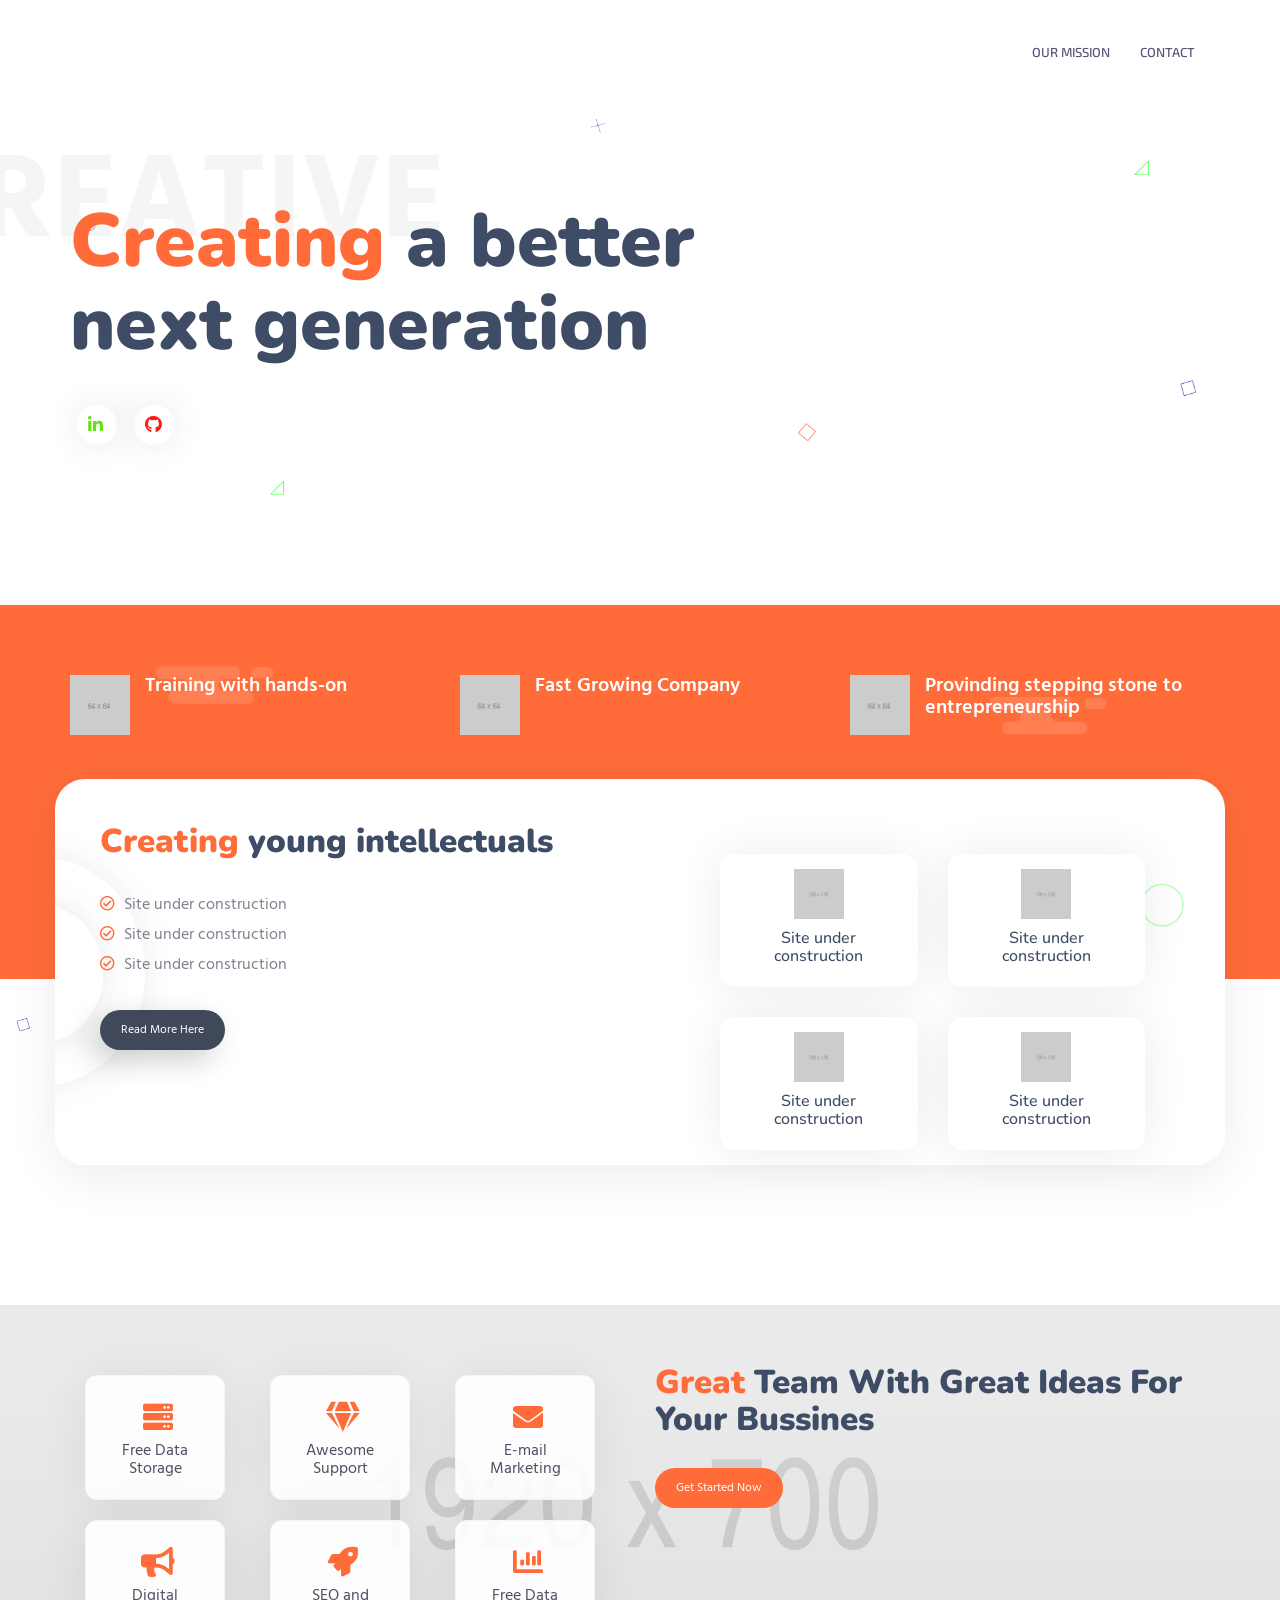
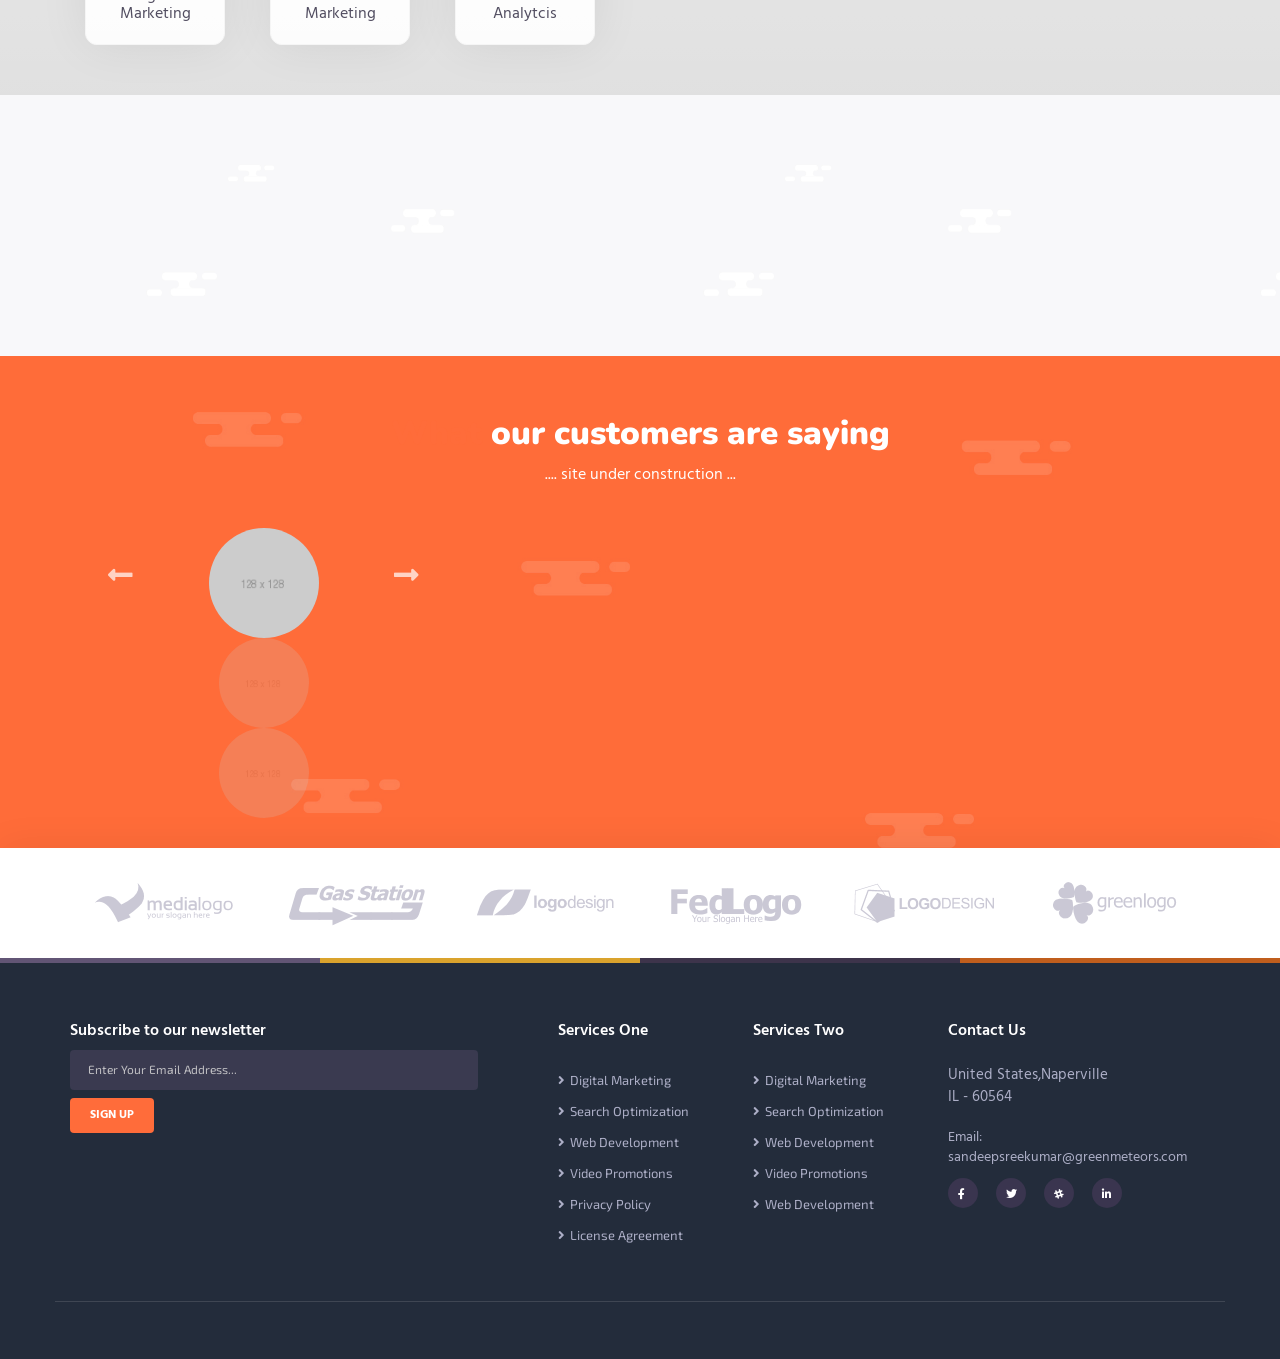
<file: index.html>
<!DOCTYPE HTML>
<html class="no-js" lang="en">

<head>
    <meta charset="utf-8">
    <meta http-equiv="X-UA-Compatible" content="IE=edge">
    <meta name="viewport" content="width=device-width, initial-scale=1.0">
    <meta name="description" content="">
    <meta name="keywords" content="">

    <title>Green Meteors</title>

    <!-- CSS Style -->
    <link href="style/other/bootstrap.min.css" rel="stylesheet">
    <link href="style/other/animate.css" rel="stylesheet">
    <link href="https://use.fontawesome.com/releases/v5.0.6/css/all.css" rel="stylesheet">
    <link href="style/other/magnific-popup.css" rel="stylesheet">
    <link href="style/other/preload.css" rel="stylesheet">
    <link href="style/other/aos.css" rel="stylesheet">
    <!-- main css files -->
    <link href="style/navbar.css" rel="stylesheet">
    <link href="style/style.css" rel="stylesheet">
    <link href="style/responsive.css" rel="stylesheet">
    <!-- favicon -->
    <link rel="shortcut icon" href="favicon.ico" type="image/x-icon">
    <link rel="icon" href="favicon.ico" type="image/x-icon">
</head>

<body>

    <!-- Preloader -->
    <div id="preloader">
        <div id="status"></div>
    </div>
    <!-- Preloader -->

    <!-- Start Navigation -->
    <nav class="navbar navbar-default navbar-fixed navbar-transparent dark bootsnav no-shadow">
        
        <div class="container">
            <!-- Start Header Navigation -->
            <div class="navbar-header">
                <button type="button" class="navbar-toggle" data-toggle="collapse" data-target="#navbar-menu">
                    <i class="fa fa-bars"></i>
                </button>
                
            </div>
            <!-- End Header Navigation -->

            <!-- Collect the nav links, forms, and other content for toggling -->
            <div class="collapse navbar-collapse" id="navbar-menu">
                <ul class="nav navbar-nav navbar-right" data-in="slideInUp" data-out="slideOutUp">
                    <li>
                        <a href="portofolio.html">Our Mission</a>
                    </li>
                    <li>
                        <a href="contact-us.html">Contact</a>
                    </li>
                </ul>
            </div>
            <!-- /.navbar-collapse -->
        </div>
    </nav>
    <!-- End Navigation -->

    <!-- agency 2 header -->
    <div class="agency2">
        <div class="container">
            <div class="row">
                <div class="col-sm-7">
                    <div class="text-container">
                        <span class="bg-text">CREATIVE</span>
                        <h2><span class="red-color">Creating</span> a better next generation</h2>
                        <div class="social-icons">
                            <i class="fab fa-md fa-linkedin-in"></i>
                            <i class="fab fa-md fa-github"></i>
                        </div>
                        
                    </div>
                </div>
                <div class="col-sm-5">
                    
                </div>
            </div>
        </div>
    </div>
    <!-- agency 2 header end -->

    <!--- box container -->
    <div class="entry big">
        <div class="container">
          <div class="row">
              <div class="col-sm-4" data-aos="fade-right">
                  <img src="images/icons/7.png" class="img-responsive pull-left" alt="">
                  <div class="text">
                      <h4>Training with hands-on</h4>
                      <p></p>
                  </div>
              </div>
              <div class="col-sm-4" data-aos="fade-right" data-aos-delay="100">
                  <img src="images/icons/8.png" class="img-responsive pull-left" alt="">
                  <div class="text">
                      <h4>Fast Growing Company</h4>
                      <p></p>
                  </div>
              </div>
              <div class="col-sm-4" data-aos="fade-right" data-aos-delay="200">
                  <img src="images/icons/9.png" class="img-responsive pull-left" alt="">
                  <div class="text">
                      <h4>Provinding stepping stone to entrepreneurship

                           </h4>
                      <p> </p>
                  </div>
              </div>
          </div>
        </div>
    </div>
    <section class="box-content drag-up">
        <div class="container">
          <div class="row" data-aos="fade-up">
              <div class="col-sm-6">
                  <div class="left-content">
                      <div class="title text-left title- font2">
                          <h2>
                              <span class="red-color">Creating</span> young intellectuals</h2>
                             </div>
                      <div class="text-container">
                          <ul>
                              <li>
                                  <i class="far fa-check-circle fa-sm"></i> Site under construction</li>
                              <li>
                                  <i class="far fa-check-circle fa-sm"></i> Site under construction</li>
                              <li>
                                  <i class="far fa-check-circle fa-sm"></i> Site under construction</li>
                          </ul>
                          <div class="buttons">
                              <a href="#" class="button btn btn-sm btn-default btn-dark radius25 btn-shadow btn-margin-right">Read More Here</a>
                          </div>
                      </div>
                  </div>
              </div>
              <div class="col-sm-6">
                  <div class="right-content">
                      <div class="part1">
                          <div class="col-sm-6">
                              <div class="boxes text-center" data-aos="zoom-in" data-aos-delay="200">
                                  <img src="images/icons/1.png" class="img-responsive center-img" alt="">
                                  <h3>Site under construction</h3>
                              </div>
                          </div>
                          <div class="col-sm-6">
                              <div class="boxes text-center" data-aos="zoom-in" data-aos-delay="300">
                                  <img src="images/icons/4.png" class="img-responsive center-img" alt="">
                                  <h3>Site under construction</h3>
                              </div>
                          </div>
                      </div>
                      <div class="col-sm-6">
                          <div class="boxes text-center" data-aos="zoom-in" data-aos-delay="400">
                              <img src="images/icons/4.png" class="img-responsive center-img" alt="">
                              <h3>Site under construction</h3>
                          </div>
                      </div>
                      <div class="col-sm-6">
                          <div class="boxes text-center" data-aos="zoom-in" data-aos-delay="500">
                              <img src="images/icons/6.png" class="img-responsive center-img" alt="">
                              <h3>Site under construction</h3>
                          </div>
                      </div>
                  </div>
              </div>
          </div>
      </div>
  </section>
  <!-- box container -->

     <!-- portfolio -->
     <div class="new-portfolio less-padding">
        <div class="container">
            <div class="row">
                <div class="toolbar mb2 mt2">
                    
                </div>

                <div id="portfolio">
                   
                   
                   
                </div>
            </div>
        </div>
    </div>
 <!-- portfolio section  -->

    <!-- text image -->
    <section class="text-image bg-image">
        <div class="container">
            <div class="row">
                <div class="col-sm-6">
                    <div class="small-boxes">
                        <div class="col-lg-4 col-md-4 col-sm-6">
                            <div class="box1 text-center" data-aos="fade-up" data-aos-delay="100">
                                <i class="fa fa-server fa-lg"></i>
                                <h4>Free Data Storage</h4>
                                <div class="hidden-text">
                                    <p>Eu incididunt sunt consectetur sunt voluptate ipsum reprehenderit.</p>
                                </div>
                            </div>
                        </div>
                        <div class="col-lg-4 col-md-4 col-sm-6">
                            <div class="box1 text-center" data-aos="fade-up" data-aos-delay="200">
                                <i class="fa fa-gem fa-lg"></i>
                                <h4>Awesome Support</h4>
                                <div class="hidden-text">
                                    <p>Eu incididunt sunt consectetur sunt voluptate ipsum reprehenderit.</p>
                                </div>
                            </div>
                        </div>
                        <div class="col-lg-4 col-md-4 col-sm-6">
                            <div class="box1 text-center" data-aos="fade-up" data-aos-delay="300">
                                <i class="fa fa-envelope fa-lg"></i>
                                <h4>E-mail Marketing</h4>
                                <div class="hidden-text">
                                    <p>Eu incididunt sunt consectetur sunt voluptate ipsum reprehenderit.</p>
                                </div>
                            </div>
                        </div>
                        <div class="col-lg-4 col-md-4 col-sm-6">
                            <div class="box1 text-center" data-aos="fade-up" data-aos-delay="100">
                                <i class="fa fa-bullhorn fa-lg"></i>
                                <h4>Digital Marketing</h4>
                                <div class="hidden-text">
                                    <p>Eu incididunt sunt consectetur sunt voluptate ipsum reprehenderit.</p>
                                </div>
                            </div>
                        </div>
                        <div class="col-lg-4 col-md-4 col-sm-6">
                            <div class="box1 text-center" data-aos="fade-up" data-aos-delay="200">
                                <i class="fa fa-rocket fa-lg"></i>
                                <h4>SEO and Marketing</h4>
                                <div class="hidden-text">
                                    <p>Eu incididunt sunt consectetur sunt voluptate ipsum reprehenderit.</p>
                                </div>
                            </div>
                        </div>
                        <div class="col-lg-4 col-md-4 col-sm-6">
                            <div class="box1 text-center" data-aos="fade-up" data-aos-delay="300">
                                <i class="fa fa-chart-bar fa-lg"></i>
                                <h4>Free Data Analytcis</h4>
                                <div class="hidden-text">
                                    <p>Eu incididunt sunt consectetur sunt voluptate ipsum reprehenderit.</p>
                                </div>
                            </div>
                        </div>
                    </div>
                </div>
                <div class="col-sm-6">
                    <div class="text-container">
                        <div class="title font2 text-left">
                            <h2>
                                <Span class="red-color">Great</Span> Team With Great Ideas For Your Bussines</h2>
                        </div>
                        <div class="text">
                             <div class="buttons">
                                <a href="#" class="button btn btn-sm btn-default btn-red radius25 btn-margin-right">Get Started Now </a>
                               
                            </div>
                        </div>
                    </div>
                </div>
            </div>
        </div>
    </section>
    <!--  text image -->

   


    <!-- pricing tables - creative -->
    <div class="creative-tables">
        <div class="container">
            <div class="modern-title">
                <div class="col-sm-6">
                    <div class="text-right">
                        
                    </div>
                </div>
                <div class="col-sm-6">
                    
                </div>
            </div>
            <div class="row">
                <div class="col-lg-4 col-sm-4 col-xs-12">
                    <div class="tables" data-aos="fade-right">
                        
                        <div class="table-bg">
                        </div>
                    </div>
                </div>
                <div class="col-lg-4 col-sm-4 col-xs-12">
                    <div class="tables" data-aos="fade-right" data-aos-delay="200">
                        
                       
                    </div>
                </div>
                <div class="col-lg-4 col-sm-4 col-xs-12">
                    <div class="tables" data-aos="fade-right" data-aos-delay="400">
                        
                        <div class="table-bg">
                        </div>
                    </div>
                </div>
            </div>
        </div>
    </div>
    <!-- pricing tables creative end -->
    
    

    <!-- testimonials -->
    <div class="testimonials colorful">
        <div class="container">
           <div class="title padding">
               <h2><span class="red-color">What</span> our customers are saying</h2>
               <p>.... site under construction ...</p>
           </div>
            <div class="testimonials-container" data-aos="fade-up">
                <div class="carousel slide" data-ride="carousel" id="quote-carousel">
                    <ol class="carousel-indicators">
                        <li data-target="#quote-carousel" data-slide-to="0" class="active">
                            <img class="img-responsive " src="images/jpg/1.jpg" alt="">
                        </li>
                        <li data-target="#quote-carousel" data-slide-to="1">
                            <img class="img-responsive" src="images/jpg/2.jpg" alt="">
                        </li>
                        <li data-target="#quote-carousel" data-slide-to="2">
                            <img class="img-responsive" src="images/jpg/3.jpg" alt="">
                        </li>
                    </ol>
                    <!-- Carousel Buttons Next/Prev -->
                    <a data-slide="prev" href="#quote-carousel" class="left carousel-control">
                        <i class="fa fa-long-arrow-alt-left"></i>
                    </a>
                    <a data-slide="next" href="#quote-carousel" class="right carousel-control">
                        <i class="fa fa-long-arrow-alt-right"></i>
                    </a>
                   
                </div>
            </div>
        </div>
    </div>
    <!-- testimonials -->

   
    <!-- team members end -->

    <!-- partners -->
    <div class="partners style2">
            <div class="container">
                <div class="images">
                    <div class="col-sm-2 col-xs-4" data-aos="fade-right">
                        <img src="images/png/partner1.png" class="img-responsive" alt="">
                    </div>
                    <div class="col-sm-2 col-xs-4" data-aos="fade-right" data-aos-delay="50">
                        <img src="images/png/partner2.png" class="img-responsive" alt="">
                    </div>
                    <div class="col-sm-2 col-xs-4" data-aos="fade-right" data-aos-delay="100">
                        <img src="images/png/partner3.png" class="img-responsive" alt="">
                    </div>
                    <div class="col-sm-2 col-xs-4" data-aos="fade-right" data-aos-delay="150">
                        <img src="images/png/partner4.png" class="img-responsive" alt="">
                    </div>
                    <div class="col-sm-2 col-xs-4" data-aos="fade-right" data-aos-delay="200">
                        <img src="images/png/partner5.png" class="img-responsive" alt="">
                    </div>
                    <div class="col-sm-2 col-xs-4" data-aos="fade-right" data-aos-delay="250">
                        <img src="images/png/partner6.png" class="img-responsive" alt="">
                    </div>
                </div>
            </div>
        </div>
        <!-- partners -->

    <!-- footer style 1 -->
    <!-- colors -->
    <div class="colors">
        <div class="no-padding container-fluid">
            <span class="col-sm-3 col-xs-3 color1"></span>
            <span class="col-sm-3 col-xs-3 color3"></span>
            <span class="col-sm-3 col-xs-3 color2"></span>
            <span class="col-sm-3 col-xs-3 color4"></span>
        </div>
    </div>
    <!--   colors -->
    <footer class="footer-1">
        <div class="container">
            <div class="row">
                <div class="footer-container">
                    <div class="col-sm-5">
                        <div class="text-container" data-aos="fade-right">
                            <div class="newsletter">
                                <h4>Subscribe to our newsletter</h4>
                                <input type="text" id="mc_email1" class="field-input" name="mc_email" placeholder=" Enter Your Email Address...">
                                <input class="subscribe-btn bgcolor" id="btn_newsletter_1" type="submit" value="Sign Up">
                            </div>
                            <br>
                            <div class="text-container">
                                  </div>
                        </div>
                    </div>
                    <div class="col-sm-2" data-aos="fade-right" data-aos-delay="50">
                        <div class="footer-title">
                            <h4>Services One</h4>
                        </div>
                        <div class="footer-list">
                            <ul>
                                <li>
                                    <a href="#">Digital Marketing</a>
                                </li>
                                <li>
                                    <a href="#">Search Optimization</a>
                                </li>
                                <li>
                                    <a href="#">Web Development</a>
                                </li>
                                <li>
                                    <a href="#">Video Promotions</a>
                                </li>
                                <li>
                                    <a href="#">Privacy Policy</a>
                                </li>
                                <li>
                                    <a href="#">License Agreement</a>
                                </li>
                            </ul>
                        </div>
                    </div>
                    <div class="col-sm-2" data-aos="fade-right" data-aos-delay="100">
                        <div class="footer-title">
                            <h4>Services Two</h4>
                        </div>
                        <div class="footer-list">
                            <ul>
                                <li>
                                    <a href="#">Digital Marketing</a>
                                </li>
                                <li>
                                    <a href="#">Search Optimization</a>
                                </li>
                                <li>
                                    <a href="#">Web Development</a>
                                </li>
                                <li>
                                    <a href="#">Video Promotions</a>
                                </li>
                                <li>
                                    <a href="#">Web Development</a>
                                </li>
                            </ul>
                        </div>
                    </div>
                    <div class="col-sm-3 contacts" data-aos="fade-right" data-aos-delay="150">
                        <div class="footer-title">
                            <h4>Contact Us</h4>
                        </div>
                        <p>United States,Naperville</p>
                        <p>IL - 60564</p>
                        <br>
                        <a href="mailto:hello@themekolor.co">Email: sandeepsreekumar@greenmeteors.com</a>
                        <div class="social-links">
                            <a href="#">
                                <i class="fab fa-facebook-f fa-md"></i>
                            </a>
                            <a href="#">
                                <i class="fab fa-twitter fa-md"></i>
                            </a>
                            <a href="#">
                                <i class="fab fa-slack-hash fa-md"></i>
                            </a>
                            <a href="#">
                                <i class="fab fa-linkedin-in fa-md"></i>
                            </a>
                        </div>
                    </div>
                </div>
                <div class="container footer-img">
                    
                </div>
            </div>
        </div>
    </footer>
    <!-- footer style 1 -->

    <!-- START JAVASCRIPT -->
    <script src="javascript/jquery.js"></script>
    <script src="javascript/validator.js"></script>
    <script src="javascript/jquery.mixitup.min.js"></script>
    <script src="javascript/aos.js"></script>
    <script src="javascript/jquery.waypoints.min.js"></script>
    <script src="javascript/jquery.counterup.js"></script>
    <script src="javascript/jquery.magnific-popup.js"></script>
    <script src="javascript/navbar.js"></script>
    <script src="javascript/bootstrap.min.js"></script>
    <script src="javascript/main.js"></script>
    <!-- JAVASCRIPT END -->
    
</body>

</html>
</file>
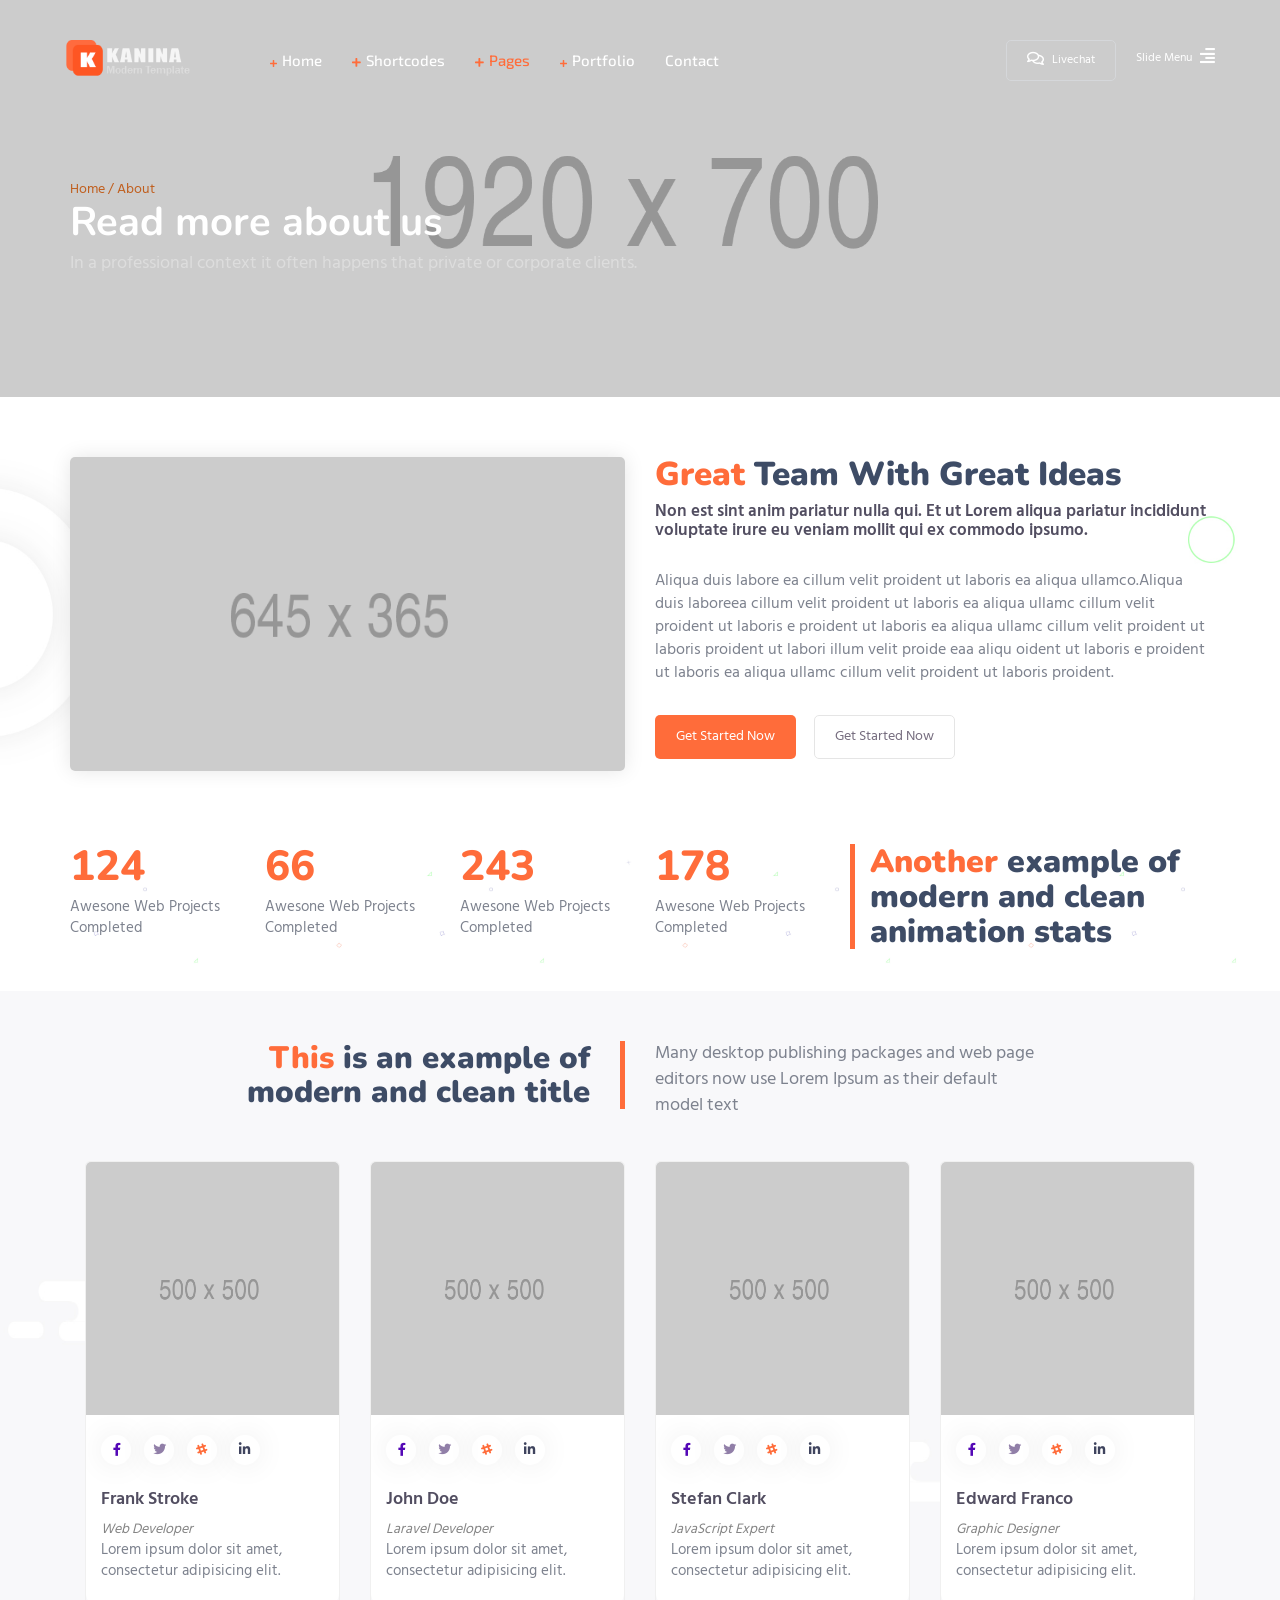
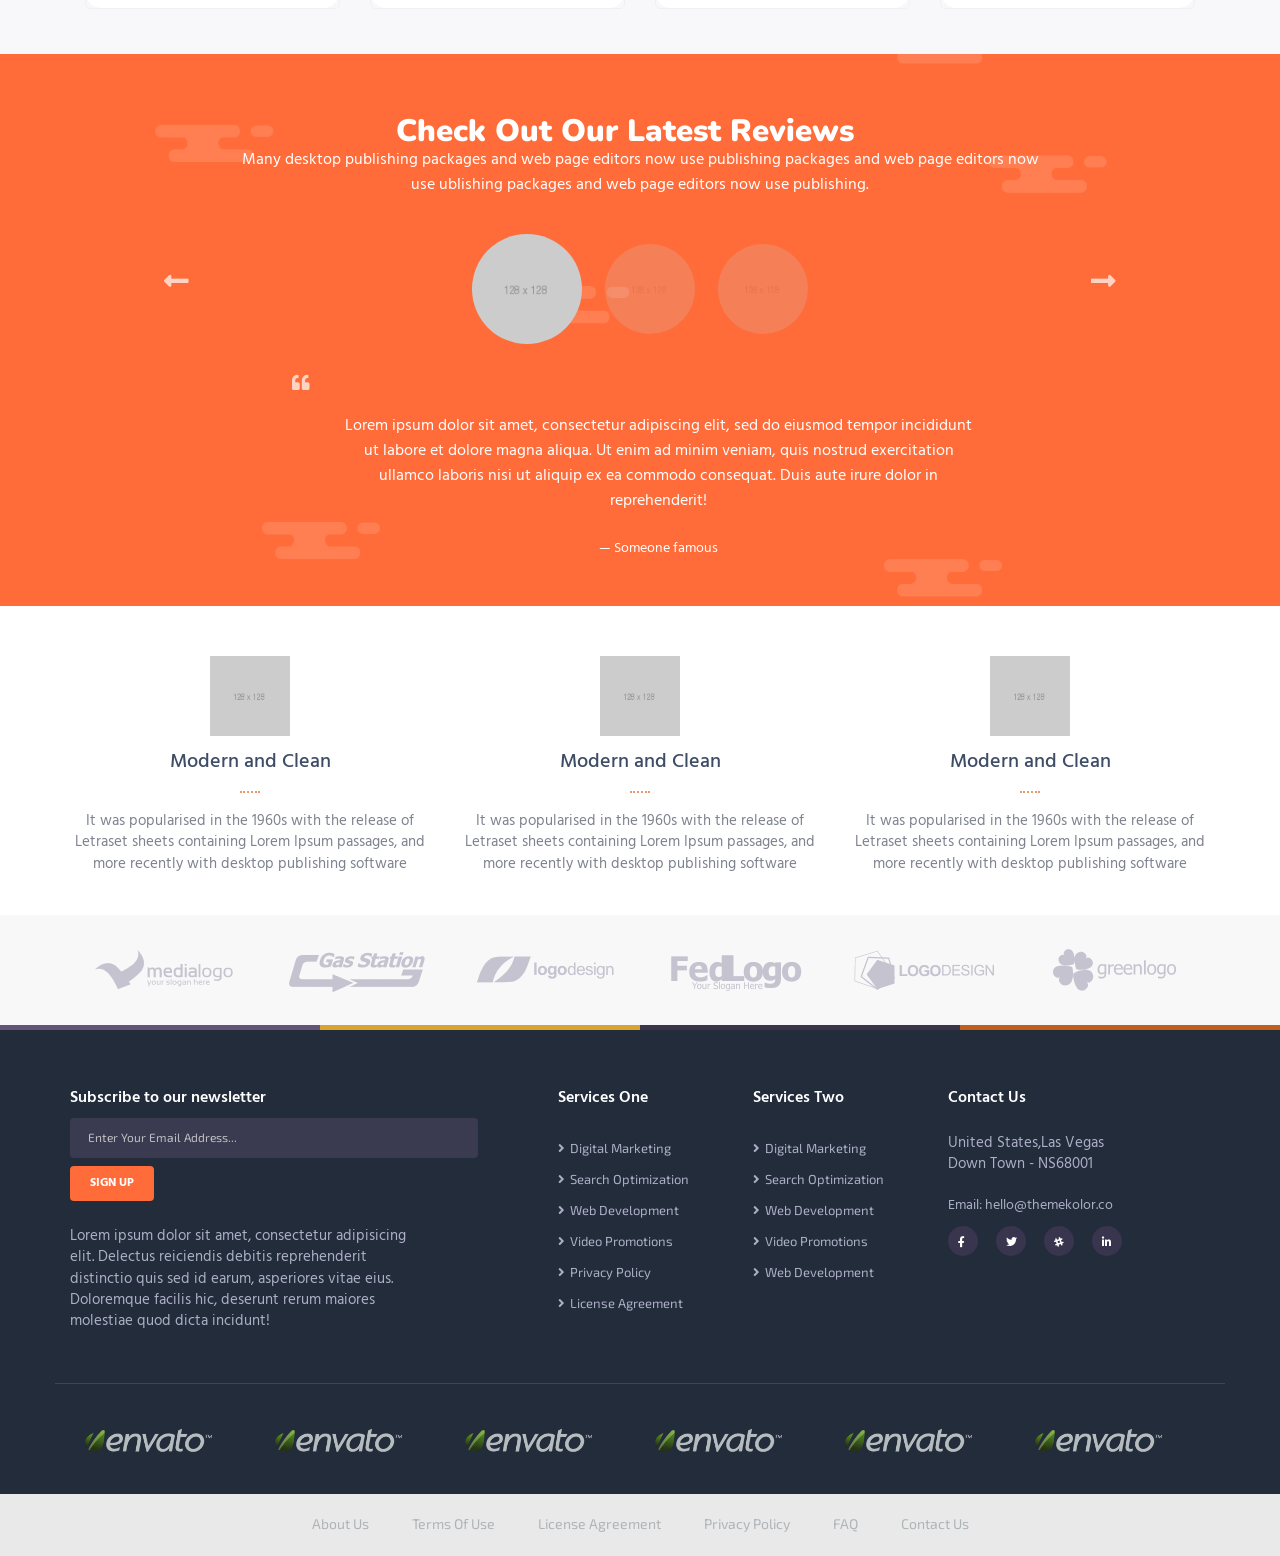
<file: about-us-2.html>
<!DOCTYPE HTML>
<html class="no-js" lang="en">

<head>
    <meta charset="utf-8">
    <meta http-equiv="X-UA-Compatible" content="IE=edge">
    <meta name="viewport" content="width=device-width, initial-scale=1.0">
    <meta name="description" content="">
    <meta name="keywords" content="">

    <title>Kanina - Multipurpose Business And Digital Agency HTML5 Template</title>

    <!-- CSS Style -->
    <link href="style/other/bootstrap.min.css" rel="stylesheet">
    <link href="style/other/animate.css" rel="stylesheet">
    <link href="https://use.fontawesome.com/releases/v5.0.6/css/all.css" rel="stylesheet">
    <link href="style/other/magnific-popup.css" rel="stylesheet">
    <link href="style/other/preload.css" rel="stylesheet">
    <link href="style/other/aos.css" rel="stylesheet">
    <!-- main css files -->
    <link href="style/navbar.css" rel="stylesheet">
    <link href="style/style.css" rel="stylesheet">
    <link href="style/responsive.css" rel="stylesheet">
    <!-- favicon -->
    <link rel="shortcut icon" href="favicon.ico" type="image/x-icon">
    <link rel="icon" href="favicon.ico" type="image/x-icon">
</head>

<body>

    <!-- Preloader -->
    <div id="preloader">
        <div id="status"></div>
    </div>
    <!-- Preloader -->

    <!-- Start Navigation -->
    <nav class="navbar navbar-default navbar-fixed navbar-transparent white bootsnav">
        <div class="container-fluid">
            <!-- Start Header Navigation -->
            <div class="navbar-header">
                <button type="button" class="navbar-toggle" data-toggle="collapse" data-target="#navbar-menu">
                    <i class="fa fa-bars"></i>
                </button>
                <a class="navbar-brand" href="#brand">
                    <img src="images/brand/logo-white.png" class="logo logo-display" alt="">
                    <img src="images/brand/logo-black.png" class="logo logo-scrolled" alt="">
                </a>
            </div>
            <!-- End Header Navigation -->
            <!-- Start Atribute Navigation -->
            <div class="attr-nav">
                <ul>
                    <li class="button">
                        <a href="#" class="button btn btn-md btn-default btn-outline-dark radius5">
                            <i class="far fa-comments fa-lg"></i>Livechat</a>
                    </li>
                    <li class="side-menu">
                        <a href="#">
                           Slide Menu<i class="fa fa-align-right fa-lg"></i>
                        </a>
                    </li>
                </ul>
            </div>
            <!-- End Atribute Navigation -->

            <!-- Collect the nav links, forms, and other content for toggling -->
            <div class="collapse navbar-collapse" id="navbar-menu">
                <ul class="nav navbar-nav navbar-left" data-in="slideInUp" data-out="slideOutUp">
                    <li class="dropdown">
                        <a href="#" class="submenu dropdown-toggle" data-toggle="dropdown">Home</a>
                        <ul class="dropdown-menu">
                                <li>
                                    <a href="index-slider-corporate.html">Corporate with Slider</a>
                                </li>
                                <li>
                                    <a href="index-business.html">Business Full Page</a>
                                </li>
                                <li>
                                    <a href="index.html">Creative Agency</a>
                                </li>
                                <li>
                                    <a href="index-creative-2.html">Creative Style 2</a>
                                </li>
                                <li>
                                    <a href="index-creative-3.html">Creative Style 3</a>
                                </li>
                            </ul>
                    </li>
                    <li class="dropdown megamenu-fw">
                        <a href="#" class="dropdown-toggle" data-toggle="dropdown">Shortcodes
                        </a>
                        <ul class="dropdown-menu megamenu-content move-left" role="menu">
                            <li>
                                <div class="row">
                                    <!-- end col-3 -->
                                    <div class="col-menu col-md-3">
                                        <h6 class="title">Elements</h6>
                                        <div class="content">
                                            <ul class="menu-col">
                                                <li>
                                                    <a href="accordions.html">Accordions</a>
                                                </li>
                                                <li>
                                                    <a href="stats.html">Animation Stats</a>
                                                </li>
                                                <li>
                                                    <a href="buttons.html">Buttons</a>
                                                </li>
                                                <li>
                                                    <a href="boxes.html">Box Containers</a>
                                                </li>
                                                <li>

                                                    <a href="bg-image.html">Background Images</a>
                                                </li>
                                                <li>

                                                    <a href="call-action.html">Call to Action</a>
                                                </li>
                                            </ul>
                                        </div>
                                    </div>
                                    <!-- end col-3 -->
                                    <div class="col-menu col-md-3">
                                        <h6 class="title">Elements</h6>
                                        <div class="content">
                                            <ul class="menu-col">
                                                <li>

                                                    <a href="colors.html">Color Palette</a>
                                                </li>
                                                <li>
                                                    <a href="navs.html">Navgiation/Menu</a>

                                                </li>
                                                <li>
                                                    <a href="headers.html">Page Headers</a>
                                                </li>
                                                <li>
                                                    <a href="layouts.html">Other Layouts</a>

                                                </li>
                                                <li>
                                                    <a href="partners.html">Partners</a>
                                                </li>
                                                <li>
                                                    <a href="projects.html">Project Example</a>

                                                </li>
                                            </ul>
                                        </div>
                                    </div>
                                    <!-- end col-3 -->
                                    <div class="col-menu col-md-3">
                                        <h6 class="title">Elements</h6>
                                        <div class="content">
                                            <ul class="menu-col">
                                                <li>

                                                    <a href="projects.html">Project Example</a>
                                                </li>
                                                <li>
                                                    <a href="pricing-tables.html">Pricing Tables</a>

                                                </li>
                                                <li>
                                                    <a href="timeline.html">Timeline</a>
                                                </li>
                                                <li>
                                                    <a href="tabs.html">Tabs</a>
                                                </li>
                                                <li>
                                                    <a href="text-columns.html">Text Columns</a>
                                                </li>
                                                <li>
                                                    <a href="text-layouts.html">Text Layouts</a>
                                                </li>
                                            </ul>
                                        </div>
                                    </div>
                                    <div class="col-menu col-md-3 nav-offer">
                                        <h3><span class="red-color">Great</span> Offer</h3>
                                        <p>Get 75% OFF with one year subcription to all services</p>
                                        <div class="buttons">
                                            <a href="#" class="btn button btn-sm btn-red radius25">Read More</a>
                                        </div>
                                    </div>
                                    <!-- end col-3 -->
                                </div>
                                <!-- end row -->
                            </li>
                        </ul>
                    </li>
                    <li class="dropdown">
                        <a href="#" class="dropdown-toggle active" data-toggle="dropdown">Pages
                        </a>
                        <ul class="dropdown-menu">
                            <li class="dropdown">
                                <a href="#" class="submenu dropdown-toggle" data-toggle="dropdown">Services</a>
                                <ul class="dropdown-menu">
                                    <li>
                                        <a href="services.html">Service Style 1</a>
                                    </li>
                                    <li>
                                        <a href="services-2.html">Service Style 2</a>
                                    </li>
                                </ul>
                            </li>
                            <li class="dropdown">
                                <a href="#" class="submenu dropdown-toggle active" data-toggle="dropdown">About Us</a>
                                <ul class="dropdown-menu">
                                    <li>
                                        <a href="about-us.html">About Us Style 1</a>
                                    </li>
                                    <li>
                                        <a class="active" href="about-us-2.html">About Us Style 2</a>
                                    </li>
                                </ul>
                            </li>
                            <li class="dropdown">
                                <a href="#" class="submenu dropdown-toggle" data-toggle="dropdown">Portfolio</a>
                                <ul class="dropdown-menu">
                                    <li>
                                        <a href="portofolio.html">Portfolio Gallery</a>
                                    </li>
                                    <li>
                                        <a href="portofolio-one-project.html">Portfolio One Project</a>
                                    </li>
                                </ul>
                            </li>
                            <li class="dropdown">
                                <a href="#" class="submenu dropdown-toggle" data-toggle="dropdown">Contact</a>
                                <ul class="dropdown-menu">
                                    <li>
                                        <a href="contact-us.html">Contact Style One</a>
                                    </li>
                                    <li>
                                        <a href="contact-us-2.html">Contact Style Two</a>
                                    </li>
                                </ul>
                            </li>
                            <li>
                                <a href="testimonials.html">Testimonials</a>
                            </li>
                            <li>
                                <a href="team.html">Team Members</a>
                            </li>
                            <li>
                                <a href="timeline.html">Timeline</a>
                            </li>
                            <li>
                                <a href="error-404.html">Error 404</a>
                            </li>
                        </ul>
                    </li>
                    <li class="dropdown">
                        <a href="#" class="submenu dropdown-toggle" data-toggle="dropdown">Portfolio</a>
                        <ul class="dropdown-menu">
                            <li>
                                <a href="portofolio.html">Portfolio Gallery</a>
                            </li>
                            <li>
                                <a href="portofolio-one-project.html">Portfolio One Project</a>
                            </li>
                        </ul>
                    </li>
                    <li>
                        <a href="contact-us.html">Contact</a>
                    </li>
                </ul>
            </div>
            <!-- /.navbar-collapse -->
        </div>

        <!-- Start Side Menu -->
        <div class="side">
            <a href="#" class="close-side">
                <i class="fa fa-times"></i>
            </a>
            <div class="widget">
                <h6 class="title">About Kanina</h6>
                <p>Lorem ipsum dolor sit amet, consectetur adipisicing elit. Neque ex molestiae molestias voluptatum dignissimos sint porro eveniet cupiditate autem saepe, obcaecati error numquam possimus vel omnis consequatur et. Officiis, quo.</p>
            </div>
            <div class="widget">
                <h6 class="title">Contact Us</h6>
                <ul class="link">
                    <li>
                        <a href="#">Send a ticket</a>
                    </li>
                    <li>
                        <a href="#">LiveChat</a>
                    </li>
                    <li>
                        <a href="#">Get Directions</a>
                    </li>
                    <li>
                        <a href="mailto:hello@youremail.com">Email : hello@youremail.com</a>
                    </li>
                </ul>
            </div>
        </div>
        <!-- End Side Menu -->
    </nav>
    <!-- End Navigation -->

    <!-- header 1 -->
    <div class="header1 about-us">
        <div class="container">
            <div class="row">
                <div class="col-sm-8">
                    <div class="text-container text-left">
                        <a href="index.html">Home / </a>
                        <a href="#"> About</a>
                        <h2>Read more about us</h2>
                        <p>In a professional context it often happens that private or corporate clients.</p>
                    </div>
                </div>
            </div>
        </div>
    </div>
    <!-- header 1 end -->

    <!-- text image -->
    <section class="text-image bg3">
        <div class="container">
            <div class="row">
                <div class="col-sm-6" data-aos="fade-right">
                    <img src="images/jpg/tabs.jpg" class="img-responsive img-relative" alt="">
                </div>
                <div class="col-sm-6">
                    <div class="title text-left">
                        <h2>
                            <span class="red-color">Great</span> Team With Great Ideas</h2>
                    </div>
                    <div class="text-container">
                        <div class="text">
                            <h4> Non est sint anim pariatur nulla qui. Et ut Lorem aliqua pariatur incididunt voluptate irure eu veniam mollit qui ex commodo ipsumo.</h4>
                            <br>
                            <p> Aliqua duis labore ea cillum velit proident ut laboris ea aliqua ullamco.Aliqua duis laboreea cillum velit proident ut laboris ea aliqua ullamc cillum velit proident ut laboris e proident ut laboris ea aliqua ullamc cillum velit proident ut laboris proident ut labori illum velit proide eaa aliqu oident ut laboris e proident ut laboris ea aliqua ullamc cillum velit proident ut laboris proident.</p>
                            <div class="buttons">
                                <a href="#" class="button btn btn-md btn-default btn-red radius5 btn-margin-right">Get Started Now </a>
                                <a href="#" class="button btn btn-md btn-default btn-outline-dark radius5 btn-margin-right">Get Started Now </a>
                            </div>
                        </div>
                    </div>
                </div>
            </div>
        </div>
    </section>
    <!--  text image -->

    <!-- white animation stats -->
    <section class="white-stats less-padding">
        <div class="container">
            <div class="row">
                <div class="col-sm-2">
                    <div class="stats-container">
                        <h2 class="counter">233</h2>
                        <p>Awesone Web Projects Completed</p>
                    </div>
                </div>
                <div class="col-sm-2">
                    <div class="stats-container">
                        <h2 class="counter">125</h2>
                        <p>Awesone Web Projects Completed</p>
                    </div>
                </div>
                <div class="col-sm-2">
                    <div class="stats-container">
                        <h2 class="counter">456</h2>
                        <p>Awesone Web Projects Completed</p>
                    </div>
                </div>
                <div class="col-sm-2">
                    <div class="stats-container">
                        <h2 class="counter">335</h2>
                        <p>Awesone Web Projects Completed</p>
                    </div>
                </div>
                <div class="col-sm-4">
                    <div class="text-container">
                        <h2>
                            <span class="red-color">Another</span> example of modern and clean animation stats</h2>
                    </div>
                </div>
            </div>
        </div>
    </section>
    <!-- white animation stats end -->

    <!-- team member -->
    <section class="team-members about">
        <div class="container">
            <div class="modern-title ">
                <div class="col-sm-6">
                    <div class="text-right">
                        <h2>
                            <span class="red-color">This</span> is an example of modern and clean title</h2>
                    </div>
                </div>
                <div class="col-sm-6">
                    <div class="text-left">
                        <p>Many desktop publishing packages and web page editors now use Lorem Ipsum as their default model
                            text
                        </p>
                    </div>
                </div>
            </div>
            <div class="col-sm-3">
                <div class="members" data-aos="fade-right">
                    <div class="team-image">
                        <img src="images/about/1.jpg" alt="" class="img-responsive">
                    </div>
                    <div class="text">
                        <a href="#">
                            <i class="fab fa-facebook-f fa-md"></i>
                        </a>
                        <a href="#">
                            <i class="fab fa-twitter fa-md"></i>
                        </a>
                        <a href="#">
                            <i class="fab fa-slack-hash fa-md"></i>
                        </a>
                        <a href="#">
                            <i class="fab fa-linkedin-in fa-md"></i>
                        </a>
                        <h4>Frank Stroke</h4>
                        <em>Web Developer</em>
                        <p>Lorem ipsum dolor sit amet, consectetur adipisicing elit.</p>
                    </div>
                </div>
            </div>
            <div class="col-sm-3">
                <div class="members" data-aos="fade-right" data-aos-delay="100">
                    <div class="team-image">
                        <img src="images/about/2.jpg" alt="" class="img-responsive">
                    </div>
                    <div class="text">
                        <a href="#">
                            <i class="fab fa-facebook-f fa-md"></i>
                        </a>
                        <a href="#">
                            <i class="fab fa-twitter fa-md"></i>
                        </a>
                        <a href="#">
                            <i class="fab fa-slack-hash fa-md"></i>
                        </a>
                        <a href="#">
                            <i class="fab fa-linkedin-in fa-md"></i>
                        </a>
                        <h4>John Doe</h4>
                        <em>Laravel Developer</em>
                        <p>Lorem ipsum dolor sit amet, consectetur adipisicing elit.</p>
                    </div>
                </div>
            </div>
            <div class="col-sm-3">
                <div class="members" data-aos="fade-right" data-aos-delay="200">
                    <div class="team-image">
                        <img src="images/about/3.jpg" alt="" class="img-responsive">
                    </div>
                    <div class="text">
                        <a href="#">
                            <i class="fab fa-facebook-f fa-md"></i>
                        </a>
                        <a href="#">
                            <i class="fab fa-twitter fa-md"></i>
                        </a>
                        <a href="#">
                            <i class="fab fa-slack-hash fa-md"></i>
                        </a>
                        <a href="#">
                            <i class="fab fa-linkedin-in fa-md"></i>
                        </a>
                        <h4>Stefan Clark</h4>
                        <em>JavaScript Expert</em>
                        <p>Lorem ipsum dolor sit amet, consectetur adipisicing elit.</p>
                    </div>
                </div>
            </div>
            <div class="col-sm-3">
                <div class="members" data-aos="fade-right" data-aos-delay="300">
                    <div class="team-image">
                        <img src="images/about/4.jpg" alt="" class="img-responsive">
                    </div>
                    <div class="text">
                        <a href="#">
                            <i class="fab fa-facebook-f fa-md"></i>
                        </a>
                        <a href="#">
                            <i class="fab fa-twitter fa-md"></i>
                        </a>
                        <a href="#">
                            <i class="fab fa-slack-hash fa-md"></i>
                        </a>
                        <a href="#">
                            <i class="fab fa-linkedin-in fa-md"></i>
                        </a>
                        <h4>Edward Franco</h4>
                        <em>Graphic Designer</em>
                        <p>Lorem ipsum dolor sit amet, consectetur adipisicing elit.</p>
                    </div>
                </div>
            </div>
        </div>
    </section>
    <!-- team members end -->

    <!-- testimonials -->
    <div class="testimonials colorful">
        <div class="container">
            <div class="modern-title">
                <div class="col-sm-12">
                    <div class=" text-center">
                        <h2>Check Out Our Latest Reviews</h2>
                        <p>Many desktop publishing packages and web page editors now use publishing packages and web page editors now use ublishing packages and web page editors now use publishing.</p>
                    </div>
                </div>
            </div>
            <div class="testimonials-container" data-aos="fade-up">
                <div class="carousel slide" data-ride="carousel" id="quote-carousel">
                    <ol class="carousel-indicators">
                        <li data-target="#quote-carousel" data-slide-to="0" class="active">
                            <img class="img-responsive " src="images/jpg/1.jpg" alt="">
                        </li>
                        <li data-target="#quote-carousel" data-slide-to="1">
                            <img class="img-responsive" src="images/jpg/2.jpg" alt="">
                        </li>
                        <li data-target="#quote-carousel" data-slide-to="2">
                            <img class="img-responsive" src="images/jpg/3.jpg" alt="">
                        </li>
                    </ol>
                    <!-- Carousel Buttons Next/Prev -->
                    <a data-slide="prev" href="#quote-carousel" class="left carousel-control">
                        <i class="fa fa-long-arrow-alt-left"></i>
                    </a>
                    <a data-slide="next" href="#quote-carousel" class="right carousel-control">
                        <i class="fa fa-long-arrow-alt-right"></i>
                    </a>
                    <!-- Carousel Slides / Quotes -->
                    <div class="carousel-inner text-center">
                        <!-- Quote 1 -->
                        <div class="item active">
                            <blockquote>
                                <div class="row">
                                    <div class="col-sm-8 col-sm-offset-2">
                                        <i class="fa fa-quote-left pull-left"></i>
                                        <div class="text">
                                            <p>Lorem ipsum dolor sit amet, consectetur adipiscing elit, sed do eiusmod tempor incididunt ut labore et dolore magna aliqua. Ut enim ad minim veniam, quis nostrud exercitation ullamco laboris nisi ut aliquip ex ea commodo consequat. Duis aute irure dolor in reprehenderit!</p>
                                            <br>
                                            <small>Someone famous</small>
                                        </div>
                                    </div>
                                </div>
                            </blockquote>
                        </div>
                        <!-- Quote 2 -->
                        <div class="item">
                            <blockquote>
                                <div class="row">
                                    <div class="col-sm-8 col-sm-offset-2">
                                        <i class="fa fa-quote-left pull-left"></i>
                                        <div class="text">
                                            <p>Lorem ipsum dolor sit amet, consectetur adipiscing elit, sed do eiusmod tempor incididunt ut labore et dolore magna aliqua. Ut enim ad minim veniam, quis nostrud exercitation ullamco laboris nisi ut aliquip ex ea commodo consequat. Duis aute irure dolor in reprehenderit!</p>
                                            <br>
                                            <small>Someone famous</small>
                                        </div>
                                    </div>
                                </div>
                            </blockquote>
                        </div>
                        <!-- Quote 3 -->
                        <div class="item">
                            <blockquote>
                                <div class="row">
                                    <div class="col-sm-8 col-sm-offset-2">
                                        <i class="fa fa-quote-left pull-left"></i>
                                        <div class="text">
                                            <p>Lorem ipsum dolor sit amet, consectetur adipiscing elit, sed do eiusmod tempor incididunt ut labore et dolore magna aliqua. Ut enim ad minim veniam, quis nostrud exercitation ullamco laboris nisi ut aliquip ex ea commodo consequat. Duis aute irure dolor in reprehenderit!</p>
                                            <br>
                                            <small>Someone famous</small>
                                        </div>
                                    </div>
                                </div>
                            </blockquote>
                        </div>
                    </div>
                </div>
            </div>
        </div>
    </div>
    <!-- testimonials -->

    <!-- simple box content -->
    <section class="simple-boxes">
        <div class="container">
            <div class="row">
                <div class="col-sm-4">
                    <div class="text-container" data-aos="fade-right">
                        <img src="images/icons/1.png" class="img-responsive center-img" alt="">
                        <h3>Modern and Clean</h3>
                        <div class="line"></div>
                        <p>It was popularised in the 1960s with the release of Letraset sheets containing Lorem Ipsum passages, and more recently with desktop publishing software</p>
                    </div>
                </div>
                <div class="col-sm-4">
                    <div class="text-container" data-aos="fade-right" data-aos-delay="100">
                        <img src="images/icons/2.png" class="img-responsive center-img" alt="">
                        <h3>Modern and Clean</h3>
                        <div class="line"></div>
                        <p>It was popularised in the 1960s with the release of Letraset sheets containing Lorem Ipsum passages, and more recently with desktop publishing software</p>
                    </div>
                </div>
                <div class="col-sm-4">
                    <div class="text-container" data-aos="fade-right" data-aos-delay="200">
                        <img src="images/icons/3.png" class="img-responsive center-img" alt="">
                        <h3>Modern and Clean</h3>
                        <div class="line"></div>
                        <p>It was popularised in the 1960s with the release of Letraset sheets containing Lorem Ipsum passages, and more recently with desktop publishing software</p>
                    </div>
                </div>
            </div>
        </div>
    </section>
    <!-- simple box content end -->

    <!-- partners -->
    <div class="partners">
            <div class="container">
                <div class="images">
                    <div class="col-sm-2 col-xs-4" data-aos="fade-right">
                        <img src="images/png/partner1.png" class="img-responsive" alt="">
                    </div>
                    <div class="col-sm-2 col-xs-4" data-aos="fade-right" data-aos-delay="50">
                        <img src="images/png/partner2.png" class="img-responsive" alt="">
                    </div>
                    <div class="col-sm-2 col-xs-4" data-aos="fade-right" data-aos-delay="100">
                        <img src="images/png/partner3.png" class="img-responsive" alt="">
                    </div>
                    <div class="col-sm-2 col-xs-4" data-aos="fade-right" data-aos-delay="150">
                        <img src="images/png/partner4.png" class="img-responsive" alt="">
                    </div>
                    <div class="col-sm-2 col-xs-4" data-aos="fade-right" data-aos-delay="200">
                        <img src="images/png/partner5.png" class="img-responsive" alt="">
                    </div>
                    <div class="col-sm-2 col-xs-4" data-aos="fade-right" data-aos-delay="250">
                        <img src="images/png/partner6.png" class="img-responsive" alt="">
                    </div>
                </div>
            </div>
        </div>
        <!-- partners -->

    <!-- footer style 1 -->
    <!-- colors -->
    <div class="colors">
        <div class="no-padding container-fluid">
            <span class="col-sm-3 col-xs-3 color1"></span>
            <span class="col-sm-3 col-xs-3 color3"></span>
            <span class="col-sm-3 col-xs-3 color2"></span>
            <span class="col-sm-3 col-xs-3 color4"></span>
        </div>
    </div>
    <!--   colors -->
    <footer class="footer-1">
        <div class="container">
            <div class="row">
                <div class="footer-container">
                    <div class="col-sm-5">
                        <div class="text-container" data-aos="fade-right">
                            <div class="newsletter">
                                <h4>Subscribe to our newsletter</h4>
                                <input type="text" id="mc_email1" class="field-input" name="mc_email" placeholder=" Enter Your Email Address...">
                                <input class="subscribe-btn bgcolor" id="btn_newsletter_1" type="submit" value="Sign Up">
                            </div>
                            <br>
                            <div class="text-container">
                                <p>Lorem ipsum dolor sit amet, consectetur adipisicing elit. Delectus reiciendis debitis reprehenderit distinctio quis sed id earum, asperiores vitae eius. Doloremque facilis hic, deserunt rerum maiores molestiae quod dicta incidunt!</p>
                            </div>
                        </div>
                    </div>
                    <div class="col-sm-2" data-aos="fade-right" data-aos-delay="50">
                        <div class="footer-title">
                            <h4>Services One</h4>
                        </div>
                        <div class="footer-list">
                            <ul>
                                <li>
                                    <a href="#">Digital Marketing</a>
                                </li>
                                <li>
                                    <a href="#">Search Optimization</a>
                                </li>
                                <li>
                                    <a href="#">Web Development</a>
                                </li>
                                <li>
                                    <a href="#">Video Promotions</a>
                                </li>
                                <li>
                                    <a href="#">Privacy Policy</a>
                                </li>
                                <li>
                                    <a href="#">License Agreement</a>
                                </li>
                            </ul>
                        </div>
                    </div>
                    <div class="col-sm-2" data-aos="fade-right" data-aos-delay="100">
                        <div class="footer-title">
                            <h4>Services Two</h4>
                        </div>
                        <div class="footer-list">
                            <ul>
                                <li>
                                    <a href="#">Digital Marketing</a>
                                </li>
                                <li>
                                    <a href="#">Search Optimization</a>
                                </li>
                                <li>
                                    <a href="#">Web Development</a>
                                </li>
                                <li>
                                    <a href="#">Video Promotions</a>
                                </li>
                                <li>
                                    <a href="#">Web Development</a>
                                </li>
                            </ul>
                        </div>
                    </div>
                    <div class="col-sm-3 contacts" data-aos="fade-right" data-aos-delay="150">
                        <div class="footer-title">
                            <h4>Contact Us</h4>
                        </div>
                        <p>United States,Las Vegas</p>
                        <p>Down Town - NS68001</p>
                        <br>
                        <a href="mailto:hello@themekolor.co">Email: hello@themekolor.co</a>
                        <div class="social-links">
                            <a href="#">
                                <i class="fab fa-facebook-f fa-md"></i>
                            </a>
                            <a href="#">
                                <i class="fab fa-twitter fa-md"></i>
                            </a>
                            <a href="#">
                                <i class="fab fa-slack-hash fa-md"></i>
                            </a>
                            <a href="#">
                                <i class="fab fa-linkedin-in fa-md"></i>
                            </a>
                        </div>
                    </div>
                </div>
                <div class="container footer-img">
                    <div class="col-md-2 col-sm-4 col-xs-6" data-aos="fade-right">
                        <img src="images/png/envato.png" class="img-responsive" alt="">
                    </div>
                    <div class="col-md-2 col-sm-4 col-xs-6" data-aos="fade-right" data-aos-delay="50">
                        <img src="images/png/envato.png" class="img-responsive" alt="">
                    </div>
                    <div class="col-md-2 col-sm-4 col-xs-6" data-aos="fade-right" data-aos-delay="100">
                        <img src="images/png/envato.png" class="img-responsive" alt="">
                    </div>
                    <div class="col-md-2 col-sm-4 col-xs-6" data-aos="fade-right" data-aos-delay="150">
                        <img src="images/png/envato.png" class="img-responsive" alt="">
                    </div>
                    <div class="col-md-2 col-sm-4 col-xs-6" data-aos="fade-right" data-aos-delay="200">
                        <img src="images/png/envato.png" class="img-responsive" alt="">
                    </div>
                    <div class="col-md-2 col-sm-4 col-xs-6" data-aos="fade-right" data-aos-delay="250">
                        <img src="images/png/envato.png" class="img-responsive" alt="">
                    </div>
                </div>
            </div>
        </div>
    </footer>
    <!-- footer style 1 -->

    <!-- under footer -->
    <div class="under-footer">
        <div class="container">
            <div class="text-container">
                <ul>
                    <li>
                        <a href="#">About Us</a>
                    </li>
                    <li>
                        <a href="#">Terms Of Use</a>
                    </li>
                    <li>
                        <a href="#">License Agreement</a>
                    </li>
                    <li>
                        <a href="#">Privacy Policy</a>
                    </li>
                    <li>
                        <a href="#">FAQ</a>
                    </li>
                    <li>
                        <a href="#">Contact Us</a>
                    </li>
                </ul>
            </div>
        </div>
    </div>
    <!-- under footer -->

    <!-- START JAVASCRIPT -->
    <script src="javascript/jquery.js"></script>
    <script src="javascript/validator.js"></script>
    <script src="javascript/jquery.mixitup.min.js"></script>
    <script src="javascript/aos.js"></script>
    <script src="javascript/jquery.waypoints.min.js"></script>
    <script src="javascript/jquery.counterup.js"></script>
    <script src="javascript/jquery.magnific-popup.js"></script>
    <script src="javascript/navbar.js"></script>
    <script src="javascript/bootstrap.min.js"></script>
    <script src="javascript/main.js"></script>
    <!-- JAVASCRIPT END -->

</body>

</html>
</file>
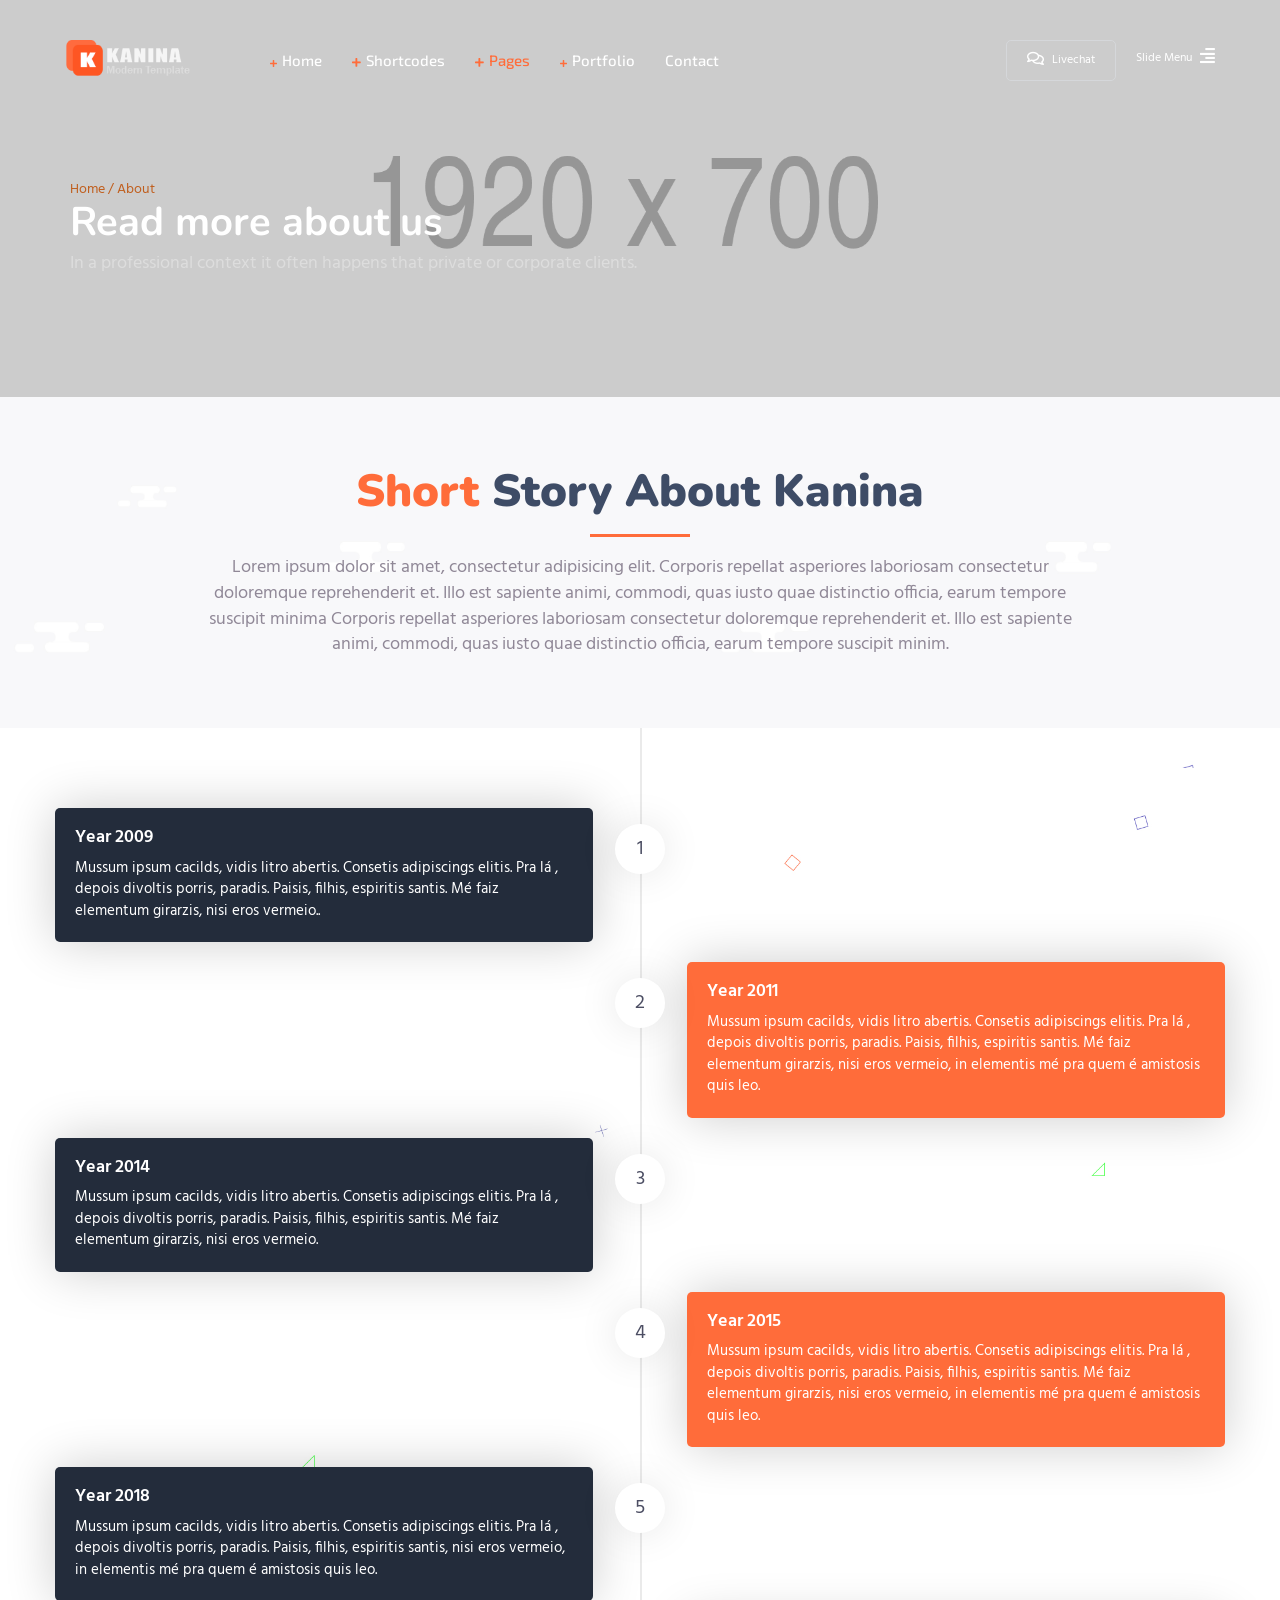
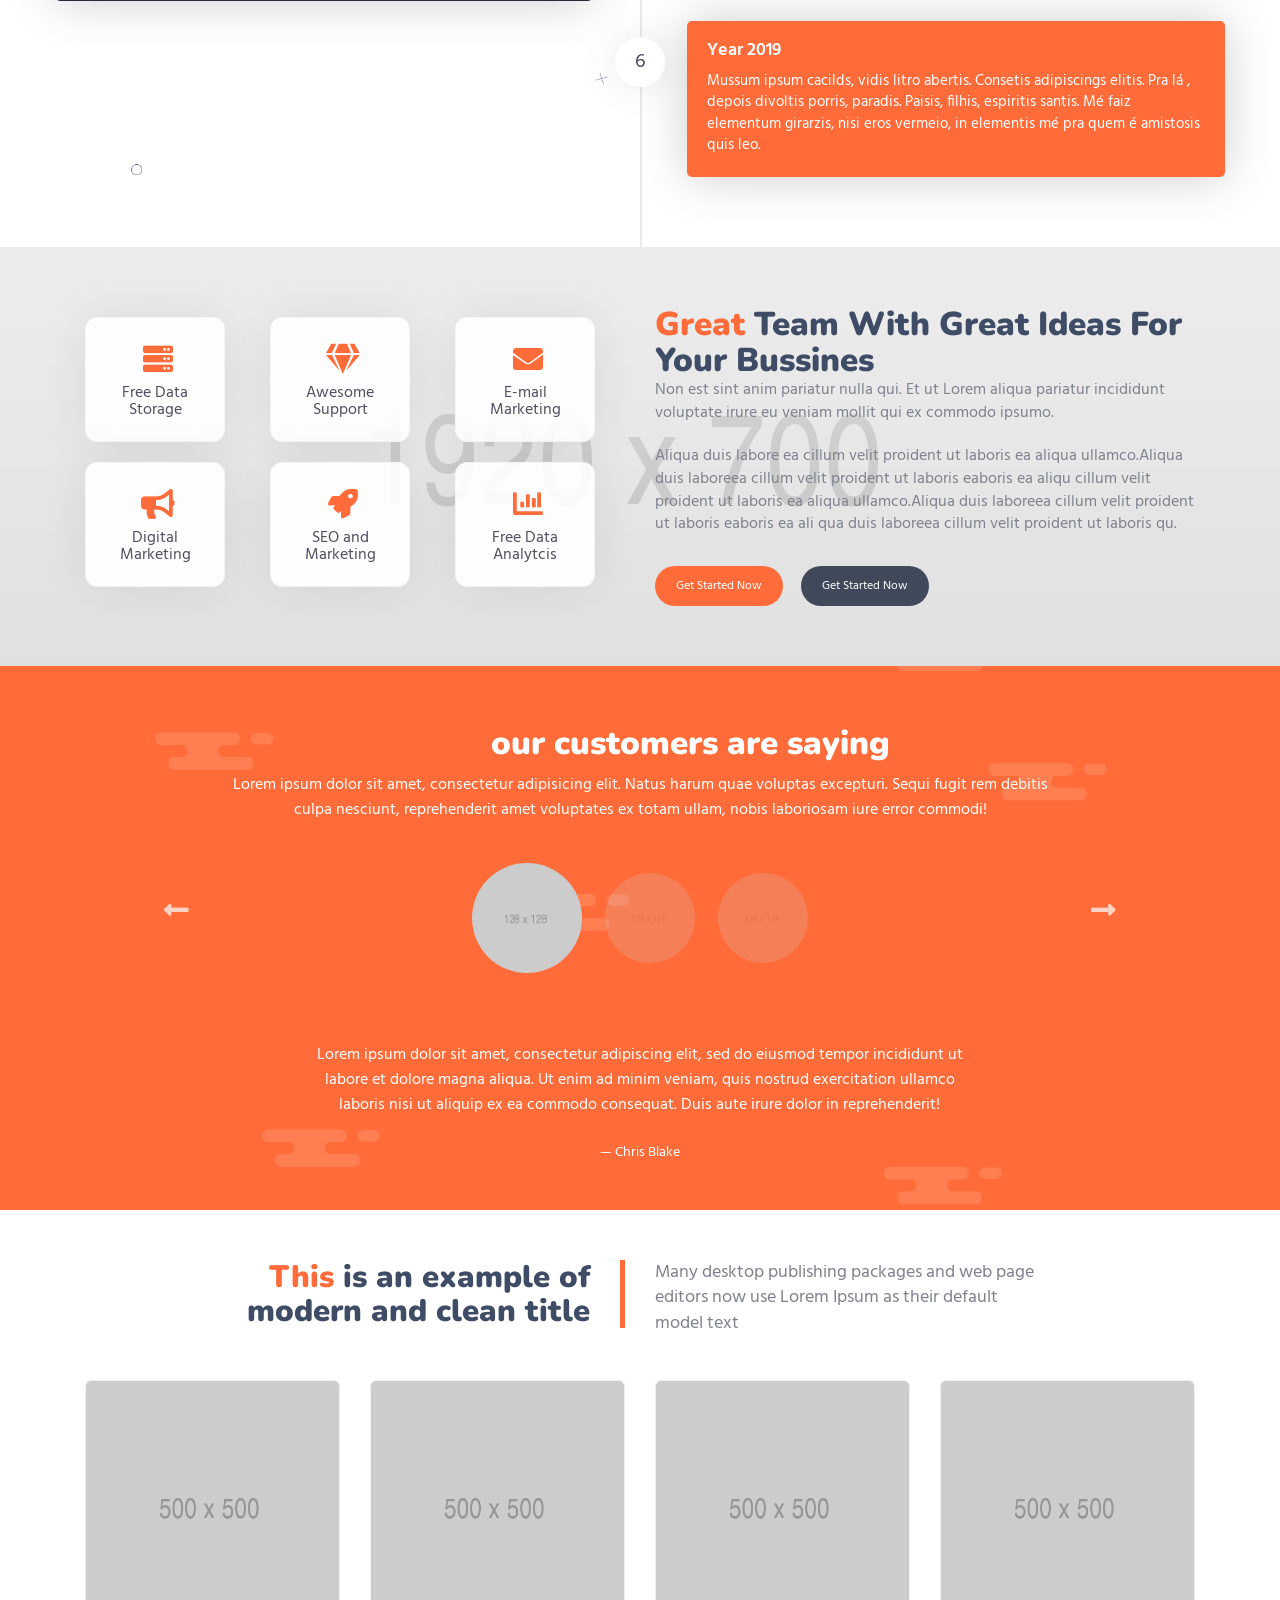
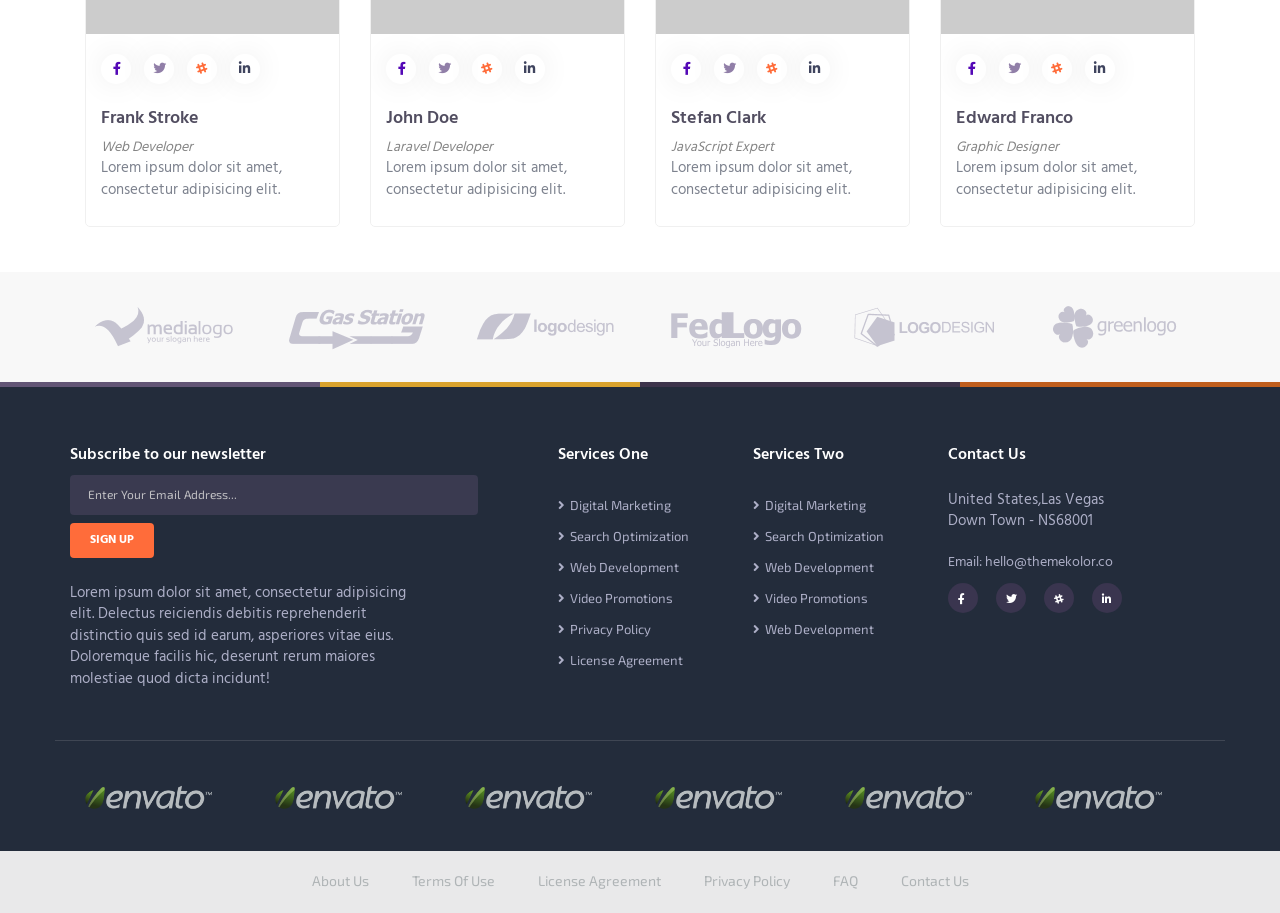
<file: about-us.html>
<!DOCTYPE HTML>
<html class="no-js" lang="en">

<head>
    <meta charset="utf-8">
    <meta http-equiv="X-UA-Compatible" content="IE=edge">
    <meta name="viewport" content="width=device-width, initial-scale=1.0">
    <meta name="description" content="">
    <meta name="keywords" content="">

    <title>Kanina - Multipurpose Business And Digital Agency HTML5 Template</title>

    <!-- CSS Style -->
    <link href="style/other/bootstrap.min.css" rel="stylesheet">
    <link href="style/other/animate.css" rel="stylesheet">
    <link href="https://use.fontawesome.com/releases/v5.0.6/css/all.css" rel="stylesheet">
    <link href="style/other/magnific-popup.css" rel="stylesheet">
    <link href="style/other/preload.css" rel="stylesheet">
    <link href="style/other/aos.css" rel="stylesheet">
    <!-- main css files -->
    <link href="style/navbar.css" rel="stylesheet">
    <link href="style/style.css" rel="stylesheet">
    <link href="style/responsive.css" rel="stylesheet">
    <!-- favicon -->
    <link rel="shortcut icon" href="favicon.ico" type="image/x-icon">
    <link rel="icon" href="favicon.ico" type="image/x-icon">
</head>

<body>

    <!-- Preloader -->
    <div id="preloader">
        <div id="status"></div>
    </div>
    <!-- Preloader -->

        <!-- Start Navigation -->
        <nav class="navbar navbar-default navbar-fixed navbar-transparent white bootsnav">
            <div class="container-fluid">
                <!-- Start Header Navigation -->
                <div class="navbar-header">
                    <button type="button" class="navbar-toggle" data-toggle="collapse" data-target="#navbar-menu">
                        <i class="fa fa-bars"></i>
                    </button>
                    <a class="navbar-brand" href="#brand">
                        <img src="images/brand/logo-white.png" class="logo logo-display" alt="">
                        <img src="images/brand/logo-black.png" class="logo logo-scrolled" alt="">
                    </a>
                </div>
                <!-- End Header Navigation -->
                <!-- Start Atribute Navigation -->
                <div class="attr-nav">
                    <ul>
                        <li class="button">
                            <a href="#" class="button btn btn-md btn-default btn-outline-dark radius5">
                                <i class="far fa-comments fa-lg"></i>Livechat</a>
                        </li>
                        <li class="side-menu">
                            <a href="#">
                               Slide Menu<i class="fa fa-align-right fa-lg"></i>
                            </a>
                        </li>
                    </ul>
                </div>
                <!-- End Atribute Navigation -->
    
                <!-- Collect the nav links, forms, and other content for toggling -->
                <div class="collapse navbar-collapse" id="navbar-menu">
                    <ul class="nav navbar-nav navbar-left" data-in="slideInUp" data-out="slideOutUp">
                        <li class="dropdown">
                            <a href="#" class="submenu dropdown-toggle" data-toggle="dropdown">Home</a>
                            <ul class="dropdown-menu">
                                    <li>
                                        <a href="index-slider-corporate.html">Corporate with Slider</a>
                                    </li>
                                    <li>
                                        <a href="index-business.html">Business Full Page</a>
                                    </li>
                                    <li>
                                        <a href="index.html">Creative Agency</a>
                                    </li>
                                    <li>
                                        <a href="index-creative-2.html">Creative Style 2</a>
                                    </li>
                                    <li>
                                        <a href="index-creative-3.html">Creative Style 3</a>
                                    </li>
                                </ul>
                        </li>
                        <li class="dropdown megamenu-fw">
                            <a href="#" class="dropdown-toggle" data-toggle="dropdown">Shortcodes
                            </a>
                            <ul class="dropdown-menu megamenu-content move-left" role="menu">
                                <li>
                                    <div class="row">
                                        <!-- end col-3 -->
                                        <div class="col-menu col-md-3">
                                            <h6 class="title">Elements</h6>
                                            <div class="content">
                                                <ul class="menu-col">
                                                    <li>
                                                        <a href="accordions.html">Accordions</a>
                                                    </li>
                                                    <li>
                                                        <a href="stats.html">Animation Stats</a>
                                                    </li>
                                                    <li>
                                                        <a href="buttons.html">Buttons</a>
                                                    </li>
                                                    <li>
                                                        <a href="boxes.html">Box Containers</a>
                                                    </li>
                                                    <li>
    
                                                        <a href="bg-image.html">Background Images</a>
                                                    </li>
                                                    <li>
    
                                                        <a href="call-action.html">Call to Action</a>
                                                    </li>
                                                </ul>
                                            </div>
                                        </div>
                                        <!-- end col-3 -->
                                        <div class="col-menu col-md-3">
                                            <h6 class="title">Elements</h6>
                                            <div class="content">
                                                <ul class="menu-col">
                                                    <li>
    
                                                        <a href="colors.html">Color Palette</a>
                                                    </li>
                                                    <li>
                                                        <a href="navs.html">Navgiation/Menu</a>
    
                                                    </li>
                                                    <li>
                                                        <a href="headers.html">Page Headers</a>
                                                    </li>
                                                    <li>
                                                        <a href="layouts.html">Other Layouts</a>
    
                                                    </li>
                                                    <li>
                                                        <a href="partners.html">Partners</a>
                                                    </li>
                                                    <li>
                                                        <a href="projects.html">Project Example</a>
    
                                                    </li>
                                                </ul>
                                            </div>
                                        </div>
                                        <!-- end col-3 -->
                                        <div class="col-menu col-md-3">
                                            <h6 class="title">Elements</h6>
                                            <div class="content">
                                                <ul class="menu-col">
                                                    <li>
    
                                                        <a href="projects.html">Project Example</a>
                                                    </li>
                                                    <li>
                                                        <a href="pricing-tables.html">Pricing Tables</a>
    
                                                    </li>
                                                    <li>
                                                        <a href="timeline.html">Timeline</a>
                                                    </li>
                                                    <li>
                                                        <a href="tabs.html">Tabs</a>
                                                    </li>
                                                    <li>
                                                        <a href="text-columns.html">Text Columns</a>
                                                    </li>
                                                    <li>
                                                        <a href="text-layouts.html">Text Layouts</a>
                                                    </li>
                                                </ul>
                                            </div>
                                        </div>
                                        <div class="col-menu col-md-3 nav-offer">
                                            <h3><span class="red-color">Great</span> Offer</h3>
                                            <p>Get 75% OFF with one year subcription to all services</p>
                                            <div class="buttons">
                                                <a href="#" class="btn button btn-sm btn-red radius25">Read More</a>
                                            </div>
                                        </div>
                                        <!-- end col-3 -->
                                    </div>
                                    <!-- end row -->
                                </li>
                            </ul>
                        </li>
                        <li class="dropdown">
                            <a href="#" class="dropdown-toggle active" data-toggle="dropdown">Pages
                            </a>
                            <ul class="dropdown-menu">
                                <li class="dropdown">
                                    <a href="#" class="submenu dropdown-toggle" data-toggle="dropdown">Services</a>
                                    <ul class="dropdown-menu">
                                        <li>
                                            <a href="services.html">Service Style 1</a>
                                        </li>
                                        <li>
                                            <a href="services-2.html">Service Style 2</a>
                                        </li>
                                    </ul>
                                </li>
                                <li class="dropdown">
                                    <a href="#" class="submenu dropdown-toggle active" data-toggle="dropdown">About Us</a>
                                    <ul class="dropdown-menu">
                                        <li>
                                            <a class="active" href="about-us.html">About Us Style 1</a>
                                        </li>
                                        <li>
                                            <a href="about-us-2.html">About Us Style 2</a>
                                        </li>
                                    </ul>
                                </li>
                                <li class="dropdown">
                                    <a href="#" class="submenu dropdown-toggle" data-toggle="dropdown">Portfolio</a>
                                    <ul class="dropdown-menu">
                                        <li>
                                            <a href="portofolio.html">Portfolio Gallery</a>
                                        </li>
                                        <li>
                                            <a href="portofolio-one-project.html">Portfolio One Project</a>
                                        </li>
                                    </ul>
                                </li>
                                <li class="dropdown">
                                    <a href="#" class="submenu dropdown-toggle" data-toggle="dropdown">Contact</a>
                                    <ul class="dropdown-menu">
                                        <li>
                                            <a href="contact-us.html">Contact Style One</a>
                                        </li>
                                        <li>
                                            <a class="active" href="contact-us-2.html">Contact Style Two</a>
                                        </li>
                                    </ul>
                                </li>
                                <li>
                                    <a href="testimonials.html">Testimonials</a>
                                </li>
                                <li>
                                    <a href="team.html">Team Members</a>
                                </li>
                                <li>
                                    <a href="timeline.html">Timeline</a>
                                </li>
                                <li>
                                    <a href="error-404.html">Error 404</a>
                                </li>
                            </ul>
                        </li>
                        <li class="dropdown">
                            <a href="#" class="submenu dropdown-toggle" data-toggle="dropdown">Portfolio</a>
                            <ul class="dropdown-menu">
                                <li>
                                    <a href="portofolio.html">Portfolio Gallery</a>
                                </li>
                                <li>
                                    <a href="portofolio-one-project.html">Portfolio One Project</a>
                                </li>
                            </ul>
                        </li>
                        <li>
                            <a href="contact-us.html">Contact</a>
                        </li>
                    </ul>
                </div>
                <!-- /.navbar-collapse -->
            </div>
    
            <!-- Start Side Menu -->
            <div class="side">
                <a href="#" class="close-side">
                    <i class="fa fa-times"></i>
                </a>
                <div class="widget">
                    <h6 class="title">About Kanina</h6>
                    <p>Lorem ipsum dolor sit amet, consectetur adipisicing elit. Neque ex molestiae molestias voluptatum dignissimos sint porro eveniet cupiditate autem saepe, obcaecati error numquam possimus vel omnis consequatur et. Officiis, quo.</p>
                </div>
                <div class="widget">
                    <h6 class="title">Contact Us</h6>
                    <ul class="link">
                        <li>
                            <a href="#">Send a ticket</a>
                        </li>
                        <li>
                            <a href="#">LiveChat</a>
                        </li>
                        <li>
                            <a href="#">Get Directions</a>
                        </li>
                        <li>
                            <a href="mailto:hello@youremail.com">Email : hello@youremail.com</a>
                        </li>
                    </ul>
                </div>
            </div>
            <!-- End Side Menu -->
        </nav>
        <!-- End Navigation -->
    

    <!-- header 1 -->
    <div class="header1 about-us">
        <div class="container">
            <div class="row">
                <div class="col-sm-8">
                    <div class="text-container text-left">
                        <a href="index.html">Home / </a>
                        <a href="#"> About</a>
                        <h2>Read more about us</h2>
                        <p>In a professional context it often happens that private or corporate clients.</p>
                    </div>
                </div>
            </div>
        </div>
    </div>
    <!-- header 1 end -->

    <!-- entry text -->
    <section class="entry-about">
        <div class="container">
            <div class="row">
                <div class="text-container">
                    <div class="title padding">
                        <h2><span class="red-color">Short</span> Story About Kanina</h2>
                        <div class="long-line"></div>
                        <p>Lorem ipsum dolor sit amet, consectetur adipisicing elit. Corporis repellat asperiores laboriosam consectetur doloremque reprehenderit et. Illo est sapiente animi, commodi, quas iusto quae distinctio officia, earum tempore suscipit minima Corporis repellat asperiores laboriosam consectetur doloremque reprehenderit et. Illo est sapiente animi, commodi, quas iusto quae distinctio officia, earum tempore suscipit minim.</p>
                    </div>
                </div>
            </div>
        </div>
    </section>
    <!-- entry text end -->

    <!-- section start -->
    <section class="timeline">
        <div class="container">
            <div class="row">
                <ul class="timeline">
                    <li>
                        <div class="timeline-badge">1</div>
                        <div class="timeline-panel" data-aos="fade-up">
                            <div class="timeline-heading">
                                <h4 class="timeline-title">Year 2009</h4>
                            </div>
                            <div class="timeline-body">
                                <p>Mussum ipsum cacilds, vidis litro abertis. Consetis adipiscings elitis. Pra lá , depois divoltis porris, paradis. Paisis, filhis, espiritis santis. Mé faiz elementum girarzis, nisi eros vermeio..</p>
                            </div>
                        </div>
                    </li>
                    <li class="timeline-inverted">
                        <div class="timeline-badge">2</div>
                        <div class="timeline-panel" data-aos="fade-up">
                            <div class="timeline-heading">
                                <h4 class="timeline-title">Year 2011</h4>
                            </div>
                            <div class="timeline-body">
                                <p>Mussum ipsum cacilds, vidis litro abertis. Consetis adipiscings elitis. Pra lá , depois divoltis porris, paradis. Paisis, filhis, espiritis santis. Mé faiz elementum girarzis, nisi eros vermeio, in elementis mé pra quem é amistosis quis leo.</p>
                            </div>
                        </div>
                    </li>
                    <li>
                        <div class="timeline-badge">3</div>
                        <div class="timeline-panel" data-aos="fade-up">
                            <div class="timeline-heading">
                                <h4 class="timeline-title">Year 2014</h4>
                            </div>
                            <div class="timeline-body">
                                <p>Mussum ipsum cacilds, vidis litro abertis. Consetis adipiscings elitis. Pra lá , depois divoltis porris, paradis. Paisis, filhis, espiritis santis. Mé faiz elementum girarzis, nisi eros vermeio.</p>
                            </div>
                        </div>
                    </li>
                    <li class="timeline-inverted">
                        <div class="timeline-badge">4</div>
                        <div class="timeline-panel" data-aos="fade-up">
                            <div class="timeline-heading">
                                <h4 class="timeline-title">Year 2015</h4>
                            </div>
                            <div class="timeline-body">
                                <p>Mussum ipsum cacilds, vidis litro abertis. Consetis adipiscings elitis. Pra lá , depois divoltis porris, paradis. Paisis, filhis, espiritis santis. Mé faiz elementum girarzis, nisi eros vermeio, in elementis mé pra quem é amistosis quis leo.</p>
                            </div>
                        </div>
                    </li>
                    <li>
                        <div class="timeline-badge">5</div>
                        <div class="timeline-panel" data-aos="fade-up">
                            <div class="timeline-heading">
                                <h4 class="timeline-title">Year 2018</h4>
                            </div>
                            <div class="timeline-body">
                                <p>Mussum ipsum cacilds, vidis litro abertis. Consetis adipiscings elitis. Pra lá , depois divoltis porris, paradis. Paisis, filhis, espiritis santis, nisi eros vermeio, in elementis mé pra quem é amistosis quis leo.</p>
                            </div>
                        </div>
                    </li>
                    <li class="timeline-inverted">
                        <div class="timeline-badge">6</div>
                        <div class="timeline-panel" data-aos="fade-up">
                            <div class="timeline-heading">
                                <h4 class="timeline-title">Year 2019</h4>
                            </div>
                            <div class="timeline-body">
                                <p>Mussum ipsum cacilds, vidis litro abertis. Consetis adipiscings elitis. Pra lá , depois divoltis porris, paradis. Paisis, filhis, espiritis santis. Mé faiz elementum girarzis, nisi eros vermeio, in elementis mé pra quem é amistosis quis leo.</p>
                            </div>
                        </div>
                    </li>
                </ul>
            </div>
        </div>
    </section>
    <!-- end of section -->

    <!-- text image -->
    <section class="text-image bg-image">
        <div class="container">
            <div class="row">
                <div class="col-sm-6">
                    <div class="small-boxes">
                        <div class="col-lg-4 col-md-4 col-sm-6">
                            <div class="box1 text-center" data-aos="fade-up" data-aos-delay="100">
                                <i class="fa fa-server fa-lg"></i>
                                <h4>Free Data Storage</h4>
                                <div class="hidden-text">
                                    <p>Eu incididunt sunt consectetur sunt voluptate ipsum reprehenderit.</p>
                                </div>
                            </div>
                        </div>
                        <div class="col-lg-4 col-md-4 col-sm-6">
                            <div class="box1 text-center" data-aos="fade-up" data-aos-delay="200">
                                <i class="fa fa-gem fa-lg"></i>
                                <h4>Awesome Support</h4>
                                <div class="hidden-text">
                                    <p>Eu incididunt sunt consectetur sunt voluptate ipsum reprehenderit.</p>
                                </div>
                            </div>
                        </div>
                        <div class="col-lg-4 col-md-4 col-sm-6">
                            <div class="box1 text-center" data-aos="fade-up" data-aos-delay="300">
                                <i class="fa fa-envelope fa-lg"></i>
                                <h4>E-mail Marketing</h4>
                                <div class="hidden-text">
                                    <p>Eu incididunt sunt consectetur sunt voluptate ipsum reprehenderit.</p>
                                </div>
                            </div>
                        </div>
                        <div class="col-lg-4 col-md-4 col-sm-6">
                            <div class="box1 text-center" data-aos="fade-up" data-aos-delay="100">
                                <i class="fa fa-bullhorn fa-lg"></i>
                                <h4>Digital Marketing</h4>
                                <div class="hidden-text">
                                    <p>Eu incididunt sunt consectetur sunt voluptate ipsum reprehenderit.</p>
                                </div>
                            </div>
                        </div>
                        <div class="col-lg-4 col-md-4 col-sm-6">
                            <div class="box1 text-center" data-aos="fade-up" data-aos-delay="200">
                                <i class="fa fa-rocket fa-lg"></i>
                                <h4>SEO and Marketing</h4>
                                <div class="hidden-text">
                                    <p>Eu incididunt sunt consectetur sunt voluptate ipsum reprehenderit.</p>
                                </div>
                            </div>
                        </div>
                        <div class="col-lg-4 col-md-4 col-sm-6">
                            <div class="box1 text-center" data-aos="fade-up" data-aos-delay="300">
                                <i class="fa fa-chart-bar fa-lg"></i>
                                <h4>Free Data Analytcis</h4>
                                <div class="hidden-text">
                                    <p>Eu incididunt sunt consectetur sunt voluptate ipsum reprehenderit.</p>
                                </div>
                            </div>
                        </div>
                    </div>
                </div>
                <div class="col-sm-6">
                    <div class="text-container">
                        <div class="title font2 text-left">
                            <h2>
                                <Span class="red-color">Great</Span> Team With Great Ideas For Your Bussines</h2>
                        </div>
                        <div class="text">
                            <p> Non est sint anim pariatur nulla qui. Et ut Lorem aliqua pariatur incididunt voluptate irure eu veniam mollit qui ex commodo ipsumo.</p>
                            <br>
                            <p> Aliqua duis labore ea cillum velit proident ut laboris ea aliqua ullamco.Aliqua duis laboreea cillum velit proident ut laboris eaboris ea aliqu cillum velit proident ut laboris ea aliqua ullamco.Aliqua duis laboreea cillum velit proident ut laboris eaboris ea ali qua duis laboreea cillum velit proident ut laboris qu.</p>
                            <div class="buttons">
                                <a href="#" class="button btn btn-sm btn-default btn-red radius25 btn-margin-right">Get Started Now </a>
                                <a href="#" class="button btn btn-sm btn-default btn-dark radius25 btn-margin-right">Get Started Now </a>
                            </div>
                        </div>
                    </div>
                </div>
            </div>
        </div>
    </section>
    <!--  text image -->

    <!-- testimonials -->
    <div class="testimonials colorful">
        <div class="container">
           <div class="title padding">
               <h2><span class="red-color">What</span> our customers are saying</h2>
               <p>Lorem ipsum dolor sit amet, consectetur adipisicing elit. Natus harum quae voluptas excepturi. Sequi fugit rem debitis culpa nesciunt, reprehenderit amet voluptates ex totam ullam, nobis laboriosam iure error commodi!</p>
           </div>
            <div class="testimonials-container" data-aos="fade-up">
                <div class="carousel slide" data-ride="carousel" id="quote-carousel">
                    <ol class="carousel-indicators">
                        <li data-target="#quote-carousel" data-slide-to="0" class="active">
                            <img class="img-responsive " src="images/jpg/1.jpg" alt="">
                        </li>
                        <li data-target="#quote-carousel" data-slide-to="1">
                            <img class="img-responsive" src="images/jpg/2.jpg" alt="">
                        </li>
                        <li data-target="#quote-carousel" data-slide-to="2">
                            <img class="img-responsive" src="images/jpg/3.jpg" alt="">
                        </li>
                    </ol>
                    <!-- Carousel Buttons Next/Prev -->
                    <a data-slide="prev" href="#quote-carousel" class="left carousel-control">
                        <i class="fa fa-long-arrow-alt-left"></i>
                    </a>
                    <a data-slide="next" href="#quote-carousel" class="right carousel-control">
                        <i class="fa fa-long-arrow-alt-right"></i>
                    </a>
                    <!-- Carousel Slides / Quotes -->
                    <div class="carousel-inner text-center">
                        <!-- Quote 1 -->
                        <div class="item active">
                            <blockquote>
                                <div class="row">
                                    <div class="col-sm-8 col-sm-offset-2">
                                        <div class="text">
                                            <p>Lorem ipsum dolor sit amet, consectetur adipiscing elit, sed do eiusmod tempor incididunt ut labore et dolore magna aliqua. Ut enim ad minim veniam, quis nostrud exercitation ullamco laboris nisi ut aliquip ex ea commodo consequat. Duis aute irure dolor in reprehenderit!</p>
                                            <br>
                                            <small>Chris Blake</small>
                                        </div>
                                    </div>
                                </div>
                            </blockquote>
                        </div>
                        <!-- Quote 2 -->
                        <div class="item">
                            <blockquote>
                                <div class="row">
                                    <div class="col-sm-8 col-sm-offset-2">
                                        <div class="text">
                                            <p>Lorem ipsum dolor sit amet, consectetur adipiscing elit, sed do eiusmod tempor incididunt ut labore et dolore magna aliqua. Ut enim ad minim veniam, quis nostrud exercitation ullamco laboris nisi ut aliquip ex ea commodo consequat. Duis aute irure dolor in reprehenderit!</p>
                                            <br>
                                            <small>Chris Blake</small>
                                        </div>
                                    </div>
                                </div>
                            </blockquote>
                        </div>
                        <!-- Quote 3 -->
                        <div class="item">
                            <blockquote>
                                <div class="row">
                                    <div class="col-sm-8 col-sm-offset-2">
                                        <div class="text">
                                            <p>Lorem ipsum dolor sit amet, consectetur adipiscing elit, sed do eiusmod tempor incididunt ut labore et dolore magna aliqua. Ut enim ad minim veniam, quis nostrud exercitation ullamco laboris nisi ut aliquip ex ea commodo consequat. Duis aute irure dolor in reprehenderit!</p>
                                            <br>
                                            <small>Chris Blake</small>
                                        </div>
                                    </div>
                                </div>
                            </blockquote>
                        </div>
                    </div>
                </div>
            </div>
        </div>
    </div>
    <!-- testimonials -->

  <!-- team member -->
  <section class="team-members">
    <div class="container">
        <div class="modern-title ">
            <div class="col-sm-6">
                <div class="text-right">
                    <h2>
                        <span class="red-color">This</span> is an example of modern and clean title</h2>
                </div>
            </div>
            <div class="col-sm-6">
                <div class="text-left">
                    <p>Many desktop publishing packages and web page editors now use Lorem Ipsum as their default model
                        text
                    </p>
                </div>
            </div>
        </div>
        <div class="col-sm-3">
            <div class="members" data-aos="fade-right">
                <div class="team-image">
                    <img src="images/about/1.jpg" alt="" class="img-responsive">
                </div>
                <div class="text">
                    <a href="#">
                        <i class="fab fa-facebook-f fa-md"></i>
                    </a>
                    <a href="#">
                        <i class="fab fa-twitter fa-md"></i>
                    </a>
                    <a href="#">
                        <i class="fab fa-slack-hash fa-md"></i>
                    </a>
                    <a href="#">
                        <i class="fab fa-linkedin-in fa-md"></i>
                    </a>
                    <h4>Frank Stroke</h4>
                    <em>Web Developer</em>
                    <p>Lorem ipsum dolor sit amet, consectetur adipisicing elit.</p>
                </div>
            </div>
        </div>
        <div class="col-sm-3">
            <div class="members" data-aos="fade-right" data-aos-delay="100">
                <div class="team-image">
                    <img src="images/about/2.jpg" alt="" class="img-responsive">
                </div>
                <div class="text">
                    <a href="#">
                        <i class="fab fa-facebook-f fa-md"></i>
                    </a>
                    <a href="#">
                        <i class="fab fa-twitter fa-md"></i>
                    </a>
                    <a href="#">
                        <i class="fab fa-slack-hash fa-md"></i>
                    </a>
                    <a href="#">
                        <i class="fab fa-linkedin-in fa-md"></i>
                    </a>
                    <h4>John Doe</h4>
                    <em>Laravel Developer</em>
                    <p>Lorem ipsum dolor sit amet, consectetur adipisicing elit.</p>
                </div>
            </div>
        </div>
        <div class="col-sm-3">
            <div class="members" data-aos="fade-right" data-aos-delay="200">
                <div class="team-image">
                    <img src="images/about/3.jpg" alt="" class="img-responsive">
                </div>
                <div class="text">
                    <a href="#">
                        <i class="fab fa-facebook-f fa-md"></i>
                    </a>
                    <a href="#">
                        <i class="fab fa-twitter fa-md"></i>
                    </a>
                    <a href="#">
                        <i class="fab fa-slack-hash fa-md"></i>
                    </a>
                    <a href="#">
                        <i class="fab fa-linkedin-in fa-md"></i>
                    </a>
                    <h4>Stefan Clark</h4>
                    <em>JavaScript Expert</em>
                    <p>Lorem ipsum dolor sit amet, consectetur adipisicing elit.</p>
                </div>
            </div>
        </div>
        <div class="col-sm-3">
            <div class="members" data-aos="fade-right" data-aos-delay="300">
                <div class="team-image">
                    <img src="images/about/4.jpg" alt="" class="img-responsive">
                </div>
                <div class="text">
                    <a href="#">
                        <i class="fab fa-facebook-f fa-md"></i>
                    </a>
                    <a href="#">
                        <i class="fab fa-twitter fa-md"></i>
                    </a>
                    <a href="#">
                        <i class="fab fa-slack-hash fa-md"></i>
                    </a>
                    <a href="#">
                        <i class="fab fa-linkedin-in fa-md"></i>
                    </a>
                    <h4>Edward Franco</h4>
                    <em>Graphic Designer</em>
                    <p>Lorem ipsum dolor sit amet, consectetur adipisicing elit.</p>
                </div>
            </div>
        </div>
    </div>
</section>
<!-- team members end -->

    <!-- partners -->
    <div class="partners">
            <div class="container">
                <div class="images">
                    <div class="col-sm-2 col-xs-4" data-aos="fade-right">
                        <img src="images/png/partner1.png" class="img-responsive" alt="">
                    </div>
                    <div class="col-sm-2 col-xs-4" data-aos="fade-right" data-aos-delay="50">
                        <img src="images/png/partner2.png" class="img-responsive" alt="">
                    </div>
                    <div class="col-sm-2 col-xs-4" data-aos="fade-right" data-aos-delay="100">
                        <img src="images/png/partner3.png" class="img-responsive" alt="">
                    </div>
                    <div class="col-sm-2 col-xs-4" data-aos="fade-right" data-aos-delay="150">
                        <img src="images/png/partner4.png" class="img-responsive" alt="">
                    </div>
                    <div class="col-sm-2 col-xs-4" data-aos="fade-right" data-aos-delay="200">
                        <img src="images/png/partner5.png" class="img-responsive" alt="">
                    </div>
                    <div class="col-sm-2 col-xs-4" data-aos="fade-right" data-aos-delay="250">
                        <img src="images/png/partner6.png" class="img-responsive" alt="">
                    </div>
                </div>
            </div>
        </div>
        <!-- partners -->

    <!-- footer style 1 -->
    <!-- colors -->
    <div class="colors">
        <div class="no-padding container-fluid">
            <span class="col-sm-3 col-xs-3 color1"></span>
            <span class="col-sm-3 col-xs-3 color3"></span>
            <span class="col-sm-3 col-xs-3 color2"></span>
            <span class="col-sm-3 col-xs-3 color4"></span>
        </div>
    </div>
    <!--   colors -->
    <footer class="footer-1">
        <div class="container">
            <div class="row">
                <div class="footer-container">
                    <div class="col-sm-5">
                        <div class="text-container" data-aos="fade-right">
                            <div class="newsletter">
                                <h4>Subscribe to our newsletter</h4>
                                <input type="text" id="mc_email1" class="field-input" name="mc_email" placeholder=" Enter Your Email Address...">
                                <input class="subscribe-btn bgcolor" id="btn_newsletter_1" type="submit" value="Sign Up">
                            </div>
                            <br>
                            <div class="text-container">
                                <p>Lorem ipsum dolor sit amet, consectetur adipisicing elit. Delectus reiciendis debitis reprehenderit distinctio quis sed id earum, asperiores vitae eius. Doloremque facilis hic, deserunt rerum maiores molestiae quod dicta incidunt!</p>
                            </div>
                        </div>
                    </div>
                    <div class="col-sm-2" data-aos="fade-right" data-aos-delay="50">
                        <div class="footer-title">
                            <h4>Services One</h4>
                        </div>
                        <div class="footer-list">
                            <ul>
                                <li>
                                    <a href="#">Digital Marketing</a>
                                </li>
                                <li>
                                    <a href="#">Search Optimization</a>
                                </li>
                                <li>
                                    <a href="#">Web Development</a>
                                </li>
                                <li>
                                    <a href="#">Video Promotions</a>
                                </li>
                                <li>
                                    <a href="#">Privacy Policy</a>
                                </li>
                                <li>
                                    <a href="#">License Agreement</a>
                                </li>
                            </ul>
                        </div>
                    </div>
                    <div class="col-sm-2" data-aos="fade-right" data-aos-delay="100">
                        <div class="footer-title">
                            <h4>Services Two</h4>
                        </div>
                        <div class="footer-list">
                            <ul>
                                <li>
                                    <a href="#">Digital Marketing</a>
                                </li>
                                <li>
                                    <a href="#">Search Optimization</a>
                                </li>
                                <li>
                                    <a href="#">Web Development</a>
                                </li>
                                <li>
                                    <a href="#">Video Promotions</a>
                                </li>
                                <li>
                                    <a href="#">Web Development</a>
                                </li>
                            </ul>
                        </div>
                    </div>
                    <div class="col-sm-3 contacts" data-aos="fade-right" data-aos-delay="150">
                        <div class="footer-title">
                            <h4>Contact Us</h4>
                        </div>
                        <p>United States,Las Vegas</p>
                        <p>Down Town - NS68001</p>
                        <br>
                        <a href="mailto:hello@themekolor.co">Email: hello@themekolor.co</a>
                        <div class="social-links">
                            <a href="#">
                                <i class="fab fa-facebook-f fa-md"></i>
                            </a>
                            <a href="#">
                                <i class="fab fa-twitter fa-md"></i>
                            </a>
                            <a href="#">
                                <i class="fab fa-slack-hash fa-md"></i>
                            </a>
                            <a href="#">
                                <i class="fab fa-linkedin-in fa-md"></i>
                            </a>
                        </div>
                    </div>
                </div>
                <div class="container footer-img">
                    <div class="col-md-2 col-sm-4 col-xs-6" data-aos="fade-right">
                        <img src="images/png/envato.png" class="img-responsive" alt="">
                    </div>
                    <div class="col-md-2 col-sm-4 col-xs-6" data-aos="fade-right" data-aos-delay="50">
                        <img src="images/png/envato.png" class="img-responsive" alt="">
                    </div>
                    <div class="col-md-2 col-sm-4 col-xs-6" data-aos="fade-right" data-aos-delay="100">
                        <img src="images/png/envato.png" class="img-responsive" alt="">
                    </div>
                    <div class="col-md-2 col-sm-4 col-xs-6" data-aos="fade-right" data-aos-delay="150">
                        <img src="images/png/envato.png" class="img-responsive" alt="">
                    </div>
                    <div class="col-md-2 col-sm-4 col-xs-6" data-aos="fade-right" data-aos-delay="200">
                        <img src="images/png/envato.png" class="img-responsive" alt="">
                    </div>
                    <div class="col-md-2 col-sm-4 col-xs-6" data-aos="fade-right" data-aos-delay="250">
                        <img src="images/png/envato.png" class="img-responsive" alt="">
                    </div>
                </div>
            </div>
        </div>
    </footer>
    <!-- footer style 1 -->

    <!-- under footer -->
    <div class="under-footer">
        <div class="container">
            <div class="text-container">
                <ul>
                    <li>
                        <a href="#">About Us</a>
                    </li>
                    <li>
                        <a href="#">Terms Of Use</a>
                    </li>
                    <li>
                        <a href="#">License Agreement</a>
                    </li>
                    <li>
                        <a href="#">Privacy Policy</a>
                    </li>
                    <li>
                        <a href="#">FAQ</a>
                    </li>
                    <li>
                        <a href="#">Contact Us</a>
                    </li>
                </ul>
            </div>
        </div>
    </div>
    <!-- under footer -->

    <!-- START JAVASCRIPT -->
    <script src="javascript/jquery.js"></script>
    <script src="javascript/validator.js"></script>
    <script src="javascript/jquery.mixitup.min.js"></script>
    <script src="javascript/aos.js"></script>
    <script src="javascript/jquery.waypoints.min.js"></script>
    <script src="javascript/jquery.counterup.js"></script>
    <script src="javascript/jquery.magnific-popup.js"></script>
    <script src="javascript/navbar.js"></script>
    <script src="javascript/bootstrap.min.js"></script>
    <script src="javascript/main.js"></script>
    <!-- JAVASCRIPT END -->

</body>

</html>
</file>
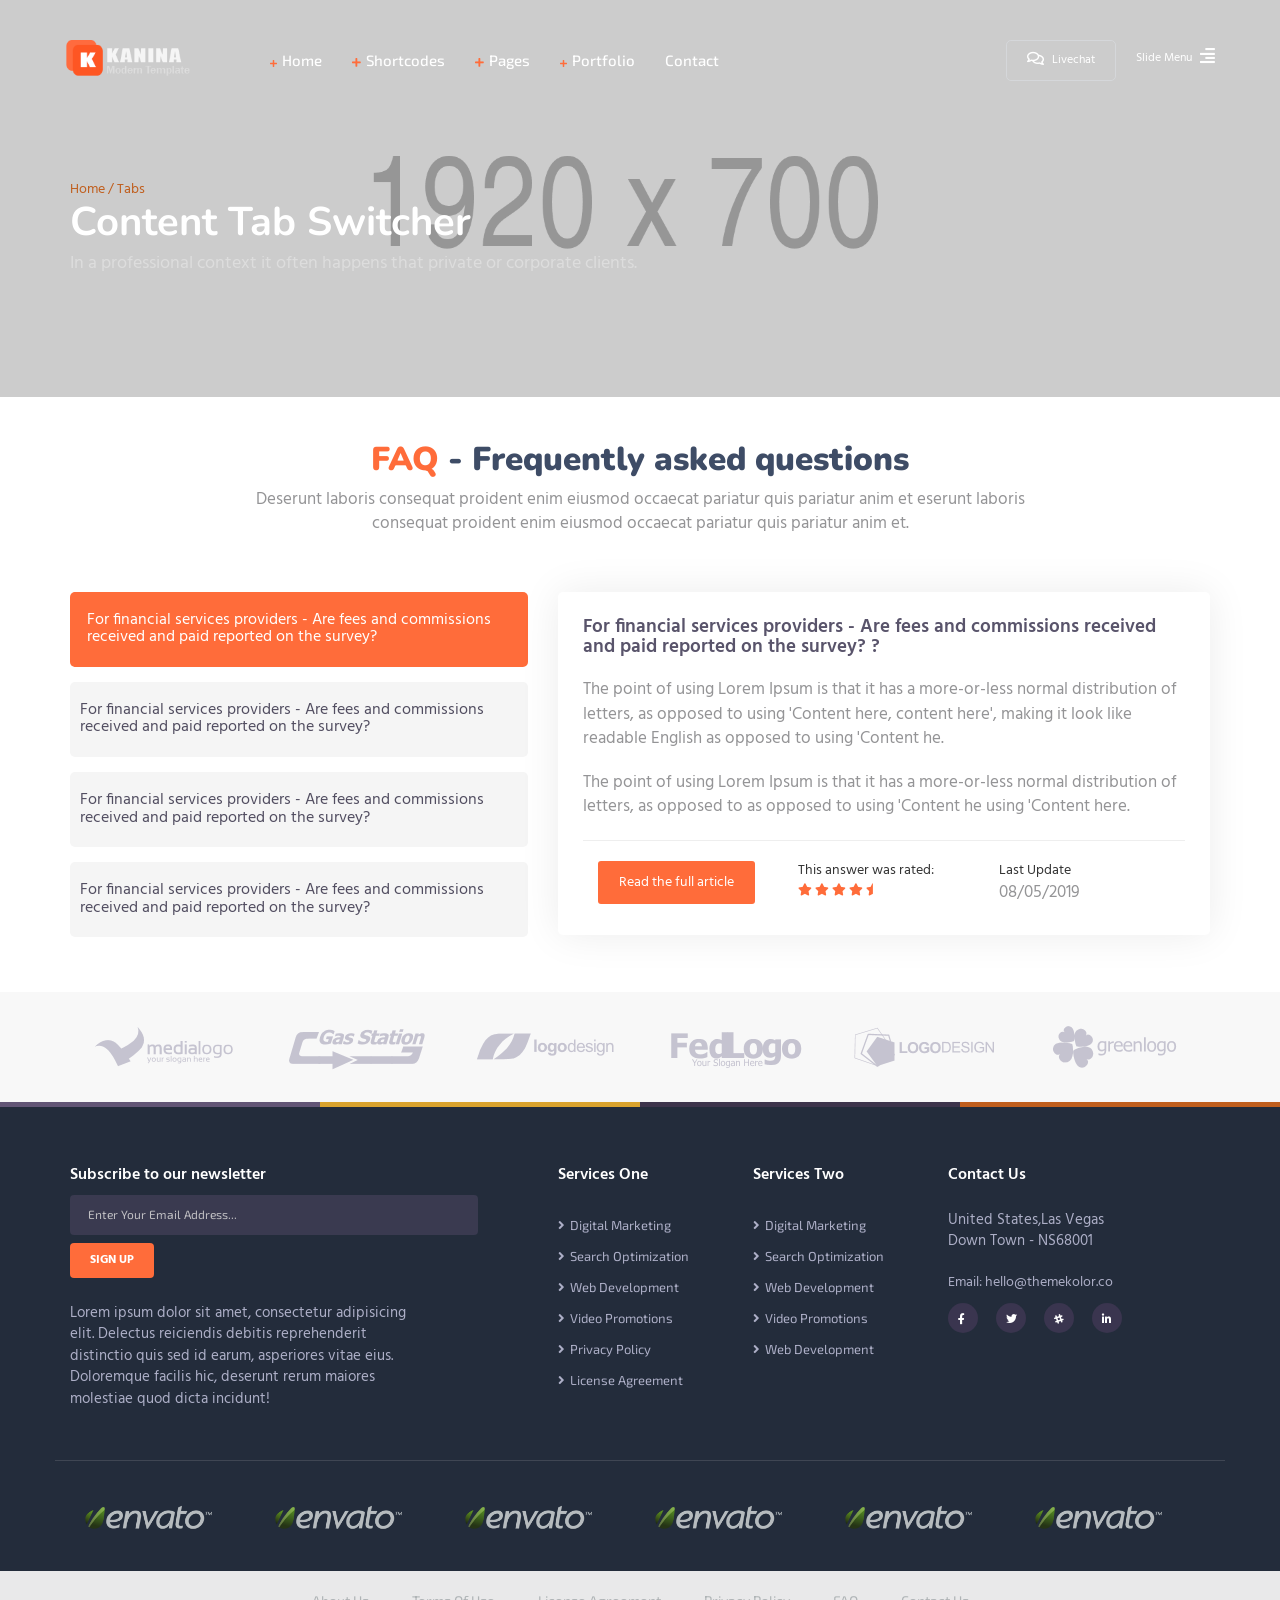
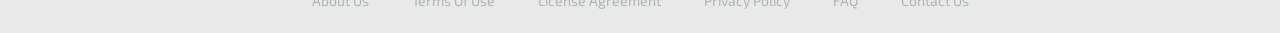
<file: accordions.html>
<!DOCTYPE HTML>
<html class="no-js" lang="en">

<head>
    <meta charset="utf-8">
    <meta http-equiv="X-UA-Compatible" content="IE=edge">
    <meta name="viewport" content="width=device-width, initial-scale=1.0">
    <meta name="description" content="">
    <meta name="keywords" content="">

    <title>Kanina - Multipurpose Business And Digital Agency HTML5 Template</title>

    <!-- CSS Style -->
    <link href="style/other/bootstrap.min.css" rel="stylesheet">
    <link href="style/other/animate.css" rel="stylesheet">
    <link href="https://use.fontawesome.com/releases/v5.0.6/css/all.css" rel="stylesheet">
    <link href="style/other/magnific-popup.css" rel="stylesheet">
    <link href="style/other/preload.css" rel="stylesheet">
    <link href="style/other/aos.css" rel="stylesheet">
    <!-- main css files -->
    <link href="style/navbar.css" rel="stylesheet">
    <link href="style/style.css" rel="stylesheet">
    <link href="style/responsive.css" rel="stylesheet">
    <!-- favicon -->
    <link rel="shortcut icon" href="favicon.ico" type="image/x-icon">
    <link rel="icon" href="favicon.ico" type="image/x-icon">
</head>

<body>

    <!-- Preloader -->
    <div id="preloader">
        <div id="status"></div>
    </div>
    <!-- Preloader -->

    <!-- Start Navigation -->
    <nav class="navbar navbar-default navbar-fixed navbar-transparent white bootsnav">
        <div class="container-fluid">
            <!-- Start Header Navigation -->
            <div class="navbar-header">
                <button type="button" class="navbar-toggle" data-toggle="collapse" data-target="#navbar-menu">
                    <i class="fa fa-bars"></i>
                </button>
                <a class="navbar-brand" href="#brand">
                    <img src="images/brand/logo-white.png" class="logo logo-display" alt="">
                    <img src="images/brand/logo-black.png" class="logo logo-scrolled" alt="">
                </a>
            </div>
            <!-- End Header Navigation -->
            <!-- Start Atribute Navigation -->
            <div class="attr-nav">
                <ul>
                    <li class="button">
                        <a href="#" class="button btn btn-md btn-default btn-outline-dark radius5">
                            <i class="far fa-comments fa-lg"></i>Livechat</a>
                    </li>
                    <li class="side-menu">
                        <a href="#">
                           Slide Menu<i class="fa fa-align-right fa-lg"></i>
                        </a>
                    </li>
                </ul>
            </div>
            <!-- End Atribute Navigation -->

            <!-- Collect the nav links, forms, and other content for toggling -->
            <div class="collapse navbar-collapse" id="navbar-menu">
                <ul class="nav navbar-nav navbar-left" data-in="slideInUp" data-out="slideOutUp">
                   <li class="dropdown">
                        <a href="#" class="submenu dropdown-toggle" data-toggle="dropdown">Home</a>
                        <ul class="dropdown-menu">
                                <li>
                                    <a href="index-slider-corporate.html">Corporate with Slider</a>
                                </li>
                                <li>
                                    <a href="index-business.html">Business Full Page</a>
                                </li>
                                <li>
                                    <a href="index.html">Creative Agency</a>
                                </li>
                                <li>
                                    <a href="index-creative-2.html">Creative Style 2</a>
                                </li>
                                <li>
                                    <a href="index-creative-3.html">Creative Style 3</a>
                                </li>
                            </ul>
                    </li>
                    <li class="dropdown megamenu-fw">
                        <a href="#" class="dropdown-toggle" data-toggle="dropdown">Shortcodes
                        </a>
                        <ul class="dropdown-menu megamenu-content move-left" role="menu">
                            <li>
                                <div class="row">
                                    <!-- end col-3 -->
                                    <div class="col-menu col-md-3">
                                        <h6 class="title">Elements</h6>
                                        <div class="content">
                                            <ul class="menu-col">
                                                <li>
                                                    <a href="accordions.html">Accordions</a>
                                                </li>
                                                <li>
                                                    <a href="stats.html">Animation Stats</a>
                                                </li>
                                                <li>
                                                    <a href="buttons.html">Buttons</a>
                                                </li>
                                                <li>
                                                    <a href="boxes.html">Box Containers</a>
                                                </li>
                                                <li>

                                                    <a href="bg-image.html">Background Images</a>
                                                </li>
                                                <li>

                                                    <a href="call-action.html">Call to Action</a>
                                                </li>
                                            </ul>
                                        </div>
                                    </div>
                                    <!-- end col-3 -->
                                    <div class="col-menu col-md-3">
                                        <h6 class="title">Elements</h6>
                                        <div class="content">
                                            <ul class="menu-col">
                                                <li>

                                                    <a href="colors.html">Color Palette</a>
                                                </li>
                                                <li>
                                                    <a href="navs.html">Navgiation/Menu</a>

                                                </li>
                                                <li>
                                                    <a href="headers.html">Page Headers</a>
                                                </li>
                                                <li>
                                                    <a href="layouts.html">Other Layouts</a>

                                                </li>
                                                <li>
                                                    <a href="partners.html">Partners</a>
                                                </li>
                                                <li>
                                                    <a href="projects.html">Project Example</a>

                                                </li>
                                            </ul>
                                        </div>
                                    </div>
                                    <!-- end col-3 -->
                                    <div class="col-menu col-md-3">
                                        <h6 class="title">Elements</h6>
                                        <div class="content">
                                            <ul class="menu-col">
                                                <li>

                                                    <a href="projects.html">Project Example</a>
                                                </li>
                                                <li>
                                                    <a href="pricing-tables.html">Pricing Tables</a>

                                                </li>
                                                <li>
                                                    <a href="timeline.html">Timeline</a>
                                                </li>
                                                <li>
                                                    <a href="tabs.html">Tabs</a>
                                                </li>
                                                <li>
                                                    <a href="text-columns.html">Text Columns</a>
                                                </li>
                                                <li>
                                                    <a href="text-layouts.html">Text Layouts</a>
                                                </li>
                                            </ul>
                                        </div>
                                    </div>
                                    <div class="col-menu col-md-3 nav-offer">
                                        <h3><span class="red-color">Great</span> Offer</h3>
                                        <p>Get 75% OFF with one year subcription to all services</p>
                                        <div class="buttons">
                                            <a href="#" class="btn button btn-sm btn-red radius25">Read More</a>
                                        </div>
                                    </div>
                                    <!-- end col-3 -->
                                </div>
                                <!-- end row -->
                            </li>
                        </ul>
                    </li>
                    <li class="dropdown">
                        <a href="#" class="dropdown-toggle" data-toggle="dropdown">Pages
                        </a>
                        <ul class="dropdown-menu">
                            <li class="dropdown">
                                <a href="#" class="submenu dropdown-toggle" data-toggle="dropdown">Services</a>
                                <ul class="dropdown-menu">
                                    <li>
                                        <a href="services.html">Service Style 1</a>
                                    </li>
                                    <li>
                                        <a href="services-2.html">Service Style 2</a>
                                    </li>
                                </ul>
                            </li>
                            <li class="dropdown">
                                <a href="#" class="submenu dropdown-toggle" data-toggle="dropdown">About Us</a>
                                <ul class="dropdown-menu">
                                    <li>
                                        <a href="about-us.html">About Us Style 1</a>
                                    </li>
                                    <li>
                                        <a href="about-us-2.html">About Us Style 2</a>
                                    </li>
                                </ul>
                            </li>
                            <li class="dropdown">
                                <a href="#" class="submenu dropdown-toggle" data-toggle="dropdown">Portfolio</a>
                                <ul class="dropdown-menu">
                                    <li>
                                        <a href="portofolio.html">Portfolio Gallery</a>
                                    </li>
                                    <li>
                                        <a href="portofolio-one-project.html">Portfolio One Project</a>
                                    </li>
                                </ul>
                            </li>
                            <li class="dropdown">
                                <a href="#" class="submenu dropdown-toggle" data-toggle="dropdown">Contact</a>
                                <ul class="dropdown-menu">
                                    <li>
                                        <a href="contact-us.html">Contact Style One</a>
                                    </li>
                                    <li>
                                        <a href="contact-us-2.html">Contact Style Two</a>
                                    </li>
                                </ul>
                            </li>
                            <li>
                                <a href="testimonials.html">Testimonials</a>
                            </li>
                            <li>
                                <a href="team.html">Team Members</a>
                            </li>
                                                        <li>
                                <a href="timeline.html">Timeline</a>
                            </li>
                            <li>
                                <a href="error-404.html">Error 404</a>
                            </li>
                        </ul>
                    </li>
                    <li class="dropdown">
                        <a href="#" class="submenu dropdown-toggle" data-toggle="dropdown">Portfolio</a>
                        <ul class="dropdown-menu">
                            <li>
                                <a href="portofolio.html">Portfolio Gallery</a>
                            </li>
                            <li>
                                <a href="portofolio-one-project.html">Portfolio One Project</a>
                            </li>
                        </ul>
                    </li>
                    <li>
                        <a href="contact-us.html">Contact</a>
                    </li>
                </ul>
            </div>
            <!-- /.navbar-collapse -->
        </div>

        <!-- Start Side Menu -->
        <div class="side">
            <a href="#" class="close-side">
                <i class="fa fa-times"></i>
            </a>
            <div class="widget">
                <h6 class="title">About Kanina</h6>
                <p>Lorem ipsum dolor sit amet, consectetur adipisicing elit. Neque ex molestiae molestias voluptatum dignissimos sint porro eveniet cupiditate autem saepe, obcaecati error numquam possimus vel omnis consequatur et. Officiis, quo.</p>
            </div>
            <div class="widget">
                <h6 class="title">Contact Us</h6>
                <ul class="link">
                    <li>
                        <a href="#">Send a ticket</a>
                    </li>
                    <li>
                        <a href="#">LiveChat</a>
                    </li>
                    <li>
                        <a href="#">Get Directions</a>
                    </li>
                    <li>
                        <a href="mailto:hello@youremail.com">Email : hello@youremail.com</a>
                    </li>
                </ul>
            </div>
        </div>
        <!-- End Side Menu -->
    </nav>
    <!-- End Navigation -->

    <!-- header 1 -->
    <div class="header1 elements">
        <div class="container">
            <div class="row">
                <div class="col-sm-8">
                    <div class="text-container text-left">
                        <a href="index.html">Home / </a>
                        <a href="#"> Tabs</a>
                        <h2>Content Tab Switcher</h2>
                        <p>In a professional context it often happens that private or corporate clients.</p>
                    </div>
                </div>
            </div>
        </div>
    </div>
    <!-- header 1 end -->

    <!-- faq section -->
 <section class="faq-section">
     <div class="container">
         <div class="title padding">
             <h2>
                 <span class="red-color">FAQ</span> - Frequently asked questions </h2>
             <p>Deserunt laboris consequat proident enim eiusmod occaecat pariatur quis pariatur anim et eserunt laboris consequat proident enim eiusmod occaecat pariatur quis pariatur anim et.</p>
         </div>
         <div class="row">
             <div class="col-md-5">
                 <div class="panel-group">
                     <ul class="list-unstyled">
                         <li class="panel-faq panel-filled support-question active" data-aos="fade-up">
                             <a href="#answer1" data-toggle="tab" aria-expanded="true">
                                 <div class="panel-body">
                                     <h4 class="font-bold ">For financial services providers - Are fees and commissions received and paid reported on the survey? </h4>
                                 </div>
                             </a>
                         </li>
                         <li class="panel-faq panel-filled support-question" data-aos="fade-up" data-aos-delay="100">
                             <a href="#answer2" data-toggle="tab" aria-expanded="false">
                                 <div class="panel-body">
                                     <h4 class="font-bold ">For financial services providers - Are fees and commissions received and paid reported on the survey? </h4>
                                 </div>
                             </a>
                         </li>
                         <li class="panel-faq panel-filled support-question" data-aos="fade-up" data-aos-delay="200">
                             <a href="#answer3" data-toggle="tab" aria-expanded="false">
                                 <div class="panel-body">
                                     <h4 class="font-bold ">For financial services providers - Are fees and commissions received and paid reported on the survey? </h4>
                                 </div>
                             </a>
                         </li>
                         <li class="panel-faq panel-filled support-question" data-aos="fade-up" data-aos-delay="300">
                             <a href="#answer4" data-toggle="tab" aria-expanded="false">
                                 <div class="panel-body">
                                     <h4 class="font-bold ">For financial services providers - Are fees and commissions received and paid reported on the survey? </h4>
                                 </div>
                             </a>
                         </li>
                     </ul>
                 </div>
             </div>
             <div class="col-md-7">
                 <div class="panel-faq">
                     <div class="panel-body answer-panel">
                         <div class="tab-content">
                             <div id="answer1" class="tab-pane active">
                                 <h4>For financial services providers - Are fees and commissions received and paid reported on the survey? ?</h4>
                                 <p>The point of using Lorem Ipsum is that it has a more-or-less normal distribution of letters, as opposed to using 'Content here, content here', making it look like readable English as opposed to using 'Content he.</p>
                                 <br>
                                 <p>The point of using Lorem Ipsum is that it has a more-or-less normal distribution of letters, as opposed to  as opposed to using 'Content he using 'Content here.</p>
                                 <hr>
                                 <div class="faq-footer">
                                     <div class="col-sm-4">
                                         <a class="button btn btn-sm btn-radius25 btn-red">Read the full article</a>
                                     </div>
                                     <div class="col-sm-4">
                                         This answer was rated:
                                         <br>
                                         <i class="fa fa-sm fa-star"></i>
                                         <i class="fa fa-sm fa-star"></i>
                                         <i class="fa fa-sm fa-star"></i>
                                         <i class="fa fa-sm fa-star"></i>
                                         <i class="fa fa-sm fa-star-half"></i>
                                     </div>
                                     <div class="col-sm-4">
                                         Last Update
                                         <br>
                                         <p>08/05/2019</p>
                                     </div>
                                 </div>
                             </div>

                             <div id="answer2" class="tab-pane">
                                 <h4>For financial services providers - Are fees and commissions received and paid reported on the survey? ?</h4>
                                 <p>The point of using Lorem Ipsum is that it has a more-or-less normal distribution of letters, as opposed to using 'Content here, content here', making it look like readable English.</p>
                                 <br>
                                 <p>The point of using Lorem Ipsum is that it has a more-or-less normal distribution of letters, as opposed to using 'Content here.</p>
                                 <hr>
                                 <div class="faq-footer">
                                     <div class="col-sm-4">
                                         <a class="button btn btn-sm btn-radius25 btn-red">Read the full article</a>
                                     </div>
                                     <div class="col-sm-4">
                                         This answer was rated:
                                         <br>
                                         <i class="fa fa-sm fa-star"></i>
                                         <i class="fa fa-sm fa-star"></i>
                                         <i class="fa fa-sm fa-star"></i>
                                         <i class="fa fa-sm fa-star"></i>
                                         <i class="fa fa-sm fa-star-half"></i>
                                     </div>
                                     <div class="col-sm-4">
                                         Last Update
                                         <br>
                                         <p>08/05/2019</p>
                                     </div>
                                 </div>

                             </div>
                             <div id="answer3" class="tab-pane">
                                 <h4>For financial services providers - Are fees and commissions received and paid reported on the survey? ?</h4>
                                 <p>The point of using Lorem Ipsum is that it has a more-or-less normal distribution of letters, as opposed to using 'Content he as opposed to using 'Content here, content here', making it look like readable English.</p>
                                 <br>
                                 <p>The point of using Lor as opposed to using 'Content he em Ipsum is that it has a more-or-less normal distribution of letters, as opposed to using 'Content here.</p>
                                 <hr>
                                 <div class="faq-footer">
                                     <div class="col-sm-4">
                                         <a class="button btn btn-sm btn-radius25 btn-red">Read the full article</a>
                                     </div>
                                     <div class="col-sm-4">
                                         This answer was rated:
                                         <br>
                                         <i class="fa fa-sm fa-star"></i>
                                         <i class="fa fa-sm fa-star"></i>
                                         <i class="fa fa-sm fa-star"></i>
                                         <i class="fa fa-sm fa-star"></i>
                                         <i class="fa fa-sm fa-star-half"></i>
                                     </div>
                                     <div class="col-sm-4">
                                         Last Update
                                         <br>
                                         <p>08/05/2019</p>
                                     </div>
                                 </div>
                             </div>
                             <div id="answer4" class="tab-pane">
                                 <h4>For financial services providers - Are fees and commissions received and paid reported on the survey? ?</h4>
                                 <p>The point of using Lorem Ipsum is that it has a more-or-less normal distribution of letters, as opposed to using 'Content here, content here', making it look like readable English.</p>
                                 <br>
                                 <p>The point of using Lorem Ipsum is that it has a more-or-less normal distribution of letters, as opposed to using 'Content here.</p>
                                 <hr>
                                 <div class="faq-footer">
                                     <div class="col-sm-4">
                                         <a class="button btn btn-sm btn-radius25 btn-red">Read the full article</a>
                                     </div>
                                     <div class="col-sm-4">
                                         This answer was rated:
                                         <br>
                                         <i class="fa fa-sm fa-star"></i>
                                         <i class="fa fa-sm fa-star"></i>
                                         <i class="fa fa-sm fa-star"></i>
                                         <i class="fa fa-sm fa-star"></i>
                                         <i class="fa fa-sm fa-star-half"></i>
                                     </div>
                                     <div class="col-sm-4">
                                         Last Update
                                         <br>
                                         <p>08/05/2019</p>
                                     </div>
                                 </div>
                             </div>
                         </div>


                     </div>

                 </div>

             </div>
         </div>
     </div>
 </section>
 <!-- faq section -->

 <!-- partners -->
 <div class="partners">
     <div class="container">
         <div class="images">
             <div class="col-sm-2 col-xs-4" data-aos="fade-right">
                 <img src="images/png/partner1.png" class="img-responsive" alt="">
             </div>
             <div class="col-sm-2 col-xs-4" data-aos="fade-right" data-aos-delay="100">
                 <img src="images/png/partner2.png" class="img-responsive" alt="">
             </div>
             <div class="col-sm-2 col-xs-4" data-aos="fade-right" data-aos-delay="200">
                 <img src="images/png/partner3.png" class="img-responsive" alt="">
             </div>
             <div class="col-sm-2 col-xs-4" data-aos="fade-right" data-aos-delay="300">
                 <img src="images/png/partner4.png" class="img-responsive" alt="">
             </div>
             <div class="col-sm-2 col-xs-4" data-aos="fade-right" data-aos-delay="400">
                 <img src="images/png/partner5.png" class="img-responsive" alt="">
             </div>
             <div class="col-sm-2 col-xs-4" data-aos="fade-right" data-aos-delay="500">
                 <img src="images/png/partner6.png" class="img-responsive" alt="">
             </div>
         </div>
     </div>
 </div>
 <!-- partners -->

 <!-- footer style 1 -->
 <!-- colors -->
 <div class="colors">
     <div class="no-padding container-fluid">
         <span class="col-sm-3 col-xs-3 color1"></span>
         <span class="col-sm-3 col-xs-3 color3"></span>
         <span class="col-sm-3 col-xs-3 color2"></span>
         <span class="col-sm-3 col-xs-3 color4"></span>
     </div>
 </div>
 <!--   colors -->
 <footer class="footer-1">
     <div class="container">
         <div class="row">
             <div class="footer-container">
                 <div class="col-sm-5">
                     <div class="text-container" data-aos="fade-right">
                         <div class="newsletter">
                             <h4>Subscribe to our newsletter</h4>
                             <input type="text" id="mc_email1" class="field-input" name="mc_email" placeholder=" Enter Your Email Address...">
                             <input class="subscribe-btn bgcolor" id="btn_newsletter_1" type="submit" value="Sign Up">
                         </div>
                         <br>
                         <div class="text-container">
                             <p>Lorem ipsum dolor sit amet, consectetur adipisicing elit. Delectus reiciendis debitis reprehenderit distinctio quis sed id earum, asperiores vitae eius. Doloremque facilis hic, deserunt rerum maiores molestiae quod dicta incidunt!</p>
                         </div>
                     </div>
                 </div>
                 <div class="col-sm-2" data-aos="fade-right" data-aos-delay="50">
                     <div class="footer-title">
                         <h4>Services One</h4>
                     </div>
                     <div class="footer-list">
                         <ul>
                             <li>
                                 <a href="#">Digital Marketing</a>
                             </li>
                             <li>
                                 <a href="#">Search Optimization</a>
                             </li>
                             <li>
                                 <a href="#">Web Development</a>
                             </li>
                             <li>
                                 <a href="#">Video Promotions</a>
                             </li>
                             <li>
                                 <a href="#">Privacy Policy</a>
                             </li>
                             <li>
                                 <a href="#">License Agreement</a>
                             </li>
                         </ul>
                     </div>
                 </div>
                 <div class="col-sm-2" data-aos="fade-right" data-aos-delay="100">
                     <div class="footer-title">
                         <h4>Services Two</h4>
                     </div>
                     <div class="footer-list">
                         <ul>
                             <li>
                                 <a href="#">Digital Marketing</a>
                             </li>
                             <li>
                                 <a href="#">Search Optimization</a>
                             </li>
                             <li>
                                 <a href="#">Web Development</a>
                             </li>
                             <li>
                                 <a href="#">Video Promotions</a>
                             </li>
                             <li>
                                 <a href="#">Web Development</a>
                             </li>
                         </ul>
                     </div>
                 </div>
                 <div class="col-sm-3 contacts" data-aos="fade-right" data-aos-delay="150">
                     <div class="footer-title">
                         <h4>Contact Us</h4>
                     </div>
                     <p>United States,Las Vegas</p>
                     <p>Down Town - NS68001</p>
                     <br>
                     <a href="mailto:hello@themekolor.co">Email: hello@themekolor.co</a>
                     <div class="social-links">
                         <a href="#">
                             <i class="fab fa-facebook-f fa-md"></i>
                         </a>
                         <a href="#">
                             <i class="fab fa-twitter fa-md"></i>
                         </a>
                         <a href="#">
                             <i class="fab fa-slack-hash fa-md"></i>
                         </a>
                         <a href="#">
                             <i class="fab fa-linkedin-in fa-md"></i>
                         </a>
                     </div>
                 </div>
             </div>
             <div class="container footer-img">
                 <div class="col-md-2 col-sm-4 col-xs-6" data-aos="fade-right">
                     <img src="images/png/envato.png" class="img-responsive" alt="">
                 </div>
                 <div class="col-md-2 col-sm-4 col-xs-6" data-aos="fade-right" data-aos-delay="50">
                     <img src="images/png/envato.png" class="img-responsive" alt="">
                 </div>
                 <div class="col-md-2 col-sm-4 col-xs-6" data-aos="fade-right" data-aos-delay="100">
                     <img src="images/png/envato.png" class="img-responsive" alt="">
                 </div>
                 <div class="col-md-2 col-sm-4 col-xs-6" data-aos="fade-right" data-aos-delay="150">
                     <img src="images/png/envato.png" class="img-responsive" alt="">
                 </div>
                 <div class="col-md-2 col-sm-4 col-xs-6" data-aos="fade-right" data-aos-delay="200">
                     <img src="images/png/envato.png" class="img-responsive" alt="">
                 </div>
                 <div class="col-md-2 col-sm-4 col-xs-6" data-aos="fade-right" data-aos-delay="250">
                     <img src="images/png/envato.png" class="img-responsive" alt="">
                 </div>
             </div>
         </div>
     </div>
 </footer>
 <!-- footer style 1 -->

 <!-- under footer -->
 <div class="under-footer">
     <div class="container">
         <div class="text-container">
             <ul>
                 <li>
                     <a href="#">About Us</a>
                 </li>
                 <li>
                     <a href="#">Terms Of Use</a>
                 </li>
                 <li>
                     <a href="#">License Agreement</a>
                 </li>
                 <li>
                     <a href="#">Privacy Policy</a>
                 </li>
                 <li>
                     <a href="#">FAQ</a>
                 </li>
                 <li>
                     <a href="#">Contact Us</a>
                 </li>
             </ul>
         </div>
     </div>
 </div>
 <!-- under footer -->

    <!-- START JAVASCRIPT -->
    <script src="javascript/jquery.js"></script>
    <script src="javascript/validator.js"></script>
    <script src="javascript/jquery.mixitup.min.js"></script>
    <script src="javascript/aos.js"></script>
    <script src="javascript/jquery.waypoints.min.js"></script>
    <script src="javascript/jquery.counterup.js"></script>
    <script src="javascript/jquery.magnific-popup.js"></script>
    <script src="javascript/navbar.js"></script>
    <script src="javascript/bootstrap.min.js"></script>
    <script src="javascript/main.js"></script>
    <!-- JAVASCRIPT END -->

</body>

</html>
</file>
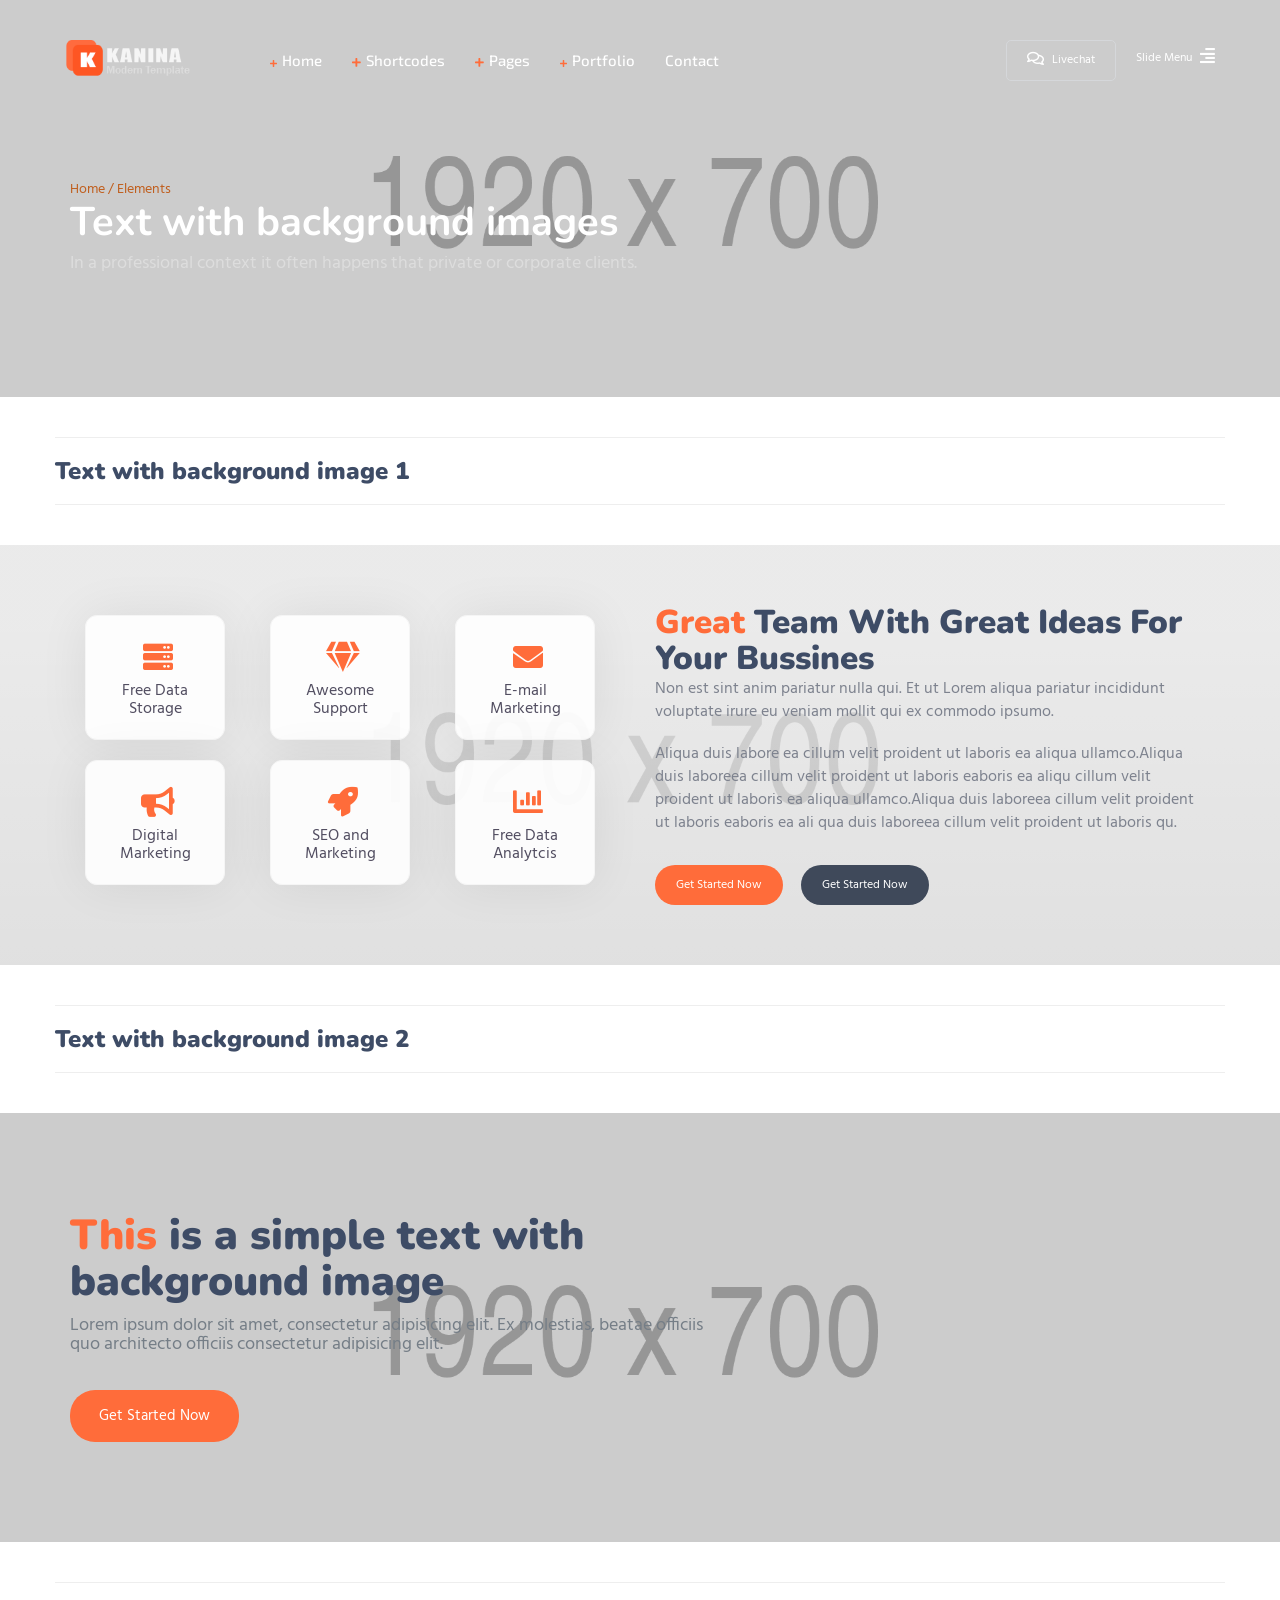
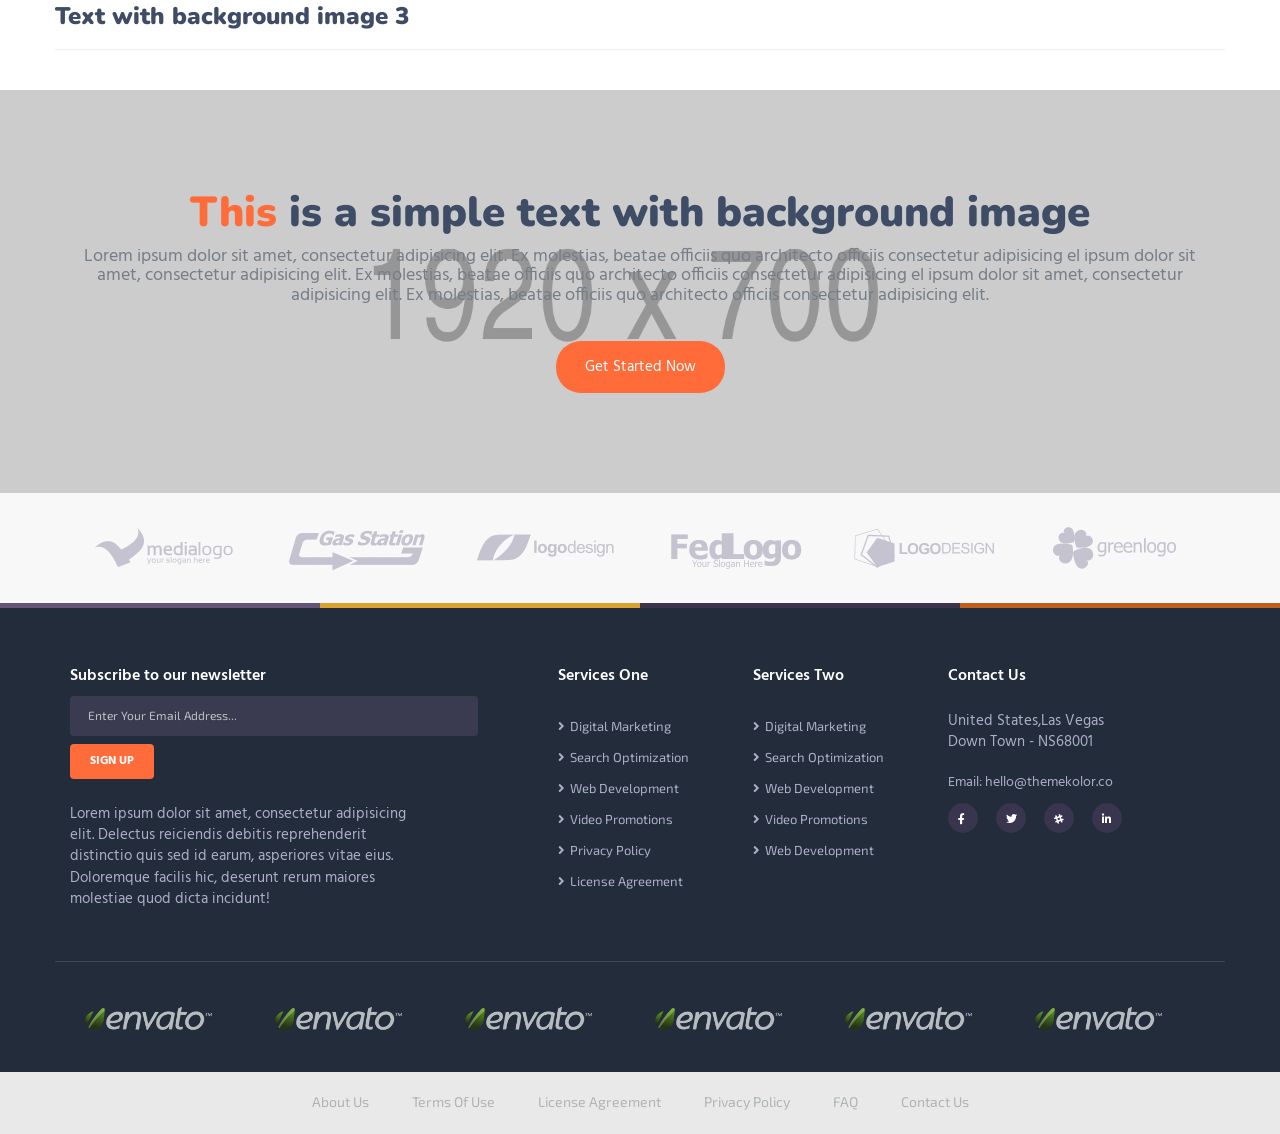
<file: bg-image.html>
<!DOCTYPE HTML>
<html class="no-js" lang="en">

<head>
    <meta charset="utf-8">
    <meta http-equiv="X-UA-Compatible" content="IE=edge">
    <meta name="viewport" content="width=device-width, initial-scale=1.0">
    <meta name="description" content="">
    <meta name="keywords" content="">

    <title>Kanina - Multipurpose Business And Digital Agency HTML5 Template</title>

    <!-- CSS Style -->
    <link href="style/other/bootstrap.min.css" rel="stylesheet">
    <link href="style/other/animate.css" rel="stylesheet">
    <link href="https://use.fontawesome.com/releases/v5.0.6/css/all.css" rel="stylesheet">
    <link href="style/other/magnific-popup.css" rel="stylesheet">
    <link href="style/other/preload.css" rel="stylesheet">
    <link href="style/other/aos.css" rel="stylesheet">
    <!-- main css files -->
    <link href="style/navbar.css" rel="stylesheet">
    <link href="style/style.css" rel="stylesheet">
    <link href="style/responsive.css" rel="stylesheet">
    <!-- favicon -->
    <link rel="shortcut icon" href="favicon.ico" type="image/x-icon">
    <link rel="icon" href="favicon.ico" type="image/x-icon">
</head>

<body>

    <!-- Preloader -->
    <div id="preloader">
        <div id="status"></div>
    </div>
    <!-- Preloader -->

    <!-- Start Navigation -->
    <nav class="navbar navbar-default navbar-fixed navbar-transparent white bootsnav">
        <div class="container-fluid">
            <!-- Start Header Navigation -->
            <div class="navbar-header">
                <button type="button" class="navbar-toggle" data-toggle="collapse" data-target="#navbar-menu">
                    <i class="fa fa-bars"></i>
                </button>
                <a class="navbar-brand" href="#brand">
                    <img src="images/brand/logo-white.png" class="logo logo-display" alt="">
                    <img src="images/brand/logo-black.png" class="logo logo-scrolled" alt="">
                </a>
            </div>
            <!-- End Header Navigation -->
            <!-- Start Atribute Navigation -->
            <div class="attr-nav">
                <ul>
                    <li class="button">
                        <a href="#" class="button btn btn-md btn-default btn-outline-dark radius5">
                            <i class="far fa-comments fa-lg"></i>Livechat</a>
                    </li>
                    <li class="side-menu">
                        <a href="#">
                           Slide Menu<i class="fa fa-align-right fa-lg"></i>
                        </a>
                    </li>
                </ul>
            </div>
            <!-- End Atribute Navigation -->

            <!-- Collect the nav links, forms, and other content for toggling -->
            <div class="collapse navbar-collapse" id="navbar-menu">
                <ul class="nav navbar-nav navbar-left" data-in="slideInUp" data-out="slideOutUp">
                    <li class="dropdown">
                        <a href="#" class="submenu dropdown-toggle" data-toggle="dropdown">Home</a>
                        <ul class="dropdown-menu">
                                <li>
                                    <a href="index-slider-corporate.html">Corporate with Slider</a>
                                </li>
                                <li>
                                    <a href="index-business.html">Business Full Page</a>
                                </li>
                                <li>
                                    <a href="index.html">Creative Agency</a>
                                </li>
                                <li>
                                    <a href="index-creative-2.html">Creative Style 2</a>
                                </li>
                                <li>
                                    <a href="index-creative-3.html">Creative Style 3</a>
                                </li>
                            </ul>
                    </li>
                    <li class="dropdown megamenu-fw">
                        <a href="#" class="dropdown-toggle" data-toggle="dropdown">Shortcodes
                        </a>
                        <ul class="dropdown-menu megamenu-content move-left" role="menu">
                            <li>
                                <div class="row">
                                    <!-- end col-3 -->
                                    <div class="col-menu col-md-3">
                                        <h6 class="title">Elements</h6>
                                        <div class="content">
                                            <ul class="menu-col">
                                                <li>
                                                    <a href="accordions.html">Accordions</a>
                                                </li>
                                                <li>
                                                    <a href="stats.html">Animation Stats</a>
                                                </li>
                                                <li>
                                                    <a href="buttons.html">Buttons</a>
                                                </li>
                                                <li>
                                                    <a href="boxes.html">Box Containers</a>
                                                </li>
                                                <li>

                                                    <a href="bg-image.html">Background Images</a>
                                                </li>
                                                <li>

                                                    <a href="call-action.html">Call to Action</a>
                                                </li>
                                            </ul>
                                        </div>
                                    </div>
                                    <!-- end col-3 -->
                                    <div class="col-menu col-md-3">
                                        <h6 class="title">Elements</h6>
                                        <div class="content">
                                            <ul class="menu-col">
                                                <li>

                                                    <a href="colors.html">Color Palette</a>
                                                </li>
                                                <li>
                                                    <a href="navs.html">Navgiation/Menu</a>

                                                </li>
                                                <li>
                                                    <a href="headers.html">Page Headers</a>
                                                </li>
                                                <li>
                                                    <a href="layouts.html">Other Layouts</a>

                                                </li>
                                                <li>
                                                    <a href="partners.html">Partners</a>
                                                </li>
                                                <li>
                                                    <a href="projects.html">Project Example</a>

                                                </li>
                                            </ul>
                                        </div>
                                    </div>
                                    <!-- end col-3 -->
                                    <div class="col-menu col-md-3">
                                        <h6 class="title">Elements</h6>
                                        <div class="content">
                                            <ul class="menu-col">
                                                <li>

                                                    <a href="projects.html">Project Example</a>
                                                </li>
                                                <li>
                                                    <a href="pricing-tables.html">Pricing Tables</a>

                                                </li>
                                                <li>
                                                    <a href="timeline.html">Timeline</a>
                                                </li>
                                                <li>
                                                    <a href="tabs.html">Tabs</a>
                                                </li>
                                                <li>
                                                    <a href="text-columns.html">Text Columns</a>
                                                </li>
                                                <li>
                                                    <a href="text-layouts.html">Text Layouts</a>
                                                </li>
                                            </ul>
                                        </div>
                                    </div>
                                    <div class="col-menu col-md-3 nav-offer">
                                        <h3><span class="red-color">Great</span> Offer</h3>
                                        <p>Get 75% OFF with one year subcription to all services</p>
                                        <div class="buttons">
                                            <a href="#" class="btn button btn-sm btn-red radius25">Read More</a>
                                        </div>
                                    </div>
                                    <!-- end col-3 -->
                                </div>
                                <!-- end row -->
                            </li>
                        </ul>
                    </li>
                    <li class="dropdown">
                        <a href="#" class="dropdown-toggle" data-toggle="dropdown">Pages
                        </a>
                        <ul class="dropdown-menu">
                            <li class="dropdown">
                                <a href="#" class="submenu dropdown-toggle" data-toggle="dropdown">Services</a>
                                <ul class="dropdown-menu">
                                    <li>
                                        <a href="services.html">Service Style 1</a>
                                    </li>
                                    <li>
                                        <a href="services-2.html">Service Style 2</a>
                                    </li>
                                </ul>
                            </li>
                            <li class="dropdown">
                                <a href="#" class="submenu dropdown-toggle" data-toggle="dropdown">About Us</a>
                                <ul class="dropdown-menu">
                                    <li>
                                        <a href="about-us.html">About Us Style 1</a>
                                    </li>
                                    <li>
                                        <a href="about-us-2.html">About Us Style 2</a>
                                    </li>
                                </ul>
                            </li>
                            <li class="dropdown">
                                <a href="#" class="submenu dropdown-toggle" data-toggle="dropdown">Portfolio</a>
                                <ul class="dropdown-menu">
                                    <li>
                                        <a href="portofolio.html">Portfolio Gallery</a>
                                    </li>
                                    <li>
                                        <a href="portofolio-one-project.html">Portfolio One Project</a>
                                    </li>
                                </ul>
                            </li>
                            <li class="dropdown">
                                <a href="#" class="submenu dropdown-toggle" data-toggle="dropdown">Contact</a>
                                <ul class="dropdown-menu">
                                    <li>
                                        <a href="contact-us.html">Contact Style One</a>
                                    </li>
                                    <li>
                                        <a href="contact-us-2.html">Contact Style Two</a>
                                    </li>
                                </ul>
                            </li>
                            <li>
                                <a href="testimonials.html">Testimonials</a>
                            </li>
                            <li>
                                <a href="team.html">Team Members</a>
                            </li>
                            <li>
                                <a href="timeline.html">Timeline</a>
                            </li>
                            <li>
                                <a href="error-404.html">Error 404</a>
                            </li>
                        </ul>
                    </li>
                    <li class="dropdown">
                        <a href="#" class="submenu dropdown-toggle" data-toggle="dropdown">Portfolio</a>
                        <ul class="dropdown-menu">
                            <li>
                                <a href="portofolio.html">Portfolio Gallery</a>
                            </li>
                            <li>
                                <a href="portofolio-one-project.html">Portfolio One Project</a>
                            </li>
                        </ul>
                    </li>
                    <li>
                        <a href="contact-us.html">Contact</a>
                    </li>
                </ul>
            </div>
            <!-- /.navbar-collapse -->
        </div>

        <!-- Start Side Menu -->
        <div class="side">
            <a href="#" class="close-side">
                <i class="fa fa-times"></i>
            </a>
            <div class="widget">
                <h6 class="title">About Kanina</h6>
                <p>Lorem ipsum dolor sit amet, consectetur adipisicing elit. Neque ex molestiae molestias voluptatum dignissimos sint porro eveniet cupiditate autem saepe, obcaecati error numquam possimus vel omnis consequatur et. Officiis, quo.</p>
            </div>
            <div class="widget">
                <h6 class="title">Contact Us</h6>
                <ul class="link">
                    <li>
                        <a href="#">Send a ticket</a>
                    </li>
                    <li>
                        <a href="#">LiveChat</a>
                    </li>
                    <li>
                        <a href="#">Get Directions</a>
                    </li>
                    <li>
                        <a href="mailto:hello@youremail.com">Email : hello@youremail.com</a>
                    </li>
                </ul>
            </div>
        </div>
        <!-- End Side Menu -->
    </nav>
    <!-- End Navigation -->


    <!-- header 1 -->
    <div class="header1 elements">
        <div class="container">
            <div class="row">
                <div class="col-sm-8">
                    <div class="text-container text-left">
                        <a href="index.html">Home / </a>
                        <a href="#"> Elements</a>
                        <h2>Text with background images</h2>
                        <p>In a professional context it often happens that private or corporate clients.</p>
                    </div>
                </div>
            </div>
        </div>
    </div>
    <!-- header 1 end -->

    <div class="container elements-padding">
        <hr>
        <h3>Text with background image 1</h3>
        <hr>
    </div>

    <!-- text image -->
    <section class="text-image bg-image">
        <div class="container">
            <div class="row">
                <div class="col-sm-6">
                    <div class="small-boxes">
                        <div class="col-lg-4 col-md-4 col-sm-6">
                            <div class="box1 text-center">
                                <i class="fa fa-server fa-lg"></i>
                                <h4>Free Data Storage</h4>
                                <div class="hidden-text">
                                    <p>Eu incididunt sunt consectetur sunt voluptate ipsum reprehenderit.</p>
                                </div>
                            </div>
                        </div>
                        <div class="col-lg-4 col-md-4 col-sm-6">
                            <div class="box1 text-center">
                                <i class="fa fa-gem fa-lg"></i>
                                <h4>Awesome Support</h4>
                                <div class="hidden-text">
                                    <p>Eu incididunt sunt consectetur sunt voluptate ipsum reprehenderit.</p>
                                </div>
                            </div>
                        </div>
                        <div class="col-lg-4 col-md-4 col-sm-6">
                            <div class="box1 text-center">
                                <i class="fa fa-envelope fa-lg"></i>
                                <h4>E-mail Marketing</h4>
                                <div class="hidden-text">
                                    <p>Eu incididunt sunt consectetur sunt voluptate ipsum reprehenderit.</p>
                                </div>
                            </div>
                        </div>
                        <div class="col-lg-4 col-md-4 col-sm-6">
                            <div class="box1 text-center">
                                <i class="fa fa-bullhorn fa-lg"></i>
                                <h4>Digital Marketing</h4>
                                <div class="hidden-text">
                                    <p>Eu incididunt sunt consectetur sunt voluptate ipsum reprehenderit.</p>
                                </div>
                            </div>
                        </div>
                        <div class="col-lg-4 col-md-4 col-sm-6">
                            <div class="box1 text-center">
                                <i class="fa fa-rocket fa-lg"></i>
                                <h4>SEO and Marketing</h4>
                                <div class="hidden-text">
                                    <p>Eu incididunt sunt consectetur sunt voluptate ipsum reprehenderit.</p>
                                </div>
                            </div>
                        </div>
                        <div class="col-lg-4 col-md-4 col-sm-6">
                            <div class="box1 text-center">
                                <i class="fa fa-chart-bar fa-lg"></i>
                                <h4>Free Data Analytcis</h4>
                                <div class="hidden-text">
                                    <p>Eu incididunt sunt consectetur sunt voluptate ipsum reprehenderit.</p>
                                </div>
                            </div>
                        </div>
                    </div>
                </div>
                <div class="col-sm-6">
                    <div class="text-container">
                        <div class="title font2 text-left">
                            <h2>
                                <Span class="red-color">Great</Span> Team With Great Ideas For Your Bussines</h2>
                        </div>
                        <div class="text">
                            <p> Non est sint anim pariatur nulla qui. Et ut Lorem aliqua pariatur incididunt voluptate irure eu veniam mollit qui ex commodo ipsumo.</p>
                            <br>
                            <p> Aliqua duis labore ea cillum velit proident ut laboris ea aliqua ullamco.Aliqua duis laboreea cillum velit proident ut laboris eaboris ea aliqu cillum velit proident ut laboris ea aliqua ullamco.Aliqua duis laboreea cillum velit proident ut laboris eaboris ea ali qua duis laboreea cillum velit proident ut laboris qu.</p>
                            <div class="buttons">
                                <a href="#" class="button btn btn-sm btn-default btn-red radius25 btn-margin-right">Get Started Now </a>
                                <a href="#" class="button btn btn-sm btn-default btn-dark radius25 btn-margin-right">Get Started Now </a>
                            </div>
                        </div>
                    </div>
                </div>
            </div>
        </div>
    </section>
    <!--  text image -->

    <div class="container elements-padding">
        <hr>
        <h3>Text with background image 2</h3>
        <hr>
    </div>

    <!-- image with text -->
    <section class="image-with-text">
        <div class="container">
            <div class="row">
                <div class="col-sm-7">
                    <div class="text-container">
                        <h2><span class="red-color">This</span> is a simple text with background image</h2>
                        <h4>Lorem ipsum dolor sit amet, consectetur adipisicing elit. Ex molestias, beatae officiis quo architecto officiis consectetur adipisicing elit.</h4>
                        <a href="#" class="button btn btn-lg btn-red radius25">Get Started Now</a>
                    </div>
                </div>
            </div>
        </div>
    </section>
    <!-- image with text end -->

    <div class="container elements-padding">
        <hr>
        <h3>Text with background image 3</h3>
        <hr>
    </div>

    <!-- image with text -->
    <section class="image-with-text">
        <div class="container">
            <div class="row">
                <div class="col-sm-12">
                    <div class="text-container text-center">
                        <h2><span class="red-color">This</span> is a simple text with background image</h2>
                        <h4>Lorem ipsum dolor sit amet, consectetur adipisicing elit. Ex molestias, beatae officiis quo architecto officiis consectetur adipisicing el ipsum dolor sit amet, consectetur adipisicing elit. Ex molestias, beatae officiis quo architecto officiis consectetur adipisicing el ipsum dolor sit amet, consectetur adipisicing elit. Ex molestias, beatae officiis quo architecto officiis consectetur adipisicing elit.</h4>
                        <a href="#" class="button btn btn-lg btn-red radius25">Get Started Now</a>
                    </div>
                </div>
            </div>
        </div>
    </section>
    <!-- image with text end -->


    <!-- partners -->
    <div class="partners">
        <div class="container">
            <div class="images">
                <div class="col-sm-2 col-xs-4" data-aos="fade-right">
                    <img src="images/png/partner1.png" class="img-responsive" alt="">
                </div>
                <div class="col-sm-2 col-xs-4" data-aos="fade-right" data-aos-delay="100">
                    <img src="images/png/partner2.png" class="img-responsive" alt="">
                </div>
                <div class="col-sm-2 col-xs-4" data-aos="fade-right" data-aos-delay="200">
                    <img src="images/png/partner3.png" class="img-responsive" alt="">
                </div>
                <div class="col-sm-2 col-xs-4" data-aos="fade-right" data-aos-delay="300">
                    <img src="images/png/partner4.png" class="img-responsive" alt="">
                </div>
                <div class="col-sm-2 col-xs-4" data-aos="fade-right" data-aos-delay="400">
                    <img src="images/png/partner5.png" class="img-responsive" alt="">
                </div>
                <div class="col-sm-2 col-xs-4" data-aos="fade-right" data-aos-delay="500">
                    <img src="images/png/partner6.png" class="img-responsive" alt="">
                </div>
            </div>
        </div>
    </div>
    <!-- partners -->

    <!-- footer style 1 -->
    <!-- colors -->
    <div class="colors">
        <div class="no-padding container-fluid">
            <span class="col-sm-3 col-xs-3 color1"></span>
            <span class="col-sm-3 col-xs-3 color3"></span>
            <span class="col-sm-3 col-xs-3 color2"></span>
            <span class="col-sm-3 col-xs-3 color4"></span>
        </div>
    </div>
    <!--   colors -->
    <footer class="footer-1">
        <div class="container">
            <div class="row">
                <div class="footer-container">
                    <div class="col-sm-5">
                        <div class="text-container" data-aos="fade-right">
                            <div class="newsletter">
                                <h4>Subscribe to our newsletter</h4>
                                <input type="text" id="mc_email1" class="field-input" name="mc_email" placeholder=" Enter Your Email Address...">
                                <input class="subscribe-btn bgcolor" id="btn_newsletter_1" type="submit" value="Sign Up">
                            </div>
                            <br>
                            <div class="text-container">
                                <p>Lorem ipsum dolor sit amet, consectetur adipisicing elit. Delectus reiciendis debitis reprehenderit distinctio quis sed id earum, asperiores vitae eius. Doloremque facilis hic, deserunt rerum maiores molestiae quod dicta incidunt!</p>
                            </div>
                        </div>
                    </div>
                    <div class="col-sm-2" data-aos="fade-right" data-aos-delay="50">
                        <div class="footer-title">
                            <h4>Services One</h4>
                        </div>
                        <div class="footer-list">
                            <ul>
                                <li>
                                    <a href="#">Digital Marketing</a>
                                </li>
                                <li>
                                    <a href="#">Search Optimization</a>
                                </li>
                                <li>
                                    <a href="#">Web Development</a>
                                </li>
                                <li>
                                    <a href="#">Video Promotions</a>
                                </li>
                                <li>
                                    <a href="#">Privacy Policy</a>
                                </li>
                                <li>
                                    <a href="#">License Agreement</a>
                                </li>
                            </ul>
                        </div>
                    </div>
                    <div class="col-sm-2" data-aos="fade-right" data-aos-delay="100">
                        <div class="footer-title">
                            <h4>Services Two</h4>
                        </div>
                        <div class="footer-list">
                            <ul>
                                <li>
                                    <a href="#">Digital Marketing</a>
                                </li>
                                <li>
                                    <a href="#">Search Optimization</a>
                                </li>
                                <li>
                                    <a href="#">Web Development</a>
                                </li>
                                <li>
                                    <a href="#">Video Promotions</a>
                                </li>
                                <li>
                                    <a href="#">Web Development</a>
                                </li>
                            </ul>
                        </div>
                    </div>
                    <div class="col-sm-3 contacts" data-aos="fade-right" data-aos-delay="150">
                        <div class="footer-title">
                            <h4>Contact Us</h4>
                        </div>
                        <p>United States,Las Vegas</p>
                        <p>Down Town - NS68001</p>
                        <br>
                        <a href="mailto:hello@themekolor.co">Email: hello@themekolor.co</a>
                        <div class="social-links">
                            <a href="#">
                                <i class="fab fa-facebook-f fa-md"></i>
                            </a>
                            <a href="#">
                                <i class="fab fa-twitter fa-md"></i>
                            </a>
                            <a href="#">
                                <i class="fab fa-slack-hash fa-md"></i>
                            </a>
                            <a href="#">
                                <i class="fab fa-linkedin-in fa-md"></i>
                            </a>
                        </div>
                    </div>
                </div>
                <div class="container footer-img">
                    <div class="col-md-2 col-sm-4 col-xs-6" data-aos="fade-right">
                        <img src="images/png/envato.png" class="img-responsive" alt="">
                    </div>
                    <div class="col-md-2 col-sm-4 col-xs-6" data-aos="fade-right" data-aos-delay="50">
                        <img src="images/png/envato.png" class="img-responsive" alt="">
                    </div>
                    <div class="col-md-2 col-sm-4 col-xs-6" data-aos="fade-right" data-aos-delay="100">
                        <img src="images/png/envato.png" class="img-responsive" alt="">
                    </div>
                    <div class="col-md-2 col-sm-4 col-xs-6" data-aos="fade-right" data-aos-delay="150">
                        <img src="images/png/envato.png" class="img-responsive" alt="">
                    </div>
                    <div class="col-md-2 col-sm-4 col-xs-6" data-aos="fade-right" data-aos-delay="200">
                        <img src="images/png/envato.png" class="img-responsive" alt="">
                    </div>
                    <div class="col-md-2 col-sm-4 col-xs-6" data-aos="fade-right" data-aos-delay="250">
                        <img src="images/png/envato.png" class="img-responsive" alt="">
                    </div>
                </div>
            </div>
        </div>
    </footer>
    <!-- footer style 1 -->

    <!-- under footer -->
    <div class="under-footer">
        <div class="container">
            <div class="text-container">
                <ul>
                    <li>
                        <a href="#">About Us</a>
                    </li>
                    <li>
                        <a href="#">Terms Of Use</a>
                    </li>
                    <li>
                        <a href="#">License Agreement</a>
                    </li>
                    <li>
                        <a href="#">Privacy Policy</a>
                    </li>
                    <li>
                        <a href="#">FAQ</a>
                    </li>
                    <li>
                        <a href="#">Contact Us</a>
                    </li>
                </ul>
            </div>
        </div>
    </div>
    <!-- under footer -->

    <!-- START JAVASCRIPT -->
    <script src="javascript/jquery.js"></script>
    <script src="javascript/validator.js"></script>
    <script src="javascript/jquery.mixitup.min.js"></script>
    <script src="javascript/aos.js"></script>
    <script src="javascript/jquery.waypoints.min.js"></script>
    <script src="javascript/jquery.counterup.js"></script>
    <script src="javascript/jquery.magnific-popup.js"></script>
    <script src="javascript/navbar.js"></script>
    <script src="javascript/bootstrap.min.js"></script>
    <script src="javascript/main.js"></script>
    <!-- JAVASCRIPT END -->

</body>

</html>
</file>
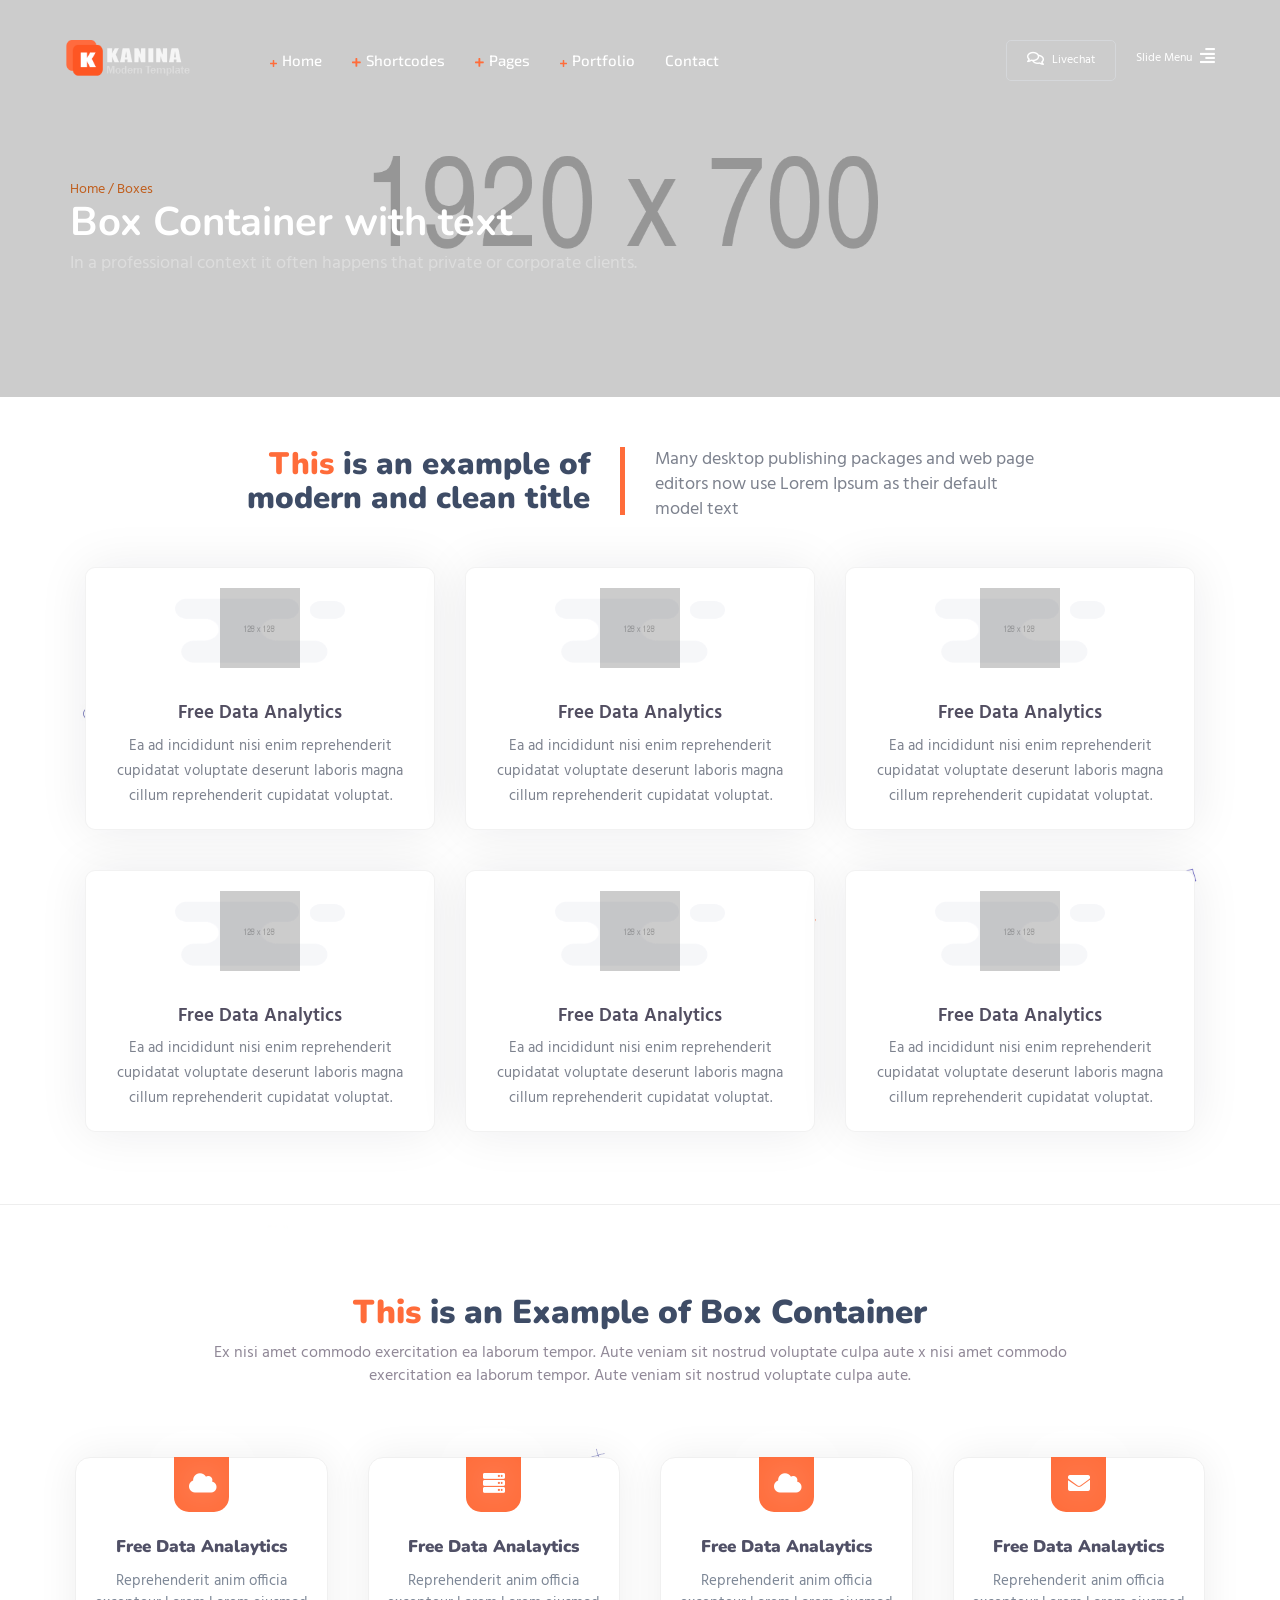
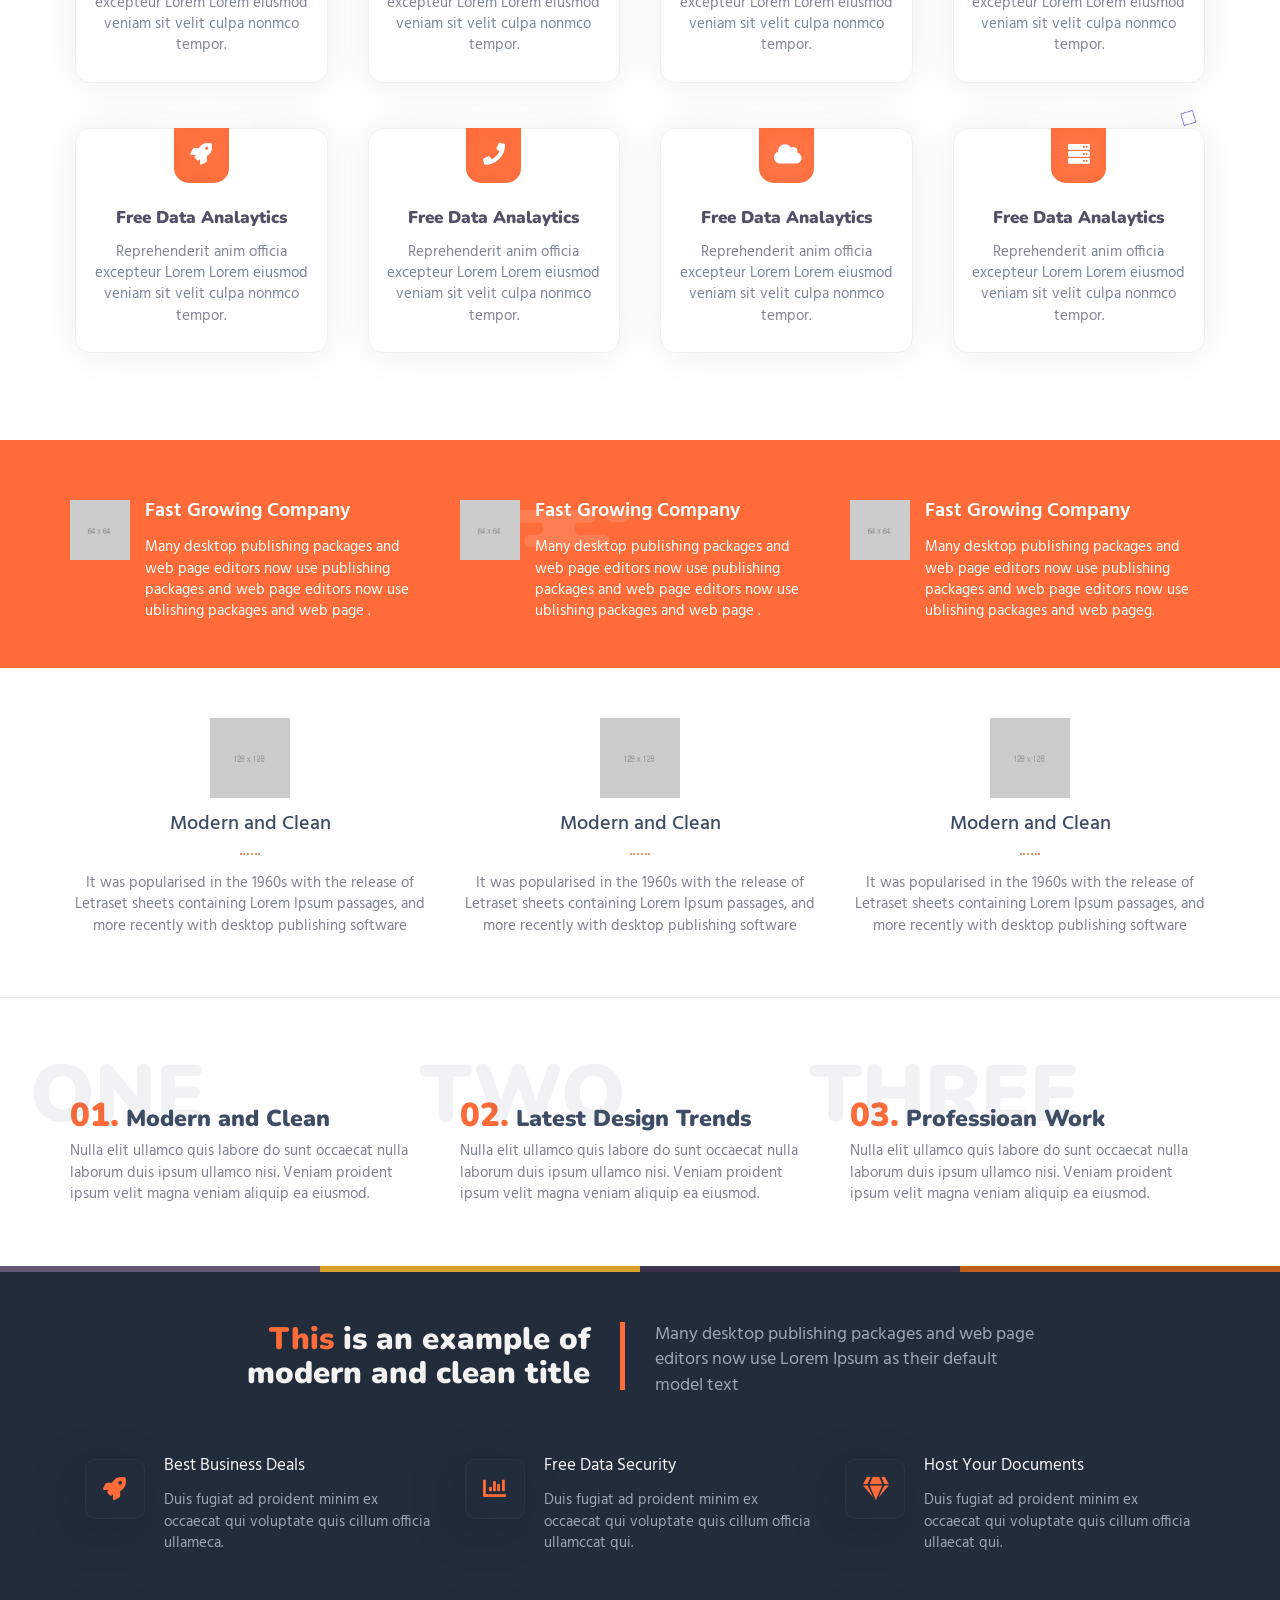
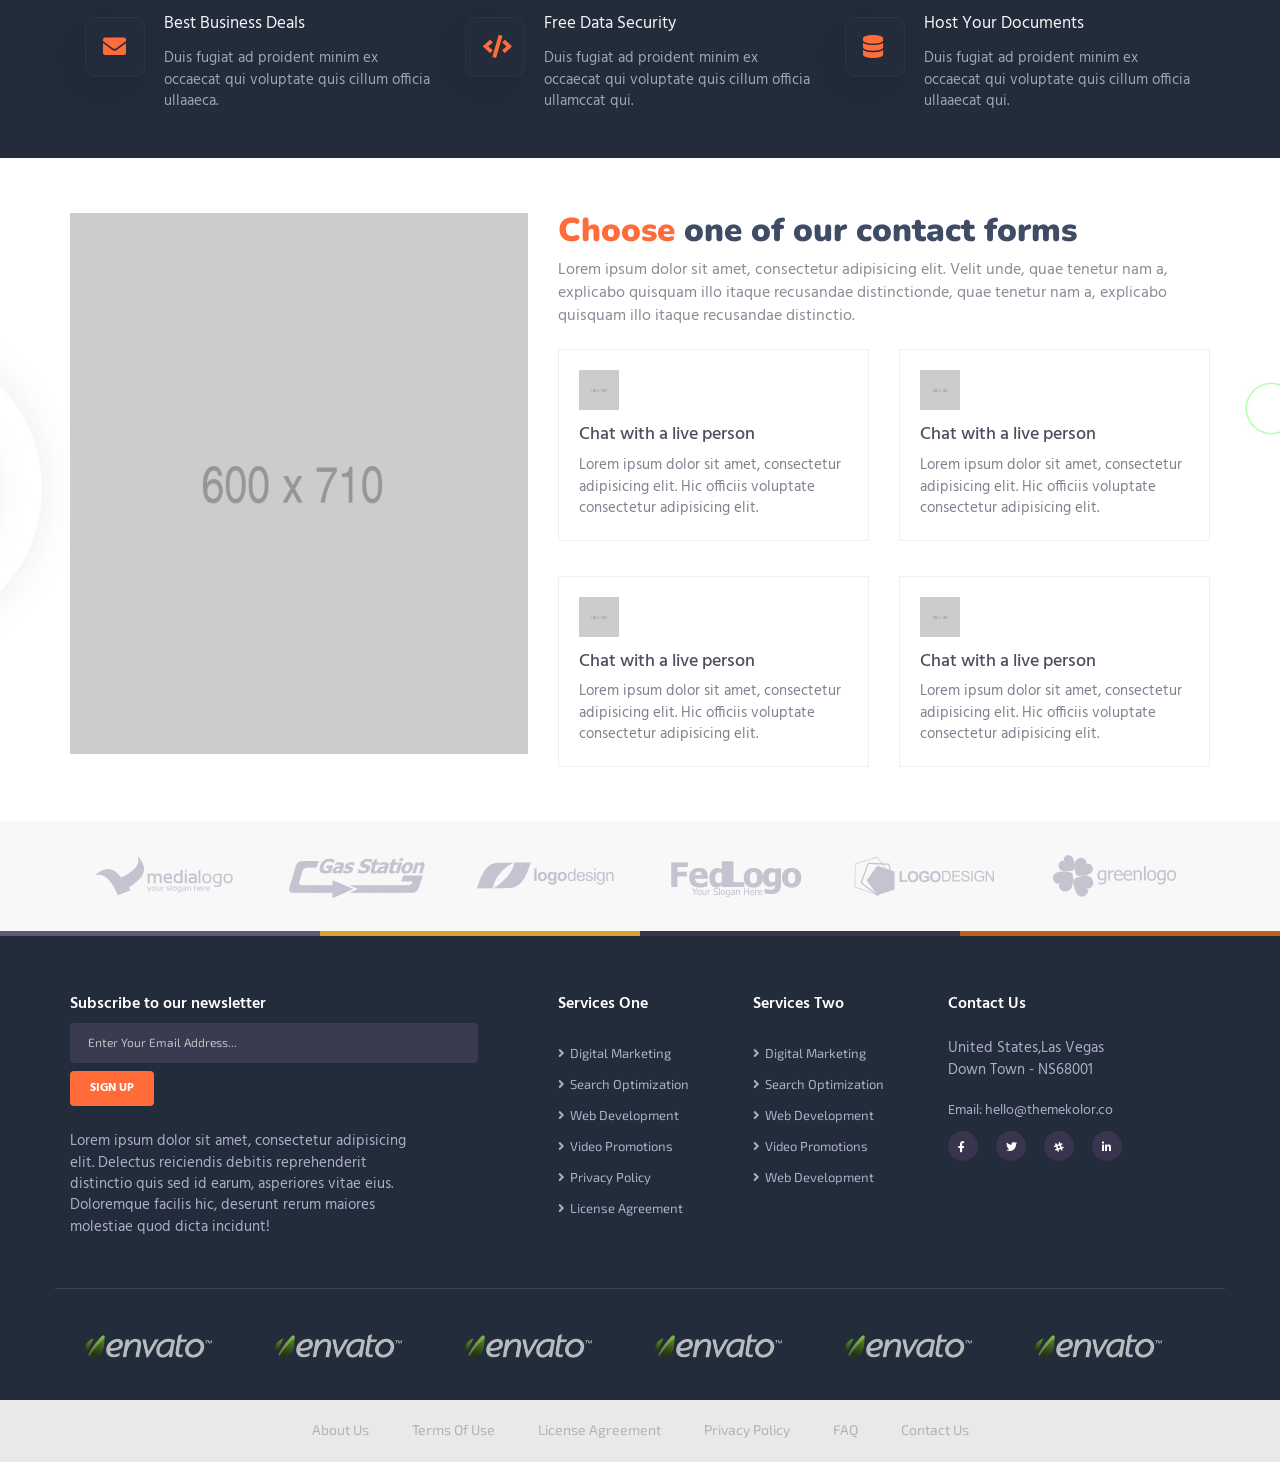
<file: boxes.html>
<!DOCTYPE HTML>
<html class="no-js" lang="en">

<head>
    <meta charset="utf-8">
    <meta http-equiv="X-UA-Compatible" content="IE=edge">
    <meta name="viewport" content="width=device-width, initial-scale=1.0">
    <meta name="description" content="">
    <meta name="keywords" content="">

    <title>Kanina - Multipurpose Business And Digital Agency HTML5 Template</title>

    <!-- CSS Style -->
    <link href="style/other/bootstrap.min.css" rel="stylesheet">
    <link href="style/other/animate.css" rel="stylesheet">
    <link href="https://use.fontawesome.com/releases/v5.0.6/css/all.css" rel="stylesheet">
    <link href="style/other/magnific-popup.css" rel="stylesheet">
    <link href="style/other/preload.css" rel="stylesheet">
    <link href="style/other/aos.css" rel="stylesheet">
    <!-- main css files -->
    <link href="style/navbar.css" rel="stylesheet">
    <link href="style/style.css" rel="stylesheet">
    <link href="style/responsive.css" rel="stylesheet">
    <!-- favicon -->
    <link rel="shortcut icon" href="favicon.ico" type="image/x-icon">
    <link rel="icon" href="favicon.ico" type="image/x-icon">
</head>

<body>

    <!-- Preloader -->
    <div id="preloader">
        <div id="status"></div>
    </div>
    <!-- Preloader -->

    <!-- Start Navigation -->
    <nav class="navbar navbar-default navbar-fixed navbar-transparent white bootsnav">
        <div class="container-fluid">
            <!-- Start Header Navigation -->
            <div class="navbar-header">
                <button type="button" class="navbar-toggle" data-toggle="collapse" data-target="#navbar-menu">
                    <i class="fa fa-bars"></i>
                </button>
                <a class="navbar-brand" href="#brand">
                    <img src="images/brand/logo-white.png" class="logo logo-display" alt="">
                    <img src="images/brand/logo-black.png" class="logo logo-scrolled" alt="">
                </a>
            </div>
            <!-- End Header Navigation -->
            <!-- Start Atribute Navigation -->
            <div class="attr-nav">
                <ul>
                    <li class="button">
                        <a href="#" class="button btn btn-md btn-default btn-outline-dark radius5">
                            <i class="far fa-comments fa-lg"></i>Livechat</a>
                    </li>
                    <li class="side-menu">
                        <a href="#">
                           Slide Menu<i class="fa fa-align-right fa-lg"></i>
                        </a>
                    </li>
                </ul>
            </div>
            <!-- End Atribute Navigation -->

            <!-- Collect the nav links, forms, and other content for toggling -->
            <div class="collapse navbar-collapse" id="navbar-menu">
                <ul class="nav navbar-nav navbar-left" data-in="slideInUp" data-out="slideOutUp">
                    <li class="dropdown">
                        <a href="#" class="submenu dropdown-toggle" data-toggle="dropdown">Home</a>
                        <ul class="dropdown-menu">
                                <li>
                                    <a href="index-slider-corporate.html">Corporate with Slider</a>
                                </li>
                                <li>
                                    <a href="index-business.html">Business Full Page</a>
                                </li>
                                <li>
                                    <a href="index.html">Creative Agency</a>
                                </li>
                                <li>
                                    <a href="index-creative-2.html">Creative Style 2</a>
                                </li>
                                <li>
                                    <a href="index-creative-3.html">Creative Style 3</a>
                                </li>
                            </ul>
                    </li>
                    <li class="dropdown megamenu-fw">
                        <a href="#" class="dropdown-toggle" data-toggle="dropdown">Shortcodes
                        </a>
                        <ul class="dropdown-menu megamenu-content move-left" role="menu">
                            <li>
                                <div class="row">
                                    <!-- end col-3 -->
                                    <div class="col-menu col-md-3">
                                        <h6 class="title">Elements</h6>
                                        <div class="content">
                                            <ul class="menu-col">
                                                <li>
                                                    <a href="accordions.html">Accordions</a>
                                                </li>
                                                <li>
                                                    <a href="stats.html">Animation Stats</a>
                                                </li>
                                                <li>
                                                    <a href="buttons.html">Buttons</a>
                                                </li>
                                                <li>
                                                    <a href="boxes.html">Box Containers</a>
                                                </li>
                                                <li>

                                                    <a href="bg-image.html">Background Images</a>
                                                </li>
                                                <li>

                                                    <a href="call-action.html">Call to Action</a>
                                                </li>
                                            </ul>
                                        </div>
                                    </div>
                                    <!-- end col-3 -->
                                    <div class="col-menu col-md-3">
                                        <h6 class="title">Elements</h6>
                                        <div class="content">
                                            <ul class="menu-col">
                                                <li>

                                                    <a href="colors.html">Color Palette</a>
                                                </li>
                                                <li>
                                                    <a href="navs.html">Navgiation/Menu</a>

                                                </li>
                                                <li>
                                                    <a href="headers.html">Page Headers</a>
                                                </li>
                                                <li>
                                                    <a href="layouts.html">Other Layouts</a>

                                                </li>
                                                <li>
                                                    <a href="partners.html">Partners</a>
                                                </li>
                                                <li>
                                                    <a href="projects.html">Project Example</a>

                                                </li>
                                            </ul>
                                        </div>
                                    </div>
                                    <!-- end col-3 -->
                                    <div class="col-menu col-md-3">
                                        <h6 class="title">Elements</h6>
                                        <div class="content">
                                            <ul class="menu-col">
                                                <li>

                                                    <a href="projects.html">Project Example</a>
                                                </li>
                                                <li>
                                                    <a href="pricing-tables.html">Pricing Tables</a>

                                                </li>
                                                <li>
                                                    <a href="timeline.html">Timeline</a>
                                                </li>
                                                <li>
                                                    <a href="tabs.html">Tabs</a>
                                                </li>
                                                <li>
                                                    <a href="text-columns.html">Text Columns</a>
                                                </li>
                                                <li>
                                                    <a href="text-layouts.html">Text Layouts</a>
                                                </li>
                                            </ul>
                                        </div>
                                    </div>
                                    <div class="col-menu col-md-3 nav-offer">
                                        <h3><span class="red-color">Great</span> Offer</h3>
                                        <p>Get 75% OFF with one year subcription to all services</p>
                                        <div class="buttons">
                                            <a href="#" class="btn button btn-sm btn-red radius25">Read More</a>
                                        </div>
                                    </div>
                                    <!-- end col-3 -->
                                </div>
                                <!-- end row -->
                            </li>
                        </ul>
                    </li>
                    <li class="dropdown">
                        <a href="#" class="dropdown-toggle" data-toggle="dropdown">Pages
                        </a>
                        <ul class="dropdown-menu">
                            <li class="dropdown">
                                <a href="#" class="submenu dropdown-toggle" data-toggle="dropdown">Services</a>
                                <ul class="dropdown-menu">
                                    <li>
                                        <a href="services.html">Service Style 1</a>
                                    </li>
                                    <li>
                                        <a href="services-2.html">Service Style 2</a>
                                    </li>
                                </ul>
                            </li>
                            <li class="dropdown">
                                <a href="#" class="submenu dropdown-toggle" data-toggle="dropdown">About Us</a>
                                <ul class="dropdown-menu">
                                    <li>
                                        <a href="about-us.html">About Us Style 1</a>
                                    </li>
                                    <li>
                                        <a href="about-us-2.html">About Us Style 2</a>
                                    </li>
                                </ul>
                            </li>
                            <li class="dropdown">
                                <a href="#" class="submenu dropdown-toggle" data-toggle="dropdown">Portfolio</a>
                                <ul class="dropdown-menu">
                                    <li>
                                        <a href="portofolio.html">Portfolio Gallery</a>
                                    </li>
                                    <li>
                                        <a href="portofolio-one-project.html">Portfolio One Project</a>
                                    </li>
                                </ul>
                            </li>
                            <li class="dropdown">
                                <a href="#" class="submenu dropdown-toggle" data-toggle="dropdown">Contact</a>
                                <ul class="dropdown-menu">
                                    <li>
                                        <a href="contact-us.html">Contact Style One</a>
                                    </li>
                                    <li>
                                        <a href="contact-us-2.html">Contact Style Two</a>
                                    </li>
                                </ul>
                            </li>
                            <li>
                                <a href="testimonials.html">Testimonials</a>
                            </li>
                            <li>
                                <a href="team.html">Team Members</a>
                            </li>
                            <li>
                                <a href="timeline.html">Timeline</a>
                            </li>
                            <li>
                                <a href="error-404.html">Error 404</a>
                            </li>
                        </ul>
                    </li>
                    <li class="dropdown">
                        <a href="#" class="submenu dropdown-toggle" data-toggle="dropdown">Portfolio</a>
                        <ul class="dropdown-menu">
                            <li>
                                <a href="portofolio.html">Portfolio Gallery</a>
                            </li>
                            <li>
                                <a href="portofolio-one-project.html">Portfolio One Project</a>
                            </li>
                        </ul>
                    </li>
                    <li>
                        <a href="contact-us.html">Contact</a>
                    </li>
                </ul>
            </div>
            <!-- /.navbar-collapse -->
        </div>

        <!-- Start Side Menu -->
        <div class="side">
            <a href="#" class="close-side">
                <i class="fa fa-times"></i>
            </a>
            <div class="widget">
                <h6 class="title">About Kanina</h6>
                <p>Lorem ipsum dolor sit amet, consectetur adipisicing elit. Neque ex molestiae molestias voluptatum dignissimos sint porro eveniet cupiditate autem saepe, obcaecati error numquam possimus vel omnis consequatur et. Officiis, quo.</p>
            </div>
            <div class="widget">
                <h6 class="title">Contact Us</h6>
                <ul class="link">
                    <li>
                        <a href="#">Send a ticket</a>
                    </li>
                    <li>
                        <a href="#">LiveChat</a>
                    </li>
                    <li>
                        <a href="#">Get Directions</a>
                    </li>
                    <li>
                        <a href="mailto:hello@youremail.com">Email : hello@youremail.com</a>
                    </li>
                </ul>
            </div>
        </div>
        <!-- End Side Menu -->
    </nav>
    <!-- End Navigation -->


    <!-- header 1 -->
    <div class="header1 elements">
        <div class="container">
            <div class="row">
                <div class="col-sm-8">
                    <div class="text-container text-left">
                        <a href="index.html">Home / </a>
                        <a href="#"> Boxes</a>
                        <h2>Box Container with text</h2>
                        <p>In a professional context it often happens that private or corporate clients.</p>
                    </div>
                </div>
            </div>
        </div>
    </div>
    <!-- header 1 end -->

      <!-- section 7 -->
      <section class="section7">
        <div class="container">
            <div class="modern-title">
                <div class="col-sm-6">
                    <div class="text-right">
                        <h2>
                            <span class="red-color">This</span> is an example of modern and clean title</h2>
                    </div>
                </div>
                <div class="col-sm-6">
                    <div class="text-left">
                        <p>Many desktop publishing packages and web page editors now use Lorem Ipsum as their default model
                            text
                        </p>
                    </div>
                </div>
            </div>
        </div>
        <div class="container">
            <div class="col-sm-4">
                <div class="text-container" data-aos="fade-up">
                    <img src="images/icons/gray-cloud.png" class="img-responsive img-absolute cols-img" alt="">
                    <img src="images/icons/1.png" class="img-responsive center-img cols-img2" alt="">
                    <div class="text">
                        <h4>Free Data Analytics</h4>
                        <p>Ea ad incididunt nisi enim reprehenderit cupidatat voluptate deserunt laboris magna cillum reprehenderit
                            cupidatat voluptat.</p>
                    </div>
                </div>
            </div>
            <div class="col-sm-4">
                <div class="text-container" data-aos="fade-up" data-aos-delay="100">
                    <img src="images/icons/gray-cloud.png" class="img-responsive img-absolute cols-img" alt="">
                    <img src="images/icons/2.png" class="img-responsive center-img cols-img2" alt="">
                    <div class="text">
                        <h4>Free Data Analytics</h4>
                        <p>Ea ad incididunt nisi enim reprehenderit cupidatat voluptate deserunt laboris magna cillum reprehenderit
                            cupidatat voluptat.</p>
                    </div>
                </div>
            </div>
            <div class="col-sm-4">
                <Div class="text-container" data-aos="fade-up" data-aos-delay="200">
                    <img src="images/icons/gray-cloud.png" class="img-responsive img-absolute cols-img" alt="">
                    <img src="images/icons/3.png" class="img-responsive center-img cols-img2" alt="">
                    <div class="text">
                        <h4>Free Data Analytics</h4>
                        <p>Ea ad incididunt nisi enim reprehenderit cupidatat voluptate deserunt laboris magna cillum reprehenderit
                            cupidatat voluptat.</p>
                    </div>
                </Div>
            </div>
        </div>
        <br>
        <br>
        <div class="container">
            <div class="col-sm-4">
                <div class="text-container" data-aos="fade-up">
                    <img src="images/icons/gray-cloud.png" class="img-responsive img-absolute cols-img" alt="">
                    <img src="images/icons/4.png" class="img-responsive center-img cols-img2" alt="">
                    <div class="text">
                        <h4>Free Data Analytics</h4>
                        <p>Ea ad incididunt nisi enim reprehenderit cupidatat voluptate deserunt laboris magna cillum reprehenderit
                            cupidatat voluptat.</p>
                    </div>
                </div>
            </div>
            <div class="col-sm-4">
                <div class="text-container" data-aos="fade-up" data-aos-delay="100">
                    <img src="images/icons/gray-cloud.png" class="img-responsive img-absolute cols-img" alt="">
                    <img src="images/icons/5.png" class="img-responsive center-img cols-img2" alt="">
                    <div class="text">
                        <h4>Free Data Analytics</h4>
                        <p>Ea ad incididunt nisi enim reprehenderit cupidatat voluptate deserunt laboris magna cillum reprehenderit
                            cupidatat voluptat.</p>
                    </div>
                </div>
            </div>
            <div class="col-sm-4">
                <Div class="text-container" data-aos="fade-up" data-aos-delay="200">
                    <img src="images/icons/gray-cloud.png" class="img-responsive img-absolute cols-img" alt="">
                    <img src="images/icons/6.png" class="img-responsive center-img cols-img2" alt="">
                    <div class="text">
                        <h4>Free Data Analytics</h4>
                        <p>Ea ad incididunt nisi enim reprehenderit cupidatat voluptate deserunt laboris magna cillum reprehenderit
                            cupidatat voluptat.</p>
                    </div>
                </Div>
            </div>
        </div>
    </section>
    <!-- section 7 end -->

    <hr>


    <!-- service 6 -->
    <div class="services6">
        <div class="container">
            <div class="row">
                <div class="title padding">
                    <h2><span class="red-color">This</span> is an Example of Box Container</h2>
                    <p>Ex nisi amet commodo exercitation ea laborum tempor. Aute veniam sit nostrud voluptate culpa aute x nisi amet commodo exercitation ea laborum tempor. Aute veniam sit nostrud voluptate culpa aute.</p>
                    <br>
                    <div class="line-thin"></div>
                    <div class="line-thicken"></div>
                </div>
                <div class="col-sm-3">
                    <div class="box-container text-center" data-aos="fade-up">
                        <i class="fa fa-cloud fa-2x"></i>
                        <h3>Free Data Analaytics</h3>
                        <p>Reprehenderit anim officia excepteur Lorem Lorem eiusmod veniam sit velit culpa nonmco tempor.</p>
                    </div>
                </div>
                <div class="col-sm-3">
                    <div class="box-container text-center" data-aos="fade-up" data-aos-delay="100">
                        <i class="fa fa-server fa-2x"></i>
                        <h3>Free Data Analaytics</h3>
                        <p>Reprehenderit anim officia excepteur Lorem Lorem eiusmod veniam sit velit culpa nonmco tempor.</p>
                    </div>
                </div>
                <div class="col-sm-3">
                    <div class="box-container text-center" data-aos="fade-up" data-aos-delay="200">
                        <i class="fa fa-cloud fa-2x"></i>
                        <h3>Free Data Analaytics</h3>
                        <p>Reprehenderit anim officia excepteur Lorem Lorem eiusmod veniam sit velit culpa nonmco tempor.</p>
                    </div>
                </div>
                <div class="col-sm-3">
                    <div class="box-container text-center" data-aos="fade-up" data-aos-delay="300">
                        <i class="fa fa-envelope fa-2x"></i>
                        <h3>Free Data Analaytics</h3>
                        <p>Reprehenderit anim officia excepteur Lorem Lorem eiusmod veniam sit velit culpa nonmco tempor.</p>
                    </div>
                </div>
                <div class="part2">
                    <div class="col-sm-3">
                        <div class="box-container text-center">
                            <i class="fa fa-rocket fa-2x"></i>
                            <h3>Free Data Analaytics</h3>
                            <p>Reprehenderit anim officia excepteur Lorem Lorem eiusmod veniam sit velit culpa nonmco tempor.</p>
                        </div>
                    </div>
                    <div class="col-sm-3">
                        <div class="box-container text-center" data-aos="fade-up" data-aos-delay="100">
                            <i class="fa fa-phone fa-2x"></i>
                            <h3>Free Data Analaytics</h3>
                            <p>Reprehenderit anim officia excepteur Lorem Lorem eiusmod veniam sit velit culpa nonmco tempor.</p>
                        </div>
                    </div>
                    <div class="col-sm-3">
                        <div class="box-container text-center" data-aos="fade-up" data-aos-delay="200">
                            <i class="fa fa-cloud fa-2x"></i>
                            <h3>Free Data Analaytics</h3>
                            <p>Reprehenderit anim officia excepteur Lorem Lorem eiusmod veniam sit velit culpa nonmco tempor.</p>
                        </div>
                    </div>
                    <div class="col-sm-3">
                        <div class="box-container text-center" data-aos="fade-up" data-aos-delay="300">
                            <i class="fa fa-server fa-2x"></i>
                            <h3>Free Data Analaytics</h3>
                            <p>Reprehenderit anim officia excepteur Lorem Lorem eiusmod veniam sit velit culpa nonmco tempor.</p>
                        </div>
                    </div>
                </div>
            </div>
        </div>
    </div>
    <!-- service 6 -->

    <!-- entry -->
    <div class="entry">
        <div class="container">
            <div class="row">
                <div class="col-sm-4" data-aos="fade-right">
                    <img src="images/icons/7.png" class="img-responsive pull-left" alt="">
                    <div class="text">
                        <h4>Fast Growing Company</h4>
                        <p>Many desktop publishing packages and web page editors now use publishing packages and web page editors now use ublishing packages and web page .</p>
                    </div>
                </div>
                <div class="col-sm-4" data-aos="fade-right" data-aos-delay="100">
                    <img src="images/icons/8.png" class="img-responsive pull-left" alt="">
                    <div class="text">
                        <h4>Fast Growing Company</h4>
                        <p>Many desktop publishing packages and web page editors now use publishing packages and web page editors now use ublishing packages and web page .</p>
                    </div>
                </div>
                <div class="col-sm-4" data-aos="fade-right" data-aos-delay="200">
                    <img src="images/icons/9.png" class="img-responsive pull-left" alt="">
                    <div class="text">
                        <h4>Fast Growing Company</h4>
                        <p>Many desktop publishing packages and web page editors now use publishing packages and web page editors now use ublishing packages and web pageg.</p>
                    </div>
                </div>
            </div>
        </div>
    </div>
    <!-- entry end -->


    <!-- simple box content -->
    <section class="simple-boxes">
        <div class="container">
            <div class="row">
                <div class="col-sm-4">
                    <div class="text-container" data-aos="fade-right">
                        <img src="images/icons/1.png" class="img-responsive center-img" alt="">
                        <h3>Modern and Clean</h3>
                        <div class="line"></div>
                        <p>It was popularised in the 1960s with the release of Letraset sheets containing Lorem Ipsum passages, and more recently with desktop publishing software</p>
                    </div>
                </div>
                <div class="col-sm-4">
                    <div class="text-container" data-aos="fade-right" data-aos-delay="100">
                        <img src="images/icons/2.png" class="img-responsive center-img" alt="">
                        <h3>Modern and Clean</h3>
                        <div class="line"></div>
                        <p>It was popularised in the 1960s with the release of Letraset sheets containing Lorem Ipsum passages, and more recently with desktop publishing software</p>
                    </div>
                </div>
                <div class="col-sm-4">
                    <div class="text-container" data-aos="fade-right" data-aos-delay="200">
                        <img src="images/icons/3.png" class="img-responsive center-img" alt="">
                        <h3>Modern and Clean</h3>
                        <div class="line"></div>
                        <p>It was popularised in the 1960s with the release of Letraset sheets containing Lorem Ipsum passages, and more recently with desktop publishing software</p>
                    </div>
                </div>
            </div>
        </div>
    </section>
    <!-- simple box content end -->

    <hr>

    <!-- about 1 -->
    <section class="about-1">
        <div class="container">
            <div class="row">
                <div class="text-container">
                    <div class="col-sm-4">
                        <div class="text" data-aos="fade-right">
                            <h2 class="bg-text">ONE</h2>
                            <h3>
                                <span>01.</span> Modern and Clean</h3>
                            <p>Nulla elit ullamco quis labore do sunt occaecat nulla laborum duis ipsum ullamco nisi. Veniam proident ipsum velit magna veniam aliquip ea eiusmod.</p>
                        </div>
                    </div>
                    <div class="col-sm-4">
                        <div class="text" data-aos="fade-right" data-aos-delay="100">
                            <h2 class="bg-text">TWO</h2>
                            <h3>
                                <span>02.</span> Latest Design Trends</h3>
                            <p>Nulla elit ullamco quis labore do sunt occaecat nulla laborum duis ipsum ullamco nisi. Veniam proident ipsum velit magna veniam aliquip ea eiusmod.</p>
                        </div>
                    </div>
                    <div class="col-sm-4">
                        <div class="text" data-aos="fade-right" data-aos-delay="200">
                            <h2 class="bg-text">THREE</h2>
                            <h3>
                                <span>03.</span> Professioan Work</h3>
                            <p>Nulla elit ullamco quis labore do sunt occaecat nulla laborum duis ipsum ullamco nisi. Veniam proident ipsum velit magna veniam aliquip ea eiusmod.</p>
                        </div>
                    </div>
                </div>
            </div>
        </div>
    </section>
    <!-- about 1 end-->

    <!-- cols 3 -->
    <!-- colors -->
    <div class="colors">
        <div class="no-padding container-fluid">
            <span class="col-sm-3 col-xs-3 color1 px6"></span>
            <span class="col-sm-3 col-xs-3 color3 px6"></span>
            <span class="col-sm-3 col-xs-3 color2 px6"></span>
            <span class="col-sm-3 col-xs-3 color4 px6"></span>
        </div>
    </div>
    <!-- cols 3 -->
    <section class="cols3">
        <div class="container">
            <div class="modern-title">
                <div class="col-sm-6">
                    <div class="text-right">
                        <h2>
                            <span class="red-color">This</span> is an example of modern and clean title</h2>
                    </div>
                </div>
                <div class="col-sm-6">
                    <div class="text-left">
                        <p>Many desktop publishing packages and web page editors now use Lorem Ipsum as their default model
                            text
                        </p>
                    </div>
                </div>
            </div>
            <div class="col-sm-4" data-aos="fade-up">
                <i class="fa fa-sm fa-rocket pull-left"></i>
                <div class="text box-container">
                    <h4>
                        Best Business Deals</h4>
                    <p>Duis fugiat ad proident minim ex occaecat qui voluptate quis cillum officia ullameca.</p>
                </div>
            </div>
            <div class="col-sm-4" data-aos="fade-up">
                <i class="fa fa-sm fa-chart-bar pull-left"></i>
                <div class="text box-container">
                    <h4>
                        Free Data Security</h4>
                    <p>Duis fugiat ad proident minim ex occaecat qui voluptate quis cillum officia ullamccat qui.
                    </p>
                </div>
            </div>
            <div class="col-sm-4" data-aos="fade-up">
                <i class="fa fa-sm fa-gem pull-left"></i>
                <div class="text box-container">
                    <h4>
                        Host Your Documents</h4>
                    <p>Duis fugiat ad proident minim ex occaecat qui voluptate quis cillum officia ullaecat qui.
                    </p>
                </div>
            </div>
        </div>
        <br>
        <br>
        <div class="container">
            <div class="col-sm-4" data-aos="fade-up" data-aos-delay="100">
                <i class="fa fa-sm fa-envelope pull-left"></i>
                <div class="text box-container">
                    <h4>
                        Best Business Deals</h4>
                    <p>Duis fugiat ad proident minim ex occaecat qui voluptate quis cillum officia ullaaeca.</p>
                </div>
            </div>
            <div class="col-sm-4" data-aos="fade-up" data-aos-delay="100">
                <i class="fa fa-sm fa-code pull-left"></i>
                <div class="text box-container">
                    <h4>
                        Free Data Security</h4>
                    <p>Duis fugiat ad proident minim ex occaecat qui voluptate quis cillum officia ullamccat qui.
                    </p>
                </div>
            </div>
            <div class="col-sm-4" data-aos="fade-up" data-aos-delay="100">
                <i class="fa fa-sm fa-database pull-left"></i>
                <div class="text box-container">
                    <h4>
                        Host Your Documents</h4>
                    <p>Duis fugiat ad proident minim ex occaecat qui voluptate quis cillum officia ullaaecat qui.
                    </p>
                </div>
            </div>
        </div>
    </section>
    <!-- cols 3 end -->

    <!-- section 9 -->
    <section class="section9">
        <div class="container">
            <div class="row">
                <div class="col-lg-5 col-sm-12 left-image">
                    <img src="images/jpg/section9.jpg" class="img-responsive" alt="">
                </div>
                <div class="col-lg-7 col-sm-12">
                    <div class="title text-left">
                        <h2><span class="red-color">Choose</span> one of our contact forms</h2>
                        <p>Lorem ipsum dolor sit amet, consectetur adipisicing elit. Velit unde, quae tenetur nam a, explicabo quisquam illo itaque recusandae distinctionde, quae tenetur nam a, explicabo quisquam illo itaque recusandae distinctio.</p>
                    </div>
                    <div class="row">
                        <div class="text-container">
                            <div class="col-sm-6">
                                <div class="text">
                                    <img src="images/icons/1.png" class="img-responsive" alt="">
                                    <h4>Chat with a live person</h4>
                                    <p>Lorem ipsum dolor sit amet, consectetur adipisicing elit. Hic officiis voluptate consectetur adipisicing elit.</p>
                                </div>
                            </div>
                            <div class="col-sm-6">
                                <div class="text">
                                    <img src="images/icons/4.png" class="img-responsive" alt="">
                                    <h4>Chat with a live person</h4>
                                    <p>Lorem ipsum dolor sit amet, consectetur adipisicing elit. Hic officiis voluptate consectetur adipisicing elit.</p>
                                </div>
                            </div>
                            <div class="row2">
                                <div class="col-sm-6">
                                    <div class="text">
                                        <img src="images/icons/5.png" class="img-responsive" alt="">
                                        <h4>Chat with a live person</h4>
                                        <p>Lorem ipsum dolor sit amet, consectetur adipisicing elit. Hic officiis voluptate consectetur adipisicing elit.</p>
                                    </div>
                                </div>
                                <div class="col-sm-6">
                                    <div class="text">
                                        <img src="images/icons/6.png" class="img-responsive" alt="">
                                        <h4>Chat with a live person</h4>
                                        <p>Lorem ipsum dolor sit amet, consectetur adipisicing elit. Hic officiis voluptate consectetur adipisicing elit.</p>
                                    </div>
                                </div>
                            </div>
                        </div>
                    </div>
                </div>
            </div>
        </div>
    </section>
    <!-- section 9 end -->


    <!-- partners -->
    <div class="partners">
        <div class="container">
            <div class="images">
                <div class="col-sm-2 col-xs-4" data-aos="fade-right">
                    <img src="images/png/partner1.png" class="img-responsive" alt="">
                </div>
                <div class="col-sm-2 col-xs-4" data-aos="fade-right" data-aos-delay="100">
                    <img src="images/png/partner2.png" class="img-responsive" alt="">
                </div>
                <div class="col-sm-2 col-xs-4" data-aos="fade-right" data-aos-delay="200">
                    <img src="images/png/partner3.png" class="img-responsive" alt="">
                </div>
                <div class="col-sm-2 col-xs-4" data-aos="fade-right" data-aos-delay="300">
                    <img src="images/png/partner4.png" class="img-responsive" alt="">
                </div>
                <div class="col-sm-2 col-xs-4" data-aos="fade-right" data-aos-delay="400">
                    <img src="images/png/partner5.png" class="img-responsive" alt="">
                </div>
                <div class="col-sm-2 col-xs-4" data-aos="fade-right" data-aos-delay="500">
                    <img src="images/png/partner6.png" class="img-responsive" alt="">
                </div>
            </div>
        </div>
    </div>
    <!-- partners -->

    <!-- footer style 1 -->
    <!-- colors -->
    <div class="colors">
        <div class="no-padding container-fluid">
            <span class="col-sm-3 col-xs-3 color1"></span>
            <span class="col-sm-3 col-xs-3 color3"></span>
            <span class="col-sm-3 col-xs-3 color2"></span>
            <span class="col-sm-3 col-xs-3 color4"></span>
        </div>
    </div>
    <!--   colors -->
    <footer class="footer-1">
        <div class="container">
            <div class="row">
                <div class="footer-container">
                    <div class="col-sm-5">
                        <div class="text-container" data-aos="fade-right">
                            <div class="newsletter">
                                <h4>Subscribe to our newsletter</h4>
                                <input type="text" id="mc_email1" class="field-input" name="mc_email" placeholder=" Enter Your Email Address...">
                                <input class="subscribe-btn bgcolor" id="btn_newsletter_1" type="submit" value="Sign Up">
                            </div>
                            <br>
                            <div class="text-container">
                                <p>Lorem ipsum dolor sit amet, consectetur adipisicing elit. Delectus reiciendis debitis reprehenderit distinctio quis sed id earum, asperiores vitae eius. Doloremque facilis hic, deserunt rerum maiores molestiae quod dicta incidunt!</p>
                            </div>
                        </div>
                    </div>
                    <div class="col-sm-2" data-aos="fade-right" data-aos-delay="50">
                        <div class="footer-title">
                            <h4>Services One</h4>
                        </div>
                        <div class="footer-list">
                            <ul>
                                <li>
                                    <a href="#">Digital Marketing</a>
                                </li>
                                <li>
                                    <a href="#">Search Optimization</a>
                                </li>
                                <li>
                                    <a href="#">Web Development</a>
                                </li>
                                <li>
                                    <a href="#">Video Promotions</a>
                                </li>
                                <li>
                                    <a href="#">Privacy Policy</a>
                                </li>
                                <li>
                                    <a href="#">License Agreement</a>
                                </li>
                            </ul>
                        </div>
                    </div>
                    <div class="col-sm-2" data-aos="fade-right" data-aos-delay="100">
                        <div class="footer-title">
                            <h4>Services Two</h4>
                        </div>
                        <div class="footer-list">
                            <ul>
                                <li>
                                    <a href="#">Digital Marketing</a>
                                </li>
                                <li>
                                    <a href="#">Search Optimization</a>
                                </li>
                                <li>
                                    <a href="#">Web Development</a>
                                </li>
                                <li>
                                    <a href="#">Video Promotions</a>
                                </li>
                                <li>
                                    <a href="#">Web Development</a>
                                </li>
                            </ul>
                        </div>
                    </div>
                    <div class="col-sm-3 contacts" data-aos="fade-right" data-aos-delay="150">
                        <div class="footer-title">
                            <h4>Contact Us</h4>
                        </div>
                        <p>United States,Las Vegas</p>
                        <p>Down Town - NS68001</p>
                        <br>
                        <a href="mailto:hello@themekolor.co">Email: hello@themekolor.co</a>
                        <div class="social-links">
                            <a href="#">
                                <i class="fab fa-facebook-f fa-md"></i>
                            </a>
                            <a href="#">
                                <i class="fab fa-twitter fa-md"></i>
                            </a>
                            <a href="#">
                                <i class="fab fa-slack-hash fa-md"></i>
                            </a>
                            <a href="#">
                                <i class="fab fa-linkedin-in fa-md"></i>
                            </a>
                        </div>
                    </div>
                </div>
                <div class="container footer-img">
                    <div class="col-md-2 col-sm-4 col-xs-6" data-aos="fade-right">
                        <img src="images/png/envato.png" class="img-responsive" alt="">
                    </div>
                    <div class="col-md-2 col-sm-4 col-xs-6" data-aos="fade-right" data-aos-delay="50">
                        <img src="images/png/envato.png" class="img-responsive" alt="">
                    </div>
                    <div class="col-md-2 col-sm-4 col-xs-6" data-aos="fade-right" data-aos-delay="100">
                        <img src="images/png/envato.png" class="img-responsive" alt="">
                    </div>
                    <div class="col-md-2 col-sm-4 col-xs-6" data-aos="fade-right" data-aos-delay="150">
                        <img src="images/png/envato.png" class="img-responsive" alt="">
                    </div>
                    <div class="col-md-2 col-sm-4 col-xs-6" data-aos="fade-right" data-aos-delay="200">
                        <img src="images/png/envato.png" class="img-responsive" alt="">
                    </div>
                    <div class="col-md-2 col-sm-4 col-xs-6" data-aos="fade-right" data-aos-delay="250">
                        <img src="images/png/envato.png" class="img-responsive" alt="">
                    </div>
                </div>
            </div>
        </div>
    </footer>
    <!-- footer style 1 -->

    <!-- under footer -->
    <div class="under-footer">
        <div class="container">
            <div class="text-container">
                <ul>
                    <li>
                        <a href="#">About Us</a>
                    </li>
                    <li>
                        <a href="#">Terms Of Use</a>
                    </li>
                    <li>
                        <a href="#">License Agreement</a>
                    </li>
                    <li>
                        <a href="#">Privacy Policy</a>
                    </li>
                    <li>
                        <a href="#">FAQ</a>
                    </li>
                    <li>
                        <a href="#">Contact Us</a>
                    </li>
                </ul>
            </div>
        </div>
    </div>
    <!-- under footer -->

    <!-- START JAVASCRIPT -->
    <script src="javascript/jquery.js"></script>
    <script src="javascript/validator.js"></script>
    <script src="javascript/jquery.mixitup.min.js"></script>
    <script src="javascript/aos.js"></script>
    <script src="javascript/jquery.waypoints.min.js"></script>
    <script src="javascript/jquery.counterup.js"></script>
    <script src="javascript/jquery.magnific-popup.js"></script>
    <script src="javascript/navbar.js"></script>
    <script src="javascript/bootstrap.min.js"></script>
    <script src="javascript/main.js"></script>
    <!-- JAVASCRIPT END -->

</body>

</html>
</file>
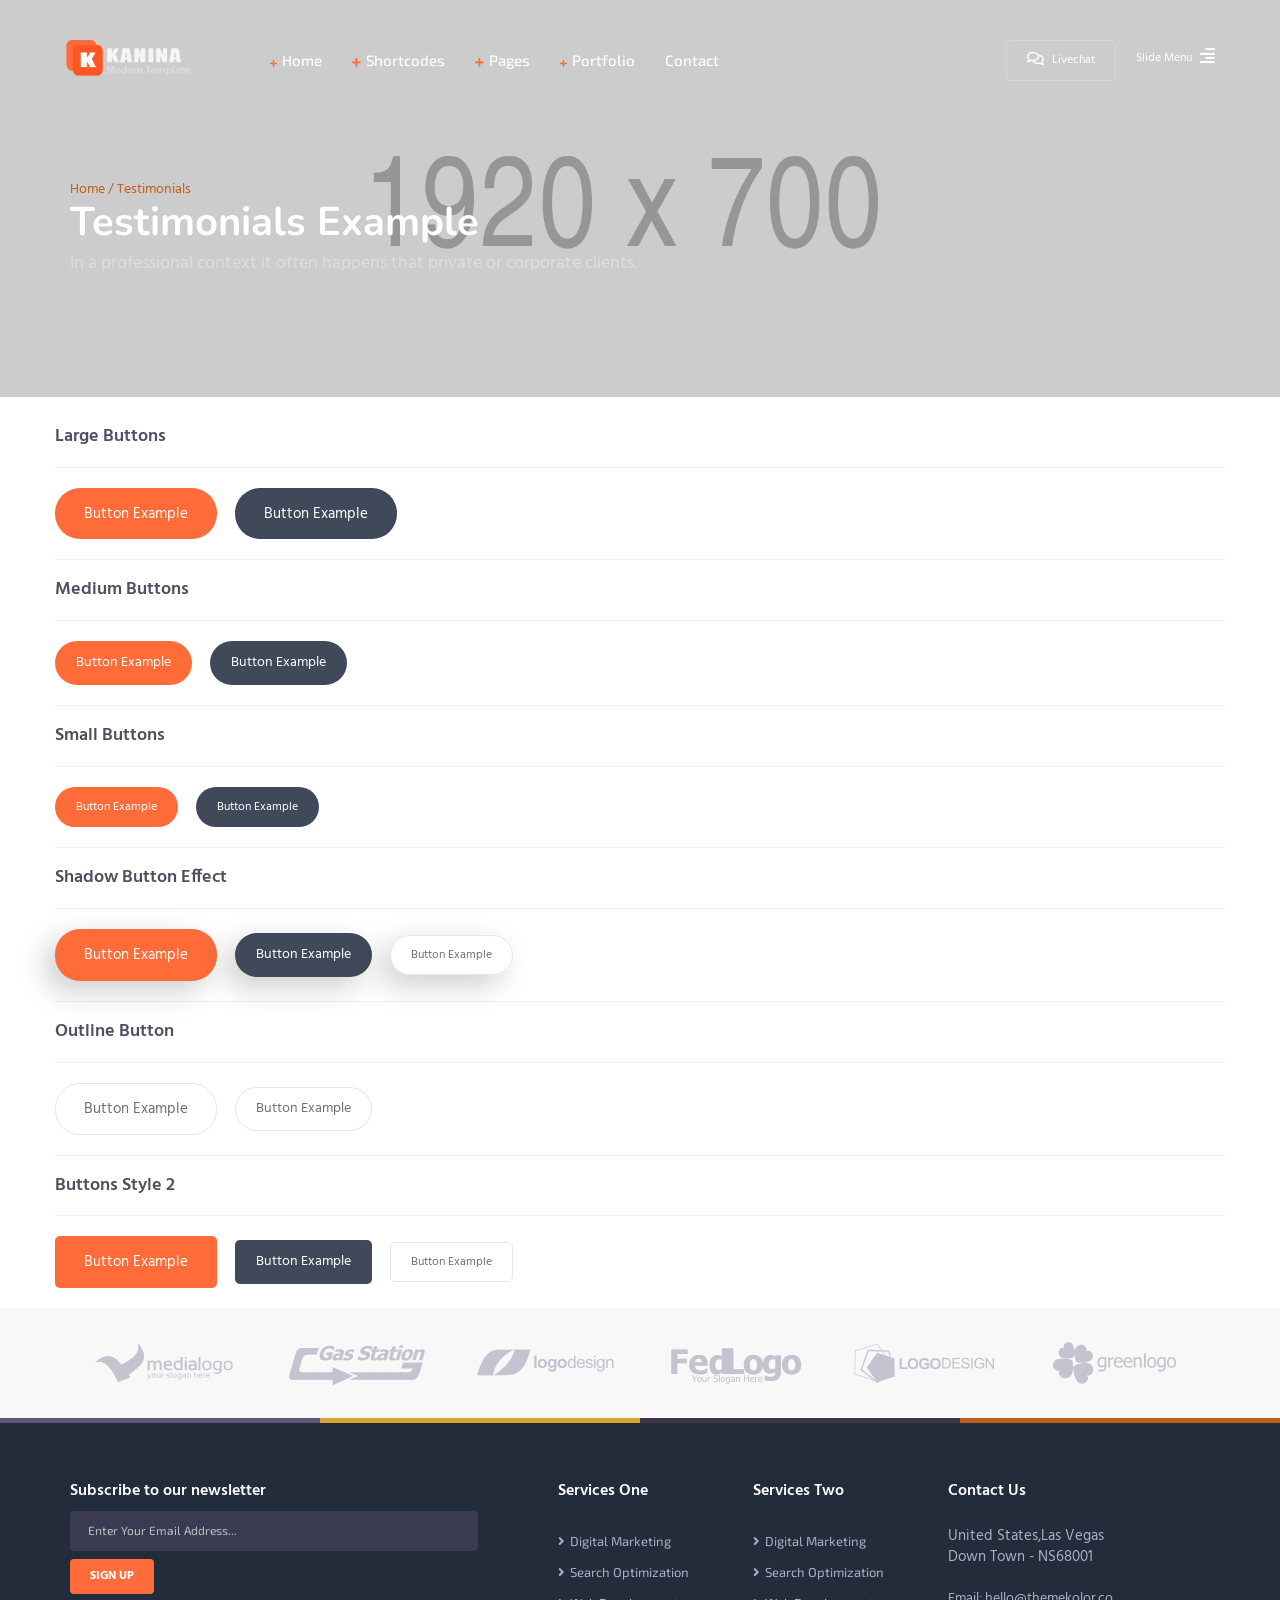
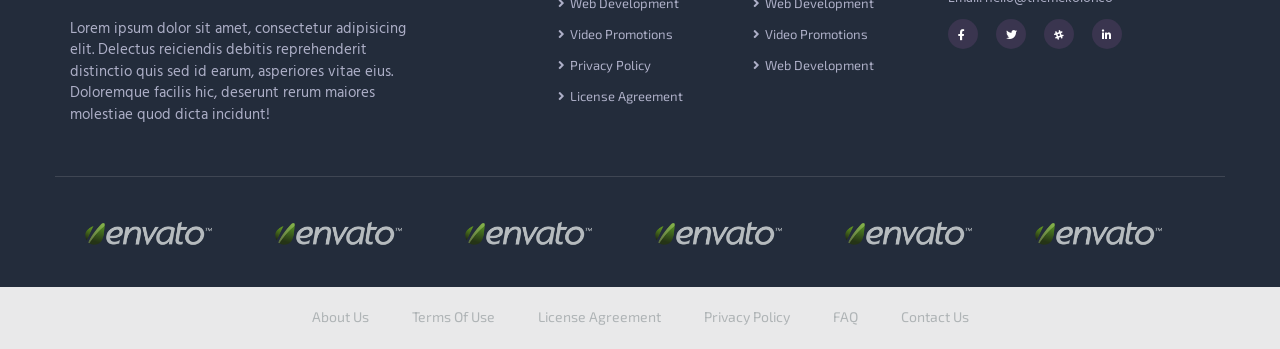
<file: buttons.html>
<!DOCTYPE HTML>
<html class="no-js" lang="en">

<head>
    <meta charset="utf-8">
    <meta http-equiv="X-UA-Compatible" content="IE=edge">
    <meta name="viewport" content="width=device-width, initial-scale=1.0">
    <meta name="description" content="">
    <meta name="keywords" content="">

    <title>Kanina - Multipurpose Business And Digital Agency HTML5 Template</title>

    <!-- CSS Style -->
    <link href="style/other/bootstrap.min.css" rel="stylesheet">
    <link href="style/other/animate.css" rel="stylesheet">
    <link href="https://use.fontawesome.com/releases/v5.0.6/css/all.css" rel="stylesheet">
    <link href="style/other/magnific-popup.css" rel="stylesheet">
    <link href="style/other/preload.css" rel="stylesheet">
    <link href="style/other/aos.css" rel="stylesheet">
    <!-- main css files -->
    <link href="style/navbar.css" rel="stylesheet">
    <link href="style/style.css" rel="stylesheet">
    <link href="style/responsive.css" rel="stylesheet">
    <!-- favicon -->
    <link rel="shortcut icon" href="favicon.ico" type="image/x-icon">
    <link rel="icon" href="favicon.ico" type="image/x-icon">
</head>

<body>

    <!-- Preloader -->
    <div id="preloader">
        <div id="status"></div>
    </div>
    <!-- Preloader -->

    <!-- Start Navigation -->
    <nav class="navbar navbar-default navbar-fixed navbar-transparent white bootsnav">
        <div class="container-fluid">
            <!-- Start Header Navigation -->
            <div class="navbar-header">
                <button type="button" class="navbar-toggle" data-toggle="collapse" data-target="#navbar-menu">
                    <i class="fa fa-bars"></i>
                </button>
                <a class="navbar-brand" href="#brand">
                    <img src="images/brand/logo-white.png" class="logo logo-display" alt="">
                    <img src="images/brand/logo-black.png" class="logo logo-scrolled" alt="">
                </a>
            </div>
            <!-- End Header Navigation -->
            <!-- Start Atribute Navigation -->
            <div class="attr-nav">
                <ul>
                    <li class="button">
                        <a href="#" class="button btn btn-md btn-default btn-outline-dark radius5">
                            <i class="far fa-comments fa-lg"></i>Livechat</a>
                    </li>
                    <li class="side-menu">
                        <a href="#">
                           Slide Menu<i class="fa fa-align-right fa-lg"></i>
                        </a>
                    </li>
                </ul>
            </div>
            <!-- End Atribute Navigation -->

            <!-- Collect the nav links, forms, and other content for toggling -->
            <div class="collapse navbar-collapse" id="navbar-menu">
                <ul class="nav navbar-nav navbar-left" data-in="slideInUp" data-out="slideOutUp">
             <li class="dropdown">
                        <a href="#" class="submenu dropdown-toggle" data-toggle="dropdown">Home</a>
                        <ul class="dropdown-menu">
                                <li>
                                    <a href="index-slider-corporate.html">Corporate with Slider</a>
                                </li>
                                <li>
                                    <a href="index-business.html">Business Full Page</a>
                                </li>
                                <li>
                                    <a href="index.html">Creative Agency</a>
                                </li>
                                <li>
                                    <a href="index-creative-2.html">Creative Style 2</a>
                                </li>
                                <li>
                                    <a href="index-creative-3.html">Creative Style 3</a>
                                </li>
                            </ul>
                    </li>
                    <li class="dropdown megamenu-fw">
                        <a href="#" class="dropdown-toggle" data-toggle="dropdown">Shortcodes
                        </a>
                        <ul class="dropdown-menu megamenu-content move-left" role="menu">
                            <li>
                                <div class="row">
                                    <!-- end col-3 -->
                                    <div class="col-menu col-md-3">
                                        <h6 class="title">Elements</h6>
                                        <div class="content">
                                            <ul class="menu-col">
                                                <li>
                                                    <a href="accordions.html">Accordions</a>
                                                </li>
                                                <li>
                                                    <a href="stats.html">Animation Stats</a>
                                                </li>
                                                <li>
                                                    <a href="buttons.html">Buttons</a>
                                                </li>
                                                <li>
                                                    <a href="boxes.html">Box Containers</a>
                                                </li>
                                                <li>

                                                    <a href="bg-image.html">Background Images</a>
                                                </li>
                                                <li>

                                                    <a href="call-action.html">Call to Action</a>
                                                </li>
                                            </ul>
                                        </div>
                                    </div>
                                    <!-- end col-3 -->
                                    <div class="col-menu col-md-3">
                                        <h6 class="title">Elements</h6>
                                        <div class="content">
                                            <ul class="menu-col">
                                                <li>

                                                    <a href="colors.html">Color Palette</a>
                                                </li>
                                                <li>
                                                    <a href="navs.html">Navgiation/Menu</a>

                                                </li>
                                                <li>
                                                    <a href="headers.html">Page Headers</a>
                                                </li>
                                                <li>
                                                    <a href="layouts.html">Other Layouts</a>

                                                </li>
                                                <li>
                                                    <a href="partners.html">Partners</a>
                                                </li>
                                                <li>
                                                    <a href="projects.html">Project Example</a>

                                                </li>
                                            </ul>
                                        </div>
                                    </div>
                                    <!-- end col-3 -->
                                    <div class="col-menu col-md-3">
                                        <h6 class="title">Elements</h6>
                                        <div class="content">
                                            <ul class="menu-col">
                                                <li>

                                                    <a href="projects.html">Project Example</a>
                                                </li>
                                                <li>
                                                    <a href="pricing-tables.html">Pricing Tables</a>

                                                </li>
                                                <li>
                                                    <a href="timeline.html">Timeline</a>
                                                </li>
                                                <li>
                                                    <a href="tabs.html">Tabs</a>
                                                </li>
                                                <li>
                                                    <a href="text-columns.html">Text Columns</a>
                                                </li>
                                                <li>
                                                    <a href="text-layouts.html">Text Layouts</a>
                                                </li>
                                            </ul>
                                        </div>
                                    </div>
                                    <div class="col-menu col-md-3 nav-offer">
                                        <h3><span class="red-color">Great</span> Offer</h3>
                                        <p>Get 75% OFF with one year subcription to all services</p>
                                        <div class="buttons">
                                            <a href="#" class="btn button btn-sm btn-red radius25">Read More</a>
                                        </div>
                                    </div>
                                    <!-- end col-3 -->
                                </div>
                                <!-- end row -->
                            </li>
                        </ul>
                    </li>
                    <li class="dropdown">
                        <a href="#" class="dropdown-toggle" data-toggle="dropdown">Pages
                        </a>
                        <ul class="dropdown-menu">
                            <li class="dropdown">
                                <a href="#" class="submenu dropdown-toggle" data-toggle="dropdown">Services</a>
                                <ul class="dropdown-menu">
                                    <li>
                                        <a href="services.html">Service Style 1</a>
                                    </li>
                                    <li>
                                        <a href="services-2.html">Service Style 2</a>
                                    </li>
                                </ul>
                            </li>
                            <li class="dropdown">
                                <a href="#" class="submenu dropdown-toggle" data-toggle="dropdown">About Us</a>
                                <ul class="dropdown-menu">
                                    <li>
                                        <a href="about-us.html">About Us Style 1</a>
                                    </li>
                                    <li>
                                        <a href="about-us-2.html">About Us Style 2</a>
                                    </li>
                                </ul>
                            </li>
                            <li class="dropdown">
                                <a href="#" class="submenu dropdown-toggle" data-toggle="dropdown">Portfolio</a>
                                <ul class="dropdown-menu">
                                    <li>
                                        <a href="portofolio.html">Portfolio Gallery</a>
                                    </li>
                                    <li>
                                        <a href="portofolio-one-project.html">Portfolio One Project</a>
                                    </li>
                                </ul>
                            </li>
                            <li class="dropdown">
                                <a href="#" class="submenu dropdown-toggle" data-toggle="dropdown">Contact</a>
                                <ul class="dropdown-menu">
                                    <li>
                                        <a href="contact-us.html">Contact Style One</a>
                                    </li>
                                    <li>
                                        <a href="contact-us-2.html">Contact Style Two</a>
                                    </li>
                                </ul>
                            </li>
                            <li>
                                <a href="testimonials.html">Testimonials</a>
                            </li>
                            <li>
                                <a href="team.html">Team Members</a>
                            </li>
                                                        <li>
                                <a href="timeline.html">Timeline</a>
                            </li>
                            <li>
                                <a href="error-404.html">Error 404</a>
                            </li>
                        </ul>
                    </li>
                    <li class="dropdown">
                        <a href="#" class="submenu dropdown-toggle" data-toggle="dropdown">Portfolio</a>
                        <ul class="dropdown-menu">
                            <li>
                                <a href="portofolio.html">Portfolio Gallery</a>
                            </li>
                            <li>
                                <a href="portofolio-one-project.html">Portfolio One Project</a>
                            </li>
                        </ul>
                    </li>
                    <li>
                        <a href="contact-us.html">Contact</a>
                    </li>
                </ul>
            </div>
            <!-- /.navbar-collapse -->
        </div>

        <!-- Start Side Menu -->
        <div class="side">
            <a href="#" class="close-side">
                <i class="fa fa-times"></i>
            </a>
            <div class="widget">
                <h6 class="title">About Kanina</h6>
                <p>Lorem ipsum dolor sit amet, consectetur adipisicing elit. Neque ex molestiae molestias voluptatum dignissimos sint porro eveniet cupiditate autem saepe, obcaecati error numquam possimus vel omnis consequatur et. Officiis, quo.</p>
            </div>
            <div class="widget">
                <h6 class="title">Contact Us</h6>
                <ul class="link">
                    <li>
                        <a href="#">Send a ticket</a>
                    </li>
                    <li>
                        <a href="#">LiveChat</a>
                    </li>
                    <li>
                        <a href="#">Get Directions</a>
                    </li>
                    <li>
                        <a href="mailto:hello@youremail.com">Email : hello@youremail.com</a>
                    </li>
                </ul>
            </div>
        </div>
        <!-- End Side Menu -->
    </nav>
    <!-- End Navigation -->


    <!-- header 1 -->
    <div class="header1 elements">
        <div class="container">
            <div class="row">
                <div class="col-sm-8">
                    <div class="text-container text-left">
                        <a href="index.html">Home / </a>
                        <a href="#"> Testimonials</a>
                        <h2>Testimonials Example</h2>
                        <p>In a professional context it often happens that private or corporate clients.</p>
                    </div>
                </div>
            </div>
        </div>
    </div>
    <!-- header 1 end -->

    <div class="container elements-padding">
        <h4>Large Buttons</h4>
        <hr>
        <a href="#" class="btn button btn-lg btn-red radius25 btn-margin-right">Button Example</a>
        <a href="#" class="btn button btn-lg btn-dark radius25">Button Example</a>
        <hr>
        <h4>Medium Buttons</h4>
        <hr>
        <a href="#" class="btn button btn-md btn-red radius25 btn-margin-right">Button Example</a>
        <a href="#" class="btn button btn-md btn-dark radius25">Button Example</a>
        <hr>
        <h4>Small Buttons</h4>
        <hr>
        <a href="#" class="btn button btn-sm btn-red radius25 btn-margin-right">Button Example</a>
        <a href="#" class="btn button btn-sm btn-dark radius25">Button Example</a>
        <hr>
        <h4>Shadow Button Effect</h4>
        <hr>
        <a href="#" class="btn button btn-lg btn-red radius25 btn-margin-right btn-shadow">Button Example</a>
        <a href="#" class="btn button btn-md btn-dark radius25 btn-shadow btn-margin-right">Button Example</a>
               <a href="#" class="btn button btn-sm btn-outline-dark radius25 btn-shadow">Button Example</a>
                <hr>
        <h4>Outline Button</h4>
        <hr>
        <a href="#" class="btn button btn-lg btn-outline-dark radius25 btn-margin-right">Button Example</a>
        <a href="#" class="btn button btn-md btn-outline-dark radius25 btn-margin-right">Button Example</a>
                        <hr>
        <h4>Buttons Style 2</h4>
        <hr>
        <a href="#" class="btn button btn-lg btn-red radius5 btn-margin-right">Button Example</a>
        <a href="#" class="btn button btn-md btn-dark radius5 btn-margin-right">Button Example</a>
               <a href="#" class="btn button btn-sm btn-outline-dark radius5">Button Example</a>
    </div>

    <!-- partners -->
    <div class="partners">
        <div class="container">
            <div class="images">
                <div class="col-sm-2 col-xs-4" data-aos="fade-right">
                    <img src="images/png/partner1.png" class="img-responsive" alt="">
                </div>
                <div class="col-sm-2 col-xs-4" data-aos="fade-right" data-aos-delay="100">
                    <img src="images/png/partner2.png" class="img-responsive" alt="">
                </div>
                <div class="col-sm-2 col-xs-4" data-aos="fade-right" data-aos-delay="200">
                    <img src="images/png/partner3.png" class="img-responsive" alt="">
                </div>
                <div class="col-sm-2 col-xs-4" data-aos="fade-right" data-aos-delay="300">
                    <img src="images/png/partner4.png" class="img-responsive" alt="">
                </div>
                <div class="col-sm-2 col-xs-4" data-aos="fade-right" data-aos-delay="400">
                    <img src="images/png/partner5.png" class="img-responsive" alt="">
                </div>
                <div class="col-sm-2 col-xs-4" data-aos="fade-right" data-aos-delay="500">
                    <img src="images/png/partner6.png" class="img-responsive" alt="">
                </div>
            </div>
        </div>
    </div>
    <!-- partners -->

    <!-- footer style 1 -->
    <!-- colors -->
    <div class="colors">
        <div class="no-padding container-fluid">
            <span class="col-sm-3 col-xs-3 color1"></span>
            <span class="col-sm-3 col-xs-3 color3"></span>
            <span class="col-sm-3 col-xs-3 color2"></span>
            <span class="col-sm-3 col-xs-3 color4"></span>
        </div>
    </div>
    <!--   colors -->
    <footer class="footer-1">
        <div class="container">
            <div class="row">
                <div class="footer-container">
                    <div class="col-sm-5">
                        <div class="text-container" data-aos="fade-right">
                            <div class="newsletter">
                                <h4>Subscribe to our newsletter</h4>
                                <input type="text" id="mc_email1" class="field-input" name="mc_email" placeholder=" Enter Your Email Address...">
                                <input class="subscribe-btn bgcolor" id="btn_newsletter_1" type="submit" value="Sign Up">
                            </div>
                            <br>
                            <div class="text-container">
                                <p>Lorem ipsum dolor sit amet, consectetur adipisicing elit. Delectus reiciendis debitis reprehenderit distinctio quis sed id earum, asperiores vitae eius. Doloremque facilis hic, deserunt rerum maiores molestiae quod dicta incidunt!</p>
                            </div>
                        </div>
                    </div>
                    <div class="col-sm-2" data-aos="fade-right" data-aos-delay="50">
                        <div class="footer-title">
                            <h4>Services One</h4>
                        </div>
                        <div class="footer-list">
                            <ul>
                                <li>
                                    <a href="#">Digital Marketing</a>
                                </li>
                                <li>
                                    <a href="#">Search Optimization</a>
                                </li>
                                <li>
                                    <a href="#">Web Development</a>
                                </li>
                                <li>
                                    <a href="#">Video Promotions</a>
                                </li>
                                <li>
                                    <a href="#">Privacy Policy</a>
                                </li>
                                <li>
                                    <a href="#">License Agreement</a>
                                </li>
                            </ul>
                        </div>
                    </div>
                    <div class="col-sm-2" data-aos="fade-right" data-aos-delay="100">
                        <div class="footer-title">
                            <h4>Services Two</h4>
                        </div>
                        <div class="footer-list">
                            <ul>
                                <li>
                                    <a href="#">Digital Marketing</a>
                                </li>
                                <li>
                                    <a href="#">Search Optimization</a>
                                </li>
                                <li>
                                    <a href="#">Web Development</a>
                                </li>
                                <li>
                                    <a href="#">Video Promotions</a>
                                </li>
                                <li>
                                    <a href="#">Web Development</a>
                                </li>
                            </ul>
                        </div>
                    </div>
                    <div class="col-sm-3 contacts" data-aos="fade-right" data-aos-delay="150">
                        <div class="footer-title">
                            <h4>Contact Us</h4>
                        </div>
                        <p>United States,Las Vegas</p>
                        <p>Down Town - NS68001</p>
                        <br>
                        <a href="mailto:hello@themekolor.co">Email: hello@themekolor.co</a>
                        <div class="social-links">
                            <a href="#">
                                <i class="fab fa-facebook-f fa-md"></i>
                            </a>
                            <a href="#">
                                <i class="fab fa-twitter fa-md"></i>
                            </a>
                            <a href="#">
                                <i class="fab fa-slack-hash fa-md"></i>
                            </a>
                            <a href="#">
                                <i class="fab fa-linkedin-in fa-md"></i>
                            </a>
                        </div>
                    </div>
                </div>
                <div class="container footer-img">
                    <div class="col-md-2 col-sm-4 col-xs-6" data-aos="fade-right">
                        <img src="images/png/envato.png" class="img-responsive" alt="">
                    </div>
                    <div class="col-md-2 col-sm-4 col-xs-6" data-aos="fade-right" data-aos-delay="50">
                        <img src="images/png/envato.png" class="img-responsive" alt="">
                    </div>
                    <div class="col-md-2 col-sm-4 col-xs-6" data-aos="fade-right" data-aos-delay="100">
                        <img src="images/png/envato.png" class="img-responsive" alt="">
                    </div>
                    <div class="col-md-2 col-sm-4 col-xs-6" data-aos="fade-right" data-aos-delay="150">
                        <img src="images/png/envato.png" class="img-responsive" alt="">
                    </div>
                    <div class="col-md-2 col-sm-4 col-xs-6" data-aos="fade-right" data-aos-delay="200">
                        <img src="images/png/envato.png" class="img-responsive" alt="">
                    </div>
                    <div class="col-md-2 col-sm-4 col-xs-6" data-aos="fade-right" data-aos-delay="250">
                        <img src="images/png/envato.png" class="img-responsive" alt="">
                    </div>
                </div>
            </div>
        </div>
    </footer>
    <!-- footer style 1 -->

    <!-- under footer -->
    <div class="under-footer">
        <div class="container">
            <div class="text-container">
                <ul>
                    <li>
                        <a href="#">About Us</a>
                    </li>
                    <li>
                        <a href="#">Terms Of Use</a>
                    </li>
                    <li>
                        <a href="#">License Agreement</a>
                    </li>
                    <li>
                        <a href="#">Privacy Policy</a>
                    </li>
                    <li>
                        <a href="#">FAQ</a>
                    </li>
                    <li>
                        <a href="#">Contact Us</a>
                    </li>
                </ul>
            </div>
        </div>
    </div>
    <!-- under footer -->

    <!-- START JAVASCRIPT -->
    <script src="javascript/jquery.js"></script>
    <script src="javascript/validator.js"></script>
    <script src="javascript/jquery.mixitup.min.js"></script>
    <script src="javascript/aos.js"></script>
    <script src="javascript/jquery.waypoints.min.js"></script>
    <script src="javascript/jquery.counterup.js"></script>
    <script src="javascript/jquery.magnific-popup.js"></script>
    <script src="javascript/navbar.js"></script>
    <script src="javascript/bootstrap.min.js"></script>
    <script src="javascript/main.js"></script>
    <!-- JAVASCRIPT END -->
    
</body>

</html>
</file>
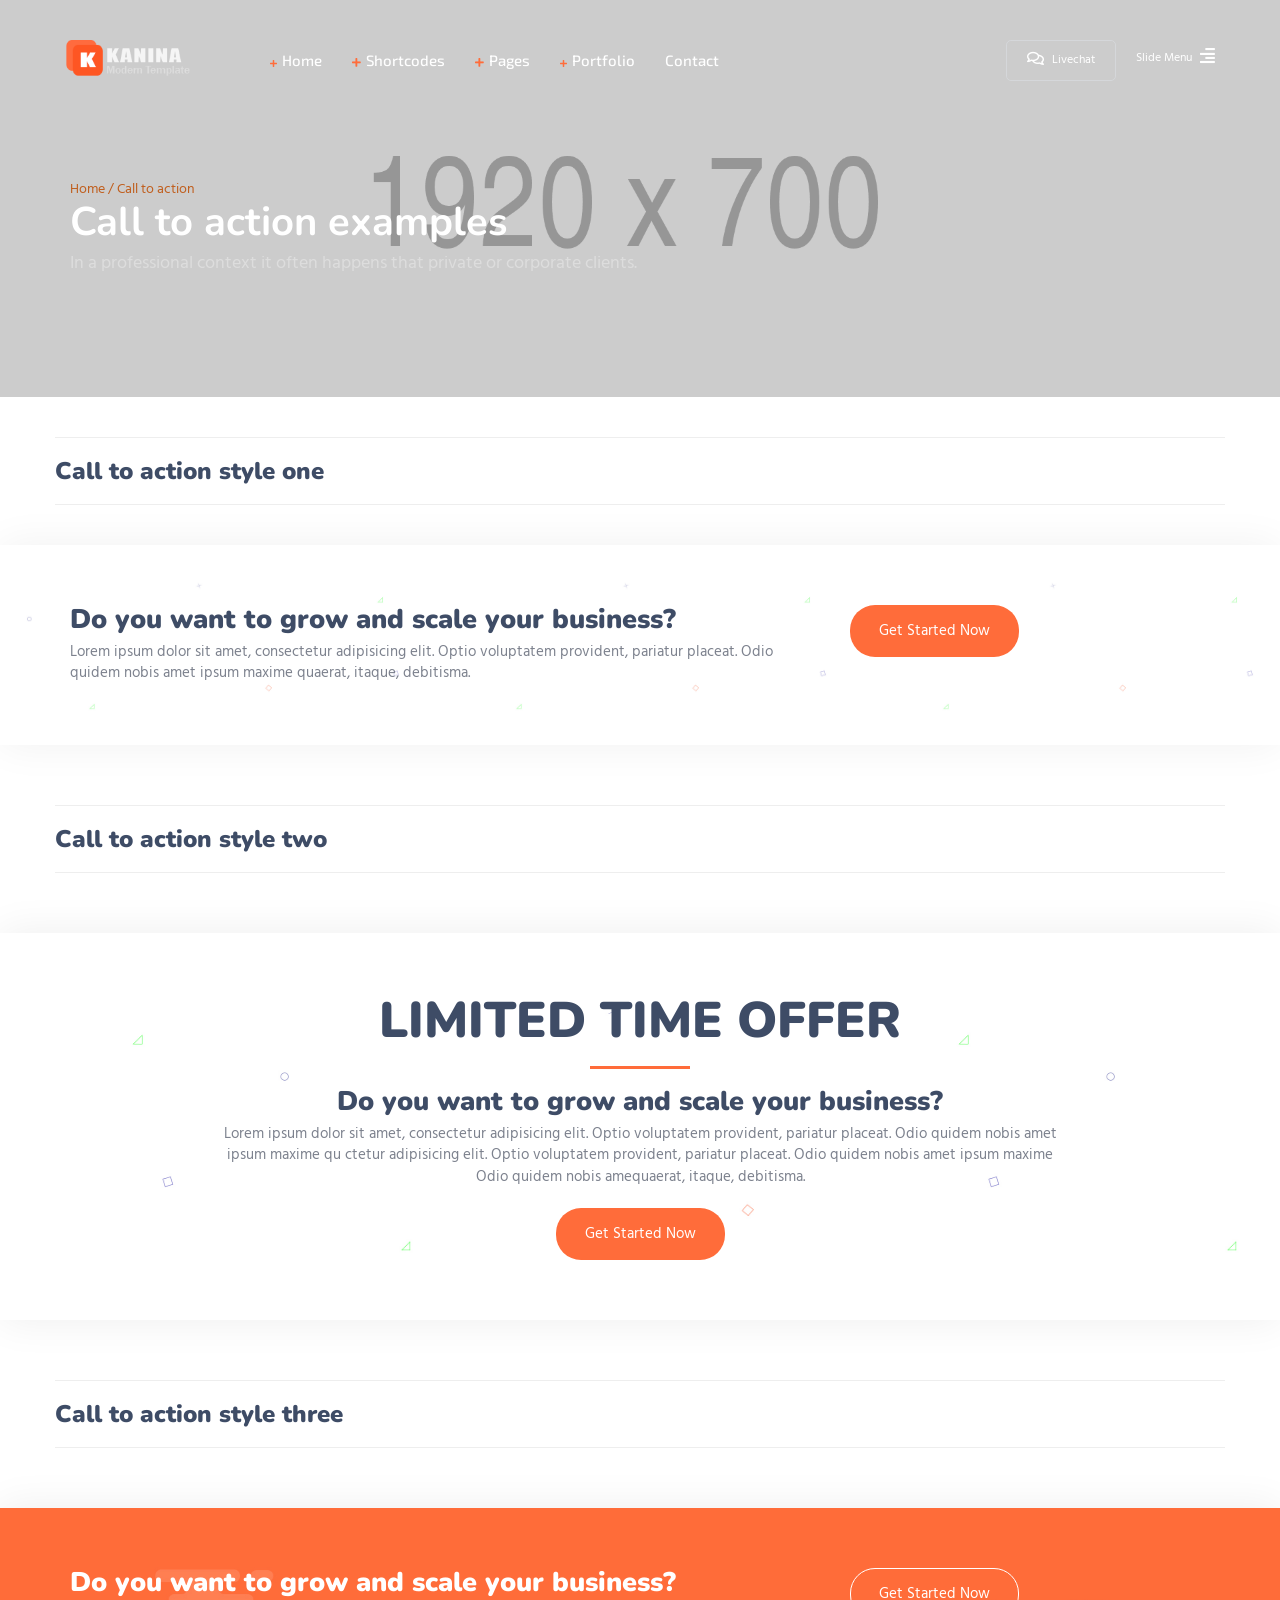
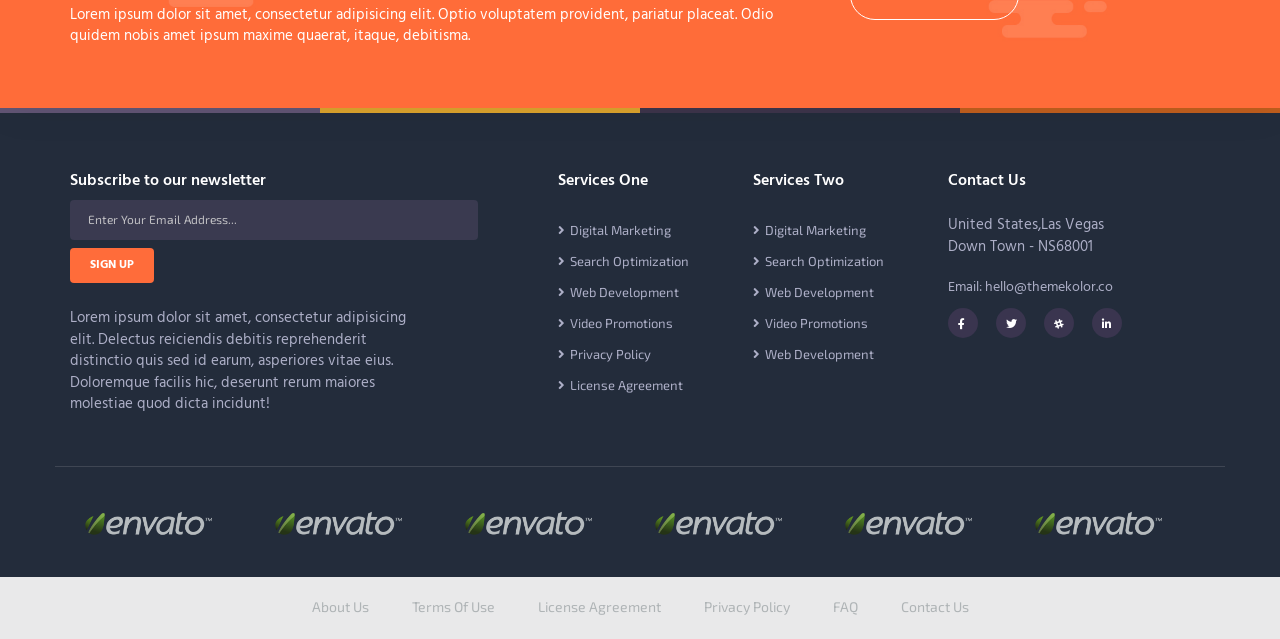
<file: call-action.html>
<!DOCTYPE HTML>
<html class="no-js" lang="en">

<head>
    <meta charset="utf-8">
    <meta http-equiv="X-UA-Compatible" content="IE=edge">
    <meta name="viewport" content="width=device-width, initial-scale=1.0">
    <meta name="description" content="">
    <meta name="keywords" content="">

    <title>Kanina - Multipurpose Business And Digital Agency HTML5 Template</title>

    <!-- CSS Style -->
    <link href="style/other/bootstrap.min.css" rel="stylesheet">
    <link href="style/other/animate.css" rel="stylesheet">
    <link href="https://use.fontawesome.com/releases/v5.0.6/css/all.css" rel="stylesheet">
    <link href="style/other/magnific-popup.css" rel="stylesheet">
    <link href="style/other/preload.css" rel="stylesheet">
    <link href="style/other/aos.css" rel="stylesheet">
    <!-- main css files -->
    <link href="style/navbar.css" rel="stylesheet">
    <link href="style/style.css" rel="stylesheet">
    <link href="style/responsive.css" rel="stylesheet">
    <!-- favicon -->
    <link rel="shortcut icon" href="favicon.ico" type="image/x-icon">
    <link rel="icon" href="favicon.ico" type="image/x-icon">
</head>

<body>

    <!-- Preloader -->
    <div id="preloader">
        <div id="status"></div>
    </div>
    <!-- Preloader -->

    <!-- Start Navigation -->
    <nav class="navbar navbar-default navbar-fixed navbar-transparent white bootsnav">
        <div class="container-fluid">
            <!-- Start Header Navigation -->
            <div class="navbar-header">
                <button type="button" class="navbar-toggle" data-toggle="collapse" data-target="#navbar-menu">
                    <i class="fa fa-bars"></i>
                </button>
                <a class="navbar-brand" href="#brand">
                    <img src="images/brand/logo-white.png" class="logo logo-display" alt="">
                    <img src="images/brand/logo-black.png" class="logo logo-scrolled" alt="">
                </a>
            </div>
            <!-- End Header Navigation -->
            <!-- Start Atribute Navigation -->
            <div class="attr-nav">
                <ul>
                    <li class="button">
                        <a href="#" class="button btn btn-md btn-default btn-outline-dark radius5">
                            <i class="far fa-comments fa-lg"></i>Livechat</a>
                    </li>
                    <li class="side-menu">
                        <a href="#">
                           Slide Menu<i class="fa fa-align-right fa-lg"></i>
                        </a>
                    </li>
                </ul>
            </div>
            <!-- End Atribute Navigation -->

            <!-- Collect the nav links, forms, and other content for toggling -->
            <div class="collapse navbar-collapse" id="navbar-menu">
                <ul class="nav navbar-nav navbar-left" data-in="slideInUp" data-out="slideOutUp">
  <li class="dropdown">
                        <a href="#" class="submenu dropdown-toggle" data-toggle="dropdown">Home</a>
                        <ul class="dropdown-menu">
                                <li>
                                    <a href="index-slider-corporate.html">Corporate with Slider</a>
                                </li>
                                <li>
                                    <a href="index-business.html">Business Full Page</a>
                                </li>
                                <li>
                                    <a href="index.html">Creative Agency</a>
                                </li>
                                <li>
                                    <a href="index-creative-2.html">Creative Style 2</a>
                                </li>
                                <li>
                                    <a href="index-creative-3.html">Creative Style 3</a>
                                </li>
                            </ul>
                    </li>
                    <li class="dropdown megamenu-fw">
                        <a href="#" class="dropdown-toggle" data-toggle="dropdown">Shortcodes
                        </a>
                        <ul class="dropdown-menu megamenu-content move-left" role="menu">
                            <li>
                                <div class="row">
                                    <!-- end col-3 -->
                                    <div class="col-menu col-md-3">
                                        <h6 class="title">Elements</h6>
                                        <div class="content">
                                            <ul class="menu-col">
                                                <li>
                                                    <a href="accordions.html">Accordions</a>
                                                </li>
                                                <li>
                                                    <a href="stats.html">Animation Stats</a>
                                                </li>
                                                <li>
                                                    <a href="buttons.html">Buttons</a>
                                                </li>
                                                <li>
                                                    <a href="boxes.html">Box Containers</a>
                                                </li>
                                                <li>

                                                    <a href="bg-image.html">Background Images</a>
                                                </li>
                                                <li>

                                                    <a href="call-action.html">Call to Action</a>
                                                </li>
                                            </ul>
                                        </div>
                                    </div>
                                    <!-- end col-3 -->
                                    <div class="col-menu col-md-3">
                                        <h6 class="title">Elements</h6>
                                        <div class="content">
                                            <ul class="menu-col">
                                                <li>

                                                    <a href="colors.html">Color Palette</a>
                                                </li>
                                                <li>
                                                    <a href="navs.html">Navgiation/Menu</a>

                                                </li>
                                                <li>
                                                    <a href="headers.html">Page Headers</a>
                                                </li>
                                                <li>
                                                    <a href="layouts.html">Other Layouts</a>

                                                </li>
                                                <li>
                                                    <a href="partners.html">Partners</a>
                                                </li>
                                                <li>
                                                    <a href="projects.html">Project Example</a>

                                                </li>
                                            </ul>
                                        </div>
                                    </div>
                                    <!-- end col-3 -->
                                    <div class="col-menu col-md-3">
                                        <h6 class="title">Elements</h6>
                                        <div class="content">
                                            <ul class="menu-col">
                                                <li>

                                                    <a href="projects.html">Project Example</a>
                                                </li>
                                                <li>
                                                    <a href="pricing-tables.html">Pricing Tables</a>

                                                </li>
                                                <li>
                                                    <a href="timeline.html">Timeline</a>
                                                </li>
                                                <li>
                                                    <a href="tabs.html">Tabs</a>
                                                </li>
                                                <li>
                                                    <a href="text-columns.html">Text Columns</a>
                                                </li>
                                                <li>
                                                    <a href="text-layouts.html">Text Layouts</a>
                                                </li>
                                            </ul>
                                        </div>
                                    </div>
                                    <div class="col-menu col-md-3 nav-offer">
                                        <h3><span class="red-color">Great</span> Offer</h3>
                                        <p>Get 75% OFF with one year subcription to all services</p>
                                        <div class="buttons">
                                            <a href="#" class="btn button btn-sm btn-red radius25">Read More</a>
                                        </div>
                                    </div>
                                    <!-- end col-3 -->
                                </div>
                                <!-- end row -->
                            </li>
                        </ul>
                    </li>
                    <li class="dropdown">
                        <a href="#" class="dropdown-toggle" data-toggle="dropdown">Pages
                        </a>
                        <ul class="dropdown-menu">
                            <li class="dropdown">
                                <a href="#" class="submenu dropdown-toggle" data-toggle="dropdown">Services</a>
                                <ul class="dropdown-menu">
                                    <li>
                                        <a href="services.html">Service Style 1</a>
                                    </li>
                                    <li>
                                        <a href="services-2.html">Service Style 2</a>
                                    </li>
                                </ul>
                            </li>
                            <li class="dropdown">
                                <a href="#" class="submenu dropdown-toggle" data-toggle="dropdown">About Us</a>
                                <ul class="dropdown-menu">
                                    <li>
                                        <a href="about-us.html">About Us Style 1</a>
                                    </li>
                                    <li>
                                        <a href="about-us-2.html">About Us Style 2</a>
                                    </li>
                                </ul>
                            </li>
                            <li class="dropdown">
                                <a href="#" class="submenu dropdown-toggle" data-toggle="dropdown">Portfolio</a>
                                <ul class="dropdown-menu">
                                    <li>
                                        <a href="portofolio.html">Portfolio Gallery</a>
                                    </li>
                                    <li>
                                        <a href="portofolio-one-project.html">Portfolio One Project</a>
                                    </li>
                                </ul>
                            </li>
                            <li class="dropdown">
                                <a href="#" class="submenu dropdown-toggle" data-toggle="dropdown">Contact</a>
                                <ul class="dropdown-menu">
                                    <li>
                                        <a href="contact-us.html">Contact Style One</a>
                                    </li>
                                    <li>
                                        <a href="contact-us-2.html">Contact Style Two</a>
                                    </li>
                                </ul>
                            </li>
                            <li>
                                <a href="testimonials.html">Testimonials</a>
                            </li>
                            <li>
                                <a href="team.html">Team Members</a>
                            </li>
                                                        <li>
                                <a href="timeline.html">Timeline</a>
                            </li>
                            <li>
                                <a href="error-404.html">Error 404</a>
                            </li>
                        </ul>
                    </li>
                    <li class="dropdown">
                        <a href="#" class="submenu dropdown-toggle" data-toggle="dropdown">Portfolio</a>
                        <ul class="dropdown-menu">
                            <li>
                                <a href="portofolio.html">Portfolio Gallery</a>
                            </li>
                            <li>
                                <a href="portofolio-one-project.html">Portfolio One Project</a>
                            </li>
                        </ul>
                    </li>
                    <li>
                        <a href="contact-us.html">Contact</a>
                    </li>
                </ul>
            </div>
            <!-- /.navbar-collapse -->
        </div>

        <!-- Start Side Menu -->
        <div class="side">
            <a href="#" class="close-side">
                <i class="fa fa-times"></i>
            </a>
            <div class="widget">
                <h6 class="title">About Kanina</h6>
                <p>Lorem ipsum dolor sit amet, consectetur adipisicing elit. Neque ex molestiae molestias voluptatum dignissimos sint porro eveniet cupiditate autem saepe, obcaecati error numquam possimus vel omnis consequatur et. Officiis, quo.</p>
            </div>
            <div class="widget">
                <h6 class="title">Contact Us</h6>
                <ul class="link">
                    <li>
                        <a href="#">Send a ticket</a>
                    </li>
                    <li>
                        <a href="#">LiveChat</a>
                    </li>
                    <li>
                        <a href="#">Get Directions</a>
                    </li>
                    <li>
                        <a href="mailto:hello@youremail.com">Email : hello@youremail.com</a>
                    </li>
                </ul>
            </div>
        </div>
        <!-- End Side Menu -->
    </nav>
    <!-- End Navigation -->


    <!-- header 1 -->
    <div class="header1 elements">
        <div class="container">
            <div class="row">
                <div class="col-sm-8">
                    <div class="text-container text-left">
                        <a href="index.html">Home / </a>
                        <a href="#"> Call to action</a>
                        <h2>Call to action examples</h2>
                        <p>In a professional context it often happens that private or corporate clients.</p>
                    </div>
                </div>
            </div>
        </div>
    </div>
    <!-- header 1 end -->

      <div class="container elements-padding">
        <hr>
        <h3>Call to action style one</h3>
        <hr>
    </div>

       <!-- call to action -->
    <section class="short-info">
        <div class="container">
            <div class="row">
                <div class="col-sm-8">
                    <div class="text-container" data-aos="zoom-in">
                        <h3>Do you want to grow and scale your business?</h3>
                        <p>Lorem ipsum dolor sit amet, consectetur adipisicing elit. Optio voluptatem provident, pariatur placeat. Odio quidem nobis amet ipsum maxime quaerat, itaque, debitisma.</p>
                    </div>
                </div>
                <div class="col-sm-4">
                    <div class="text-container" data-aos="zoom-in">
                        <a href="#" class="button btn btn-lg btn-red radius25">Get Started Now</a>
                    </div>
                </div>
            </div>
        </div>
    </section>
    <!-- call to action  end -->
<br>
        <div class="container elements-padding">
        <hr>
          <h3>Call to action style two</h3>
        <hr>
    </div>
   <br>
          <!-- call to action -->
    <section class="short-info style2">
        <div class="container">
            <div class="row">
                <div class="col-sm-12">
                    <div class="text-container" data-aos="fade-up">
                       <h2>LIMITED TIME OFFER</h2>
                       <div class="long-line"></div>
                       <div class="padding-text">
                            <h3>Do you want to grow and scale your business?</h3>
                        <p>Lorem ipsum dolor sit amet, consectetur adipisicing elit. Optio voluptatem provident, pariatur placeat. Odio quidem nobis amet ipsum maxime qu ctetur adipisicing elit. Optio voluptatem provident, pariatur placeat. Odio quidem nobis amet ipsum maxime Odio quidem nobis amequaerat, itaque, debitisma.</p>
                       </div>
                    </div>
                </div>
                <div class="col-sm-12">
                    <div class="text-container" data-aos="fade-up">
                       <div class="buttons">
                            <a href="#" class="button btn btn-lg btn-red radius25">Get Started Now</a>
                       </div>
                    </div>
                </div>
            </div>
        </div>
    </section>
    <!-- call to action  end -->

   <br>
        <div class="container elements-padding">
        <hr>
          <h3>Call to action style three</h3>
        <hr>
    </div>
   <br>

          <!-- call to action -->
          <section class="short-info style3">
            <div class="container">
                <div class="row">
                    <div class="col-sm-8">
                        <div class="text-container" data-aos="zoom-in">
                            <h3>Do you want to grow and scale your business?</h3>
                            <p>Lorem ipsum dolor sit amet, consectetur adipisicing elit. Optio voluptatem provident, pariatur placeat. Odio quidem nobis amet ipsum maxime quaerat, itaque, debitisma.</p>
                        </div>
                    </div>
                    <div class="col-sm-4">
                        <div class="text-container" data-aos="zoom-in">
                            <a href="#" class="button btn btn-lg btn-outline-white radius25">Get Started Now</a>
                        </div>
                    </div>
                </div>
            </div>
        </section>
        <!-- call to action  end -->

    <!-- footer style 1 -->
    <!-- colors -->
    <div class="colors">
        <div class="no-padding container-fluid">
            <span class="col-sm-3 col-xs-3 color1"></span>
            <span class="col-sm-3 col-xs-3 color3"></span>
            <span class="col-sm-3 col-xs-3 color2"></span>
            <span class="col-sm-3 col-xs-3 color4"></span>
        </div>
    </div>
    <!--   colors -->
    <footer class="footer-1">
        <div class="container">
            <div class="row">
                <div class="footer-container">
                    <div class="col-sm-5">
                        <div class="text-container" data-aos="fade-right">
                            <div class="newsletter">
                                <h4>Subscribe to our newsletter</h4>
                                <input type="text" id="mc_email1" class="field-input" name="mc_email" placeholder=" Enter Your Email Address...">
                                <input class="subscribe-btn bgcolor" id="btn_newsletter_1" type="submit" value="Sign Up">
                            </div>
                            <br>
                            <div class="text-container">
                                <p>Lorem ipsum dolor sit amet, consectetur adipisicing elit. Delectus reiciendis debitis reprehenderit distinctio quis sed id earum, asperiores vitae eius. Doloremque facilis hic, deserunt rerum maiores molestiae quod dicta incidunt!</p>
                            </div>
                        </div>
                    </div>
                    <div class="col-sm-2" data-aos="fade-right" data-aos-delay="50">
                        <div class="footer-title">
                            <h4>Services One</h4>
                        </div>
                        <div class="footer-list">
                            <ul>
                                <li>
                                    <a href="#">Digital Marketing</a>
                                </li>
                                <li>
                                    <a href="#">Search Optimization</a>
                                </li>
                                <li>
                                    <a href="#">Web Development</a>
                                </li>
                                <li>
                                    <a href="#">Video Promotions</a>
                                </li>
                                <li>
                                    <a href="#">Privacy Policy</a>
                                </li>
                                <li>
                                    <a href="#">License Agreement</a>
                                </li>
                            </ul>
                        </div>
                    </div>
                    <div class="col-sm-2" data-aos="fade-right" data-aos-delay="100">
                        <div class="footer-title">
                            <h4>Services Two</h4>
                        </div>
                        <div class="footer-list">
                            <ul>
                                <li>
                                    <a href="#">Digital Marketing</a>
                                </li>
                                <li>
                                    <a href="#">Search Optimization</a>
                                </li>
                                <li>
                                    <a href="#">Web Development</a>
                                </li>
                                <li>
                                    <a href="#">Video Promotions</a>
                                </li>
                                <li>
                                    <a href="#">Web Development</a>
                                </li>
                            </ul>
                        </div>
                    </div>
                    <div class="col-sm-3 contacts" data-aos="fade-right" data-aos-delay="150">
                        <div class="footer-title">
                            <h4>Contact Us</h4>
                        </div>
                        <p>United States,Las Vegas</p>
                        <p>Down Town - NS68001</p>
                        <br>
                        <a href="mailto:hello@themekolor.co">Email: hello@themekolor.co</a>
                        <div class="social-links">
                            <a href="#">
                                <i class="fab fa-facebook-f fa-md"></i>
                            </a>
                            <a href="#">
                                <i class="fab fa-twitter fa-md"></i>
                            </a>
                            <a href="#">
                                <i class="fab fa-slack-hash fa-md"></i>
                            </a>
                            <a href="#">
                                <i class="fab fa-linkedin-in fa-md"></i>
                            </a>
                        </div>
                    </div>
                </div>
                <div class="container footer-img">
                    <div class="col-md-2 col-sm-4 col-xs-6" data-aos="fade-right">
                        <img src="images/png/envato.png" class="img-responsive" alt="">
                    </div>
                    <div class="col-md-2 col-sm-4 col-xs-6" data-aos="fade-right" data-aos-delay="50">
                        <img src="images/png/envato.png" class="img-responsive" alt="">
                    </div>
                    <div class="col-md-2 col-sm-4 col-xs-6" data-aos="fade-right" data-aos-delay="100">
                        <img src="images/png/envato.png" class="img-responsive" alt="">
                    </div>
                    <div class="col-md-2 col-sm-4 col-xs-6" data-aos="fade-right" data-aos-delay="150">
                        <img src="images/png/envato.png" class="img-responsive" alt="">
                    </div>
                    <div class="col-md-2 col-sm-4 col-xs-6" data-aos="fade-right" data-aos-delay="200">
                        <img src="images/png/envato.png" class="img-responsive" alt="">
                    </div>
                    <div class="col-md-2 col-sm-4 col-xs-6" data-aos="fade-right" data-aos-delay="250">
                        <img src="images/png/envato.png" class="img-responsive" alt="">
                    </div>
                </div>
            </div>
        </div>
    </footer>
    <!-- footer style 1 -->

    <!-- under footer -->
    <div class="under-footer">
        <div class="container">
            <div class="text-container">
                <ul>
                    <li>
                        <a href="#">About Us</a>
                    </li>
                    <li>
                        <a href="#">Terms Of Use</a>
                    </li>
                    <li>
                        <a href="#">License Agreement</a>
                    </li>
                    <li>
                        <a href="#">Privacy Policy</a>
                    </li>
                    <li>
                        <a href="#">FAQ</a>
                    </li>
                    <li>
                        <a href="#">Contact Us</a>
                    </li>
                </ul>
            </div>
        </div>
    </div>
    <!-- under footer -->

    <!-- START JAVASCRIPT -->
    <script src="javascript/jquery.js"></script>
    <script src="javascript/validator.js"></script>
    <script src="javascript/jquery.mixitup.min.js"></script>
    <script src="javascript/aos.js"></script>
    <script src="javascript/jquery.waypoints.min.js"></script>
    <script src="javascript/jquery.counterup.js"></script>
    <script src="javascript/jquery.magnific-popup.js"></script>
    <script src="javascript/navbar.js"></script>
    <script src="javascript/bootstrap.min.js"></script>
    <script src="javascript/main.js"></script>
    <!-- JAVASCRIPT END -->

</body>

</html>
</file>
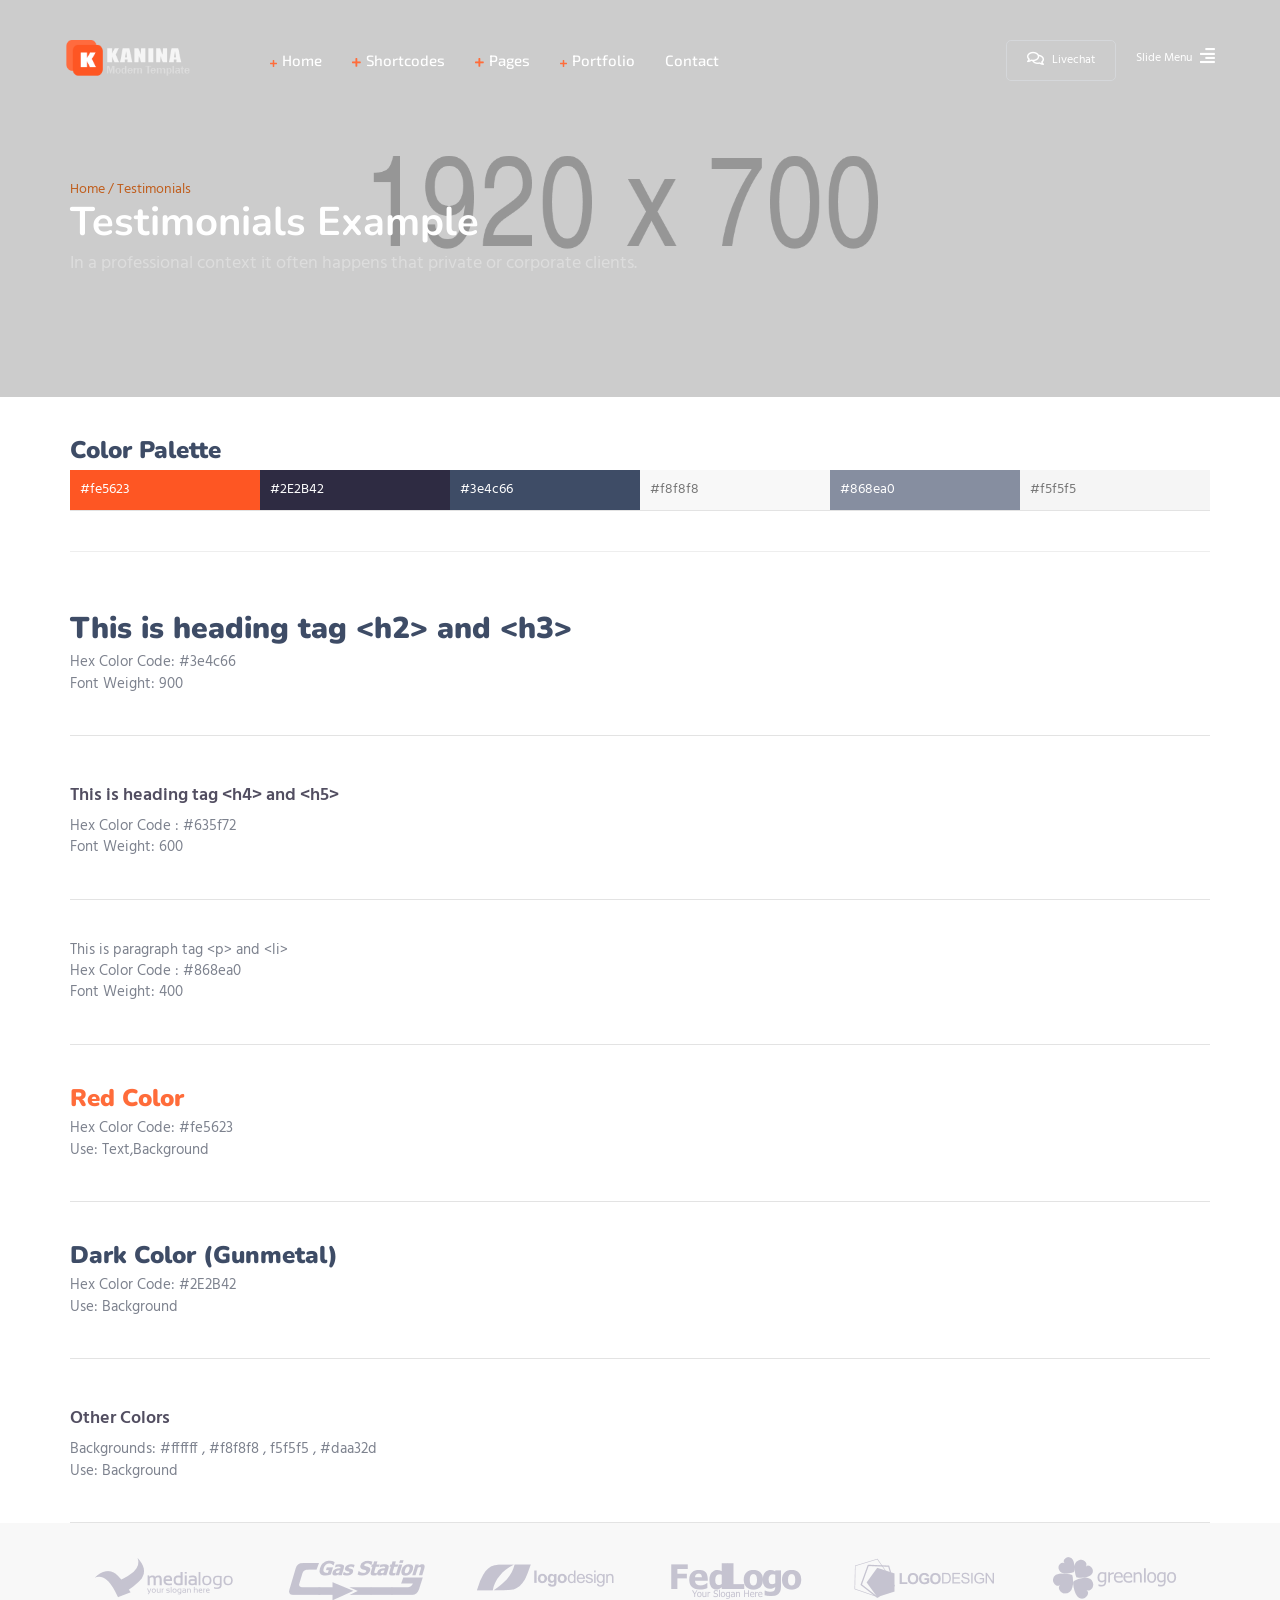
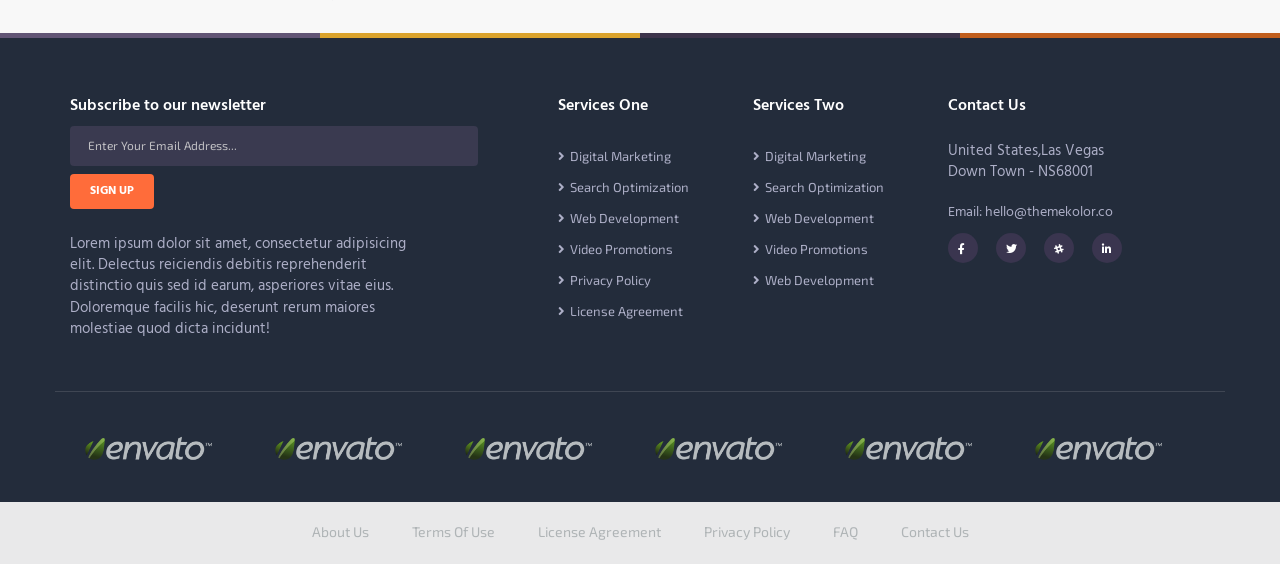
<file: colors.html>
<!DOCTYPE HTML>
<html class="no-js" lang="en">

<head>
    <meta charset="utf-8">
    <meta http-equiv="X-UA-Compatible" content="IE=edge">
    <meta name="viewport" content="width=device-width, initial-scale=1.0">
    <meta name="description" content="">
    <meta name="keywords" content="">

    <title>Kanina - Multipurpose Business And Digital Agency HTML5 Template</title>

    <!-- CSS Style -->
    <link href="style/other/bootstrap.min.css" rel="stylesheet">
    <link href="style/other/animate.css" rel="stylesheet">
    <link href="https://use.fontawesome.com/releases/v5.0.6/css/all.css" rel="stylesheet">
    <link href="style/other/magnific-popup.css" rel="stylesheet">
    <link href="style/other/preload.css" rel="stylesheet">
    <link href="style/other/aos.css" rel="stylesheet">
    <!-- main css files -->
    <link href="style/navbar.css" rel="stylesheet">
    <link href="style/style.css" rel="stylesheet">
    <link href="style/responsive.css" rel="stylesheet">
    <!-- favicon -->
    <link rel="shortcut icon" href="favicon.ico" type="image/x-icon">
    <link rel="icon" href="favicon.ico" type="image/x-icon">
</head>

<body>

    <!-- Preloader -->
    <div id="preloader">
        <div id="status"></div>
    </div>
    <!-- Preloader -->

    <!-- Start Navigation -->
    <nav class="navbar navbar-default navbar-fixed navbar-transparent white bootsnav">
        <div class="container-fluid">
            <!-- Start Header Navigation -->
            <div class="navbar-header">
                <button type="button" class="navbar-toggle" data-toggle="collapse" data-target="#navbar-menu">
                    <i class="fa fa-bars"></i>
                </button>
                <a class="navbar-brand" href="#brand">
                    <img src="images/brand/logo-white.png" class="logo logo-display" alt="">
                    <img src="images/brand/logo-black.png" class="logo logo-scrolled" alt="">
                </a>
            </div>
            <!-- End Header Navigation -->
            <!-- Start Atribute Navigation -->
            <div class="attr-nav">
                <ul>
                    <li class="button">
                        <a href="#" class="button btn btn-md btn-default btn-outline-dark radius5">
                            <i class="far fa-comments fa-lg"></i>Livechat</a>
                    </li>
                    <li class="side-menu">
                        <a href="#">
                           Slide Menu<i class="fa fa-align-right fa-lg"></i>
                        </a>
                    </li>
                </ul>
            </div>
            <!-- End Atribute Navigation -->

            <!-- Collect the nav links, forms, and other content for toggling -->
            <div class="collapse navbar-collapse" id="navbar-menu">
                <ul class="nav navbar-nav navbar-left" data-in="slideInUp" data-out="slideOutUp">
                 <li class="dropdown">
                        <a href="#" class="submenu dropdown-toggle" data-toggle="dropdown">Home</a>
                        <ul class="dropdown-menu">
                                <li>
                                    <a href="index-slider-corporate.html">Corporate with Slider</a>
                                </li>
                                <li>
                                    <a href="index-business.html">Business Full Page</a>
                                </li>
                                <li>
                                    <a href="index.html">Creative Agency</a>
                                </li>
                                <li>
                                    <a href="index-creative-2.html">Creative Style 2</a>
                                </li>
                                <li>
                                    <a href="index-creative-3.html">Creative Style 3</a>
                                </li>
                            </ul>
                    </li>
                    <li class="dropdown megamenu-fw">
                        <a href="#" class="dropdown-toggle" data-toggle="dropdown">Shortcodes
                        </a>
                        <ul class="dropdown-menu megamenu-content move-left" role="menu">
                            <li>
                                <div class="row">
                                    <!-- end col-3 -->
                                    <div class="col-menu col-md-3">
                                        <h6 class="title">Elements</h6>
                                        <div class="content">
                                            <ul class="menu-col">
                                                <li>
                                                    <a href="accordions.html">Accordions</a>
                                                </li>
                                                <li>
                                                    <a href="stats.html">Animation Stats</a>
                                                </li>
                                                <li>
                                                    <a href="buttons.html">Buttons</a>
                                                </li>
                                                <li>
                                                    <a href="boxes.html">Box Containers</a>
                                                </li>
                                                <li>

                                                    <a href="bg-image.html">Background Images</a>
                                                </li>
                                                <li>

                                                    <a href="call-action.html">Call to Action</a>
                                                </li>
                                            </ul>
                                        </div>
                                    </div>
                                    <!-- end col-3 -->
                                    <div class="col-menu col-md-3">
                                        <h6 class="title">Elements</h6>
                                        <div class="content">
                                            <ul class="menu-col">
                                                <li>

                                                    <a href="colors.html">Color Palette</a>
                                                </li>
                                                <li>
                                                    <a href="navs.html">Navgiation/Menu</a>

                                                </li>
                                                <li>
                                                    <a href="headers.html">Page Headers</a>
                                                </li>
                                                <li>
                                                    <a href="layouts.html">Other Layouts</a>

                                                </li>
                                                <li>
                                                    <a href="partners.html">Partners</a>
                                                </li>
                                                <li>
                                                    <a href="projects.html">Project Example</a>

                                                </li>
                                            </ul>
                                        </div>
                                    </div>
                                    <!-- end col-3 -->
                                    <div class="col-menu col-md-3">
                                        <h6 class="title">Elements</h6>
                                        <div class="content">
                                            <ul class="menu-col">
                                                <li>

                                                    <a href="projects.html">Project Example</a>
                                                </li>
                                                <li>
                                                    <a href="pricing-tables.html">Pricing Tables</a>

                                                </li>
                                                <li>
                                                    <a href="timeline.html">Timeline</a>
                                                </li>
                                                <li>
                                                    <a href="tabs.html">Tabs</a>
                                                </li>
                                                <li>
                                                    <a href="text-columns.html">Text Columns</a>
                                                </li>
                                                <li>
                                                    <a href="text-layouts.html">Text Layouts</a>
                                                </li>
                                            </ul>
                                        </div>
                                    </div>
                                    <div class="col-menu col-md-3 nav-offer">
                                        <h3><span class="red-color">Great</span> Offer</h3>
                                        <p>Get 75% OFF with one year subcription to all services</p>
                                        <div class="buttons">
                                            <a href="#" class="btn button btn-sm btn-red radius25">Read More</a>
                                        </div>
                                    </div>
                                    <!-- end col-3 -->
                                </div>
                                <!-- end row -->
                            </li>
                        </ul>
                    </li>
                    <li class="dropdown">
                        <a href="#" class="dropdown-toggle" data-toggle="dropdown">Pages
                        </a>
                        <ul class="dropdown-menu">
                            <li class="dropdown">
                                <a href="#" class="submenu dropdown-toggle" data-toggle="dropdown">Services</a>
                                <ul class="dropdown-menu">
                                    <li>
                                        <a href="services.html">Service Style 1</a>
                                    </li>
                                    <li>
                                        <a href="services-2.html">Service Style 2</a>
                                    </li>
                                </ul>
                            </li>
                            <li class="dropdown">
                                <a href="#" class="submenu dropdown-toggle" data-toggle="dropdown">About Us</a>
                                <ul class="dropdown-menu">
                                    <li>
                                        <a href="about-us.html">About Us Style 1</a>
                                    </li>
                                    <li>
                                        <a href="about-us-2.html">About Us Style 2</a>
                                    </li>
                                </ul>
                            </li>
                            <li class="dropdown">
                                <a href="#" class="submenu dropdown-toggle" data-toggle="dropdown">Portfolio</a>
                                <ul class="dropdown-menu">
                                    <li>
                                        <a href="portofolio.html">Portfolio Gallery</a>
                                    </li>
                                    <li>
                                        <a href="portofolio-one-project.html">Portfolio One Project</a>
                                    </li>
                                </ul>
                            </li>
                            <li class="dropdown">
                                <a href="#" class="submenu dropdown-toggle" data-toggle="dropdown">Contact</a>
                                <ul class="dropdown-menu">
                                    <li>
                                        <a href="contact-us.html">Contact Style One</a>
                                    </li>
                                    <li>
                                        <a href="contact-us-2.html">Contact Style Two</a>
                                    </li>
                                </ul>
                            </li>
                            <li>
                                <a href="testimonials.html">Testimonials</a>
                            </li>
                            <li>
                                <a href="team.html">Team Members</a>
                            </li>
                                                        <li>
                                <a href="timeline.html">Timeline</a>
                            </li>
                            <li>
                                <a href="error-404.html">Error 404</a>
                            </li>
                        </ul>
                    </li>
                    <li class="dropdown">
                        <a href="#" class="submenu dropdown-toggle" data-toggle="dropdown">Portfolio</a>
                        <ul class="dropdown-menu">
                            <li>
                                <a href="portofolio.html">Portfolio Gallery</a>
                            </li>
                            <li>
                                <a href="portofolio-one-project.html">Portfolio One Project</a>
                            </li>
                        </ul>
                    </li>
                    <li>
                        <a href="contact-us.html">Contact</a>
                    </li>
                </ul>
            </div>
            <!-- /.navbar-collapse -->
        </div>

        <!-- Start Side Menu -->
        <div class="side">
            <a href="#" class="close-side">
                <i class="fa fa-times"></i>
            </a>
            <div class="widget">
                <h6 class="title">About Kanina</h6>
                <p>Lorem ipsum dolor sit amet, consectetur adipisicing elit. Neque ex molestiae molestias voluptatum dignissimos sint porro eveniet cupiditate autem saepe, obcaecati error numquam possimus vel omnis consequatur et. Officiis, quo.</p>
            </div>
            <div class="widget">
                <h6 class="title">Contact Us</h6>
                <ul class="link">
                    <li>
                        <a href="#">Send a ticket</a>
                    </li>
                    <li>
                        <a href="#">LiveChat</a>
                    </li>
                    <li>
                        <a href="#">Get Directions</a>
                    </li>
                    <li>
                        <a href="mailto:hello@youremail.com">Email : hello@youremail.com</a>
                    </li>
                </ul>
            </div>
        </div>
        <!-- End Side Menu -->
    </nav>
    <!-- End Navigation -->


    <!-- header 1 -->
    <div class="header1 elements">
        <div class="container">
            <div class="row">
                <div class="col-sm-8">
                    <div class="text-container text-left">
                        <a href="index.html">Home / </a>
                        <a href="#"> Testimonials</a>
                        <h2>Testimonials Example</h2>
                        <p>In a professional context it often happens that private or corporate clients.</p>
                    </div>
                </div>
            </div>
        </div>
    </div>
    <!-- header 1 end -->

    <div class="container">
            <div class="color-codes">
            <h3>Color Palette</h3>
            <div class="col-sm-2 col-xs-6 color-palette cl1">#fe5623</div>
            <div class="col-sm-2 col-xs-6 color-palette cl2">#2E2B42</div>
            <div class="col-sm-2 col-xs-6 color-palette cl3">#3e4c66</div>
            <div class="col-sm-2 col-xs-6 color-palette cl4">#f8f8f8</div>
            <div class="col-sm-2 col-xs-6 color-palette cl5">#868ea0</div>
            <div class="col-sm-2 col-xs-6 color-palette cl6">#f5f5f5</div>
        </div>
        <br>
        <hr>
        <div class="color-codes">
            <h2>This is heading tag &lt;h2&gt; and &lt;h3&gt; </h2>
            <p>Hex Color Code: #3e4c66</p>
            <p>Font Weight: 900</p>
        </div>
        <div class="color-codes">
            <h4>This is heading tag &lt;h4&gt; and &lt;h5&gt;</h4>
            <p>Hex Color Code : #635f72</p>
            <p>Font Weight: 600</p>
        </div>
        <div class="color-codes">
            <p>This is paragraph tag &lt;p&gt; and &lt;li&gt;</p>
            <p>Hex Color Code : #868ea0</p>
            <p>Font Weight: 400</p>
        </div>
        <div class="color-codes">
            <h3 class="red-color">Red Color</h3>
            <p>Hex Color Code: #fe5623 </p>
            <p>Use: Text,Background</p>
        </div>
        <div class="color-codes">
            <h3>Dark Color (Gunmetal)</h3>
            <p>Hex Color Code: #2E2B42 </p>
            <p>Use: Background</p>
        </div>
        <div class="color-codes">
            <h4>Other Colors</h4>
            <p>Backgrounds: #ffffff , #f8f8f8 , f5f5f5 , #daa32d</p>
            <p>Use: Background</p>
        </div>
    </div>

    <!-- partners -->
    <div class="partners">
        <div class="container">
            <div class="images">
                <div class="col-sm-2 col-xs-4" data-aos="fade-right">
                    <img src="images/png/partner1.png" class="img-responsive" alt="">
                </div>
                <div class="col-sm-2 col-xs-4" data-aos="fade-right" data-aos-delay="100">
                    <img src="images/png/partner2.png" class="img-responsive" alt="">
                </div>
                <div class="col-sm-2 col-xs-4" data-aos="fade-right" data-aos-delay="200">
                    <img src="images/png/partner3.png" class="img-responsive" alt="">
                </div>
                <div class="col-sm-2 col-xs-4" data-aos="fade-right" data-aos-delay="300">
                    <img src="images/png/partner4.png" class="img-responsive" alt="">
                </div>
                <div class="col-sm-2 col-xs-4" data-aos="fade-right" data-aos-delay="400">
                    <img src="images/png/partner5.png" class="img-responsive" alt="">
                </div>
                <div class="col-sm-2 col-xs-4" data-aos="fade-right" data-aos-delay="500">
                    <img src="images/png/partner6.png" class="img-responsive" alt="">
                </div>
            </div>
        </div>
    </div>
    <!-- partners -->

    <!-- footer style 1 -->
    <!-- colors -->
    <div class="colors">
        <div class="no-padding container-fluid">
            <span class="col-sm-3 col-xs-3 color1"></span>
            <span class="col-sm-3 col-xs-3 color3"></span>
            <span class="col-sm-3 col-xs-3 color2"></span>
            <span class="col-sm-3 col-xs-3 color4"></span>
        </div>
    </div>
    <!--   colors -->
    <footer class="footer-1">
        <div class="container">
            <div class="row">
                <div class="footer-container">
                    <div class="col-sm-5">
                        <div class="text-container" data-aos="fade-right">
                            <div class="newsletter">
                                <h4>Subscribe to our newsletter</h4>
                                <input type="text" id="mc_email1" class="field-input" name="mc_email" placeholder=" Enter Your Email Address...">
                                <input class="subscribe-btn bgcolor" id="btn_newsletter_1" type="submit" value="Sign Up">
                            </div>
                            <br>
                            <div class="text-container">
                                <p>Lorem ipsum dolor sit amet, consectetur adipisicing elit. Delectus reiciendis debitis reprehenderit distinctio quis sed id earum, asperiores vitae eius. Doloremque facilis hic, deserunt rerum maiores molestiae quod dicta incidunt!</p>
                            </div>
                        </div>
                    </div>
                    <div class="col-sm-2" data-aos="fade-right" data-aos-delay="50">
                        <div class="footer-title">
                            <h4>Services One</h4>
                        </div>
                        <div class="footer-list">
                            <ul>
                                <li>
                                    <a href="#">Digital Marketing</a>
                                </li>
                                <li>
                                    <a href="#">Search Optimization</a>
                                </li>
                                <li>
                                    <a href="#">Web Development</a>
                                </li>
                                <li>
                                    <a href="#">Video Promotions</a>
                                </li>
                                <li>
                                    <a href="#">Privacy Policy</a>
                                </li>
                                <li>
                                    <a href="#">License Agreement</a>
                                </li>
                            </ul>
                        </div>
                    </div>
                    <div class="col-sm-2" data-aos="fade-right" data-aos-delay="100">
                        <div class="footer-title">
                            <h4>Services Two</h4>
                        </div>
                        <div class="footer-list">
                            <ul>
                                <li>
                                    <a href="#">Digital Marketing</a>
                                </li>
                                <li>
                                    <a href="#">Search Optimization</a>
                                </li>
                                <li>
                                    <a href="#">Web Development</a>
                                </li>
                                <li>
                                    <a href="#">Video Promotions</a>
                                </li>
                                <li>
                                    <a href="#">Web Development</a>
                                </li>
                            </ul>
                        </div>
                    </div>
                    <div class="col-sm-3 contacts" data-aos="fade-right" data-aos-delay="150">
                        <div class="footer-title">
                            <h4>Contact Us</h4>
                        </div>
                        <p>United States,Las Vegas</p>
                        <p>Down Town - NS68001</p>
                        <br>
                        <a href="mailto:hello@themekolor.co">Email: hello@themekolor.co</a>
                        <div class="social-links">
                            <a href="#">
                                <i class="fab fa-facebook-f fa-md"></i>
                            </a>
                            <a href="#">
                                <i class="fab fa-twitter fa-md"></i>
                            </a>
                            <a href="#">
                                <i class="fab fa-slack-hash fa-md"></i>
                            </a>
                            <a href="#">
                                <i class="fab fa-linkedin-in fa-md"></i>
                            </a>
                        </div>
                    </div>
                </div>
                <div class="container footer-img">
                    <div class="col-md-2 col-sm-4 col-xs-6" data-aos="fade-right">
                        <img src="images/png/envato.png" class="img-responsive" alt="">
                    </div>
                    <div class="col-md-2 col-sm-4 col-xs-6" data-aos="fade-right" data-aos-delay="50">
                        <img src="images/png/envato.png" class="img-responsive" alt="">
                    </div>
                    <div class="col-md-2 col-sm-4 col-xs-6" data-aos="fade-right" data-aos-delay="100">
                        <img src="images/png/envato.png" class="img-responsive" alt="">
                    </div>
                    <div class="col-md-2 col-sm-4 col-xs-6" data-aos="fade-right" data-aos-delay="150">
                        <img src="images/png/envato.png" class="img-responsive" alt="">
                    </div>
                    <div class="col-md-2 col-sm-4 col-xs-6" data-aos="fade-right" data-aos-delay="200">
                        <img src="images/png/envato.png" class="img-responsive" alt="">
                    </div>
                    <div class="col-md-2 col-sm-4 col-xs-6" data-aos="fade-right" data-aos-delay="250">
                        <img src="images/png/envato.png" class="img-responsive" alt="">
                    </div>
                </div>
            </div>
        </div>
    </footer>
    <!-- footer style 1 -->

    <!-- under footer -->
    <div class="under-footer">
        <div class="container">
            <div class="text-container">
                <ul>
                    <li>
                        <a href="#">About Us</a>
                    </li>
                    <li>
                        <a href="#">Terms Of Use</a>
                    </li>
                    <li>
                        <a href="#">License Agreement</a>
                    </li>
                    <li>
                        <a href="#">Privacy Policy</a>
                    </li>
                    <li>
                        <a href="#">FAQ</a>
                    </li>
                    <li>
                        <a href="#">Contact Us</a>
                    </li>
                </ul>
            </div>
        </div>
    </div>
    <!-- under footer -->

    <!-- START JAVASCRIPT -->
    <script src="javascript/jquery.js"></script>
    <script src="javascript/validator.js"></script>
    <script src="javascript/jquery.mixitup.min.js"></script>
    <script src="javascript/aos.js"></script>
    <script src="javascript/jquery.waypoints.min.js"></script>
    <script src="javascript/jquery.counterup.js"></script>
    <script src="javascript/jquery.magnific-popup.js"></script>
    <script src="javascript/navbar.js"></script>
    <script src="javascript/bootstrap.min.js"></script>
    <script src="javascript/main.js"></script>
    <!-- JAVASCRIPT END -->
    
</body>

</html>
</file>
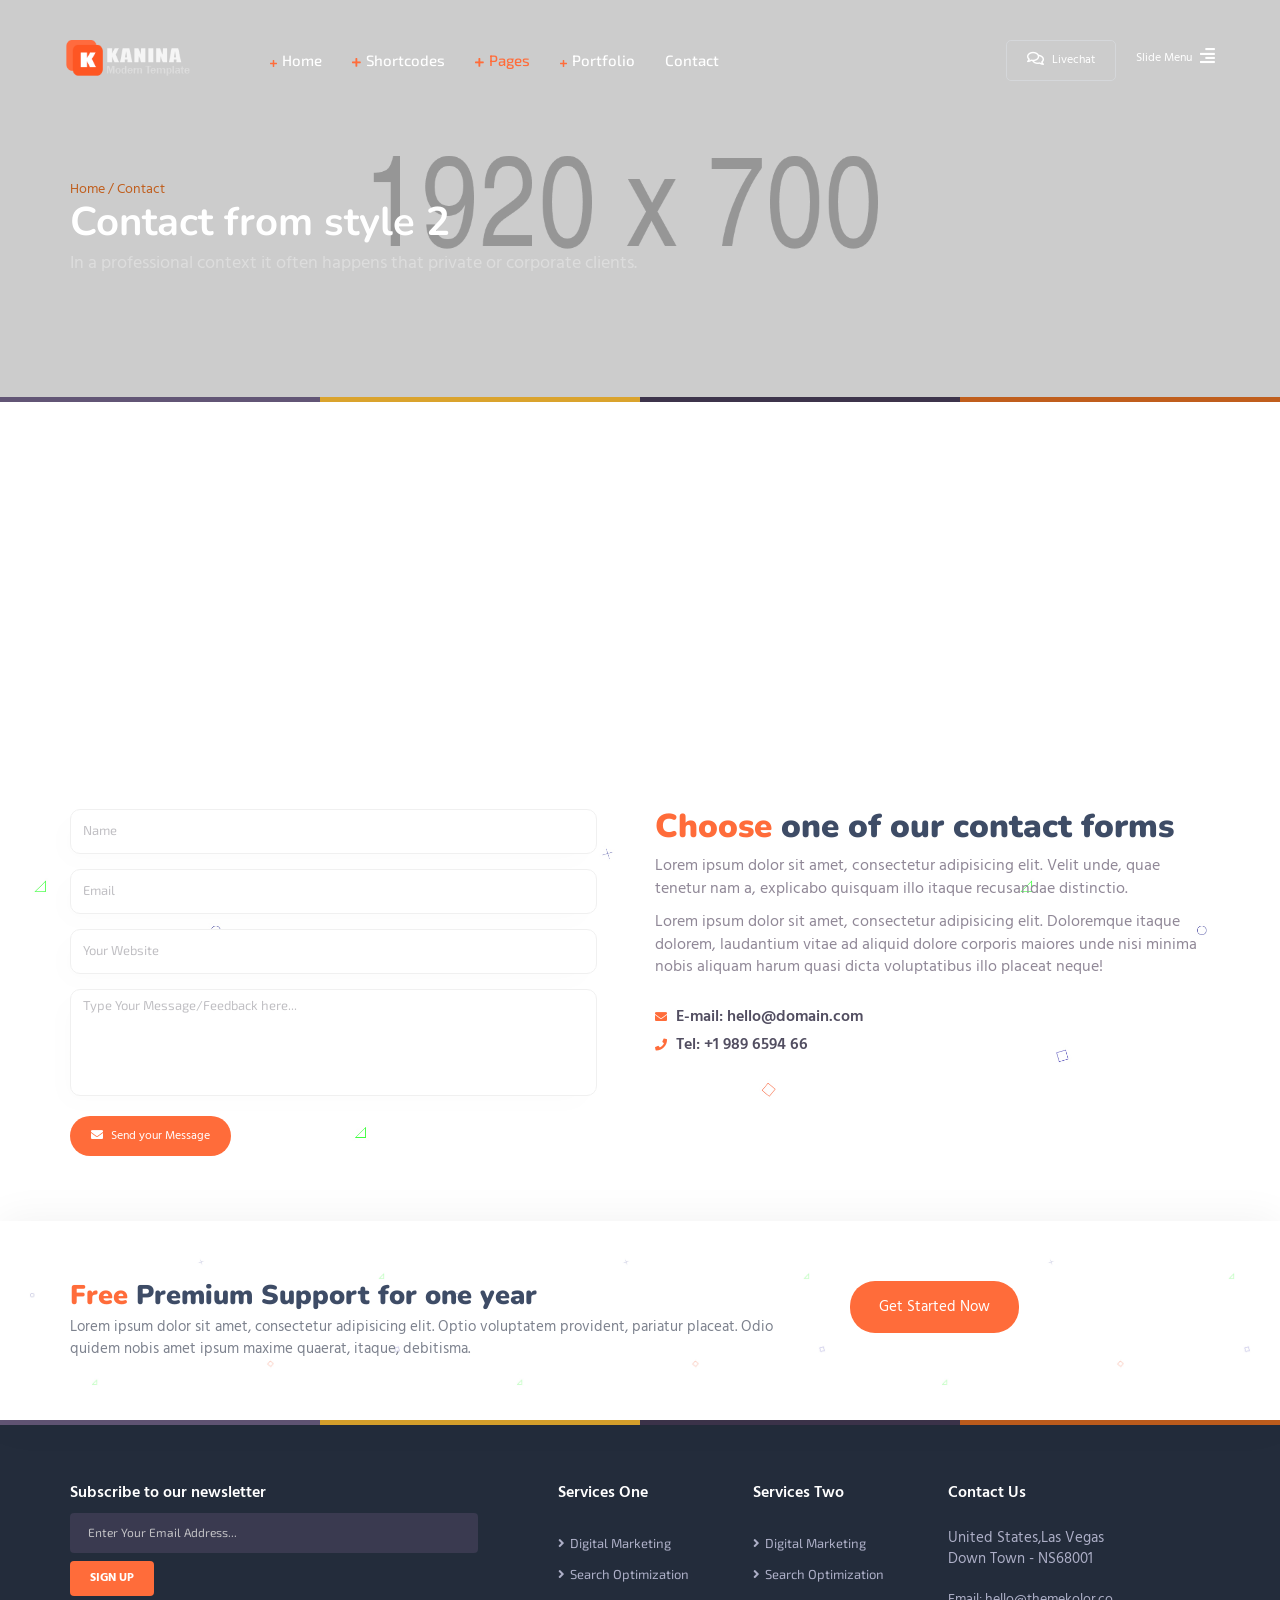
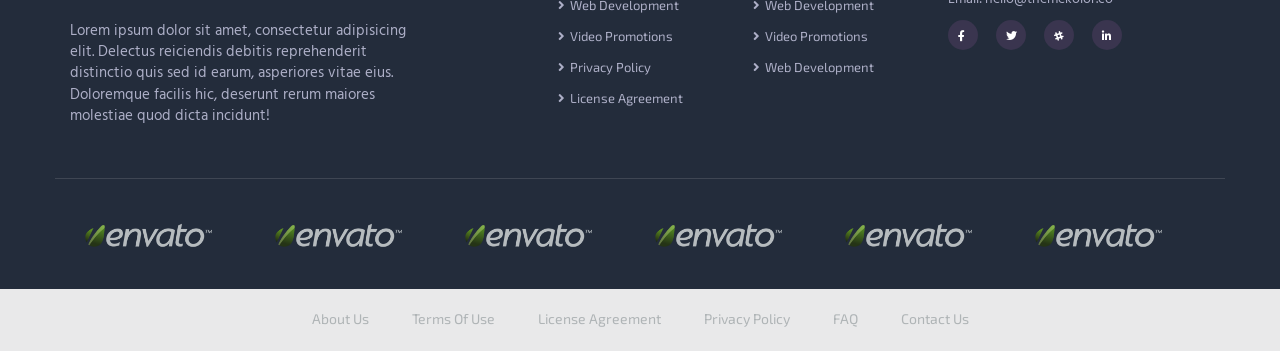
<file: contact-us-2.html>
<!DOCTYPE HTML>
<html class="no-js" lang="en">

<head>
    <meta charset="utf-8">
    <meta http-equiv="X-UA-Compatible" content="IE=edge">
    <meta name="viewport" content="width=device-width, initial-scale=1.0">
    <meta name="description" content="">
    <meta name="keywords" content="">

    <title>Kanina - Multipurpose Business And Digital Agency HTML5 Template</title>

    <!-- CSS Style -->
    <link href="style/other/bootstrap.min.css" rel="stylesheet">
    <link href="style/other/animate.css" rel="stylesheet">
    <link href="https://use.fontawesome.com/releases/v5.0.6/css/all.css" rel="stylesheet">
    <link href="style/other/magnific-popup.css" rel="stylesheet">
    <link href="style/other/preload.css" rel="stylesheet">
    <link href="style/other/aos.css" rel="stylesheet">
    <!-- main css files -->
    <link href="style/navbar.css" rel="stylesheet">
    <link href="style/style.css" rel="stylesheet">
    <link href="style/responsive.css" rel="stylesheet">
    <!-- favicon -->
    <link rel="shortcut icon" href="favicon.ico" type="image/x-icon">
    <link rel="icon" href="favicon.ico" type="image/x-icon">
</head>

<body>

    <!-- Disabled for contact page
  <div id="preloader">
      <div id="status"></div>
  </div>
   -->

    <!-- Start Navigation -->
    <nav class="navbar navbar-default navbar-fixed navbar-transparent white bootsnav">
        <div class="container-fluid">
            <!-- Start Header Navigation -->
            <div class="navbar-header">
                <button type="button" class="navbar-toggle" data-toggle="collapse" data-target="#navbar-menu">
                    <i class="fa fa-bars"></i>
                </button>
                <a class="navbar-brand" href="#brand">
                    <img src="images/brand/logo-white.png" class="logo logo-display" alt="">
                    <img src="images/brand/logo-black.png" class="logo logo-scrolled" alt="">
                </a>
            </div>
            <!-- End Header Navigation -->
            <!-- Start Atribute Navigation -->
            <div class="attr-nav">
                <ul>
                    <li class="button">
                        <a href="#" class="button btn btn-md btn-default btn-outline-dark radius5">
                            <i class="far fa-comments fa-lg"></i>Livechat</a>
                    </li>
                    <li class="side-menu">
                        <a href="#">
                           Slide Menu<i class="fa fa-align-right fa-lg"></i>
                        </a>
                    </li>
                </ul>
            </div>
            <!-- End Atribute Navigation -->

            <!-- Collect the nav links, forms, and other content for toggling -->
            <div class="collapse navbar-collapse" id="navbar-menu">
                <ul class="nav navbar-nav navbar-left" data-in="slideInUp" data-out="slideOutUp">
                    <li class="dropdown">
                        <a href="#" class="submenu dropdown-toggle" data-toggle="dropdown">Home</a>
                        <ul class="dropdown-menu">
                                <li>
                                    <a href="index-slider-corporate.html">Corporate with Slider</a>
                                </li>
                                <li>
                                    <a href="index-business.html">Business Full Page</a>
                                </li>
                                <li>
                                    <a href="index.html">Creative Agency</a>
                                </li>
                                <li>
                                    <a href="index-creative-2.html">Creative Style 2</a>
                                </li>
                                <li>
                                    <a href="index-creative-3.html">Creative Style 3</a>
                                </li>
                            </ul>
                    </li>
                    <li class="dropdown megamenu-fw">
                        <a href="#" class="dropdown-toggle" data-toggle="dropdown">Shortcodes
                        </a>
                        <ul class="dropdown-menu megamenu-content move-left" role="menu">
                            <li>
                                <div class="row">
                                    <!-- end col-3 -->
                                    <div class="col-menu col-md-3">
                                        <h6 class="title">Elements</h6>
                                        <div class="content">
                                            <ul class="menu-col">
                                                <li>
                                                    <a href="accordions.html">Accordions</a>
                                                </li>
                                                <li>
                                                    <a href="stats.html">Animation Stats</a>
                                                </li>
                                                <li>
                                                    <a href="buttons.html">Buttons</a>
                                                </li>
                                                <li>
                                                    <a href="boxes.html">Box Containers</a>
                                                </li>
                                                <li>

                                                    <a href="bg-image.html">Background Images</a>
                                                </li>
                                                <li>

                                                    <a href="call-action.html">Call to Action</a>
                                                </li>
                                            </ul>
                                        </div>
                                    </div>
                                    <!-- end col-3 -->
                                    <div class="col-menu col-md-3">
                                        <h6 class="title">Elements</h6>
                                        <div class="content">
                                            <ul class="menu-col">
                                                <li>

                                                    <a href="colors.html">Color Palette</a>
                                                </li>
                                                <li>
                                                    <a href="navs.html">Navgiation/Menu</a>

                                                </li>
                                                <li>
                                                    <a href="headers.html">Page Headers</a>
                                                </li>
                                                <li>
                                                    <a href="layouts.html">Other Layouts</a>

                                                </li>
                                                <li>
                                                    <a href="partners.html">Partners</a>
                                                </li>
                                                <li>
                                                    <a href="projects.html">Project Example</a>

                                                </li>
                                            </ul>
                                        </div>
                                    </div>
                                    <!-- end col-3 -->
                                    <div class="col-menu col-md-3">
                                        <h6 class="title">Elements</h6>
                                        <div class="content">
                                            <ul class="menu-col">
                                                <li>

                                                    <a href="projects.html">Project Example</a>
                                                </li>
                                                <li>
                                                    <a href="pricing-tables.html">Pricing Tables</a>

                                                </li>
                                                <li>
                                                    <a href="timeline.html">Timeline</a>
                                                </li>
                                                <li>
                                                    <a href="tabs.html">Tabs</a>
                                                </li>
                                                <li>
                                                    <a href="text-columns.html">Text Columns</a>
                                                </li>
                                                <li>
                                                    <a href="text-layouts.html">Text Layouts</a>
                                                </li>
                                            </ul>
                                        </div>
                                    </div>
                                    <div class="col-menu col-md-3 nav-offer">
                                        <h3><span class="red-color">Great</span> Offer</h3>
                                        <p>Get 75% OFF with one year subcription to all services</p>
                                        <div class="buttons">
                                            <a href="#" class="btn button btn-sm btn-red radius25">Read More</a>
                                        </div>
                                    </div>
                                    <!-- end col-3 -->
                                </div>
                                <!-- end row -->
                            </li>
                        </ul>
                    </li>
                    <li class="dropdown">
                        <a href="#" class="dropdown-toggle active" data-toggle="dropdown">Pages
                        </a>
                        <ul class="dropdown-menu">
                            <li class="dropdown">
                                <a href="#" class="submenu dropdown-toggle" data-toggle="dropdown">Services</a>
                                <ul class="dropdown-menu">
                                    <li>
                                        <a href="services.html">Service Style 1</a>
                                    </li>
                                    <li>
                                        <a href="services-2.html">Service Style 2</a>
                                    </li>
                                </ul>
                            </li>
                            <li class="dropdown">
                                <a href="#" class="submenu dropdown-toggle" data-toggle="dropdown">About Us</a>
                                <ul class="dropdown-menu">
                                    <li>
                                        <a href="about-us.html">About Us Style 1</a>
                                    </li>
                                    <li>
                                        <a href="about-us-2.html">About Us Style 2</a>
                                    </li>
                                </ul>
                            </li>
                            <li class="dropdown">
                                <a href="#" class="submenu dropdown-toggle" data-toggle="dropdown">Portfolio</a>
                                <ul class="dropdown-menu">
                                    <li>
                                        <a href="portofolio.html">Portfolio Gallery</a>
                                    </li>
                                    <li>
                                        <a href="portofolio-one-project.html">Portfolio One Project</a>
                                    </li>
                                </ul>
                            </li>
                            <li class="dropdown">
                                <a href="#" class="submenu dropdown-toggle" data-toggle="dropdown">Contact</a>
                                <ul class="dropdown-menu">
                                    <li>
                                        <a href="contact-us.html">Contact Style One</a>
                                    </li>
                                    <li>
                                        <a class="active" href="contact-us-2.html">Contact Style Two</a>
                                    </li>
                                </ul>
                            </li>
                            <li>
                                <a href="testimonials.html">Testimonials</a>
                            </li>
                            <li>
                                <a href="team.html">Team Members</a>
                            </li>
                            <li>
                                <a href="timeline.html">Timeline</a>
                            </li>
                            <li>
                                <a href="error-404.html">Error 404</a>
                            </li>
                        </ul>
                    </li>
                    <li class="dropdown">
                        <a href="#" class="submenu dropdown-toggle" data-toggle="dropdown">Portfolio</a>
                        <ul class="dropdown-menu">
                            <li>
                                <a href="portofolio.html">Portfolio Gallery</a>
                            </li>
                            <li>
                                <a href="portofolio-one-project.html">Portfolio One Project</a>
                            </li>
                        </ul>
                    </li>
                    <li>
                        <a href="contact-us.html">Contact</a>
                    </li>
                </ul>
            </div>
            <!-- /.navbar-collapse -->
        </div>

        <!-- Start Side Menu -->
        <div class="side">
            <a href="#" class="close-side">
                <i class="fa fa-times"></i>
            </a>
            <div class="widget">
                <h6 class="title">About Kanina</h6>
                <p>Lorem ipsum dolor sit amet, consectetur adipisicing elit. Neque ex molestiae molestias voluptatum dignissimos sint porro eveniet cupiditate autem saepe, obcaecati error numquam possimus vel omnis consequatur et. Officiis, quo.</p>
            </div>
            <div class="widget">
                <h6 class="title">Contact Us</h6>
                <ul class="link">
                    <li>
                        <a href="#">Send a ticket</a>
                    </li>
                    <li>
                        <a href="#">LiveChat</a>
                    </li>
                    <li>
                        <a href="#">Get Directions</a>
                    </li>
                    <li>
                        <a href="mailto:hello@youremail.com">Email : hello@youremail.com</a>
                    </li>
                </ul>
            </div>
        </div>
        <!-- End Side Menu -->
    </nav>
    <!-- End Navigation -->

    <!-- header 1 -->
    <div class="header1 contact-us">
        <div class="container">
            <div class="row">
                <div class="col-sm-8">
                    <div class="text-container text-left">
                        <a href="index.html">Home / </a>
                        <a href="#"> Contact</a>
                        <h2>Contact from style 2</h2>
                        <p>In a professional context it often happens that private or corporate clients.</p>
                    </div>
                </div>
            </div>
        </div>
    </div>
    <!-- header 1 end -->
    <!-- colors -->
    <div class="colors">
        <div class="no-padding container-fluid">
            <span class="col-sm-3 col-xs-3 color1"></span>
            <span class="col-sm-3 col-xs-3 color3"></span>
            <span class="col-sm-3 col-xs-3 color2"></span>
            <span class="col-sm-3 col-xs-3 color4"></span>
        </div>
    </div>
    <!--   colors -->

    <!-- contact form -->
    <div class="container-fluid">
        <div class="row">
            <iframe width="100%" height="350px;" frameborder="0" src="https://www.google.com/maps/embed/v1/place?q=place_id:ChIJgf0RD69C1moR4OeMIXVWBAU&key=AIzaSyDLfbgfkdnJIlxkjEHEaq_iuQ-LrjDJyb4" allowfullscreen></iframe>
        </div>
    </div>
    <!-- contact form end -->

    <!-- section 9 -->
    <section class="section9 contact-form">
        <div class="container">
            <div class="row">
                <div class="col-sm-6">
                    <form action="contact.php" method="post" id="contact-form">
                        <div class="messages"></div>
                        <div class="form-group" data-aos="fade-up">
                            <input type="text" class="form-control" id="name" name="nm" placeholder="Name">
                        </div>

                        <div class="form-group form_left" data-aos="fade-up" data-aos-delay="100">
                            <input type="email" class="form-control" id="email" name="em" placeholder="Email">
                        </div>

                        <div class="form-group" data-aos="fade-up" data-aos-delay="200">
                            <input type="text" class="form-control" id="web" placeholder="Your Website">
                        </div>

                        <div class="form-group" data-aos="fade-up" data-aos-delay="300">
                            <textarea class="form-control textarea-contact" rows="5" id="comment" name="FB" placeholder="Type Your Message/Feedback here..."></textarea>
                            <br>
                            <button class="btn btn-red btn-sm radius25"> <span class="fa fa-envelope"></span> Send your Message </button>
                        </div>
                    </form>
                </div>
                <div class="col-sm-6">
                    <div class="title text-left">
                        <h2><span class="red-color">Choose</span> one of our contact forms</h2>
                        <p>Lorem ipsum dolor sit amet, consectetur adipisicing elit. Velit unde, quae tenetur nam a, explicabo quisquam illo itaque recusandae distinctio.</p>
                        <p>Lorem ipsum dolor sit amet, consectetur adipisicing elit. Doloremque itaque dolorem, laudantium vitae ad aliquid dolore corporis maiores unde nisi minima nobis aliquam harum quasi dicta voluptatibus illo placeat neque!</p>
                        <br>
                        <h5><i class="fa fa-envelope fa-xs"></i> E-mail: hello@domain.com</h5>
                        <h5><i class="fa fa-phone fa-xs"></i> Tel: +1 989 6594 66</h5>
                    </div>
                </div>
            </div>
        </div>
    </section>
    <!-- section 9 end -->

    <!-- call to action -->
    <section class="short-info">
        <div class="container">
            <div class="row">
                <div class="col-sm-8">
                    <div class="text-container" data-aos="zoom-in">
                        <h3><span class="red-color">Free</span> Premium Support for one year</h3>
                        <p>Lorem ipsum dolor sit amet, consectetur adipisicing elit. Optio voluptatem provident, pariatur placeat. Odio quidem nobis amet ipsum maxime quaerat, itaque, debitisma.</p>
                    </div>
                </div>
                <div class="col-sm-4">
                    <div class="text-container" data-aos="zoom-in">
                        <a href="#" class="button btn btn-lg btn-red radius25">Get Started Now</a>
                    </div>
                </div>
            </div>
        </div>
    </section>
    <!-- call to action  end -->

    <!-- footer style 1 -->
    <!-- colors -->
    <div class="colors">
        <div class="no-padding container-fluid">
            <span class="col-sm-3 col-xs-3 color1"></span>
            <span class="col-sm-3 col-xs-3 color3"></span>
            <span class="col-sm-3 col-xs-3 color2"></span>
            <span class="col-sm-3 col-xs-3 color4"></span>
        </div>
    </div>
    <!--   colors -->
    <footer class="footer-1">
        <div class="container">
            <div class="row">
                <div class="footer-container">
                    <div class="col-sm-5">
                        <div class="text-container" data-aos="fade-right">
                            <div class="newsletter">
                                <h4>Subscribe to our newsletter</h4>
                                <input type="text" id="mc_email1" class="field-input" name="mc_email" placeholder=" Enter Your Email Address...">
                                <input class="subscribe-btn bgcolor" id="btn_newsletter_1" type="submit" value="Sign Up">
                            </div>
                            <br>
                            <div class="text-container">
                                <p>Lorem ipsum dolor sit amet, consectetur adipisicing elit. Delectus reiciendis debitis reprehenderit distinctio quis sed id earum, asperiores vitae eius. Doloremque facilis hic, deserunt rerum maiores molestiae quod dicta incidunt!</p>
                            </div>
                        </div>
                    </div>
                    <div class="col-sm-2" data-aos="fade-right" data-aos-delay="50">
                        <div class="footer-title">
                            <h4>Services One</h4>
                        </div>
                        <div class="footer-list">
                            <ul>
                                <li>
                                    <a href="#">Digital Marketing</a>
                                </li>
                                <li>
                                    <a href="#">Search Optimization</a>
                                </li>
                                <li>
                                    <a href="#">Web Development</a>
                                </li>
                                <li>
                                    <a href="#">Video Promotions</a>
                                </li>
                                <li>
                                    <a href="#">Privacy Policy</a>
                                </li>
                                <li>
                                    <a href="#">License Agreement</a>
                                </li>
                            </ul>
                        </div>
                    </div>
                    <div class="col-sm-2" data-aos="fade-right" data-aos-delay="100">
                        <div class="footer-title">
                            <h4>Services Two</h4>
                        </div>
                        <div class="footer-list">
                            <ul>
                                <li>
                                    <a href="#">Digital Marketing</a>
                                </li>
                                <li>
                                    <a href="#">Search Optimization</a>
                                </li>
                                <li>
                                    <a href="#">Web Development</a>
                                </li>
                                <li>
                                    <a href="#">Video Promotions</a>
                                </li>
                                <li>
                                    <a href="#">Web Development</a>
                                </li>
                            </ul>
                        </div>
                    </div>
                    <div class="col-sm-3 contacts" data-aos="fade-right" data-aos-delay="150">
                        <div class="footer-title">
                            <h4>Contact Us</h4>
                        </div>
                        <p>United States,Las Vegas</p>
                        <p>Down Town - NS68001</p>
                        <br>
                        <a href="mailto:hello@themekolor.co">Email: hello@themekolor.co</a>
                        <div class="social-links">
                            <a href="#">
                                <i class="fab fa-facebook-f fa-md"></i>
                            </a>
                            <a href="#">
                                <i class="fab fa-twitter fa-md"></i>
                            </a>
                            <a href="#">
                                <i class="fab fa-slack-hash fa-md"></i>
                            </a>
                            <a href="#">
                                <i class="fab fa-linkedin-in fa-md"></i>
                            </a>
                        </div>
                    </div>
                </div>
                <div class="container footer-img">
                    <div class="col-md-2 col-sm-4 col-xs-6" data-aos="fade-right">
                        <img src="images/png/envato.png" class="img-responsive" alt="">
                    </div>
                    <div class="col-md-2 col-sm-4 col-xs-6" data-aos="fade-right" data-aos-delay="50">
                        <img src="images/png/envato.png" class="img-responsive" alt="">
                    </div>
                    <div class="col-md-2 col-sm-4 col-xs-6" data-aos="fade-right" data-aos-delay="100">
                        <img src="images/png/envato.png" class="img-responsive" alt="">
                    </div>
                    <div class="col-md-2 col-sm-4 col-xs-6" data-aos="fade-right" data-aos-delay="150">
                        <img src="images/png/envato.png" class="img-responsive" alt="">
                    </div>
                    <div class="col-md-2 col-sm-4 col-xs-6" data-aos="fade-right" data-aos-delay="200">
                        <img src="images/png/envato.png" class="img-responsive" alt="">
                    </div>
                    <div class="col-md-2 col-sm-4 col-xs-6" data-aos="fade-right" data-aos-delay="250">
                        <img src="images/png/envato.png" class="img-responsive" alt="">
                    </div>
                </div>
            </div>
        </div>
    </footer>
    <!-- footer style 1 -->

    <!-- under footer -->
    <div class="under-footer">
        <div class="container">
            <div class="text-container">
                <ul>
                    <li>
                        <a href="#">About Us</a>
                    </li>
                    <li>
                        <a href="#">Terms Of Use</a>
                    </li>
                    <li>
                        <a href="#">License Agreement</a>
                    </li>
                    <li>
                        <a href="#">Privacy Policy</a>
                    </li>
                    <li>
                        <a href="#">FAQ</a>
                    </li>
                    <li>
                        <a href="#">Contact Us</a>
                    </li>
                </ul>
            </div>
        </div>
    </div>
    <!-- under footer -->

    <!-- START JAVASCRIPT -->
    <script src="javascript/jquery.js"></script>
    <script src="javascript/validator.js"></script>
    <script src="javascript/jquery.mixitup.min.js"></script>
    <script src="javascript/aos.js"></script>
    <script src="javascript/jquery.waypoints.min.js"></script>
    <script src="javascript/jquery.counterup.js"></script>
    <script src="javascript/jquery.magnific-popup.js"></script>
    <script src="javascript/navbar.js"></script>
    <script src="javascript/bootstrap.min.js"></script>
    <script src="javascript/main.js"></script>
    <!-- JAVASCRIPT END -->

</body>

</html>
</file>
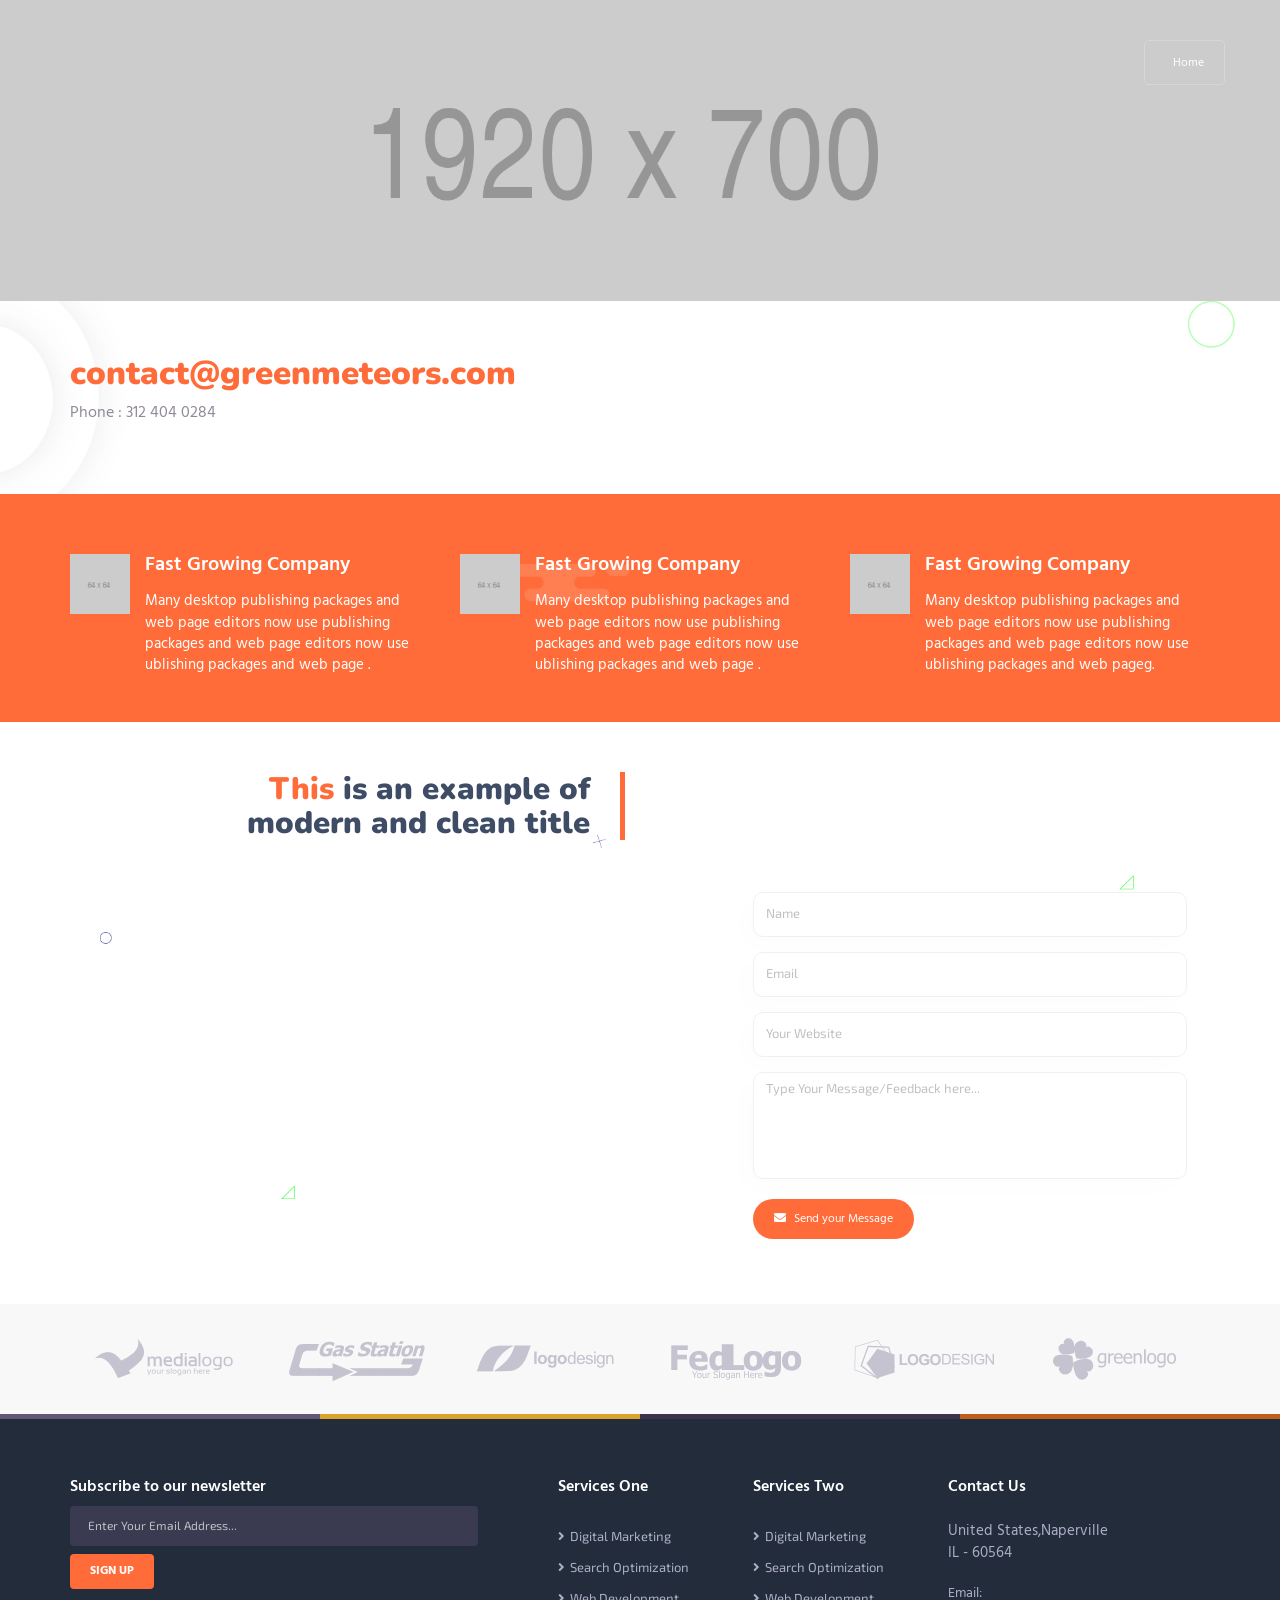
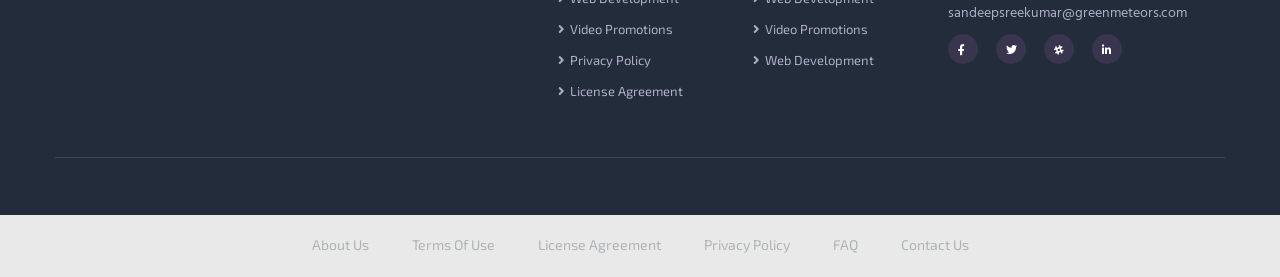
<file: contact-us.html>
<!DOCTYPE HTML>
<html class="no-js" lang="en">

    <head>
        <meta charset="utf-8">
        <meta http-equiv="X-UA-Compatible" content="IE=edge">
        <meta name="viewport" content="width=device-width, initial-scale=1.0">
        <meta name="description" content="">
        <meta name="keywords" content="">
    
        <title>Contact Us</title>
    
        <!-- CSS Style -->
        <link href="style/other/bootstrap.min.css" rel="stylesheet">
        <link href="style/other/animate.css" rel="stylesheet">
        <link href="https://use.fontawesome.com/releases/v5.0.6/css/all.css" rel="stylesheet">
        <link href="style/other/magnific-popup.css" rel="stylesheet">
        <link href="style/other/preload.css" rel="stylesheet">
        <link href="style/other/aos.css" rel="stylesheet">
        <!-- main css files -->
        <link href="style/navbar.css" rel="stylesheet">
        <link href="style/style.css" rel="stylesheet">
        <link href="style/responsive.css" rel="stylesheet">
        <!-- favicon -->
        <link rel="shortcut icon" href="favicon.ico" type="image/x-icon">
        <link rel="icon" href="favicon.ico" type="image/x-icon">
    </head>
    
    <body>
    
        <!-- Disabled for contact page
      <div id="preloader">
          <div id="status"></div>
      </div>
       -->
    
        <!-- Start Navigation -->
        <nav class="navbar navbar-default navbar-fixed navbar-transparent white bootsnav">
            <div class="container-fluid">
                <!-- Start Header Navigation -->
                <div class="navbar-header">
                    <button type="button" class="navbar-toggle" data-toggle="collapse" data-target="#navbar-menu">
                        <i class="fa fa-bars"></i>
                    </button>
                    
                </div>
                <!-- End Header Navigation -->
                <!-- Start Atribute Navigation -->
                <div class="attr-nav">
                    <ul>
                        <li class="button">
                            <a href="index.html" class="button btn btn-md btn-default btn-outline-dark radius5">
                                <i class="text-container text-left"></i>Home</a>
                        </li>
        
                    </ul>
                </div>
                <!-- End Atribute Navigation -->
    
                <!-- Collect the nav links, forms, and other content for toggling -->
                <div class="collapse navbar-collapse" id="navbar-menu">
                    <ul class="nav navbar-nav navbar-left" data-in="slideInUp" data-out="slideOutUp">
                    </ul>
                </div>
                <!-- /.navbar-collapse -->
            </div>
    
            <!-- Start Side Menu -->
            <div class="side">
                <a href="#" class="close-side">
                    <i class="fa fa-times"></i>
                </a>
                <div class="widget">
                    <h6 class="title">Contact Us</h6>
                    
                </div>
                <div class="widget">
                    <h6 class="title">Contact Us</h6>
                    <ul class="link">
                        <li>
                            <a href="#">Send a ticket</a>
                        </li>
                        <li>
                            <a href="#">LiveChat</a>
                        </li>
                        <li>
                            <a href="#">Get Directions</a>
                        </li>
                        <li>
                            <a href="mailto:hello@youremail.com">Email : hello@youremail.com</a>
                        </li>
                    </ul>
                </div>
            </div>
            <!-- End Side Menu -->
        </nav>
        <!-- End Navigation -->
    
    <!-- header 1 -->
    <div class="header1 contact-us">
        <div class="container">
            <div class="row">
                <div class="col-sm-8">
                    
                </div>
            </div>
        </div>
    </div>
    <!-- header 1 end -->

    <!-- section 9 -->
    <section class="section9">
        <div class="container">
            <div class="row">
                
                <div class="col-sm-7">
                    <div class="title text-left">
                        <h2><span class="red-color">contact@greenmeteors.com</span> </h2>
                        <p>Phone : 312 404 0284</p>
                    </div>
                   
    
                       
                    </div>
                </div>
            </div>
        </div>
    </section>
    <!-- section 9 end -->

    <!-- entry -->
    <div class="entry">
        <div class="container">
            <div class="row">
                <div class="col-sm-4" data-aos="fade-right">
                    <img src="images/icons/7.png" class="img-responsive pull-left" alt="">
                    <div class="text">
                        <h4>Fast Growing Company</h4>
                        <p>Many desktop publishing packages and web page editors now use publishing packages and web page editors now use ublishing packages and web page .</p>
                    </div>
                </div>
                <div class="col-sm-4" data-aos="fade-right" data-aos-delay="100">
                    <img src="images/icons/8.png" class="img-responsive pull-left" alt="">
                    <div class="text">
                        <h4>Fast Growing Company</h4>
                        <p>Many desktop publishing packages and web page editors now use publishing packages and web page editors now use ublishing packages and web page .</p>
                    </div>
                </div>
                <div class="col-sm-4" data-aos="fade-right" data-aos-delay="200">
                    <img src="images/icons/9.png" class="img-responsive pull-left" alt="">
                    <div class="text">
                        <h4>Fast Growing Company</h4>
                        <p>Many desktop publishing packages and web page editors now use publishing packages and web page editors now use ublishing packages and web pageg.</p>
                    </div>
                </div>
            </div>
        </div>
    </div>
    <!-- entry end -->

    <!-- contact form -->
    <section class="contact-form">
        <div class="container">
            <div class="row">
                <div class="modern-title">
                    <div class="col-sm-6">
                        <div class="text-right">
                            <h2>
                                <span class="red-color">This</span> is an example of modern and clean title</h2>
                        </div>
                    </div>
                    <div class="col-sm-6">
                        <div class="text-left">
                            
                        </div>
                    </div>
                </div>
                <div class="row">
                    <div class="col-sm-12">
                        <div class="col-sm-7">
                            <iframe width="100%" height="350px;" frameborder="0" src="https://www.google.com/maps/place/Naperville,+IL/@41.7460482,-88.2319225,12z/data=!3m1!4b1!4m5!3m4!1s0x880e5761e216cd07:0x87df9c2c7f203052!8m2!3d41.7508391!4d-88.1535352" allowfullscreen></iframe>
                        </div>
                        <div class="col-sm-5">
                            <form action="contact.php" method="post" id="contact-form">
                                 <div class="messages"></div>
                                <div class="form-group" data-aos="fade-up">
                                    <input type="text" class="form-control" id="name" name="nm" placeholder="Name">
                                </div>

                                <div class="form-group form_left" data-aos="fade-up" data-aos-delay="100">
                                    <input type="email" class="form-control" id="email" name="em" placeholder="Email">
                                </div>

                                <div class="form-group" data-aos="fade-up" data-aos-delay="200">
                                    <input type="text" class="form-control" id="web" placeholder="Your Website">
                                </div>

                                <div class="form-group" data-aos="fade-up" data-aos-delay="300">
                                    <textarea class="form-control textarea-contact" rows="5" id="comment" name="FB" placeholder="Type Your Message/Feedback here..."></textarea>
                                    <br>
                                     <button class="btn btn-red btn-sm radius25"> <span class="fa fa-envelope"></span> Send your Message </button>
                                </div>
                            </form>
                        </div>
                    </div>
                </div>
            </div>
        </div>
    </section>
    <!-- contact form end -->

    <!-- partners -->
    <div class="partners">
        <div class="container">
            <div class="images">
                <div class="col-sm-2 col-xs-4" data-aos="fade-right">
                    <img src="images/png/partner1.png" class="img-responsive" alt="">
                </div>
                <div class="col-sm-2 col-xs-4" data-aos="fade-right" data-aos-delay="100">
                    <img src="images/png/partner2.png" class="img-responsive" alt="">
                </div>
                <div class="col-sm-2 col-xs-4" data-aos="fade-right" data-aos-delay="200">
                    <img src="images/png/partner3.png" class="img-responsive" alt="">
                </div>
                <div class="col-sm-2 col-xs-4" data-aos="fade-right" data-aos-delay="300">
                    <img src="images/png/partner4.png" class="img-responsive" alt="">
                </div>
                <div class="col-sm-2 col-xs-4" data-aos="fade-right" data-aos-delay="400">
                    <img src="images/png/partner5.png" class="img-responsive" alt="">
                </div>
                <div class="col-sm-2 col-xs-4" data-aos="fade-right" data-aos-delay="500">
                    <img src="images/png/partner6.png" class="img-responsive" alt="">
                </div>
            </div>
        </div>
    </div>
    <!-- partners -->

    <!-- footer style 1 -->
    <!-- colors -->
    <div class="colors">
        <div class="no-padding container-fluid">
            <span class="col-sm-3 col-xs-3 color1"></span>
            <span class="col-sm-3 col-xs-3 color3"></span>
            <span class="col-sm-3 col-xs-3 color2"></span>
            <span class="col-sm-3 col-xs-3 color4"></span>
        </div>
    </div>
    <!--   colors -->
    <footer class="footer-1">
        <div class="container">
            <div class="row">
                <div class="footer-container">
                    <div class="col-sm-5">
                        <div class="text-container" data-aos="fade-right">
                            <div class="newsletter">
                                <h4>Subscribe to our newsletter</h4>
                                <input type="text" id="mc_email1" class="field-input" name="mc_email" placeholder=" Enter Your Email Address...">
                                <input class="subscribe-btn bgcolor" id="btn_newsletter_1" type="submit" value="Sign Up">
                            </div>
                            <br>
                            <div class="text-container">
                                 </div>
                        </div>
                    </div>
                    <div class="col-sm-2" data-aos="fade-right" data-aos-delay="50">
                        <div class="footer-title">
                            <h4>Services One</h4>
                        </div>
                        <div class="footer-list">
                            <ul>
                                <li>
                                    <a href="#">Digital Marketing</a>
                                </li>
                                <li>
                                    <a href="#">Search Optimization</a>
                                </li>
                                <li>
                                    <a href="#">Web Development</a>
                                </li>
                                <li>
                                    <a href="#">Video Promotions</a>
                                </li>
                                <li>
                                    <a href="#">Privacy Policy</a>
                                </li>
                                <li>
                                    <a href="#">License Agreement</a>
                                </li>
                            </ul>
                        </div>
                    </div>
                    <div class="col-sm-2" data-aos="fade-right" data-aos-delay="100">
                        <div class="footer-title">
                            <h4>Services Two</h4>
                        </div>
                        <div class="footer-list">
                            <ul>
                                <li>
                                    <a href="#">Digital Marketing</a>
                                </li>
                                <li>
                                    <a href="#">Search Optimization</a>
                                </li>
                                <li>
                                    <a href="#">Web Development</a>
                                </li>
                                <li>
                                    <a href="#">Video Promotions</a>
                                </li>
                                <li>
                                    <a href="#">Web Development</a>
                                </li>
                            </ul>
                        </div>
                    </div>
                    <div class="col-sm-3 contacts" data-aos="fade-right" data-aos-delay="150">
                        <div class="footer-title">
                            <h4>Contact Us</h4>
                        </div>
                        <p>United States,Naperville</p>
                        <p>IL - 60564</p>
                        <br>
                        <a href="mailto:hello@themekolor.co">Email: sandeepsreekumar@greenmeteors.com</a>
                        <div class="social-links">
                            <a href="#">
                                <i class="fab fa-facebook-f fa-md"></i>
                            </a>
                            <a href="#">
                                <i class="fab fa-twitter fa-md"></i>
                            </a>
                            <a href="#">
                                <i class="fab fa-slack-hash fa-md"></i>
                            </a>
                            <a href="#">
                                <i class="fab fa-linkedin-in fa-md"></i>
                            </a>
                        </div>
                    </div>
                </div>
                <div class="container footer-img">
                   
                </div>
            </div>
        </div>
    </footer>
    <!-- footer style 1 -->

    <!-- under footer -->
    <div class="under-footer">
        <div class="container">
            <div class="text-container">
                <ul>
                    <li>
                        <a href="#">About Us</a>
                    </li>
                    <li>
                        <a href="#">Terms Of Use</a>
                    </li>
                    <li>
                        <a href="#">License Agreement</a>
                    </li>
                    <li>
                        <a href="#">Privacy Policy</a>
                    </li>
                    <li>
                        <a href="#">FAQ</a>
                    </li>
                    <li>
                        <a href="#">Contact Us</a>
                    </li>
                </ul>
            </div>
        </div>
    </div>
    <!-- under footer -->

    <!-- START JAVASCRIPT -->
    <script src="javascript/jquery.js"></script>
    <script src="javascript/validator.js"></script>
    <script src="javascript/jquery.mixitup.min.js"></script>
    <script src="javascript/aos.js"></script>
    <script src="javascript/jquery.waypoints.min.js"></script>
    <script src="javascript/jquery.counterup.js"></script>
    <script src="javascript/jquery.magnific-popup.js"></script>
    <script src="javascript/navbar.js"></script>
    <script src="javascript/bootstrap.min.js"></script>
    <script src="javascript/main.js"></script>
    <!-- JAVASCRIPT END -->

</body>

</html>
</file>
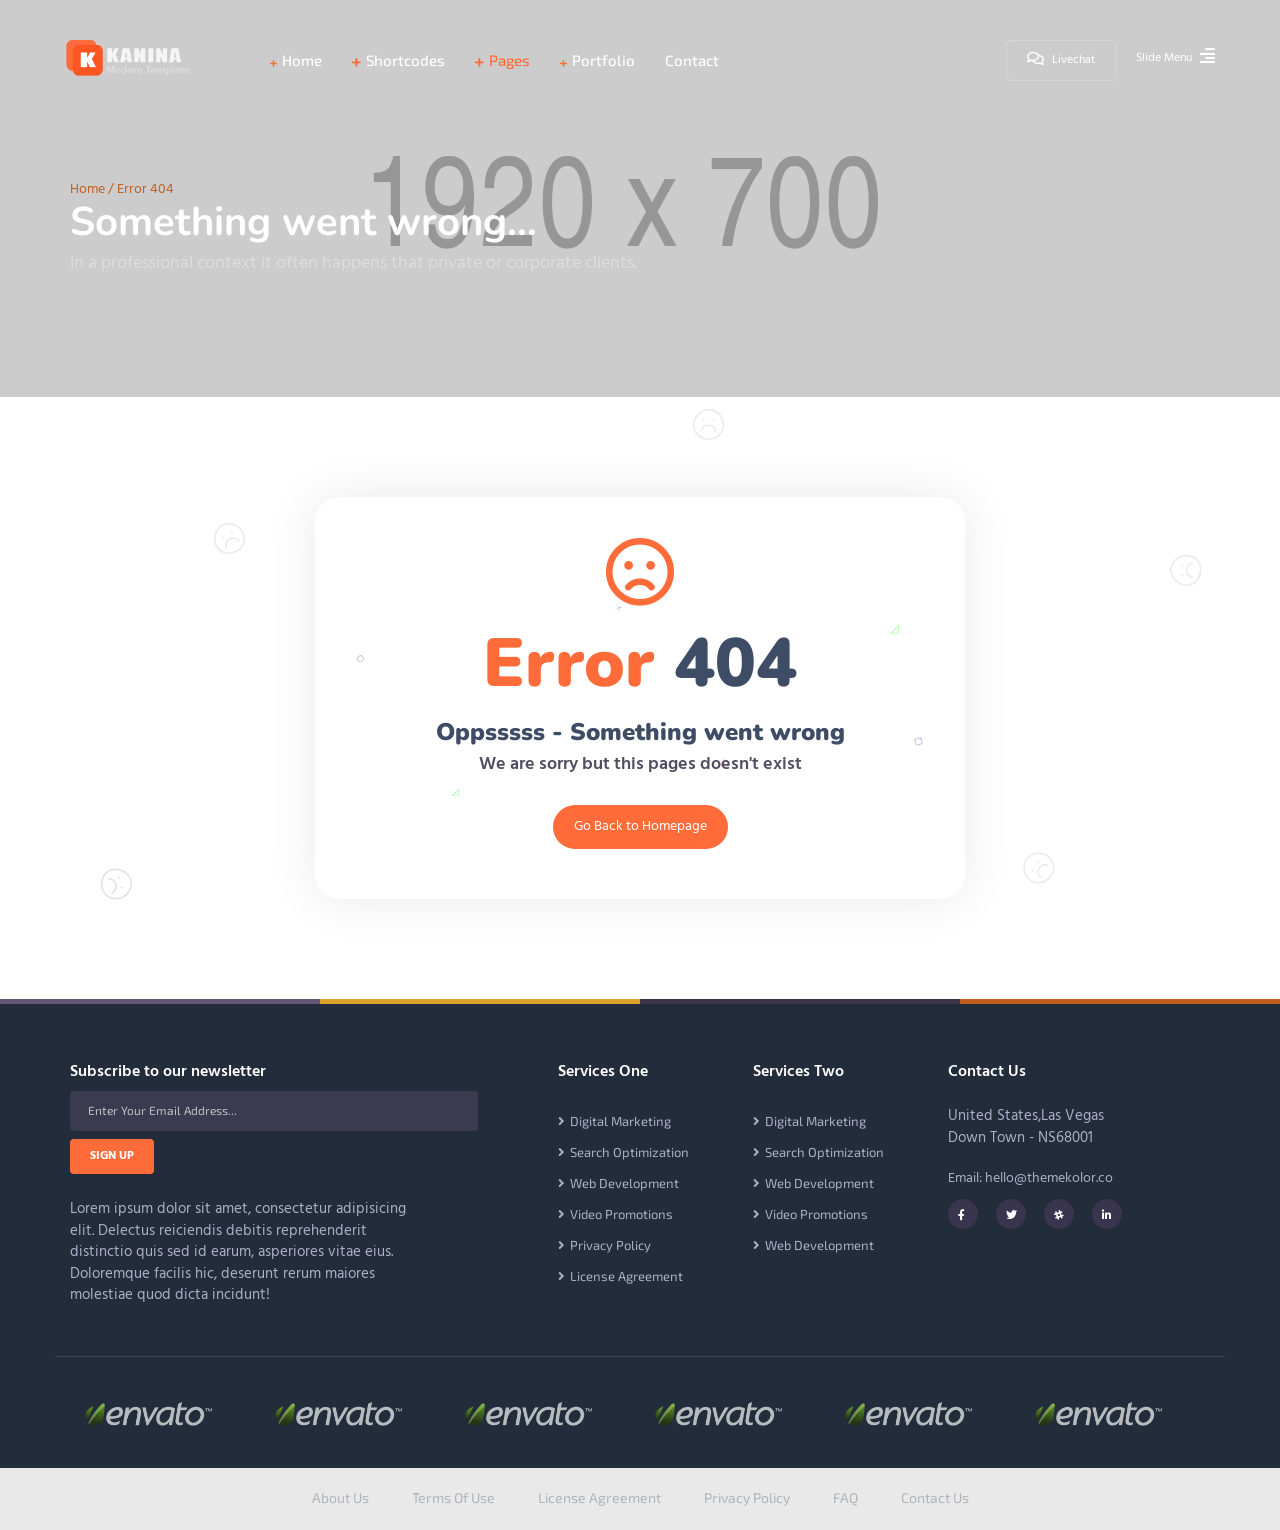
<file: error-404.html>
<!DOCTYPE HTML>
<html class="no-js" lang="en">

<head>
    <meta charset="utf-8">
    <meta http-equiv="X-UA-Compatible" content="IE=edge">
    <meta name="viewport" content="width=device-width, initial-scale=1.0">
    <meta name="description" content="">
    <meta name="keywords" content="">

    <title>Kanina - Multipurpose Business And Digital Agency HTML5 Template</title>

    <!-- CSS Style -->
    <link href="style/other/bootstrap.min.css" rel="stylesheet">
    <link href="style/other/animate.css" rel="stylesheet">
    <link href="https://use.fontawesome.com/releases/v5.0.6/css/all.css" rel="stylesheet">
    <link href="style/other/magnific-popup.css" rel="stylesheet">
    <link href="style/other/preload.css" rel="stylesheet">
    <link href="style/other/aos.css" rel="stylesheet">
    <!-- main css files -->
    <link href="style/navbar.css" rel="stylesheet">
    <link href="style/style.css" rel="stylesheet">
    <link href="style/responsive.css" rel="stylesheet">
    <!-- favicon -->
    <link rel="shortcut icon" href="favicon.ico" type="image/x-icon">
    <link rel="icon" href="favicon.ico" type="image/x-icon">
</head>

<body>

    <!-- Preloader -->
    <div id="preloader">
        <div id="status"></div>
    </div>
    <!-- Preloader -->

    <!-- Start Navigation -->
    <nav class="navbar navbar-default navbar-fixed navbar-transparent white bootsnav">
        <div class="container-fluid">
            <!-- Start Header Navigation -->
            <div class="navbar-header">
                <button type="button" class="navbar-toggle" data-toggle="collapse" data-target="#navbar-menu">
                    <i class="fa fa-bars"></i>
                </button>
                <a class="navbar-brand" href="#brand">
                    <img src="images/brand/logo-white.png" class="logo logo-display" alt="">
                    <img src="images/brand/logo-black.png" class="logo logo-scrolled" alt="">
                </a>
            </div>
            <!-- End Header Navigation -->
            <!-- Start Atribute Navigation -->
            <div class="attr-nav">
                <ul>
                    <li class="button">
                        <a href="#" class="button btn btn-md btn-default btn-outline-dark radius5">
                            <i class="far fa-comments fa-lg"></i>Livechat</a>
                    </li>
                    <li class="side-menu">
                        <a href="#">
                           Slide Menu<i class="fa fa-align-right fa-lg"></i>
                        </a>
                    </li>
                </ul>
            </div>
            <!-- End Atribute Navigation -->

            <!-- Collect the nav links, forms, and other content for toggling -->
            <div class="collapse navbar-collapse" id="navbar-menu">
                <ul class="nav navbar-nav navbar-left" data-in="slideInUp" data-out="slideOutUp">
                    <li class="dropdown">
                        <a href="#" class="submenu dropdown-toggle" data-toggle="dropdown">Home</a>
                        <ul class="dropdown-menu">
                                <li>
                                    <a href="index-slider-corporate.html">Corporate with Slider</a>
                                </li>
                                <li>
                                    <a href="index-business.html">Business Full Page</a>
                                </li>
                                <li>
                                    <a href="index.html">Creative Agency</a>
                                </li>
                                <li>
                                    <a href="index-creative-2.html">Creative Style 2</a>
                                </li>
                                <li>
                                    <a href="index-creative-3.html">Creative Style 3</a>
                                </li>
                            </ul>
                    </li>
                    <li class="dropdown megamenu-fw">
                        <a href="#" class="dropdown-toggle" data-toggle="dropdown">Shortcodes
                        </a>
                        <ul class="dropdown-menu megamenu-content move-left" role="menu">
                            <li>
                                <div class="row">
                                    <!-- end col-3 -->
                                    <div class="col-menu col-md-3">
                                        <h6 class="title">Elements</h6>
                                        <div class="content">
                                            <ul class="menu-col">
                                                <li>
                                                    <a href="accordions.html">Accordions</a>
                                                </li>
                                                <li>
                                                    <a href="stats.html">Animation Stats</a>
                                                </li>
                                                <li>
                                                    <a href="buttons.html">Buttons</a>
                                                </li>
                                                <li>
                                                    <a href="boxes.html">Box Containers</a>
                                                </li>
                                                <li>

                                                    <a href="bg-image.html">Background Images</a>
                                                </li>
                                                <li>

                                                    <a href="call-action.html">Call to Action</a>
                                                </li>
                                            </ul>
                                        </div>
                                    </div>
                                    <!-- end col-3 -->
                                    <div class="col-menu col-md-3">
                                        <h6 class="title">Elements</h6>
                                        <div class="content">
                                            <ul class="menu-col">
                                                <li>

                                                    <a href="colors.html">Color Palette</a>
                                                </li>
                                                <li>
                                                    <a href="navs.html">Navgiation/Menu</a>

                                                </li>
                                                <li>
                                                    <a href="headers.html">Page Headers</a>
                                                </li>
                                                <li>
                                                    <a href="layouts.html">Other Layouts</a>

                                                </li>
                                                <li>
                                                    <a href="partners.html">Partners</a>
                                                </li>
                                                <li>
                                                    <a href="projects.html">Project Example</a>

                                                </li>
                                            </ul>
                                        </div>
                                    </div>
                                    <!-- end col-3 -->
                                    <div class="col-menu col-md-3">
                                        <h6 class="title">Elements</h6>
                                        <div class="content">
                                            <ul class="menu-col">
                                                <li>

                                                    <a href="projects.html">Project Example</a>
                                                </li>
                                                <li>
                                                    <a href="pricing-tables.html">Pricing Tables</a>

                                                </li>
                                                <li>
                                                    <a href="timeline.html">Timeline</a>
                                                </li>
                                                <li>
                                                    <a href="tabs.html">Tabs</a>
                                                </li>
                                                <li>
                                                    <a href="text-columns.html">Text Columns</a>
                                                </li>
                                                <li>
                                                    <a href="text-layouts.html">Text Layouts</a>
                                                </li>
                                            </ul>
                                        </div>
                                    </div>
                                    <div class="col-menu col-md-3 nav-offer">
                                        <h3><span class="red-color">Great</span> Offer</h3>
                                        <p>Get 75% OFF with one year subcription to all services</p>
                                        <div class="buttons">
                                            <a href="#" class="btn button btn-sm btn-red radius25">Read More</a>
                                        </div>
                                    </div>
                                    <!-- end col-3 -->
                                </div>
                                <!-- end row -->
                            </li>
                        </ul>
                    </li>
                    <li class="dropdown">
                        <a href="#" class="dropdown-toggle active" data-toggle="dropdown">Pages
                        </a>
                        <ul class="dropdown-menu">
                            <li class="dropdown">
                                <a href="#" class="submenu dropdown-toggle" data-toggle="dropdown">Services</a>
                                <ul class="dropdown-menu">
                                    <li>
                                        <a href="services.html">Service Style 1</a>
                                    </li>
                                    <li>
                                        <a href="services-2.html">Service Style 2</a>
                                    </li>
                                </ul>
                            </li>
                            <li class="dropdown">
                                <a href="#" class="submenu dropdown-toggle" data-toggle="dropdown">About Us</a>
                                <ul class="dropdown-menu">
                                    <li>
                                        <a href="about-us.html">About Us Style 1</a>
                                    </li>
                                    <li>
                                        <a href="about-us-2.html">About Us Style 2</a>
                                    </li>
                                </ul>
                            </li>
                            <li class="dropdown">
                                <a href="#" class="submenu dropdown-toggle" data-toggle="dropdown">Portfolio</a>
                                <ul class="dropdown-menu">
                                    <li>
                                        <a href="portofolio.html">Portfolio Gallery</a>
                                    </li>
                                    <li>
                                        <a href="portofolio-one-project.html">Portfolio One Project</a>
                                    </li>
                                </ul>
                            </li>
                            <li class="dropdown">
                                <a href="#" class="submenu dropdown-toggle" data-toggle="dropdown">Contact</a>
                                <ul class="dropdown-menu">
                                    <li>
                                        <a href="contact-us.html">Contact Style One</a>
                                    </li>
                                    <li>
                                        <a href="contact-us-2.html">Contact Style Two</a>
                                    </li>
                                </ul>
                            </li>
                            <li>
                                <a href="testimonials.html">Testimonials</a>
                            </li>
                            <li>
                                <a href="team.html">Team Members</a>
                            </li>
                            <li>
                                <a href="timeline.html">Timeline</a>
                            </li>
                            <li>
                                <a class="active" href="error-404.html">Error 404</a>
                            </li>
                        </ul>
                    </li>
                    <li class="dropdown">
                        <a href="#" class="submenu dropdown-toggle" data-toggle="dropdown">Portfolio</a>
                        <ul class="dropdown-menu">
                            <li>
                                <a href="portofolio.html">Portfolio Gallery</a>
                            </li>
                            <li>
                                <a href="portofolio-one-project.html">Portfolio One Project</a>
                            </li>
                        </ul>
                    </li>
                    <li>
                        <a href="contact-us.html">Contact</a>
                    </li>
                </ul>
            </div>
            <!-- /.navbar-collapse -->
        </div>

        <!-- Start Side Menu -->
        <div class="side">
            <a href="#" class="close-side">
                <i class="fa fa-times"></i>
            </a>
            <div class="widget">
                <h6 class="title">About Kanina</h6>
                <p>Lorem ipsum dolor sit amet, consectetur adipisicing elit. Neque ex molestiae molestias voluptatum dignissimos sint porro eveniet cupiditate autem saepe, obcaecati error numquam possimus vel omnis consequatur et. Officiis, quo.</p>
            </div>
            <div class="widget">
                <h6 class="title">Contact Us</h6>
                <ul class="link">
                    <li>
                        <a href="#">Send a ticket</a>
                    </li>
                    <li>
                        <a href="#">LiveChat</a>
                    </li>
                    <li>
                        <a href="#">Get Directions</a>
                    </li>
                    <li>
                        <a href="mailto:hello@youremail.com">Email : hello@youremail.com</a>
                    </li>
                </ul>
            </div>
        </div>
        <!-- End Side Menu -->
    </nav>
    <!-- End Navigation -->


    <!-- header 1 -->
    <div class="header1 elements">
        <div class="container">
            <div class="row">
                <div class="col-sm-8">
                    <div class="text-container text-left">
                        <a href="index.html">Home / </a>
                        <a href="#"> Error 404</a>
                        <h2>Something went wrong...</h2>
                        <p>In a professional context it often happens that private or corporate clients.</p>
                    </div>
                </div>
            </div>
        </div>
    </div>
    <!-- header 1 end -->

    <!-- error 404 -->
    <div class="error-404">
        <div class="container">
            <div class="error-text">
                <i class="far fa-frown"></i>
                <h2><span class="red-color">Error</span> 404</h2>
                <h3>Oppsssss - Something went wrong</h3>
                <h4>We are sorry but this pages doesn't exist</h4>
                <div class="buttons">
                    <a href="index.html" class="btn button btn-md btn-red radius25">Go Back to Homepage</a>
                </div>
            </div>
        </div>
    </div>
    <!-- error 404 -->

    <!-- footer style 1 -->
    <!-- colors -->
    <div class="colors">
        <div class="no-padding container-fluid">
            <span class="col-sm-3 col-xs-3 color1"></span>
            <span class="col-sm-3 col-xs-3 color3"></span>
            <span class="col-sm-3 col-xs-3 color2"></span>
            <span class="col-sm-3 col-xs-3 color4"></span>
        </div>
    </div>
    <!--   colors -->
    <footer class="footer-1">
        <div class="container">
            <div class="row">
                <div class="footer-container">
                    <div class="col-sm-5">
                        <div class="text-container" data-aos="fade-right">
                            <div class="newsletter">
                                <h4>Subscribe to our newsletter</h4>
                                <input type="text" id="mc_email1" class="field-input" name="mc_email" placeholder=" Enter Your Email Address...">
                                <input class="subscribe-btn bgcolor" id="btn_newsletter_1" type="submit" value="Sign Up">
                            </div>
                            <br>
                            <div class="text-container">
                                <p>Lorem ipsum dolor sit amet, consectetur adipisicing elit. Delectus reiciendis debitis reprehenderit distinctio quis sed id earum, asperiores vitae eius. Doloremque facilis hic, deserunt rerum maiores molestiae quod dicta incidunt!</p>
                            </div>
                        </div>
                    </div>
                    <div class="col-sm-2" data-aos="fade-right" data-aos-delay="50">
                        <div class="footer-title">
                            <h4>Services One</h4>
                        </div>
                        <div class="footer-list">
                            <ul>
                                <li>
                                    <a href="#">Digital Marketing</a>
                                </li>
                                <li>
                                    <a href="#">Search Optimization</a>
                                </li>
                                <li>
                                    <a href="#">Web Development</a>
                                </li>
                                <li>
                                    <a href="#">Video Promotions</a>
                                </li>
                                <li>
                                    <a href="#">Privacy Policy</a>
                                </li>
                                <li>
                                    <a href="#">License Agreement</a>
                                </li>
                            </ul>
                        </div>
                    </div>
                    <div class="col-sm-2" data-aos="fade-right" data-aos-delay="100">
                        <div class="footer-title">
                            <h4>Services Two</h4>
                        </div>
                        <div class="footer-list">
                            <ul>
                                <li>
                                    <a href="#">Digital Marketing</a>
                                </li>
                                <li>
                                    <a href="#">Search Optimization</a>
                                </li>
                                <li>
                                    <a href="#">Web Development</a>
                                </li>
                                <li>
                                    <a href="#">Video Promotions</a>
                                </li>
                                <li>
                                    <a href="#">Web Development</a>
                                </li>
                            </ul>
                        </div>
                    </div>
                    <div class="col-sm-3 contacts" data-aos="fade-right" data-aos-delay="150">
                        <div class="footer-title">
                            <h4>Contact Us</h4>
                        </div>
                        <p>United States,Las Vegas</p>
                        <p>Down Town - NS68001</p>
                        <br>
                        <a href="mailto:hello@themekolor.co">Email: hello@themekolor.co</a>
                        <div class="social-links">
                            <a href="#">
                                <i class="fab fa-facebook-f fa-md"></i>
                            </a>
                            <a href="#">
                                <i class="fab fa-twitter fa-md"></i>
                            </a>
                            <a href="#">
                                <i class="fab fa-slack-hash fa-md"></i>
                            </a>
                            <a href="#">
                                <i class="fab fa-linkedin-in fa-md"></i>
                            </a>
                        </div>
                    </div>
                </div>
                <div class="container footer-img">
                    <div class="col-md-2 col-sm-4 col-xs-6" data-aos="fade-right">
                        <img src="images/png/envato.png" class="img-responsive" alt="">
                    </div>
                    <div class="col-md-2 col-sm-4 col-xs-6" data-aos="fade-right" data-aos-delay="50">
                        <img src="images/png/envato.png" class="img-responsive" alt="">
                    </div>
                    <div class="col-md-2 col-sm-4 col-xs-6" data-aos="fade-right" data-aos-delay="100">
                        <img src="images/png/envato.png" class="img-responsive" alt="">
                    </div>
                    <div class="col-md-2 col-sm-4 col-xs-6" data-aos="fade-right" data-aos-delay="150">
                        <img src="images/png/envato.png" class="img-responsive" alt="">
                    </div>
                    <div class="col-md-2 col-sm-4 col-xs-6" data-aos="fade-right" data-aos-delay="200">
                        <img src="images/png/envato.png" class="img-responsive" alt="">
                    </div>
                    <div class="col-md-2 col-sm-4 col-xs-6" data-aos="fade-right" data-aos-delay="250">
                        <img src="images/png/envato.png" class="img-responsive" alt="">
                    </div>
                </div>
            </div>
        </div>
    </footer>
    <!-- footer style 1 -->

    <!-- under footer -->
    <div class="under-footer">
        <div class="container">
            <div class="text-container">
                <ul>
                    <li>
                        <a href="#">About Us</a>
                    </li>
                    <li>
                        <a href="#">Terms Of Use</a>
                    </li>
                    <li>
                        <a href="#">License Agreement</a>
                    </li>
                    <li>
                        <a href="#">Privacy Policy</a>
                    </li>
                    <li>
                        <a href="#">FAQ</a>
                    </li>
                    <li>
                        <a href="#">Contact Us</a>
                    </li>
                </ul>
            </div>
        </div>
    </div>
    <!-- under footer -->

    <!-- START JAVASCRIPT -->
    <script src="javascript/jquery.js"></script>
    <script src="javascript/validator.js"></script>
    <script src="javascript/jquery.mixitup.min.js"></script>
    <script src="javascript/aos.js"></script>
    <script src="javascript/jquery.waypoints.min.js"></script>
    <script src="javascript/jquery.counterup.js"></script>
    <script src="javascript/jquery.magnific-popup.js"></script>
    <script src="javascript/navbar.js"></script>
    <script src="javascript/bootstrap.min.js"></script>
    <script src="javascript/main.js"></script>
    <!-- JAVASCRIPT END -->

</body>

</html>
</file>
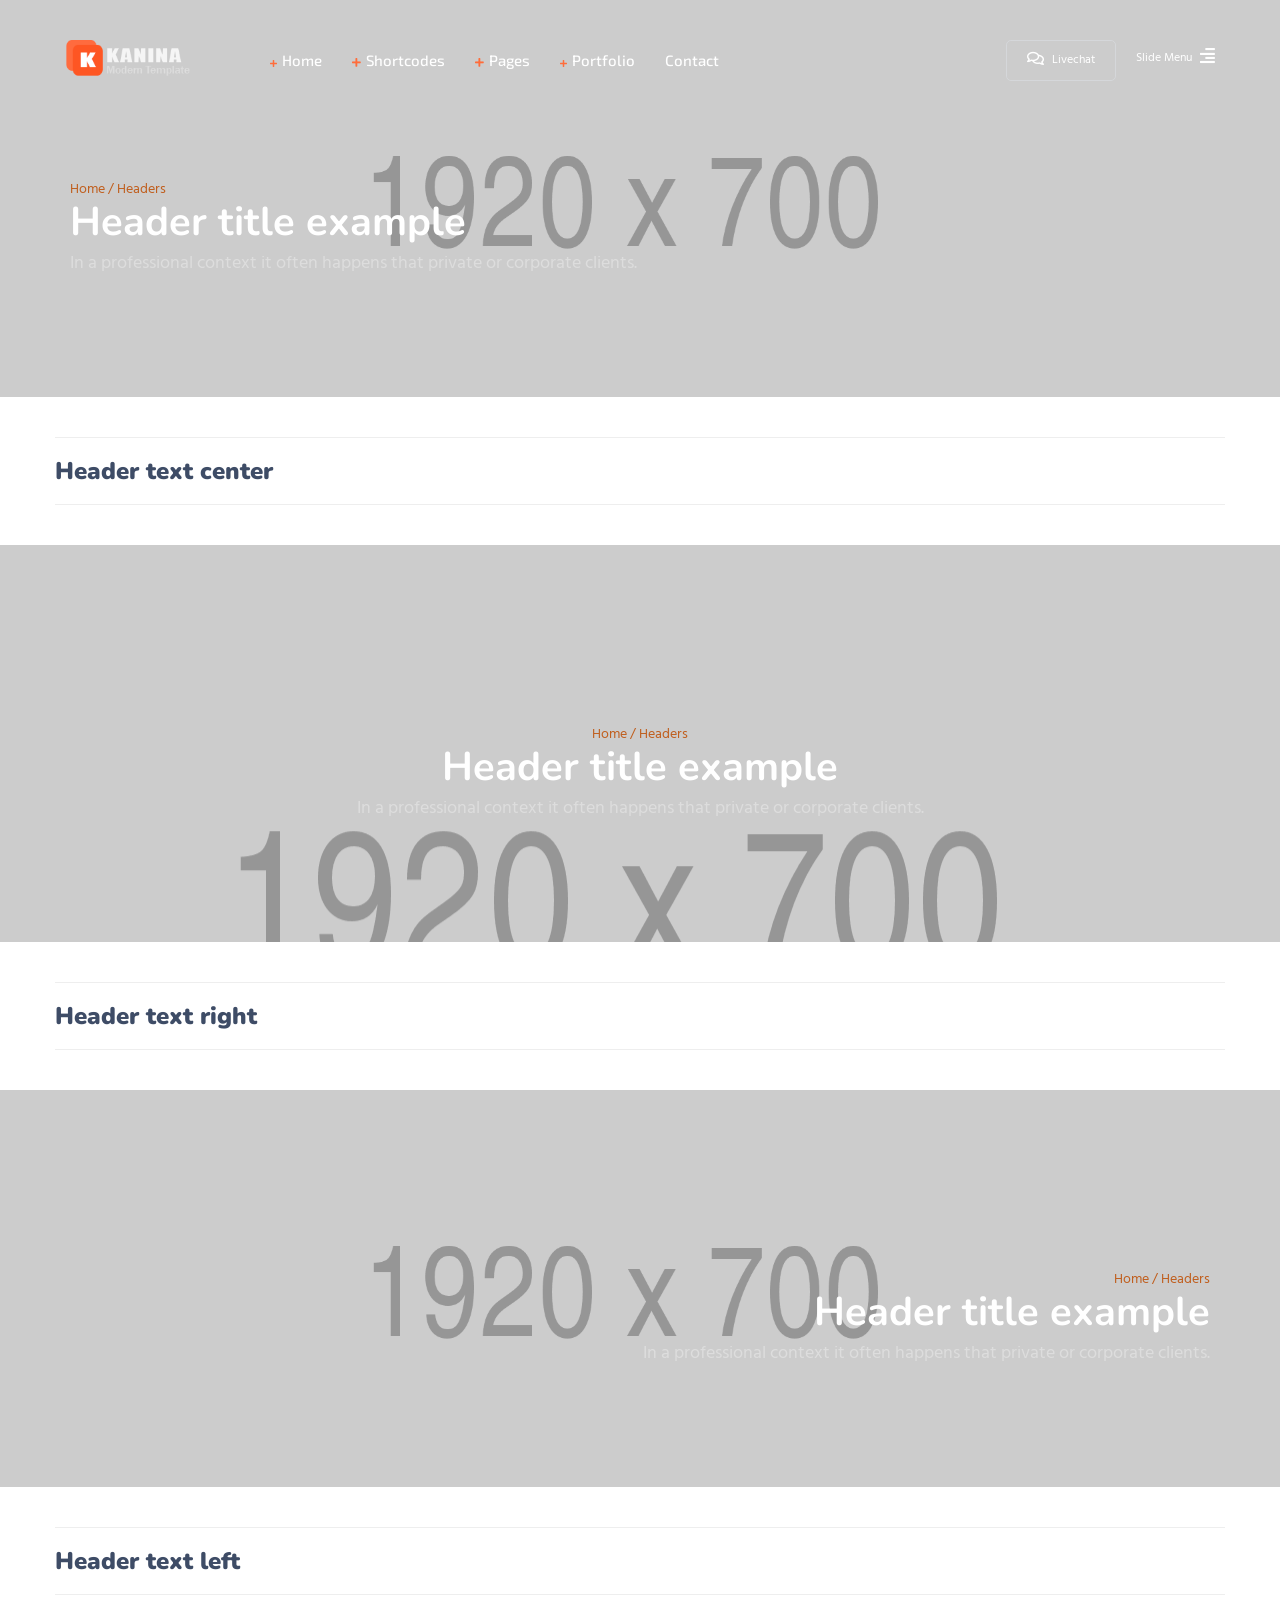
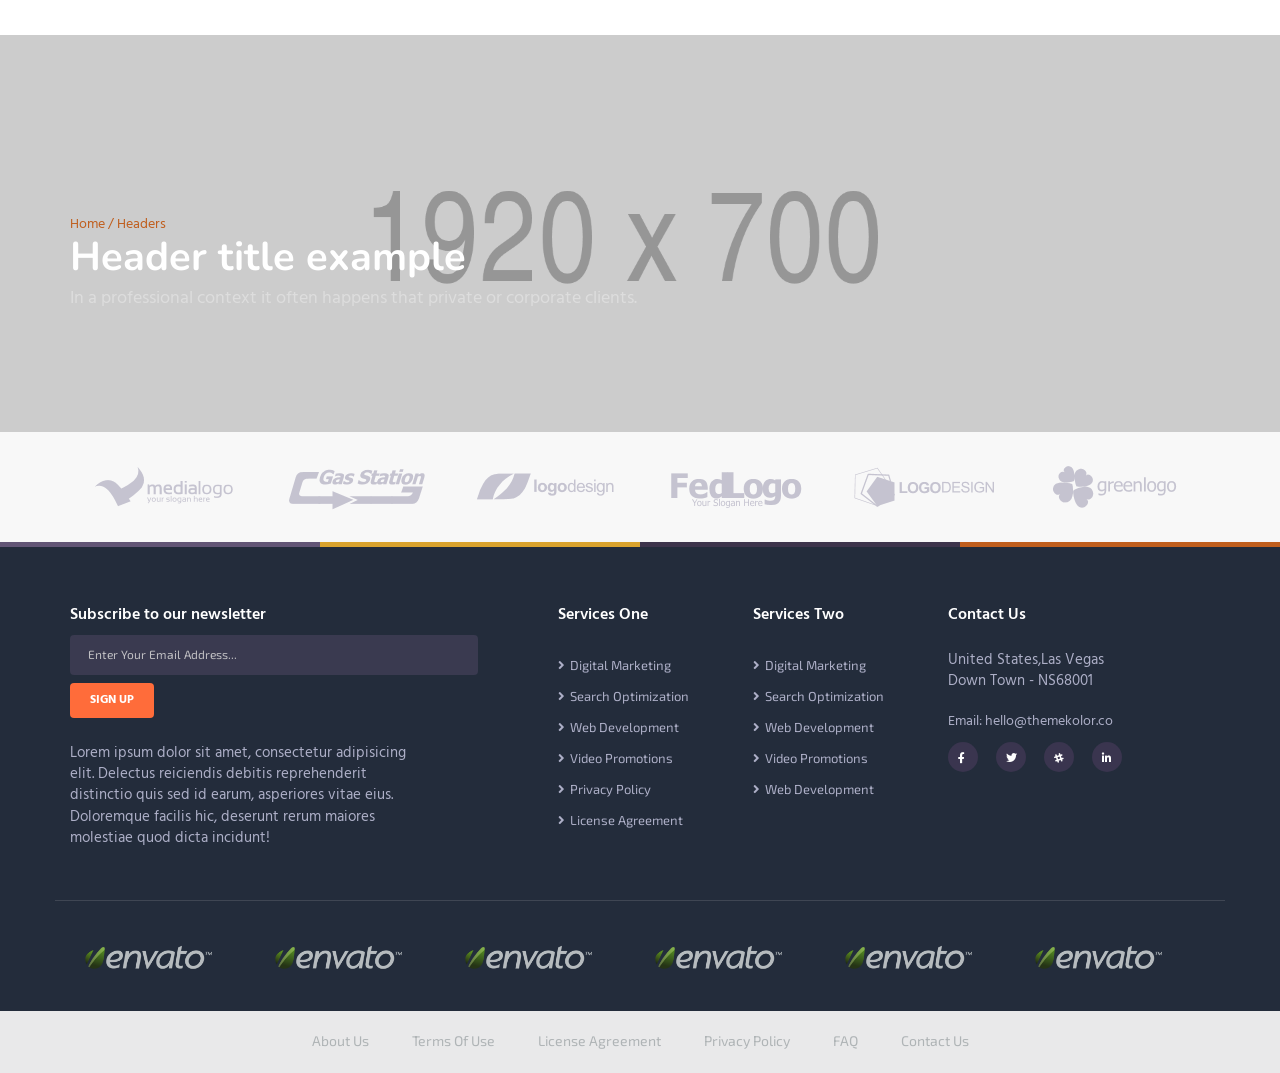
<file: headers.html>
<!DOCTYPE HTML>
<html class="no-js" lang="en">

<head>
    <meta charset="utf-8">
    <meta http-equiv="X-UA-Compatible" content="IE=edge">
    <meta name="viewport" content="width=device-width, initial-scale=1.0">
    <meta name="description" content="">
    <meta name="keywords" content="">

    <title>Kanina - Multipurpose Business And Digital Agency HTML5 Template</title>

    <!-- CSS Style -->
    <link href="style/other/bootstrap.min.css" rel="stylesheet">
    <link href="style/other/animate.css" rel="stylesheet">
    <link href="https://use.fontawesome.com/releases/v5.0.6/css/all.css" rel="stylesheet">
    <link href="style/other/magnific-popup.css" rel="stylesheet">
    <link href="style/other/preload.css" rel="stylesheet">
    <link href="style/other/aos.css" rel="stylesheet">
    <!-- main css files -->
    <link href="style/navbar.css" rel="stylesheet">
    <link href="style/style.css" rel="stylesheet">
    <link href="style/responsive.css" rel="stylesheet">
    <!-- favicon -->
    <link rel="shortcut icon" href="favicon.ico" type="image/x-icon">
    <link rel="icon" href="favicon.ico" type="image/x-icon">
</head>

<body>

    <!-- Preloader -->
    <div id="preloader">
        <div id="status"></div>
    </div>
    <!-- Preloader -->

    <!-- Start Navigation -->
    <nav class="navbar navbar-default navbar-fixed navbar-transparent white bootsnav">
        <div class="container-fluid">
            <!-- Start Header Navigation -->
            <div class="navbar-header">
                <button type="button" class="navbar-toggle" data-toggle="collapse" data-target="#navbar-menu">
                    <i class="fa fa-bars"></i>
                </button>
                <a class="navbar-brand" href="#brand">
                    <img src="images/brand/logo-white.png" class="logo logo-display" alt="">
                    <img src="images/brand/logo-black.png" class="logo logo-scrolled" alt="">
                </a>
            </div>
            <!-- End Header Navigation -->
            <!-- Start Atribute Navigation -->
            <div class="attr-nav">
                <ul>
                    <li class="button">
                        <a href="#" class="button btn btn-md btn-default btn-outline-dark radius5">
                            <i class="far fa-comments fa-lg"></i>Livechat</a>
                    </li>
                    <li class="side-menu">
                        <a href="#">
                           Slide Menu<i class="fa fa-align-right fa-lg"></i>
                        </a>
                    </li>
                </ul>
            </div>
            <!-- End Atribute Navigation -->

            <!-- Collect the nav links, forms, and other content for toggling -->
            <div class="collapse navbar-collapse" id="navbar-menu">
                <ul class="nav navbar-nav navbar-left" data-in="slideInUp" data-out="slideOutUp">
                    <li class="dropdown">
                        <a href="#" class="submenu dropdown-toggle" data-toggle="dropdown">Home</a>
                        <ul class="dropdown-menu">
                                <li>
                                    <a href="index-slider-corporate.html">Corporate with Slider</a>
                                </li>
                                <li>
                                    <a href="index-business.html">Business Full Page</a>
                                </li>
                                <li>
                                    <a href="index.html">Creative Agency</a>
                                </li>
                                <li>
                                    <a href="index-creative-2.html">Creative Style 2</a>
                                </li>
                                <li>
                                    <a href="index-creative-3.html">Creative Style 3</a>
                                </li>
                            </ul>
                    </li>
                    <li class="dropdown megamenu-fw">
                        <a href="#" class="dropdown-toggle" data-toggle="dropdown">Shortcodes
                        </a>
                        <ul class="dropdown-menu megamenu-content move-left" role="menu">
                            <li>
                                <div class="row">
                                    <!-- end col-3 -->
                                    <div class="col-menu col-md-3">
                                        <h6 class="title">Elements</h6>
                                        <div class="content">
                                            <ul class="menu-col">
                                                <li>
                                                    <a href="accordions.html">Accordions</a>
                                                </li>
                                                <li>
                                                    <a href="stats.html">Animation Stats</a>
                                                </li>
                                                <li>
                                                    <a href="buttons.html">Buttons</a>
                                                </li>
                                                <li>
                                                    <a href="boxes.html">Box Containers</a>
                                                </li>
                                                <li>

                                                    <a href="bg-image.html">Background Images</a>
                                                </li>
                                                <li>

                                                    <a href="call-action.html">Call to Action</a>
                                                </li>
                                            </ul>
                                        </div>
                                    </div>
                                    <!-- end col-3 -->
                                    <div class="col-menu col-md-3">
                                        <h6 class="title">Elements</h6>
                                        <div class="content">
                                            <ul class="menu-col">
                                                <li>

                                                    <a href="colors.html">Color Palette</a>
                                                </li>
                                                <li>
                                                    <a href="navs.html">Navgiation/Menu</a>

                                                </li>
                                                <li>
                                                    <a href="headers.html">Page Headers</a>
                                                </li>
                                                <li>
                                                    <a href="layouts.html">Other Layouts</a>

                                                </li>
                                                <li>
                                                    <a href="partners.html">Partners</a>
                                                </li>
                                                <li>
                                                    <a href="projects.html">Project Example</a>

                                                </li>
                                            </ul>
                                        </div>
                                    </div>
                                    <!-- end col-3 -->
                                    <div class="col-menu col-md-3">
                                        <h6 class="title">Elements</h6>
                                        <div class="content">
                                            <ul class="menu-col">
                                                <li>

                                                    <a href="projects.html">Project Example</a>
                                                </li>
                                                <li>
                                                    <a href="pricing-tables.html">Pricing Tables</a>

                                                </li>
                                                <li>
                                                    <a href="timeline.html">Timeline</a>
                                                </li>
                                                <li>
                                                    <a href="tabs.html">Tabs</a>
                                                </li>
                                                <li>
                                                    <a href="text-columns.html">Text Columns</a>
                                                </li>
                                                <li>
                                                    <a href="text-layouts.html">Text Layouts</a>
                                                </li>
                                            </ul>
                                        </div>
                                    </div>
                                    <div class="col-menu col-md-3 nav-offer">
                                        <h3><span class="red-color">Great</span> Offer</h3>
                                        <p>Get 75% OFF with one year subcription to all services</p>
                                        <div class="buttons">
                                            <a href="#" class="btn button btn-sm btn-red radius25">Read More</a>
                                        </div>
                                    </div>
                                    <!-- end col-3 -->
                                </div>
                                <!-- end row -->
                            </li>
                        </ul>
                    </li>
                    <li class="dropdown">
                        <a href="#" class="dropdown-toggle" data-toggle="dropdown">Pages
                        </a>
                        <ul class="dropdown-menu">
                            <li class="dropdown">
                                <a href="#" class="submenu dropdown-toggle" data-toggle="dropdown">Services</a>
                                <ul class="dropdown-menu">
                                    <li>
                                        <a href="services.html">Service Style 1</a>
                                    </li>
                                    <li>
                                        <a href="services-2.html">Service Style 2</a>
                                    </li>
                                </ul>
                            </li>
                            <li class="dropdown">
                                <a href="#" class="submenu dropdown-toggle" data-toggle="dropdown">About Us</a>
                                <ul class="dropdown-menu">
                                    <li>
                                        <a href="about-us.html">About Us Style 1</a>
                                    </li>
                                    <li>
                                        <a href="about-us-2.html">About Us Style 2</a>
                                    </li>
                                </ul>
                            </li>
                            <li class="dropdown">
                                <a href="#" class="submenu dropdown-toggle" data-toggle="dropdown">Portfolio</a>
                                <ul class="dropdown-menu">
                                    <li>
                                        <a href="portofolio.html">Portfolio Gallery</a>
                                    </li>
                                    <li>
                                        <a href="portofolio-one-project.html">Portfolio One Project</a>
                                    </li>
                                </ul>
                            </li>
                            <li class="dropdown">
                                <a href="#" class="submenu dropdown-toggle" data-toggle="dropdown">Contact</a>
                                <ul class="dropdown-menu">
                                    <li>
                                        <a href="contact-us.html">Contact Style One</a>
                                    </li>
                                    <li>
                                        <a href="contact-us-2.html">Contact Style Two</a>
                                    </li>
                                </ul>
                            </li>
                            <li>
                                <a href="testimonials.html">Testimonials</a>
                            </li>
                            <li>
                                <a href="team.html">Team Members</a>
                            </li>
                            <li>
                                <a href="timeline.html">Timeline</a>
                            </li>
                            <li>
                                <a href="error-404.html">Error 404</a>
                            </li>
                        </ul>
                    </li>
                    <li class="dropdown">
                        <a href="#" class="submenu dropdown-toggle" data-toggle="dropdown">Portfolio</a>
                        <ul class="dropdown-menu">
                            <li>
                                <a href="portofolio.html">Portfolio Gallery</a>
                            </li>
                            <li>
                                <a href="portofolio-one-project.html">Portfolio One Project</a>
                            </li>
                        </ul>
                    </li>
                    <li>
                        <a href="contact-us.html">Contact</a>
                    </li>
                </ul>
            </div>
            <!-- /.navbar-collapse -->
        </div>

        <!-- Start Side Menu -->
        <div class="side">
            <a href="#" class="close-side">
                <i class="fa fa-times"></i>
            </a>
            <div class="widget">
                <h6 class="title">About Kanina</h6>
                <p>Lorem ipsum dolor sit amet, consectetur adipisicing elit. Neque ex molestiae molestias voluptatum dignissimos sint porro eveniet cupiditate autem saepe, obcaecati error numquam possimus vel omnis consequatur et. Officiis, quo.</p>
            </div>
            <div class="widget">
                <h6 class="title">Contact Us</h6>
                <ul class="link">
                    <li>
                        <a href="#">Send a ticket</a>
                    </li>
                    <li>
                        <a href="#">LiveChat</a>
                    </li>
                    <li>
                        <a href="#">Get Directions</a>
                    </li>
                    <li>
                        <a href="mailto:hello@youremail.com">Email : hello@youremail.com</a>
                    </li>
                </ul>
            </div>
        </div>
        <!-- End Side Menu -->
    </nav>
    <!-- End Navigation -->


    <!-- header 1 -->
    <div class="header1 elements">
        <div class="container">
            <div class="row">
                <div class="col-sm-12">
                    <div class="text-container text-left">
                        <a href="index.html">Home / </a>
                        <a href="#"> Headers</a>
                        <h2>Header title example</h2>
                        <p>In a professional context it often happens that private or corporate clients.</p>
                    </div>
                </div>
            </div>
        </div>
    </div>
    <!-- header 1 end -->

    <div class="container elements-padding">
        <hr>
        <h3>Header text center</h3>
        <hr>
    </div>

    <!-- header 1 -->
    <div class="header1 services">
        <div class="container">
            <div class="row">
                <div class="col-sm-12">
                    <div class="text-container text-center">
                        <a href="index.html">Home / </a>
                        <a href="#"> Headers</a>
                        <h2>Header title example</h2>
                        <p>In a professional context it often happens that private or corporate clients.</p>
                    </div>
                </div>
            </div>
        </div>
    </div>
    <!-- header 1 end -->

    <div class="container elements-padding">
        <hr>
        <h3>Header text right</h3>
        <hr>
    </div>

    <!-- header 2 -->
    <div class="header1 contact-us">
        <div class="container">
            <div class="row">
                <div class="col-sm-12">
                    <div class="text-container text-right">
                        <a href="index.html">Home / </a>
                        <a href="#"> Headers</a>
                        <h2>Header title example</h2>
                        <p>In a professional context it often happens that private or corporate clients.</p>
                    </div>
                </div>
            </div>
        </div>
    </div>
    <!-- header 2 end -->

    <div class="container elements-padding">
        <hr>
        <h3>Header text left</h3>
        <hr>
    </div>

    <!-- header 2 -->
    <div class="header1 services-2">
        <div class="container">
            <div class="row">
                <div class="col-sm-12">
                    <div class="text-container text-left">
                        <a href="index.html">Home / </a>
                        <a href="#"> Headers</a>
                        <h2>Header title example</h2>
                        <p>In a professional context it often happens that private or corporate clients.</p>
                    </div>
                </div>
            </div>
        </div>
    </div>
    <!-- header 2 end -->


    <!-- partners -->
    <div class="partners">
        <div class="container">
            <div class="images">
                <div class="col-sm-2 col-xs-4" data-aos="fade-right">
                    <img src="images/png/partner1.png" class="img-responsive" alt="">
                </div>
                <div class="col-sm-2 col-xs-4" data-aos="fade-right" data-aos-delay="100">
                    <img src="images/png/partner2.png" class="img-responsive" alt="">
                </div>
                <div class="col-sm-2 col-xs-4" data-aos="fade-right" data-aos-delay="200">
                    <img src="images/png/partner3.png" class="img-responsive" alt="">
                </div>
                <div class="col-sm-2 col-xs-4" data-aos="fade-right" data-aos-delay="300">
                    <img src="images/png/partner4.png" class="img-responsive" alt="">
                </div>
                <div class="col-sm-2 col-xs-4" data-aos="fade-right" data-aos-delay="400">
                    <img src="images/png/partner5.png" class="img-responsive" alt="">
                </div>
                <div class="col-sm-2 col-xs-4" data-aos="fade-right" data-aos-delay="500">
                    <img src="images/png/partner6.png" class="img-responsive" alt="">
                </div>
            </div>
        </div>
    </div>
    <!-- partners -->

    <!-- footer style 1 -->
    <!-- colors -->
    <div class="colors">
        <div class="no-padding container-fluid">
            <span class="col-sm-3 col-xs-3 color1"></span>
            <span class="col-sm-3 col-xs-3 color3"></span>
            <span class="col-sm-3 col-xs-3 color2"></span>
            <span class="col-sm-3 col-xs-3 color4"></span>
        </div>
    </div>
    <!--   colors -->
    <footer class="footer-1">
        <div class="container">
            <div class="row">
                <div class="footer-container">
                    <div class="col-sm-5">
                        <div class="text-container" data-aos="fade-right">
                            <div class="newsletter">
                                <h4>Subscribe to our newsletter</h4>
                                <input type="text" id="mc_email1" class="field-input" name="mc_email" placeholder=" Enter Your Email Address...">
                                <input class="subscribe-btn bgcolor" id="btn_newsletter_1" type="submit" value="Sign Up">
                            </div>
                            <br>
                            <div class="text-container">
                                <p>Lorem ipsum dolor sit amet, consectetur adipisicing elit. Delectus reiciendis debitis reprehenderit distinctio quis sed id earum, asperiores vitae eius. Doloremque facilis hic, deserunt rerum maiores molestiae quod dicta incidunt!</p>
                            </div>
                        </div>
                    </div>
                    <div class="col-sm-2" data-aos="fade-right" data-aos-delay="50">
                        <div class="footer-title">
                            <h4>Services One</h4>
                        </div>
                        <div class="footer-list">
                            <ul>
                                <li>
                                    <a href="#">Digital Marketing</a>
                                </li>
                                <li>
                                    <a href="#">Search Optimization</a>
                                </li>
                                <li>
                                    <a href="#">Web Development</a>
                                </li>
                                <li>
                                    <a href="#">Video Promotions</a>
                                </li>
                                <li>
                                    <a href="#">Privacy Policy</a>
                                </li>
                                <li>
                                    <a href="#">License Agreement</a>
                                </li>
                            </ul>
                        </div>
                    </div>
                    <div class="col-sm-2" data-aos="fade-right" data-aos-delay="100">
                        <div class="footer-title">
                            <h4>Services Two</h4>
                        </div>
                        <div class="footer-list">
                            <ul>
                                <li>
                                    <a href="#">Digital Marketing</a>
                                </li>
                                <li>
                                    <a href="#">Search Optimization</a>
                                </li>
                                <li>
                                    <a href="#">Web Development</a>
                                </li>
                                <li>
                                    <a href="#">Video Promotions</a>
                                </li>
                                <li>
                                    <a href="#">Web Development</a>
                                </li>
                            </ul>
                        </div>
                    </div>
                    <div class="col-sm-3 contacts" data-aos="fade-right" data-aos-delay="150">
                        <div class="footer-title">
                            <h4>Contact Us</h4>
                        </div>
                        <p>United States,Las Vegas</p>
                        <p>Down Town - NS68001</p>
                        <br>
                        <a href="mailto:hello@themekolor.co">Email: hello@themekolor.co</a>
                        <div class="social-links">
                            <a href="#">
                                <i class="fab fa-facebook-f fa-md"></i>
                            </a>
                            <a href="#">
                                <i class="fab fa-twitter fa-md"></i>
                            </a>
                            <a href="#">
                                <i class="fab fa-slack-hash fa-md"></i>
                            </a>
                            <a href="#">
                                <i class="fab fa-linkedin-in fa-md"></i>
                            </a>
                        </div>
                    </div>
                </div>
                <div class="container footer-img">
                    <div class="col-md-2 col-sm-4 col-xs-6" data-aos="fade-right">
                        <img src="images/png/envato.png" class="img-responsive" alt="">
                    </div>
                    <div class="col-md-2 col-sm-4 col-xs-6" data-aos="fade-right" data-aos-delay="50">
                        <img src="images/png/envato.png" class="img-responsive" alt="">
                    </div>
                    <div class="col-md-2 col-sm-4 col-xs-6" data-aos="fade-right" data-aos-delay="100">
                        <img src="images/png/envato.png" class="img-responsive" alt="">
                    </div>
                    <div class="col-md-2 col-sm-4 col-xs-6" data-aos="fade-right" data-aos-delay="150">
                        <img src="images/png/envato.png" class="img-responsive" alt="">
                    </div>
                    <div class="col-md-2 col-sm-4 col-xs-6" data-aos="fade-right" data-aos-delay="200">
                        <img src="images/png/envato.png" class="img-responsive" alt="">
                    </div>
                    <div class="col-md-2 col-sm-4 col-xs-6" data-aos="fade-right" data-aos-delay="250">
                        <img src="images/png/envato.png" class="img-responsive" alt="">
                    </div>
                </div>
            </div>
        </div>
    </footer>
    <!-- footer style 1 -->

    <!-- under footer -->
    <div class="under-footer">
        <div class="container">
            <div class="text-container">
                <ul>
                    <li>
                        <a href="#">About Us</a>
                    </li>
                    <li>
                        <a href="#">Terms Of Use</a>
                    </li>
                    <li>
                        <a href="#">License Agreement</a>
                    </li>
                    <li>
                        <a href="#">Privacy Policy</a>
                    </li>
                    <li>
                        <a href="#">FAQ</a>
                    </li>
                    <li>
                        <a href="#">Contact Us</a>
                    </li>
                </ul>
            </div>
        </div>
    </div>
    <!-- under footer -->

    <!-- START JAVASCRIPT -->
    <script src="javascript/jquery.js"></script>
    <script src="javascript/validator.js"></script>
    <script src="javascript/jquery.mixitup.min.js"></script>
    <script src="javascript/aos.js"></script>
    <script src="javascript/jquery.waypoints.min.js"></script>
    <script src="javascript/jquery.counterup.js"></script>
    <script src="javascript/jquery.magnific-popup.js"></script>
    <script src="javascript/navbar.js"></script>
    <script src="javascript/bootstrap.min.js"></script>
    <script src="javascript/main.js"></script>
    <!-- JAVASCRIPT END -->

</body>

</html>
</file>
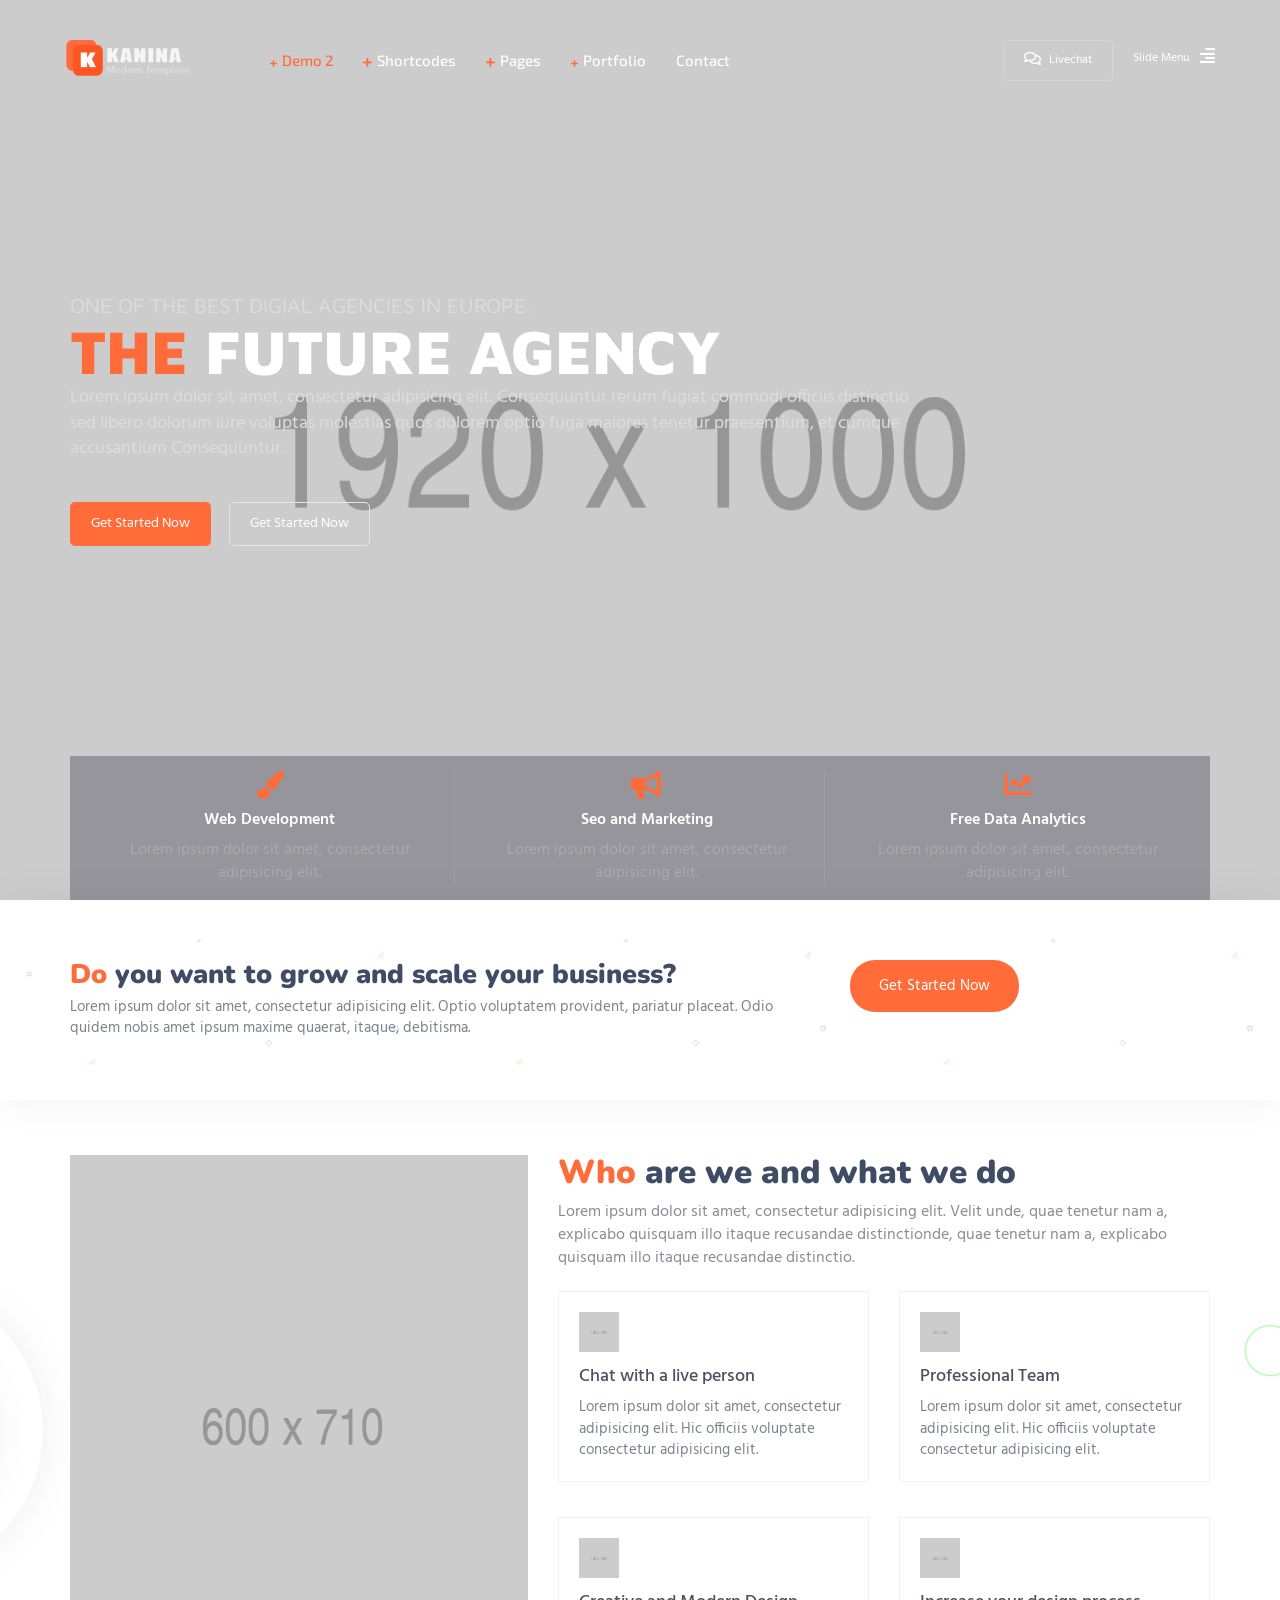
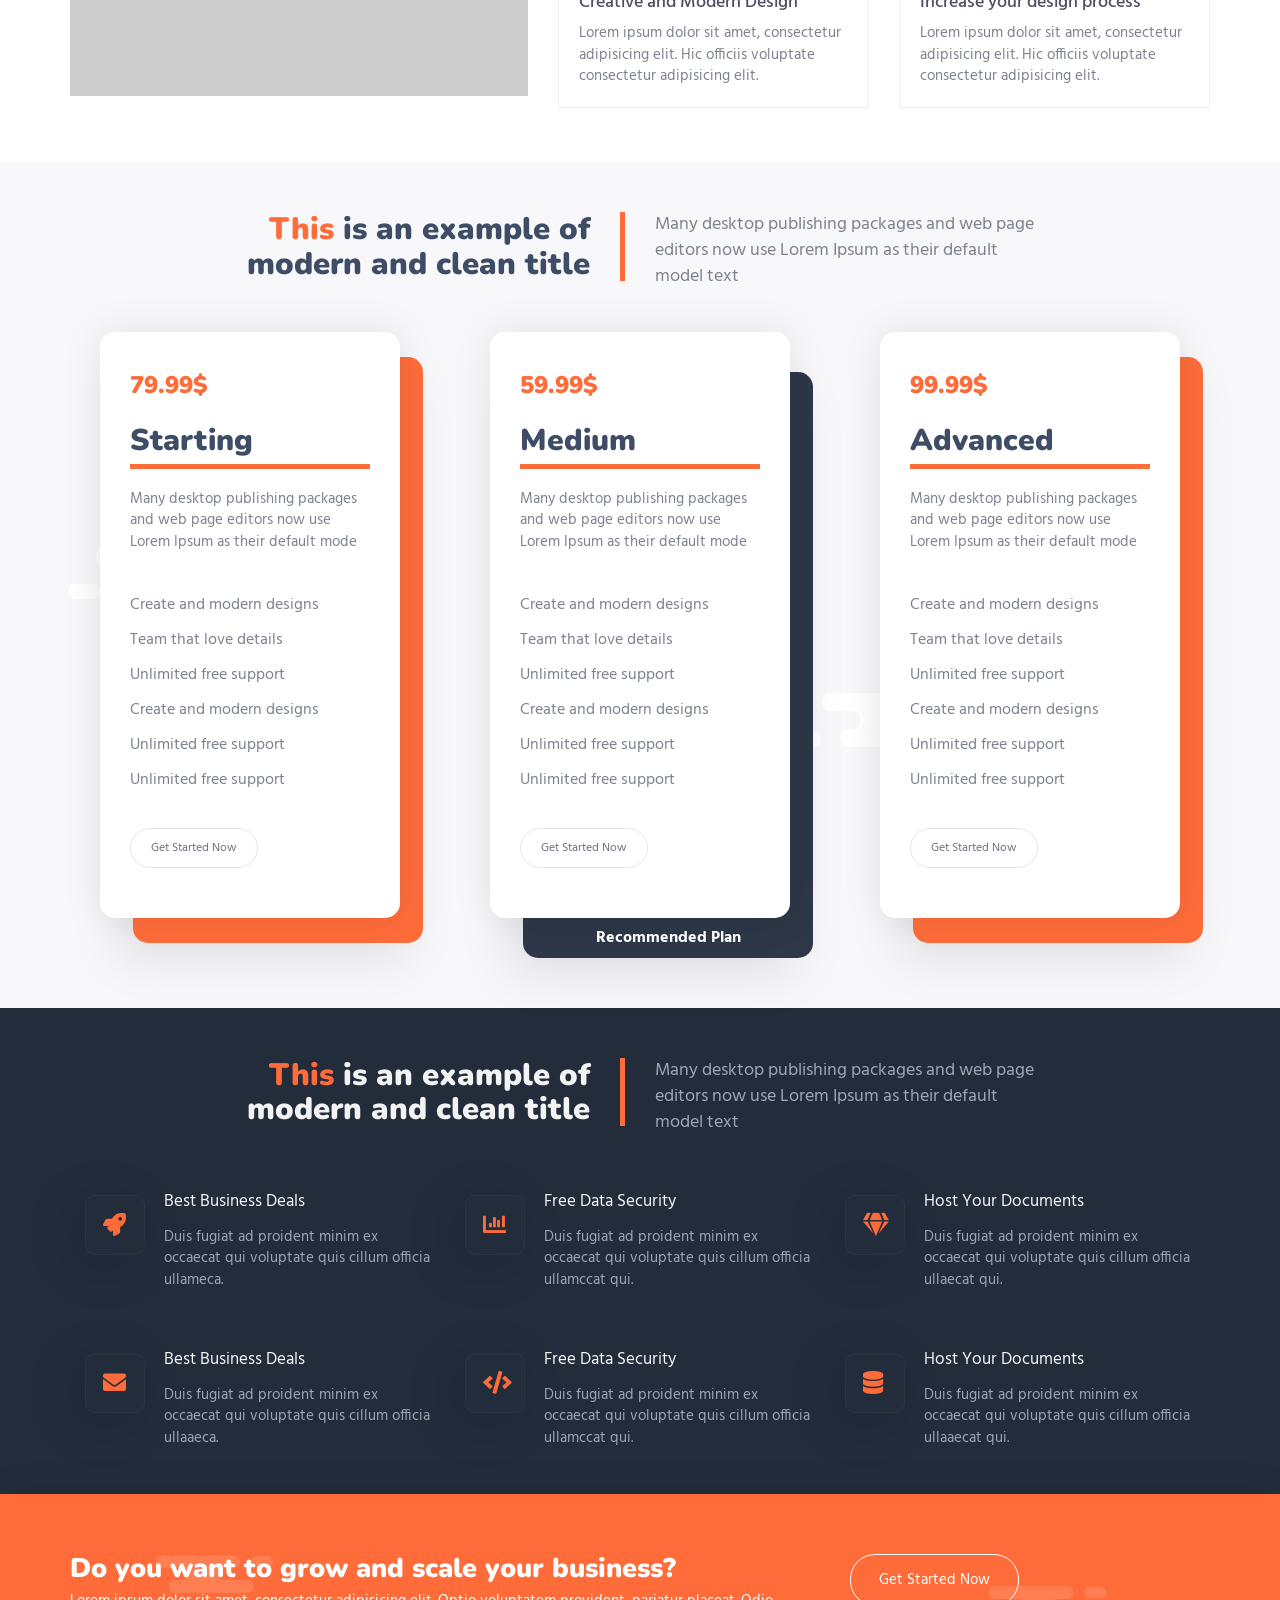
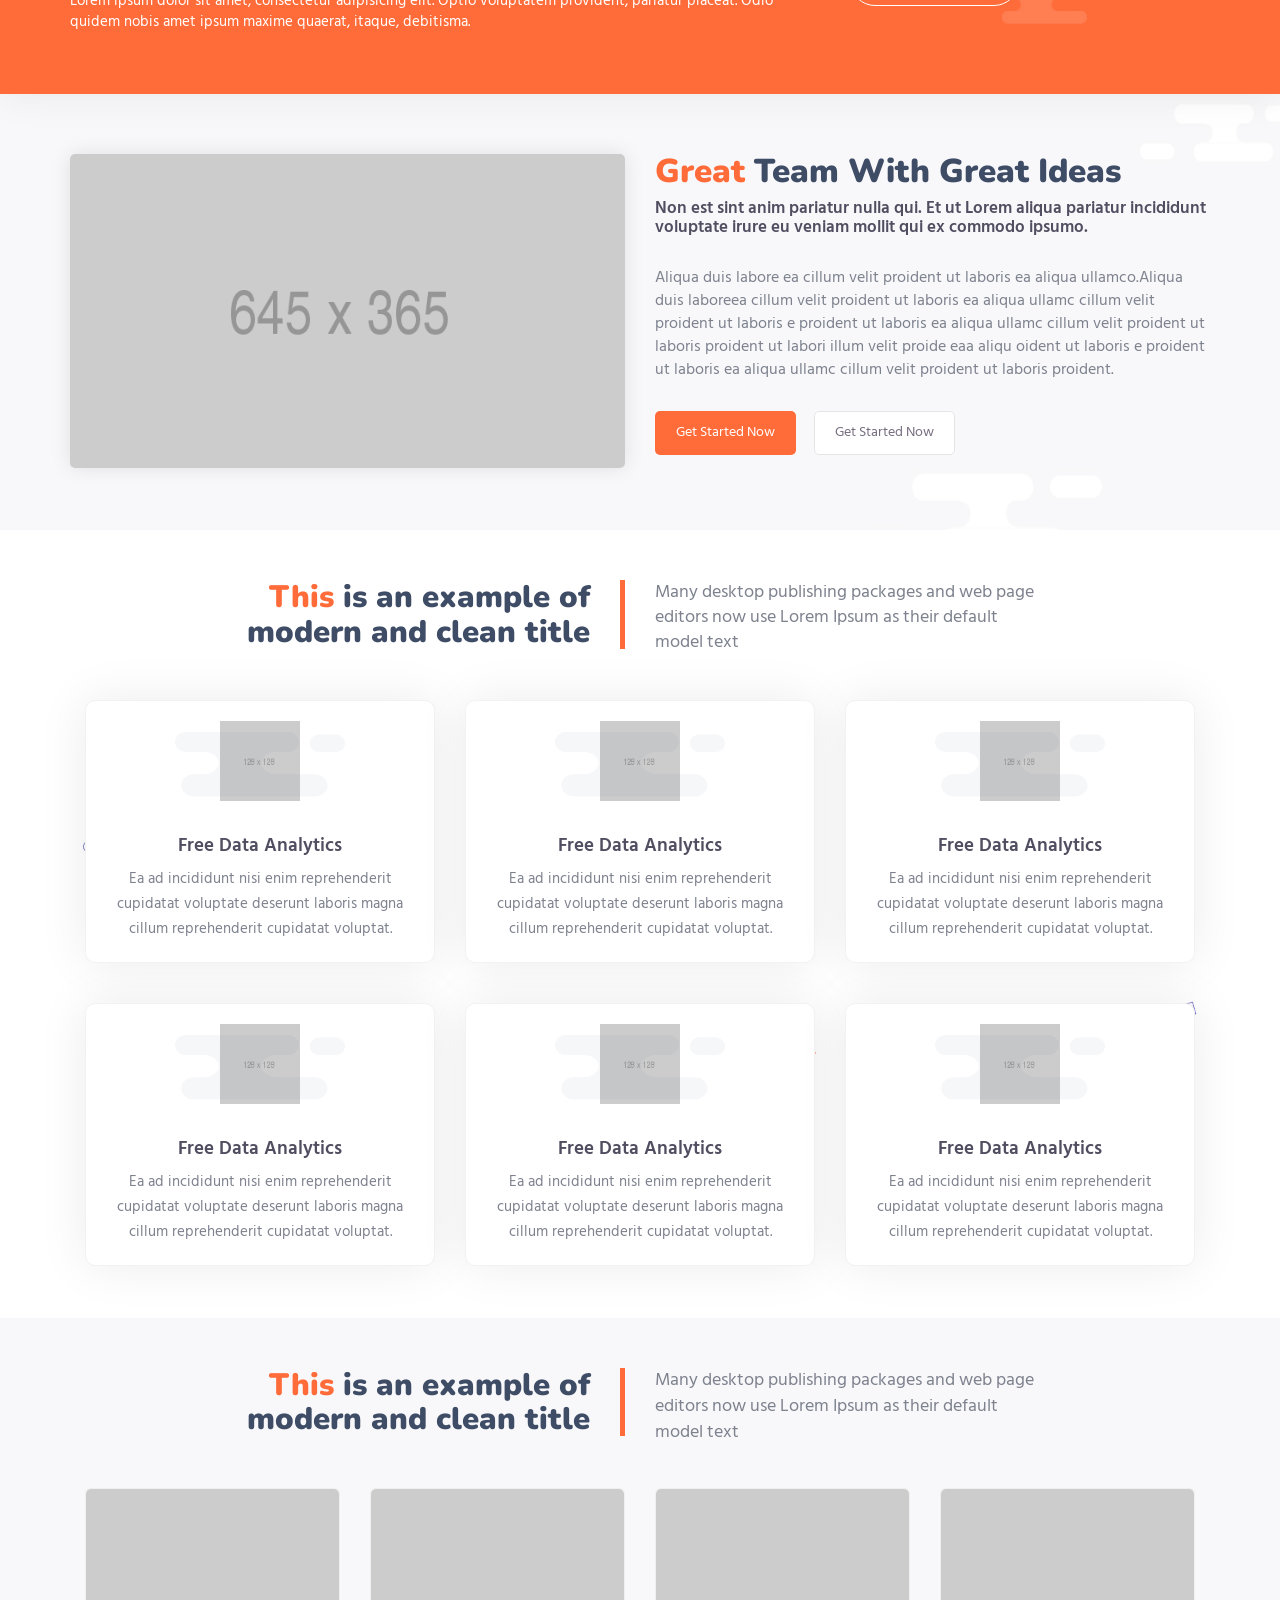
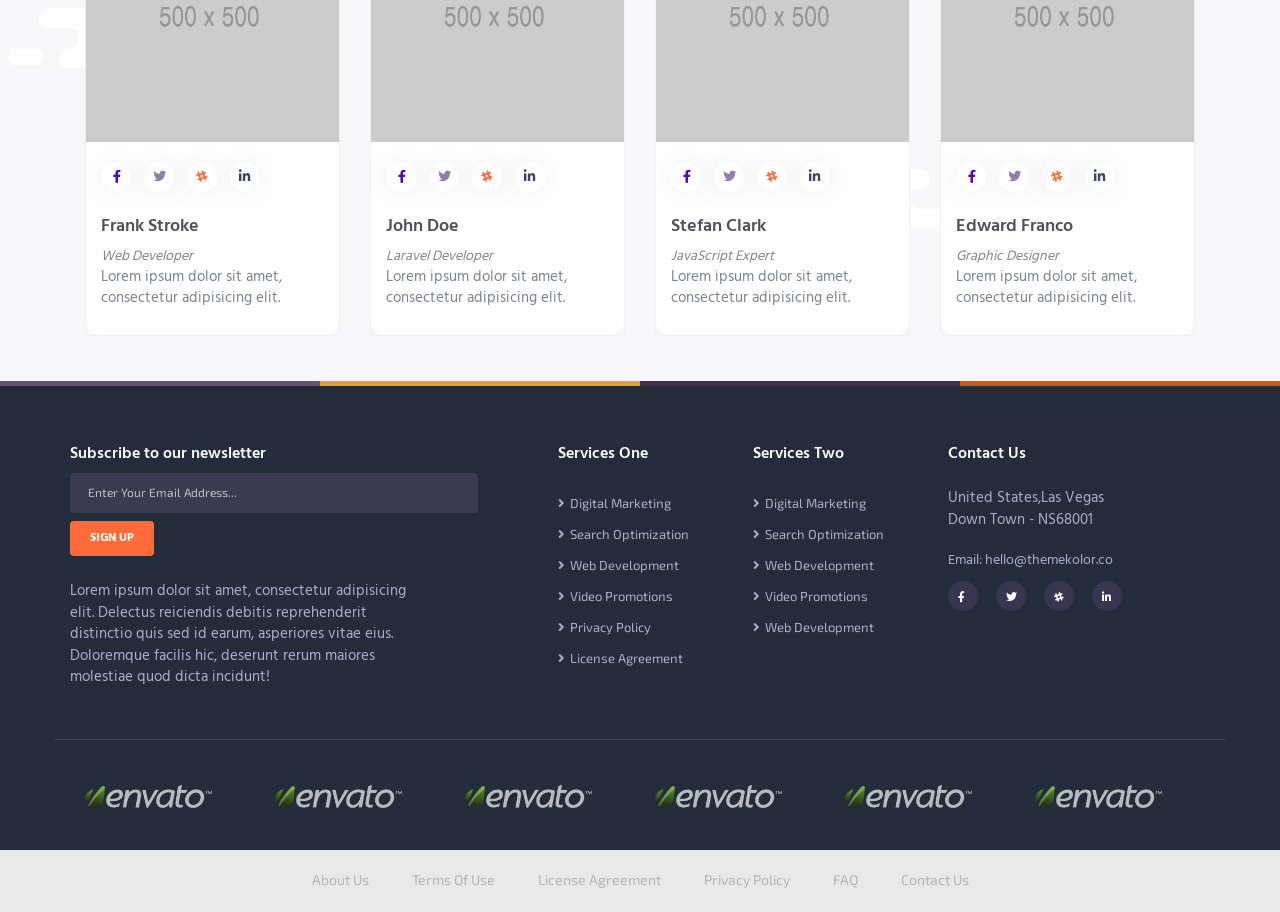
<file: index-business.html>
<!DOCTYPE HTML>
<html class="no-js" lang="en">

<head>
    <meta charset="utf-8">
    <meta http-equiv="X-UA-Compatible" content="IE=edge">
    <meta name="viewport" content="width=device-width, initial-scale=1.0">
    <meta name="description" content="">
    <meta name="keywords" content="">

    <title>Kanina - Multipurpose Business And Digital Agency HTML5 Template</title>

    <!-- CSS Style -->
    <link href="style/other/bootstrap.min.css" rel="stylesheet">
    <link href="style/other/animate.css" rel="stylesheet">
    <link href="https://use.fontawesome.com/releases/v5.0.6/css/all.css" rel="stylesheet">
    <link href="style/other/magnific-popup.css" rel="stylesheet">
    <link href="style/other/preload.css" rel="stylesheet">
    <link href="style/other/aos.css" rel="stylesheet">
    <!-- main css files -->
    <link href="style/navbar.css" rel="stylesheet">
    <link href="style/style.css" rel="stylesheet">
    <link href="style/responsive.css" rel="stylesheet">
    <!-- favicon -->
    <link rel="shortcut icon" href="favicon.ico" type="image/x-icon">
    <link rel="icon" href="favicon.ico" type="image/x-icon">
</head>

<body>

    <!-- Preloader -->
    <div id="preloader">
        <div id="status"></div>
    </div>
    <!-- Preloader -->

    <!-- Start Navigation -->
    <nav class="navbar navbar-default navbar-fixed navbar-transparent white bootsnav">
        <div class="container-fluid">
            <!-- Start Header Navigation -->
            <div class="navbar-header">
                <button type="button" class="navbar-toggle" data-toggle="collapse" data-target="#navbar-menu">
                    <i class="fa fa-bars"></i>
                </button>
                <a class="navbar-brand" href="#brand">
                    <img src="images/brand/logo-white.png" class="logo logo-display" alt="">
                    <img src="images/brand/logo-black.png" class="logo logo-scrolled" alt="">
                </a>
            </div>
            <!-- End Header Navigation -->
            <!-- Start Atribute Navigation -->
            <div class="attr-nav">
                <ul>
                    <li class="button">
                        <a href="#" class="button btn btn-md btn-default btn-outline-dark radius5">
                            <i class="far fa-comments fa-lg"></i>Livechat</a>
                    </li>
                    <li class="side-menu">
                        <a href="#">
                            Slide Menu
                            <i class="fa fa-align-right fa-lg"></i>
                        </a>
                    </li>
                </ul>
            </div>
            <!-- End Atribute Navigation -->

            <!-- Collect the nav links, forms, and other content for toggling -->
            <div class="collapse navbar-collapse" id="navbar-menu">
                <ul class="nav navbar-nav navbar-left" data-in="slideInUp" data-out="slideOutUp">
                    <li class="dropdown">
                        <a href="#" class="submenu dropdown-toggle active" data-toggle="dropdown">Demo 2</a>
                        <ul class="dropdown-menu">
                                <li>
                                    <a href="index-slider-corporate.html">Corporate with Slider</a>
                                </li>
                                <li>
                                    <a class="active" href="index-business.html">Business Full Page</a>
                                </li>
                                <li>
                                    <a href="index.html">Creative Agency</a>
                                </li>
                                <li>
                                    <a href="index-creative-2.html">Creative Style 2</a>
                                </li>
                                <li>
                                    <a href="index-creative-3.html">Creative Style 3</a>
                                </li>
                            </ul>
                    </li>
                    <li class="dropdown megamenu-fw">
                        <a href="#" class="dropdown-toggle" data-toggle="dropdown">Shortcodes
                        </a>
                        <ul class="dropdown-menu megamenu-content move-left" role="menu">
                            <li>
                                <div class="row">
                                    <!-- end col-3 -->
                                    <div class="col-menu col-md-3">
                                        <h6 class="title">Elements</h6>
                                        <div class="content">
                                            <ul class="menu-col">
                                                <li>
                                                    <a href="accordions.html">Accordions</a>
                                                </li>
                                                <li>
                                                    <a href="stats.html">Animation Stats</a>
                                                </li>
                                                <li>
                                                    <a href="buttons.html">Buttons</a>
                                                </li>
                                                <li>
                                                    <a href="boxes.html">Box Containers</a>
                                                </li>
                                                <li>

                                                    <a href="bg-image.html">Background Images</a>
                                                </li>
                                                <li>

                                                    <a href="call-action.html">Call to Action</a>
                                                </li>
                                            </ul>
                                        </div>
                                    </div>
                                    <!-- end col-3 -->
                                    <div class="col-menu col-md-3">
                                        <h6 class="title">Elements</h6>
                                        <div class="content">
                                            <ul class="menu-col">
                                                <li>

                                                    <a href="colors.html">Color Palette</a>
                                                </li>
                                                <li>
                                                    <a href="navs.html">Navgiation/Menu</a>

                                                </li>
                                                <li>
                                                    <a href="headers.html">Page Headers</a>
                                                </li>
                                                <li>
                                                    <a href="layouts.html">Other Layouts</a>

                                                </li>
                                                <li>
                                                    <a href="partners.html">Partners</a>
                                                </li>
                                                <li>
                                                    <a href="projects.html">Project Example</a>

                                                </li>
                                            </ul>
                                        </div>
                                    </div>
                                    <!-- end col-3 -->
                                    <div class="col-menu col-md-3">
                                        <h6 class="title">Elements</h6>
                                        <div class="content">
                                            <ul class="menu-col">
                                                <li>

                                                    <a href="projects.html">Project Example</a>
                                                </li>
                                                <li>
                                                    <a href="pricing-tables.html">Pricing Tables</a>

                                                </li>
                                                <li>
                                                    <a href="timeline.html">Timeline</a>
                                                </li>
                                                <li>
                                                    <a href="tabs.html">Tabs</a>
                                                </li>
                                                <li>
                                                    <a href="text-columns.html">Text Columns</a>
                                                </li>
                                                <li>
                                                    <a href="text-layouts.html">Text Layouts</a>
                                                </li>
                                            </ul>
                                        </div>
                                    </div>
                                    <div class="col-menu col-md-3 nav-offer">
                                        <h3>
                                            <span class="red-color">Great</span> Offer</h3>
                                        <p>Get 75% OFF with one year subcription to all services</p>
                                        <div class="buttons">
                                            <a href="#" class="btn button btn-sm btn-red radius25">Read More</a>
                                        </div>
                                    </div>
                                    <!-- end col-3 -->
                                </div>
                                <!-- end row -->
                            </li>
                        </ul>
                    </li>
                    <li class="dropdown">
                        <a href="#" class="dropdown-toggle" data-toggle="dropdown">Pages
                        </a>
                        <ul class="dropdown-menu">
                            <li class="dropdown">
                                <a href="#" class="submenu dropdown-toggle" data-toggle="dropdown">Services</a>
                                <ul class="dropdown-menu">
                                    <li>
                                        <a href="services.html">Service Style 1</a>
                                    </li>
                                    <li>
                                        <a href="services-2.html">Service Style 2</a>
                                    </li>
                                </ul>
                            </li>
                            <li class="dropdown">
                                <a href="#" class="submenu dropdown-toggle" data-toggle="dropdown">About Us</a>
                                <ul class="dropdown-menu">
                                    <li>
                                        <a href="about-us.html">About Us Style 1</a>
                                    </li>
                                    <li>
                                        <a href="about-us-2.html">About Us Style 2</a>
                                    </li>
                                </ul>
                            </li>
                            <li class="dropdown">
                                <a href="#" class="submenu dropdown-toggle" data-toggle="dropdown">Portfolio</a>
                                <ul class="dropdown-menu">
                                    <li>
                                        <a href="portofolio.html">Portfolio Gallery</a>
                                    </li>
                                    <li>
                                        <a href="portofolio-one-project.html">Portfolio One Project</a>
                                    </li>
                                </ul>
                            </li>
                            <li class="dropdown">
                                <a href="#" class="submenu dropdown-toggle" data-toggle="dropdown">Contact</a>
                                <ul class="dropdown-menu">
                                    <li>
                                        <a href="contact-us.html">Contact Style One</a>
                                    </li>
                                    <li>
                                        <a href="contact-us-2.html">Contact Style Two</a>
                                    </li>
                                </ul>
                            </li>
                            <li>
                                <a href="testimonials.html">Testimonials</a>
                            </li>
                            <li>
                                <a href="team.html">Team Members</a>
                            </li>
                            <li>
                                <a href="timeline.html">Timeline</a>
                            </li>
                            <li>
                                <a href="error-404.html">Error 404</a>
                            </li>
                        </ul>
                    </li>
                    <li class="dropdown">
                        <a href="#" class="submenu dropdown-toggle" data-toggle="dropdown">Portfolio</a>
                        <ul class="dropdown-menu">
                            <li>
                                <a href="portofolio.html">Portfolio Gallery</a>
                            </li>
                            <li>
                                <a href="portofolio-one-project.html">Portfolio One Project</a>
                            </li>
                        </ul>
                    </li>
                    <li>
                        <a href="contact-us.html">Contact</a>
                    </li>
                </ul>
            </div>
            <!-- /.navbar-collapse -->
        </div>

        <!-- Start Side Menu -->
        <div class="side">
            <a href="#" class="close-side">
                <i class="fa fa-times"></i>
            </a>
            <div class="widget">
                <h6 class="title">About Kanina</h6>
                <p>Lorem ipsum dolor sit amet, consectetur adipisicing elit. Neque ex molestiae molestias voluptatum dignissimos
                    sint porro eveniet cupiditate autem saepe, obcaecati error numquam possimus vel omnis consequatur et.
                    Officiis, quo.</p>
            </div>
            <div class="widget">
                <h6 class="title">Contact Us</h6>
                <ul class="link">
                    <li>
                        <a href="#">Send a ticket</a>
                    </li>
                    <li>
                        <a href="#">LiveChat</a>
                    </li>
                    <li>
                        <a href="#">Get Directions</a>
                    </li>
                    <li>
                        <a href="mailto:hello@youremail.com">Email : hello@youremail.com</a>
                    </li>
                </ul>
            </div>
        </div>
        <!-- End Side Menu -->
    </nav>
    <!-- End Navigation -->

    <!-- home-image -->
    <div class="home-image white-text">
        <div class="container">
            <div class="row">
                <div class="col-sm-12">
                    <div class="text-container text-left">
                        <div class="inner-text">
                            <h3>One of the best digial agencies in Europe.</h3>
                            <h2 data-animation-in="zoomIn" class="delay1">
                                <span class="red-color">The</span> Future Agency</h2>
                            <p class="home-title">Lorem ipsum dolor sit amet, consectetur adipisicing elit. Consequuntur rerum fugiat commodi officiis
                                distinctio sed libero dolorum iure voluptas molestias quos dolorem optio fuga maiores tenetur
                                praesentium, et cumque accusantium Consequuntur.</p>
                            <div class="buttons">
                                <a href="#" class="button btn btn-md btn-red radius5 btn-margin-right">Get Started Now </a>
                                <a href="#" class="button btn btn-md btn-outline-dark radius5">Get Started Now </a>
                            </div>
                        </div>
                        <div class="home-bottom">
                            <div class="container-fluid">
                                <div class="col-sm-4 boxes">
                                    <i class="fa fa-paint-brush fa-2x"></i>
                                    <h4>Web Development</h4>
                                    <p>Lorem ipsum dolor sit amet, consectetur adipisicing elit.</p>
                                </div>
                                <div class="col-sm-4 boxes p-left">
                                    <i class="fa fa-bullhorn fa-2x"></i>
                                    <h4>Seo and Marketing</h4>
                                    <p>Lorem ipsum dolor sit amet, consectetur adipisicing elit.</p>
                                </div>
                                <div class="col-sm-4 p-left">
                                    <i class="fa fa-chart-line fa-2x"></i>
                                    <h4>Free Data Analytics</h4>
                                    <p>Lorem ipsum dolor sit amet, consectetur adipisicing elit.</p>
                                </div>
                            </div>
                        </div>
                    </div>
                </div>
            </div>
        </div>
    </div>
    <!-- home image -->

    <!-- call to action -->
    <section class="short-info">
        <div class="container">
            <div class="row">
                <div class="col-sm-8">
                    <div class="text-container" data-aos="zoom-out">
                        <h3>
                            <span class="red-color">Do</span> you want to grow and scale your business?</h3>
                        <p>Lorem ipsum dolor sit amet, consectetur adipisicing elit. Optio voluptatem provident, pariatur placeat.
                            Odio quidem nobis amet ipsum maxime quaerat, itaque, debitisma.</p>
                    </div>
                </div>
                <div class="col-sm-4">
                    <div class="text-container" data-aos="fade-right">
                        <a href="#" class="button btn btn-lg btn-red radius25">Get Started Now</a>
                    </div>
                </div>
            </div>
        </div>
    </section>
    <!-- call to action  end -->

    <!-- section 9 -->
    <section class="section9">
        <div class="container">
            <div class="row">
                <div class="col-lg-5 col-sm-12 left-image">
                    <img src="images/jpg/section9.jpg" class="img-responsive" alt="">
                </div>
                <div class="col-lg-7 col-sm-12">
                    <div class="title text-left">
                        <h2>
                            <span class="red-color">Who</span> are we and what we do</h2>
                        <p>Lorem ipsum dolor sit amet, consectetur adipisicing elit. Velit unde, quae tenetur nam a, explicabo
                            quisquam illo itaque recusandae distinctionde, quae tenetur nam a, explicabo quisquam illo itaque
                            recusandae distinctio.</p>
                    </div>
                    <div class="row">
                        <div class="text-container">
                            <div class="col-sm-6">
                                <div class="text" data-aos="fade-up">
                                    <img src="images/icons/1.png" class="img-responsive" alt="">
                                    <h4>Chat with a live person</h4>
                                    <p>Lorem ipsum dolor sit amet, consectetur adipisicing elit. Hic officiis voluptate consectetur
                                        adipisicing elit.</p>
                                </div>
                            </div>
                            <div class="col-sm-6">
                                <div class="text" data-aos="fade-up" data-aos-delay="100">
                                    <img src="images/icons/4.png" class="img-responsive" alt="">
                                    <h4>Professional Team</h4>
                                    <p>Lorem ipsum dolor sit amet, consectetur adipisicing elit. Hic officiis voluptate consectetur
                                        adipisicing elit.</p>
                                </div>
                            </div>
                            <div class="row2">
                                <div class="col-sm-6" data-aos="fade-up" data-aos-delay="100">
                                    <div class="text">
                                        <img src="images/icons/5.png" class="img-responsive" alt="">
                                        <h4>Creative and Modern Design</h4>
                                        <p>Lorem ipsum dolor sit amet, consectetur adipisicing elit. Hic officiis voluptate
                                            consectetur adipisicing elit.</p>
                                    </div>
                                </div>
                                <div class="col-sm-6" data-aos="fade-up" data-aos-delay="200">
                                    <div class="text">
                                        <img src="images/icons/6.png" class="img-responsive" alt="">
                                        <h4>Increase your design process</h4>
                                        <p>Lorem ipsum dolor sit amet, consectetur adipisicing elit. Hic officiis voluptate
                                            consectetur adipisicing elit.</p>
                                    </div>
                                </div>
                            </div>
                        </div>
                    </div>
                </div>
            </div>
        </div>
    </section>
    <!-- section 9 end -->

    <!-- pricing tables - creative -->
    <div class="creative-tables">
        <div class="container">
            <div class="modern-title">
                <div class="col-sm-6">
                    <div class="text-right">
                        <h2>
                            <span class="red-color">This</span> is an example of modern and clean title</h2>
                    </div>
                </div>
                <div class="col-sm-6">
                    <div class="text-left">
                        <p>Many desktop publishing packages and web page editors now use Lorem Ipsum as their default model
                            text
                        </p>
                    </div>
                </div>
            </div>
            <div class="row">
                <div class="col-lg-4 col-sm-4 col-xs-12">
                    <div class="tables" data-aos="fade-right">
                        <div class="table1">
                            <div class="table-header">
                                <h3>79.99$</h3>
                                <h2>Starting</h2>
                            </div>
                            <div class="table-body">
                                <p>Many desktop publishing packages and web page editors now use Lorem Ipsum as their default
                                    mode
                                </p>
                                <ul>
                                    <li>Create and modern designs</li>
                                    <li>Team that love details</li>
                                    <li>Unlimited free support</li>
                                    <li>Create and modern designs</li>
                                    <li>Unlimited free support</li>
                                    <li>Unlimited free support</li>
                                </ul>
                                <br>
                                <a href="#" class="btn button btn-sm btn-outline-dark radius25">Get Started Now</a>
                            </div>
                        </div>
                        <div class="table-bg">
                        </div>
                    </div>
                </div>
                <div class="col-lg-4 col-sm-4 col-xs-12">
                    <div class="tables" data-aos="fade-right" data-aos-delay="200">
                        <div class="table1">
                            <div class="table-header">
                                <h3>59.99$</h3>
                                <h2>Medium</h2>
                            </div>
                            <div class="table-body">
                                <p>Many desktop publishing packages and web page editors now use Lorem Ipsum as their default
                                    mode
                                </p>
                                <ul>
                                    <li>Create and modern designs</li>
                                    <li>Team that love details</li>
                                    <li>Unlimited free support</li>
                                    <li>Create and modern designs</li>
                                    <li>Unlimited free support</li>
                                    <li>Unlimited free support</li>
                                </ul>
                                <br>
                                <a href="#" class="btn button btn-sm btn-outline-dark radius25">Get Started Now</a>
                            </div>
                        </div>
                        <div class="table-bg recommended">
                            <h4>Recommended Plan</h4>
                        </div>
                    </div>
                </div>
                <div class="col-lg-4 col-sm-4 col-xs-12">
                    <div class="tables" data-aos="fade-right" data-aos-delay="400">
                        <div class="table1">
                            <div class="table-header">
                                <h3>99.99$</h3>
                                <h2>Advanced</h2>
                            </div>
                            <div class="table-body">
                                <p>Many desktop publishing packages and web page editors now use Lorem Ipsum as their default
                                    mode
                                </p>
                                <ul>
                                    <li>Create and modern designs</li>
                                    <li>Team that love details</li>
                                    <li>Unlimited free support</li>
                                    <li>Create and modern designs</li>
                                    <li>Unlimited free support</li>
                                    <li>Unlimited free support</li>
                                </ul>
                                <br>
                                <a href="#" class="btn button btn-sm btn-outline-dark radius25">Get Started Now</a>
                            </div>
                        </div>
                        <div class="table-bg">
                        </div>
                    </div>
                </div>
            </div>
        </div>
    </div>
    <!-- pricing tables creative end -->

    <!-- cols 3 -->
    <section class="cols3">
        <div class="container">
            <div class="modern-title">
                <div class="col-sm-6">
                    <div class="text-right">
                        <h2>
                            <span class="red-color">This</span> is an example of modern and clean title</h2>
                    </div>
                </div>
                <div class="col-sm-6">
                    <div class="text-left">
                        <p>Many desktop publishing packages and web page editors now use Lorem Ipsum as their default model
                            text
                        </p>
                    </div>
                </div>
            </div>
            <div class="col-sm-4" data-aos="fade-up">
                <i class="fa fa-sm fa-rocket pull-left"></i>
                <div class="text box-container">
                    <h4>
                        Best Business Deals</h4>
                    <p>Duis fugiat ad proident minim ex occaecat qui voluptate quis cillum officia ullameca.</p>
                </div>
            </div>
            <div class="col-sm-4" data-aos="fade-up">
                <i class="fa fa-sm fa-chart-bar pull-left"></i>
                <div class="text box-container">
                    <h4>
                        Free Data Security</h4>
                    <p>Duis fugiat ad proident minim ex occaecat qui voluptate quis cillum officia ullamccat qui.
                    </p>
                </div>
            </div>
            <div class="col-sm-4" data-aos="fade-up">
                <i class="fa fa-sm fa-gem pull-left"></i>
                <div class="text box-container">
                    <h4>
                        Host Your Documents</h4>
                    <p>Duis fugiat ad proident minim ex occaecat qui voluptate quis cillum officia ullaecat qui.
                    </p>
                </div>
            </div>
        </div>
        <br>
        <br>
        <div class="container">
            <div class="col-sm-4" data-aos="fade-up" data-aos-delay="100">
                <i class="fa fa-sm fa-envelope pull-left"></i>
                <div class="text box-container">
                    <h4>
                        Best Business Deals</h4>
                    <p>Duis fugiat ad proident minim ex occaecat qui voluptate quis cillum officia ullaaeca.</p>
                </div>
            </div>
            <div class="col-sm-4" data-aos="fade-up" data-aos-delay="100">
                <i class="fa fa-sm fa-code pull-left"></i>
                <div class="text box-container">
                    <h4>
                        Free Data Security</h4>
                    <p>Duis fugiat ad proident minim ex occaecat qui voluptate quis cillum officia ullamccat qui.
                    </p>
                </div>
            </div>
            <div class="col-sm-4" data-aos="fade-up" data-aos-delay="100">
                <i class="fa fa-sm fa-database pull-left"></i>
                <div class="text box-container">
                    <h4>
                        Host Your Documents</h4>
                    <p>Duis fugiat ad proident minim ex occaecat qui voluptate quis cillum officia ullaaecat qui.
                    </p>
                </div>
            </div>
        </div>
    </section>
    <!-- cols 3 end -->

    <!-- call to action -->
    <section class="short-info style3">
        <div class="container">
            <div class="row">
                <div class="col-sm-8">
                    <div class="text-container" data-aos="zoom-in">
                        <h3>Do you want to grow and scale your business?</h3>
                        <p>Lorem ipsum dolor sit amet, consectetur adipisicing elit. Optio voluptatem provident, pariatur placeat.
                            Odio quidem nobis amet ipsum maxime quaerat, itaque, debitisma.</p>
                    </div>
                </div>
                <div class="col-sm-4">
                    <div class="text-container" data-aos="zoom-in">
                        <a href="#" class="button btn btn-lg btn-outline-white radius25">Get Started Now</a>
                    </div>
                </div>
            </div>
        </div>
    </section>
    <!-- call to action  end -->

    
    <!-- text image -->
    <section class="text-image creative">
        <div class="container">
            <div class="row">
                <div class="col-sm-6" data-aos="fade-right">
                    <img src="images/jpg/tabs.jpg" class="img-responsive img-relative" alt="">
                </div>
                <div class="col-sm-6">
                    <div class="title text-left">
                        <h2>
                            <span class="red-color">Great</span> Team With Great Ideas</h2>
                    </div>
                    <div class="text-container">
                        <div class="text">
                            <h4> Non est sint anim pariatur nulla qui. Et ut Lorem aliqua pariatur incididunt voluptate irure eu veniam mollit qui ex commodo ipsumo.</h4>
                            <br>
                            <p> Aliqua duis labore ea cillum velit proident ut laboris ea aliqua ullamco.Aliqua duis laboreea cillum velit proident ut laboris ea aliqua ullamc cillum velit proident ut laboris e proident ut laboris ea aliqua ullamc cillum velit proident ut laboris proident ut labori illum velit proide eaa aliqu oident ut laboris e proident ut laboris ea aliqua ullamc cillum velit proident ut laboris proident.</p>
                            <div class="buttons">
                                <a href="#" class="button btn btn-md btn-default btn-red radius5 btn-margin-right">Get Started Now </a>
                                <a href="#" class="button btn btn-md btn-default btn-outline-dark radius5 btn-margin-right">Get Started Now </a>
                            </div>
                        </div>
                    </div>
                </div>
            </div>
        </div>
    </section>
    <!--  text image -->

    <!-- section 7 -->
    <section class="section7">
        <div class="container">
            <div class="modern-title">
                <div class="col-sm-6">
                    <div class="text-right">
                        <h2>
                            <span class="red-color">This</span> is an example of modern and clean title</h2>
                    </div>
                </div>
                <div class="col-sm-6">
                    <div class="text-left">
                        <p>Many desktop publishing packages and web page editors now use Lorem Ipsum as their default model
                            text
                        </p>
                    </div>
                </div>
            </div>
        </div>
        <div class="container">
            <div class="col-sm-4">
                <div class="text-container" data-aos="fade-up">
                    <img src="images/icons/gray-cloud.png" class="img-responsive img-absolute cols-img" alt="">
                    <img src="images/icons/1.png" class="img-responsive center-img cols-img2" alt="">
                    <div class="text">
                        <h4>Free Data Analytics</h4>
                        <p>Ea ad incididunt nisi enim reprehenderit cupidatat voluptate deserunt laboris magna cillum reprehenderit
                            cupidatat voluptat.</p>
                    </div>
                </div>
            </div>
            <div class="col-sm-4">
                <div class="text-container" data-aos="fade-up" data-aos-delay="100">
                    <img src="images/icons/gray-cloud.png" class="img-responsive img-absolute cols-img" alt="">
                    <img src="images/icons/2.png" class="img-responsive center-img cols-img2" alt="">
                    <div class="text">
                        <h4>Free Data Analytics</h4>
                        <p>Ea ad incididunt nisi enim reprehenderit cupidatat voluptate deserunt laboris magna cillum reprehenderit
                            cupidatat voluptat.</p>
                    </div>
                </div>
            </div>
            <div class="col-sm-4">
                <Div class="text-container" data-aos="fade-up" data-aos-delay="200">
                    <img src="images/icons/gray-cloud.png" class="img-responsive img-absolute cols-img" alt="">
                    <img src="images/icons/3.png" class="img-responsive center-img cols-img2" alt="">
                    <div class="text">
                        <h4>Free Data Analytics</h4>
                        <p>Ea ad incididunt nisi enim reprehenderit cupidatat voluptate deserunt laboris magna cillum reprehenderit
                            cupidatat voluptat.</p>
                    </div>
                </Div>
            </div>
        </div>
        <br>
        <br>
        <div class="container">
            <div class="col-sm-4">
                <div class="text-container" data-aos="fade-up">
                    <img src="images/icons/gray-cloud.png" class="img-responsive img-absolute cols-img" alt="">
                    <img src="images/icons/4.png" class="img-responsive center-img cols-img2" alt="">
                    <div class="text">
                        <h4>Free Data Analytics</h4>
                        <p>Ea ad incididunt nisi enim reprehenderit cupidatat voluptate deserunt laboris magna cillum reprehenderit
                            cupidatat voluptat.</p>
                    </div>
                </div>
            </div>
            <div class="col-sm-4">
                <div class="text-container" data-aos="fade-up" data-aos-delay="100">
                    <img src="images/icons/gray-cloud.png" class="img-responsive img-absolute cols-img" alt="">
                    <img src="images/icons/5.png" class="img-responsive center-img cols-img2" alt="">
                    <div class="text">
                        <h4>Free Data Analytics</h4>
                        <p>Ea ad incididunt nisi enim reprehenderit cupidatat voluptate deserunt laboris magna cillum reprehenderit
                            cupidatat voluptat.</p>
                    </div>
                </div>
            </div>
            <div class="col-sm-4">
                <Div class="text-container" data-aos="fade-up" data-aos-delay="200">
                    <img src="images/icons/gray-cloud.png" class="img-responsive img-absolute cols-img" alt="">
                    <img src="images/icons/6.png" class="img-responsive center-img cols-img2" alt="">
                    <div class="text">
                        <h4>Free Data Analytics</h4>
                        <p>Ea ad incididunt nisi enim reprehenderit cupidatat voluptate deserunt laboris magna cillum reprehenderit
                            cupidatat voluptat.</p>
                    </div>
                </Div>
            </div>
        </div>
    </section>
    <!-- section 7 end -->


    <!-- team member -->
    <section class="team-members about">
        <div class="container">
            <div class="modern-title ">
                <div class="col-sm-6">
                    <div class="text-right">
                        <h2>
                            <span class="red-color">This</span> is an example of modern and clean title</h2>
                    </div>
                </div>
                <div class="col-sm-6">
                    <div class="text-left">
                        <p>Many desktop publishing packages and web page editors now use Lorem Ipsum as their default model
                            text
                        </p>
                    </div>
                </div>
            </div>
            <div class="col-sm-3">
                <div class="members" data-aos="fade-right">
                    <div class="team-image">
                        <img src="images/about/1.jpg" alt="" class="img-responsive">
                    </div>
                    <div class="text">
                        <a href="#">
                            <i class="fab fa-facebook-f fa-md"></i>
                        </a>
                        <a href="#">
                            <i class="fab fa-twitter fa-md"></i>
                        </a>
                        <a href="#">
                            <i class="fab fa-slack-hash fa-md"></i>
                        </a>
                        <a href="#">
                            <i class="fab fa-linkedin-in fa-md"></i>
                        </a>
                        <h4>Frank Stroke</h4>
                        <em>Web Developer</em>
                        <p>Lorem ipsum dolor sit amet, consectetur adipisicing elit.</p>
                    </div>
                </div>
            </div>
            <div class="col-sm-3">
                <div class="members" data-aos="fade-right" data-aos-delay="100">
                    <div class="team-image">
                        <img src="images/about/2.jpg" alt="" class="img-responsive">
                    </div>
                    <div class="text">
                        <a href="#">
                            <i class="fab fa-facebook-f fa-md"></i>
                        </a>
                        <a href="#">
                            <i class="fab fa-twitter fa-md"></i>
                        </a>
                        <a href="#">
                            <i class="fab fa-slack-hash fa-md"></i>
                        </a>
                        <a href="#">
                            <i class="fab fa-linkedin-in fa-md"></i>
                        </a>
                        <h4>John Doe</h4>
                        <em>Laravel Developer</em>
                        <p>Lorem ipsum dolor sit amet, consectetur adipisicing elit.</p>
                    </div>
                </div>
            </div>
            <div class="col-sm-3">
                <div class="members" data-aos="fade-right" data-aos-delay="200">
                    <div class="team-image">
                        <img src="images/about/3.jpg" alt="" class="img-responsive">
                    </div>
                    <div class="text">
                        <a href="#">
                            <i class="fab fa-facebook-f fa-md"></i>
                        </a>
                        <a href="#">
                            <i class="fab fa-twitter fa-md"></i>
                        </a>
                        <a href="#">
                            <i class="fab fa-slack-hash fa-md"></i>
                        </a>
                        <a href="#">
                            <i class="fab fa-linkedin-in fa-md"></i>
                        </a>
                        <h4>Stefan Clark</h4>
                        <em>JavaScript Expert</em>
                        <p>Lorem ipsum dolor sit amet, consectetur adipisicing elit.</p>
                    </div>
                </div>
            </div>
            <div class="col-sm-3">
                <div class="members" data-aos="fade-right" data-aos-delay="300">
                    <div class="team-image">
                        <img src="images/about/4.jpg" alt="" class="img-responsive">
                    </div>
                    <div class="text">
                        <a href="#">
                            <i class="fab fa-facebook-f fa-md"></i>
                        </a>
                        <a href="#">
                            <i class="fab fa-twitter fa-md"></i>
                        </a>
                        <a href="#">
                            <i class="fab fa-slack-hash fa-md"></i>
                        </a>
                        <a href="#">
                            <i class="fab fa-linkedin-in fa-md"></i>
                        </a>
                        <h4>Edward Franco</h4>
                        <em>Graphic Designer</em>
                        <p>Lorem ipsum dolor sit amet, consectetur adipisicing elit.</p>
                    </div>
                </div>
            </div>
        </div>
    </section>
    <!-- team members end -->


    <!-- footer style 1 -->
    <!-- colors -->
    <div class="colors">
        <div class="no-padding container-fluid">
            <span class="col-sm-3 col-xs-3 color1"></span>
            <span class="col-sm-3 col-xs-3 color3"></span>
            <span class="col-sm-3 col-xs-3 color2"></span>
            <span class="col-sm-3 col-xs-3 color4"></span>
        </div>
    </div>
    <!--   colors -->
    <footer class="footer-1">
        <div class="container">
            <div class="row">
                <div class="footer-container">
                    <div class="col-sm-5">
                        <div class="text-container" data-aos="fade-right">
                            <div class="newsletter">
                                <h4>Subscribe to our newsletter</h4>
                                <input type="text" id="mc_email1" class="field-input" name="mc_email" placeholder=" Enter Your Email Address...">
                                <input class="subscribe-btn bgcolor" id="btn_newsletter_1" type="submit" value="Sign Up">
                            </div>
                            <br>
                            <div class="text-container">
                                <p>Lorem ipsum dolor sit amet, consectetur adipisicing elit. Delectus reiciendis debitis reprehenderit
                                    distinctio quis sed id earum, asperiores vitae eius. Doloremque facilis hic, deserunt
                                    rerum maiores molestiae quod dicta incidunt!</p>
                            </div>
                        </div>
                    </div>
                    <div class="col-sm-2" data-aos="fade-right" data-aos-delay="50">
                        <div class="footer-title">
                            <h4>Services One</h4>
                        </div>
                        <div class="footer-list">
                            <ul>
                                <li>
                                    <a href="#">Digital Marketing</a>
                                </li>
                                <li>
                                    <a href="#">Search Optimization</a>
                                </li>
                                <li>
                                    <a href="#">Web Development</a>
                                </li>
                                <li>
                                    <a href="#">Video Promotions</a>
                                </li>
                                <li>
                                    <a href="#">Privacy Policy</a>
                                </li>
                                <li>
                                    <a href="#">License Agreement</a>
                                </li>
                            </ul>
                        </div>
                    </div>
                    <div class="col-sm-2" data-aos="fade-right" data-aos-delay="100">
                        <div class="footer-title">
                            <h4>Services Two</h4>
                        </div>
                        <div class="footer-list">
                            <ul>
                                <li>
                                    <a href="#">Digital Marketing</a>
                                </li>
                                <li>
                                    <a href="#">Search Optimization</a>
                                </li>
                                <li>
                                    <a href="#">Web Development</a>
                                </li>
                                <li>
                                    <a href="#">Video Promotions</a>
                                </li>
                                <li>
                                    <a href="#">Web Development</a>
                                </li>
                            </ul>
                        </div>
                    </div>
                    <div class="col-sm-3 contacts" data-aos="fade-right" data-aos-delay="150">
                        <div class="footer-title">
                            <h4>Contact Us</h4>
                        </div>
                        <p>United States,Las Vegas</p>
                        <p>Down Town - NS68001</p>
                        <br>
                        <a href="mailto:hello@themekolor.co">Email: hello@themekolor.co</a>
                        <div class="social-links">
                            <a href="#">
                                <i class="fab fa-facebook-f fa-md"></i>
                            </a>
                            <a href="#">
                                <i class="fab fa-twitter fa-md"></i>
                            </a>
                            <a href="#">
                                <i class="fab fa-slack-hash fa-md"></i>
                            </a>
                            <a href="#">
                                <i class="fab fa-linkedin-in fa-md"></i>
                            </a>
                        </div>
                    </div>
                </div>
                <div class="container footer-img">
                    <div class="col-md-2 col-sm-4 col-xs-6" data-aos="fade-right">
                        <img src="images/png/envato.png" class="img-responsive" alt="">
                    </div>
                    <div class="col-md-2 col-sm-4 col-xs-6" data-aos="fade-right" data-aos-delay="50">
                        <img src="images/png/envato.png" class="img-responsive" alt="">
                    </div>
                    <div class="col-md-2 col-sm-4 col-xs-6" data-aos="fade-right" data-aos-delay="100">
                        <img src="images/png/envato.png" class="img-responsive" alt="">
                    </div>
                    <div class="col-md-2 col-sm-4 col-xs-6" data-aos="fade-right" data-aos-delay="150">
                        <img src="images/png/envato.png" class="img-responsive" alt="">
                    </div>
                    <div class="col-md-2 col-sm-4 col-xs-6" data-aos="fade-right" data-aos-delay="200">
                        <img src="images/png/envato.png" class="img-responsive" alt="">
                    </div>
                    <div class="col-md-2 col-sm-4 col-xs-6" data-aos="fade-right" data-aos-delay="250">
                        <img src="images/png/envato.png" class="img-responsive" alt="">
                    </div>
                </div>
            </div>
        </div>
    </footer>
    <!-- footer style 1 -->

    <!-- under footer -->
    <div class="under-footer">
        <div class="container">
            <div class="text-container">
                <ul>
                    <li>
                        <a href="#">About Us</a>
                    </li>
                    <li>
                        <a href="#">Terms Of Use</a>
                    </li>
                    <li>
                        <a href="#">License Agreement</a>
                    </li>
                    <li>
                        <a href="#">Privacy Policy</a>
                    </li>
                    <li>
                        <a href="#">FAQ</a>
                    </li>
                    <li>
                        <a href="#">Contact Us</a>
                    </li>
                </ul>
            </div>
        </div>
    </div>
    <!-- under footer -->

    <!-- START JAVASCRIPT -->
    <script src="javascript/jquery.js"></script>
    <script src="javascript/validator.js"></script>
    <script src="javascript/jquery.mixitup.min.js"></script>
    <script src="javascript/aos.js"></script>
    <script src="javascript/jquery.waypoints.min.js"></script>
    <script src="javascript/jquery.counterup.js"></script>
    <script src="javascript/jquery.magnific-popup.js"></script>
    <script src="javascript/navbar.js"></script>
    <script src="javascript/bootstrap.min.js"></script>
    <script src="javascript/main.js"></script>
    <!-- JAVASCRIPT END -->

</body>

</html>
</file>
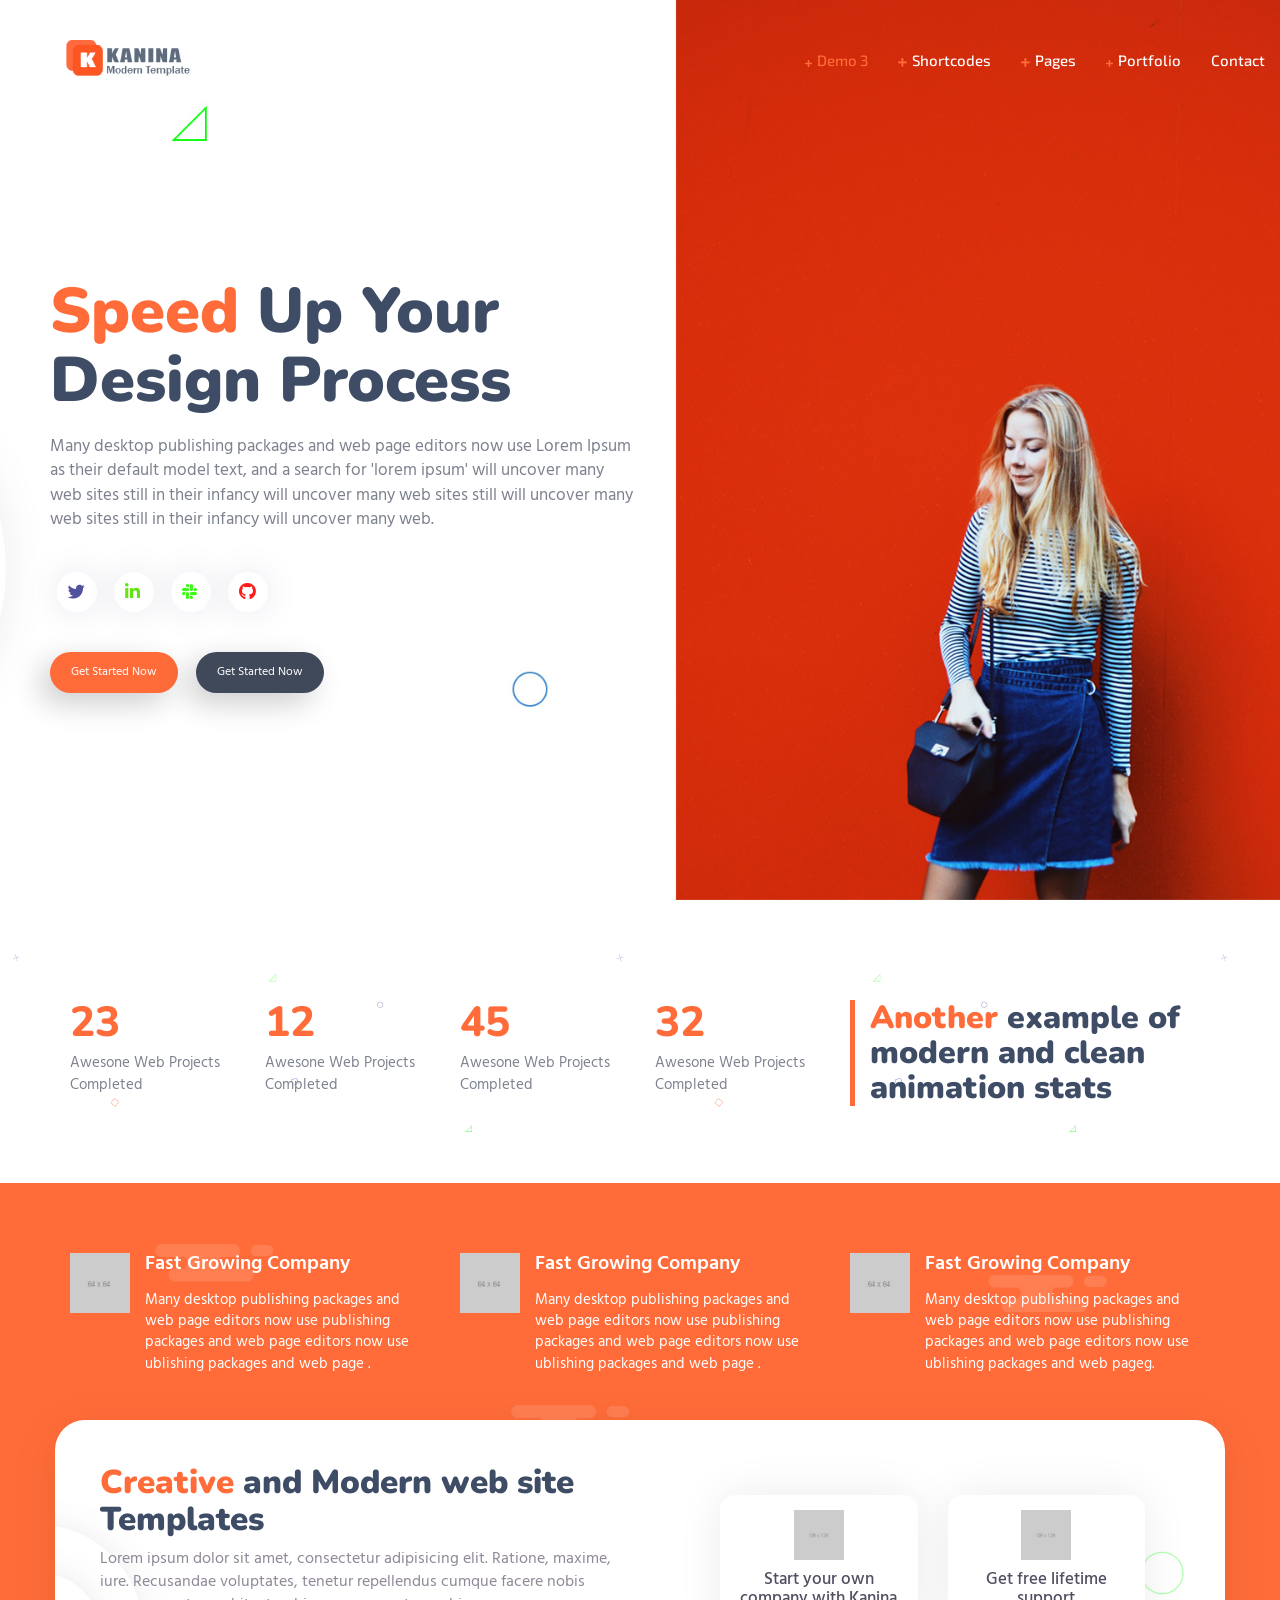
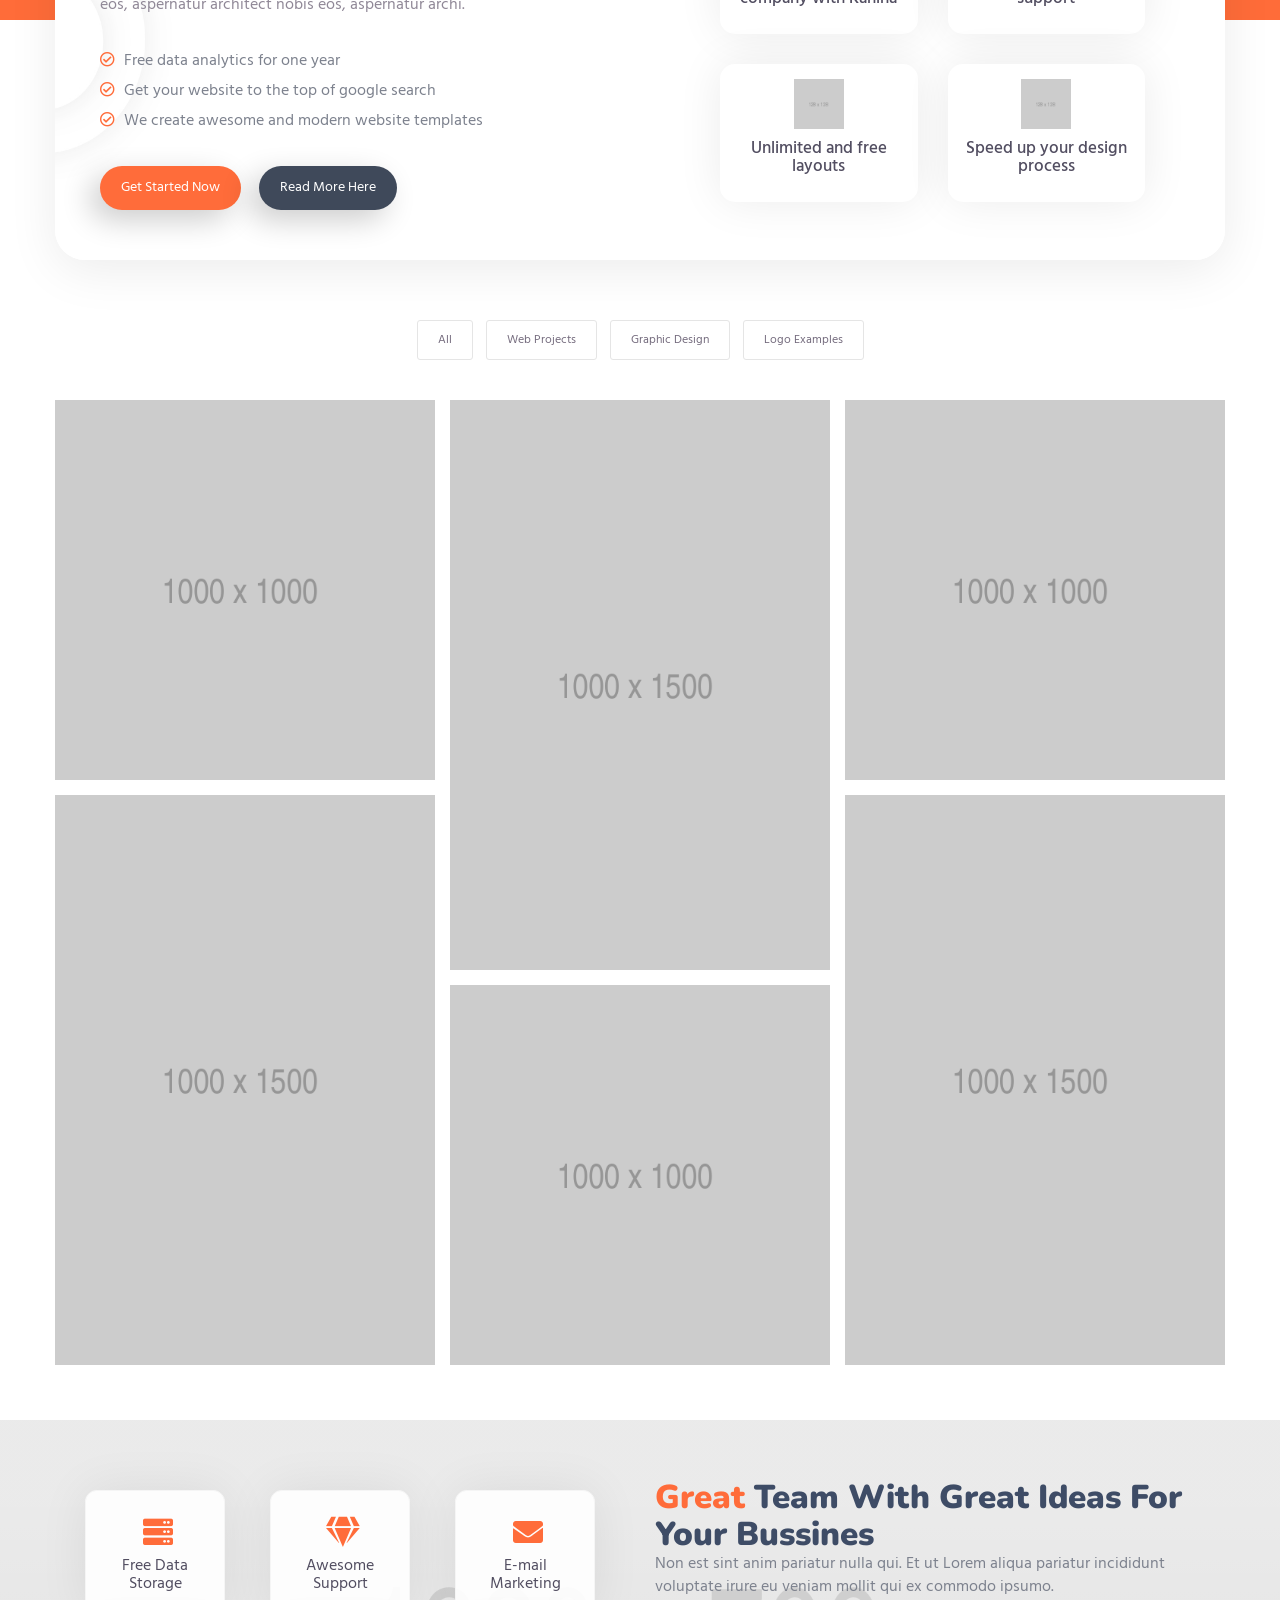
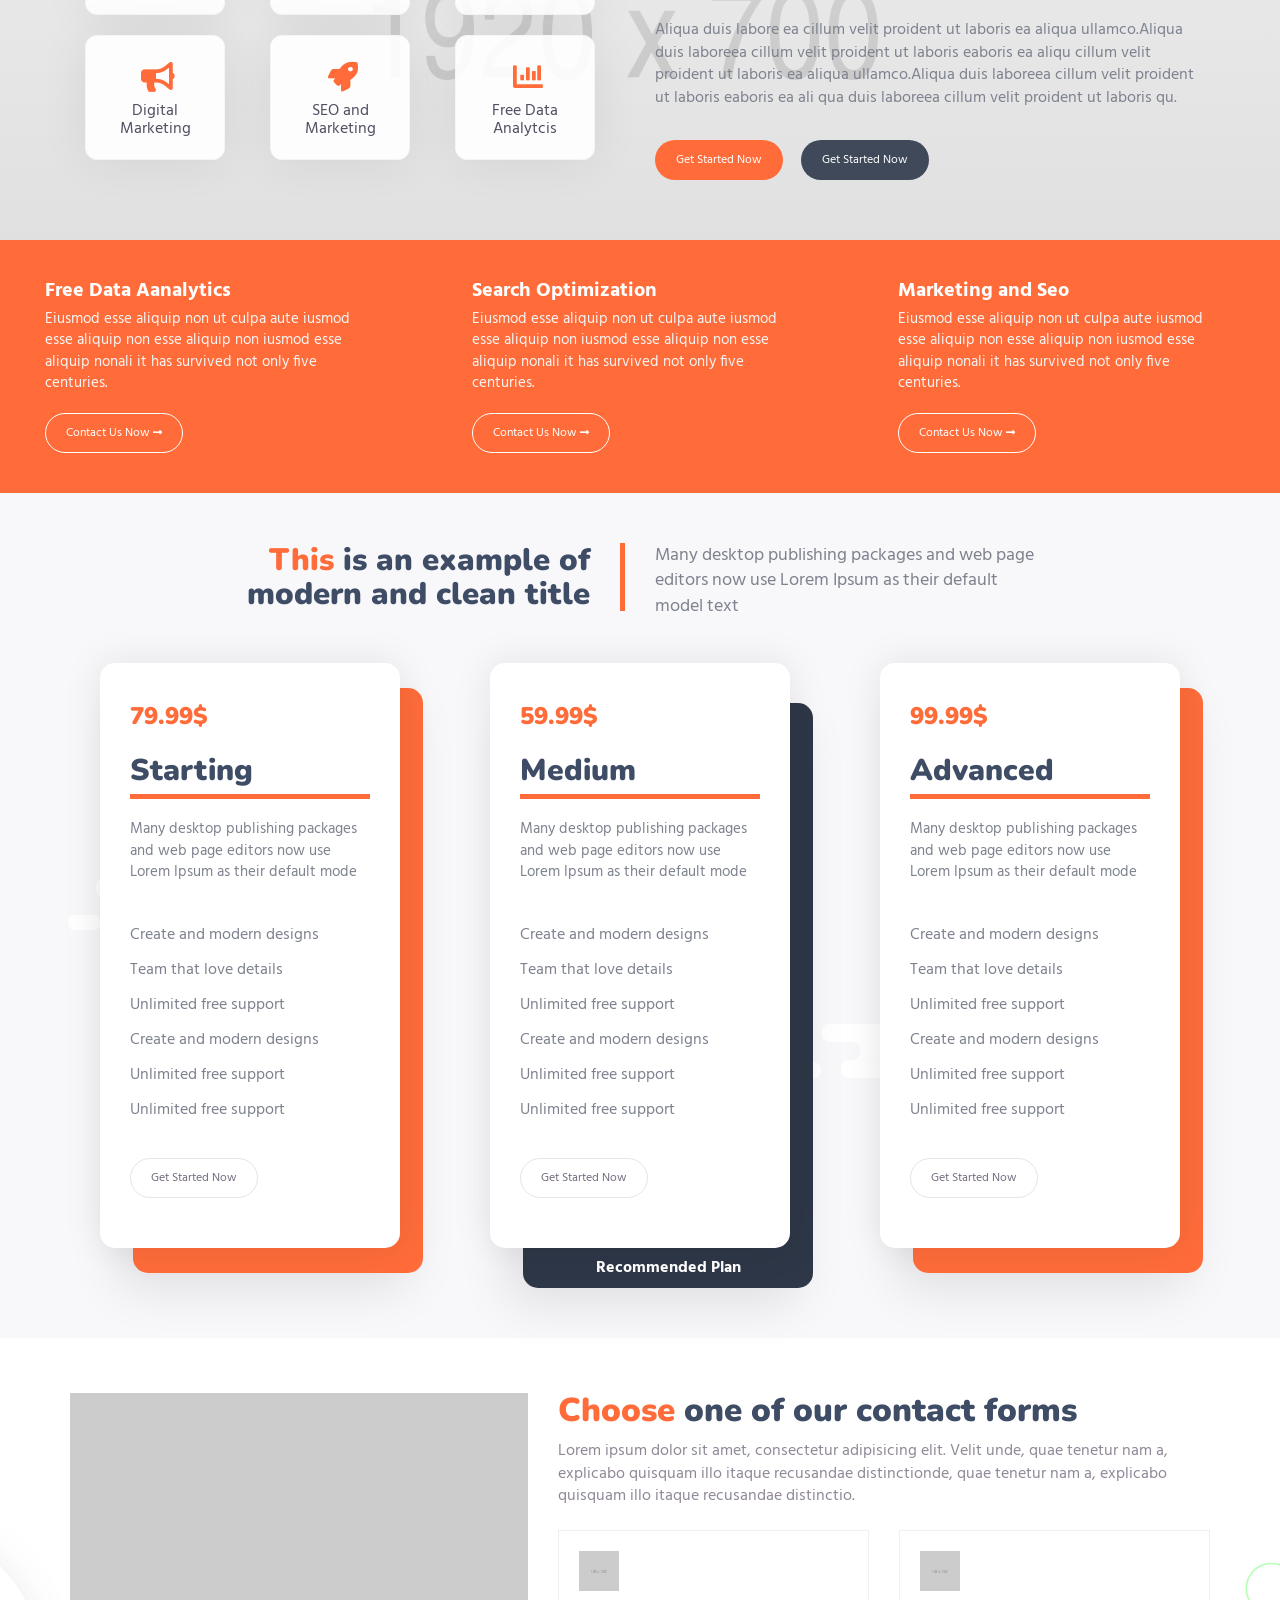
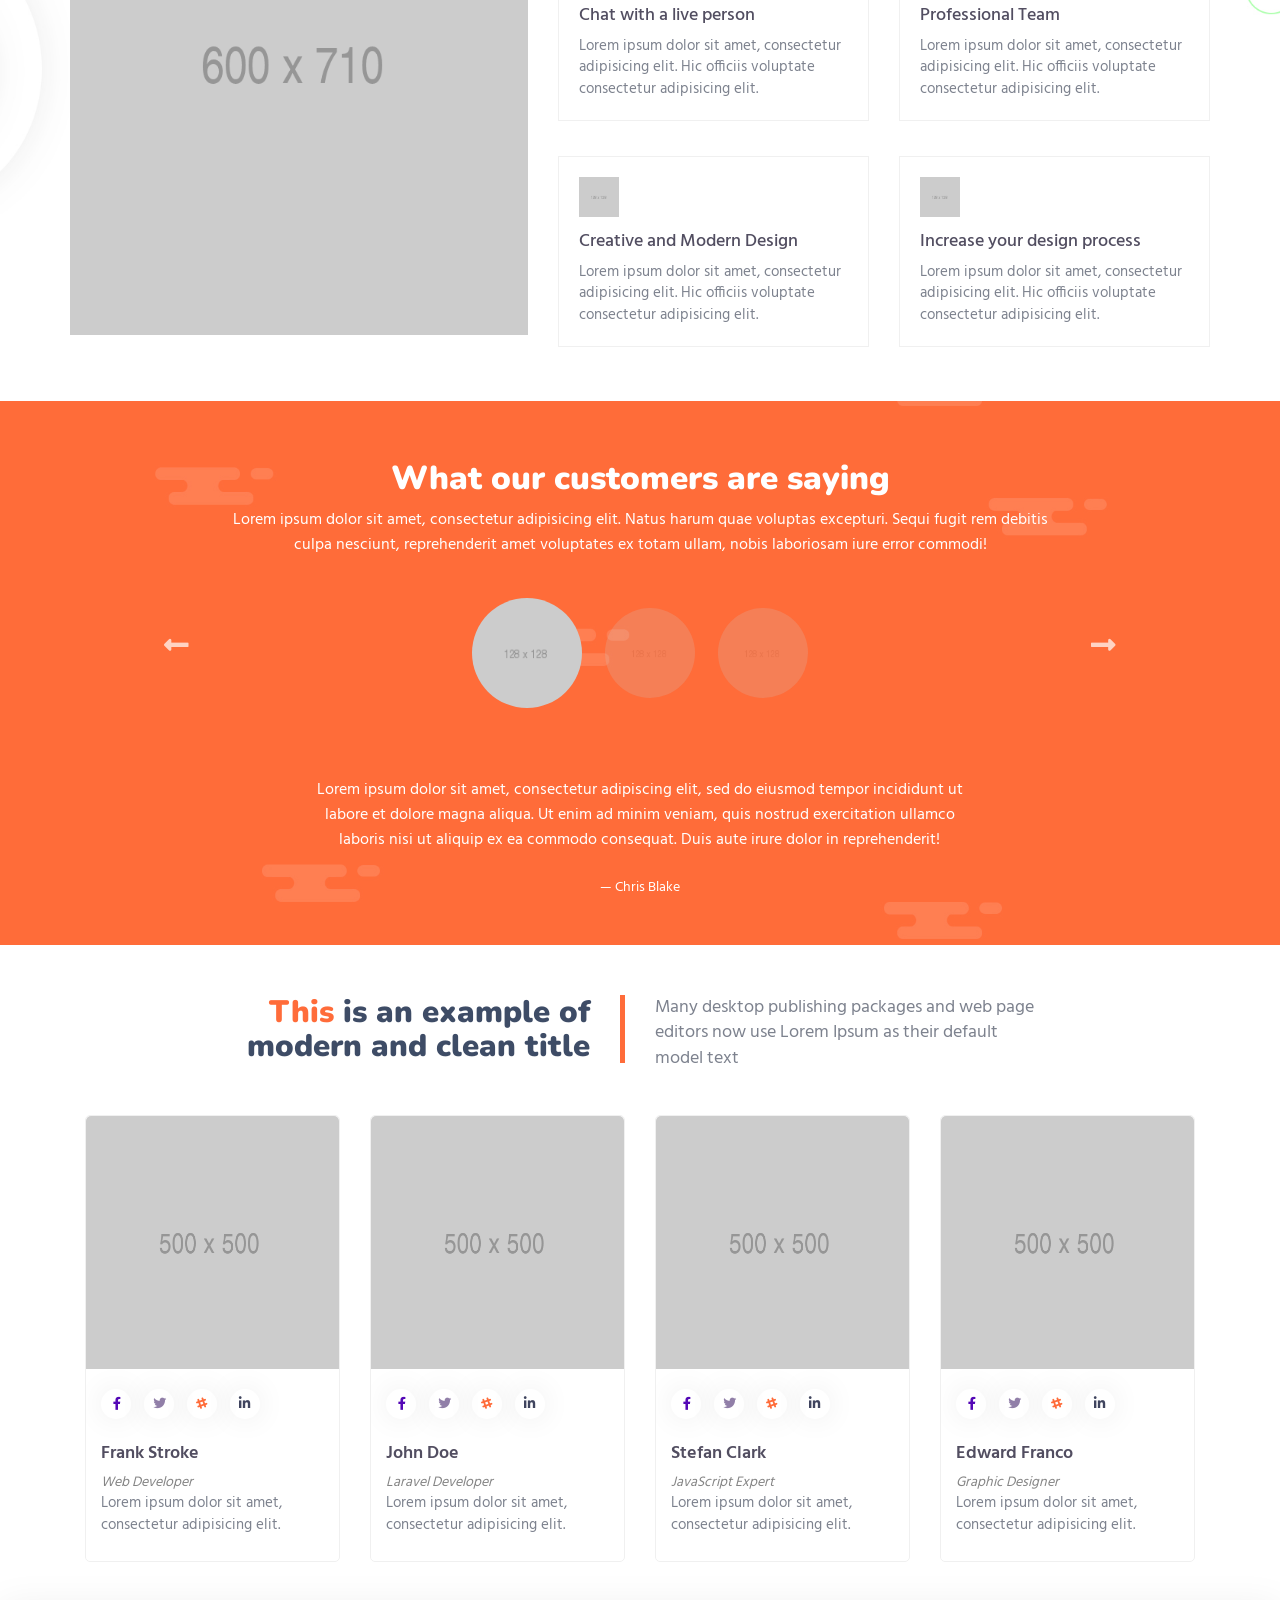
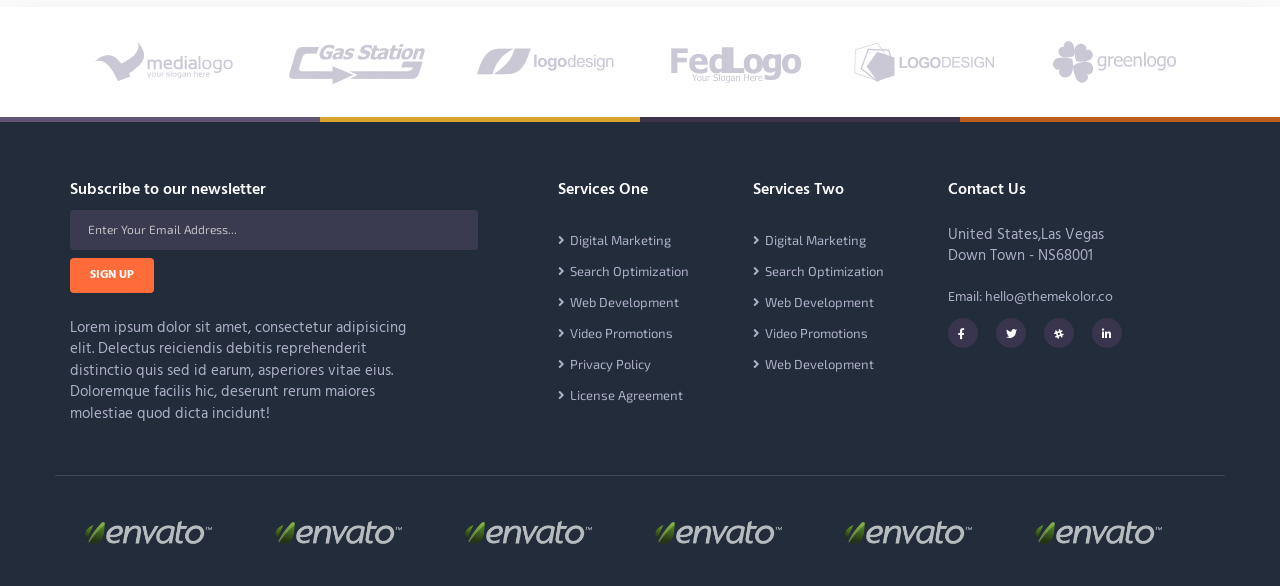
<file: index-creative-2.html>
<!DOCTYPE HTML>
<html class="no-js" lang="en">

<head>
    <meta charset="utf-8">
    <meta http-equiv="X-UA-Compatible" content="IE=edge">
    <meta name="viewport" content="width=device-width, initial-scale=1.0">
    <meta name="description" content="">
    <meta name="keywords" content="">

    <title>Kanina - Multipurpose Business And Digital Agency HTML5 Template</title>

    <!-- CSS Style -->
    <link href="style/other/bootstrap.min.css" rel="stylesheet">
    <link href="style/other/animate.css" rel="stylesheet">
    <link href="https://use.fontawesome.com/releases/v5.0.6/css/all.css" rel="stylesheet">
    <link href="style/other/magnific-popup.css" rel="stylesheet">
    <link href="style/other/preload.css" rel="stylesheet">
    <link href="style/other/aos.css" rel="stylesheet">
    <!-- main css files -->
    <link href="style/navbar.css" rel="stylesheet">
    <link href="style/style.css" rel="stylesheet">
    <link href="style/responsive.css" rel="stylesheet">
    <!-- favicon -->
    <link rel="shortcut icon" href="favicon.ico" type="image/x-icon">
    <link rel="icon" href="favicon.ico" type="image/x-icon">
</head>

<body>

    <!-- Preloader -->
    <div id="preloader">
        <div id="status"></div>
    </div>
    <!-- Preloader -->

    <!-- Start Navigation -->
    <nav class="navbar navbar-default navbar-fixed navbar-transparent white bootsnav">
        <div class="container-fluid">
            <!-- Start Header Navigation -->
            <div class="navbar-header">
                <button type="button" class="navbar-toggle" data-toggle="collapse" data-target="#navbar-menu">
                    <i class="fa fa-bars"></i>
                </button>
                <a class="navbar-brand" href="#brand">
                    <img src="images/brand/logo-black.png" class="logo logo-display" alt="">
                    <img src="images/brand/logo-black.png" class="logo logo-scrolled" alt="">
                </a>
            </div>
            <!-- End Header Navigation -->

            <!-- Collect the nav links, forms, and other content for toggling -->
            <div class="collapse navbar-collapse" id="navbar-menu">
                <ul class="nav navbar-nav navbar-right" data-in="slideInUp" data-out="slideOutUp">
                    <li class="dropdown">
                        <a href="#" class="submenu dropdown-toggle active" data-toggle="dropdown">Demo 3</a>
                        <ul class="dropdown-menu">
                                <li>
                                    <a href="index-slider-corporate.html">Corporate with Slider</a>
                                </li>
                                <li>
                                    <a href="index-business.html">Business Full Page</a>
                                </li>
                                <li>
                                    <a href="index.html">Creative Agency</a>
                                </li>
                                <li>
                                    <a class="active" href="index-creative-2.html">Creative Style 2</a>
                                </li>
                                <li>
                                    <a href="index-creative-3.html">Creative Style 3</a>
                                </li>
                            </ul>
                    </li>
                    <li class="dropdown megamenu-fw">
                        <a href="#" class="dropdown-toggle" data-toggle="dropdown">Shortcodes
                        </a>
                        <ul class="dropdown-menu megamenu-content move-left" role="menu">
                            <li>
                                <div class="row">
                                    <!-- end col-3 -->
                                    <div class="col-menu col-md-3">
                                        <h6 class="title">Elements</h6>
                                        <div class="content">
                                            <ul class="menu-col">
                                                <li>
                                                    <a href="accordions.html">Accordions</a>
                                                </li>
                                                <li>
                                                    <a href="stats.html">Animation Stats</a>
                                                </li>
                                                <li>
                                                    <a href="buttons.html">Buttons</a>
                                                </li>
                                                <li>
                                                    <a href="boxes.html">Box Containers</a>
                                                </li>
                                                <li>

                                                    <a href="bg-image.html">Background Images</a>
                                                </li>
                                                <li>

                                                    <a href="call-action.html">Call to Action</a>
                                                </li>
                                            </ul>
                                        </div>
                                    </div>
                                    <!-- end col-3 -->
                                    <div class="col-menu col-md-3">
                                        <h6 class="title">Elements</h6>
                                        <div class="content">
                                            <ul class="menu-col">
                                                <li>

                                                    <a href="colors.html">Color Palette</a>
                                                </li>
                                                <li>
                                                    <a href="navs.html">Navgiation/Menu</a>

                                                </li>
                                                <li>
                                                    <a href="headers.html">Page Headers</a>
                                                </li>
                                                <li>
                                                    <a href="layouts.html">Other Layouts</a>

                                                </li>
                                                <li>
                                                    <a href="partners.html">Partners</a>
                                                </li>
                                                <li>
                                                    <a href="projects.html">Project Example</a>

                                                </li>
                                            </ul>
                                        </div>
                                    </div>
                                    <!-- end col-3 -->
                                    <div class="col-menu col-md-3">
                                        <h6 class="title">Elements</h6>
                                        <div class="content">
                                            <ul class="menu-col">
                                                <li>

                                                    <a href="projects.html">Project Example</a>
                                                </li>
                                                <li>
                                                    <a href="pricing-tables.html">Pricing Tables</a>

                                                </li>
                                                <li>
                                                    <a href="timeline.html">Timeline</a>
                                                </li>
                                                <li>
                                                    <a href="tabs.html">Tabs</a>
                                                </li>
                                                <li>
                                                    <a href="text-columns.html">Text Columns</a>
                                                </li>
                                                <li>
                                                    <a href="text-layouts.html">Text Layouts</a>
                                                </li>
                                            </ul>
                                        </div>
                                    </div>
                                    <div class="col-menu col-md-3 nav-offer">
                                        <h3>
                                            <span class="red-color">Great</span> Offer</h3>
                                        <p>Get 75% OFF with one year subcription to all services</p>
                                        <div class="buttons">
                                            <a href="#" class="btn button btn-sm btn-red radius25">Read More</a>
                                        </div>
                                    </div>
                                    <!-- end col-3 -->
                                </div>
                                <!-- end row -->
                            </li>
                        </ul>
                    </li>
                    <li class="dropdown">
                        <a href="#" class="dropdown-toggle" data-toggle="dropdown">Pages
                        </a>
                        <ul class="dropdown-menu">
                            <li class="dropdown">
                                <a href="#" class="submenu dropdown-toggle" data-toggle="dropdown">Services</a>
                                <ul class="dropdown-menu">
                                    <li>
                                        <a href="services.html">Service Style 1</a>
                                    </li>
                                    <li>
                                        <a href="services-2.html">Service Style 2</a>
                                    </li>
                                </ul>
                            </li>
                            <li class="dropdown">
                                <a href="#" class="submenu dropdown-toggle" data-toggle="dropdown">About Us</a>
                                <ul class="dropdown-menu">
                                    <li>
                                        <a href="about-us.html">About Us Style 1</a>
                                    </li>
                                    <li>
                                        <a href="about-us-2.html">About Us Style 2</a>
                                    </li>
                                </ul>
                            </li>
                            <li class="dropdown">
                                <a href="#" class="submenu dropdown-toggle" data-toggle="dropdown">Portfolio</a>
                                <ul class="dropdown-menu">
                                    <li>
                                        <a href="portofolio.html">Portfolio Gallery</a>
                                    </li>
                                    <li>
                                        <a href="portofolio-one-project.html">Portfolio One Project</a>
                                    </li>
                                </ul>
                            </li>
                            <li class="dropdown">
                                <a href="#" class="submenu dropdown-toggle" data-toggle="dropdown">Contact</a>
                                <ul class="dropdown-menu">
                                    <li>
                                        <a href="contact-us.html">Contact Style One</a>
                                    </li>
                                    <li>
                                        <a href="contact-us-2.html">Contact Style Two</a>
                                    </li>
                                </ul>
                            </li>
                            <li>
                                <a href="testimonials.html">Testimonials</a>
                            </li>
                            <li>
                                <a href="team.html">Team Members</a>
                            </li>
                            <li>
                                <a href="timeline.html">Timeline</a>
                            </li>
                            <li>
                                <a href="error-404.html">Error 404</a>
                            </li>
                        </ul>
                    </li>
                    <li class="dropdown">
                        <a href="#" class="submenu dropdown-toggle" data-toggle="dropdown">Portfolio</a>
                        <ul class="dropdown-menu">
                            <li>
                                <a href="portofolio.html">Portfolio Gallery</a>
                            </li>
                            <li>
                                <a href="portofolio-one-project.html">Portfolio One Project</a>
                            </li>
                        </ul>
                    </li>
                    <li>
                        <a href="contact-us.html">Contact</a>
                    </li>
                </ul>
            </div>
            <!-- /.navbar-collapse -->
        </div>
    </nav>
    <!-- End Navigation -->

    <!-- home-image creative agency -->
    <div class="home-creative">
        <div class="container-fluid">
            <div class="col-md-7 col-sm-7 col-xs-12">
                <div class="text-container">
                    <div class="tex-tinner">
                        <h2>
                            <span class="red-color">Speed</span> Up Your Design Process</h2>
                        <p>Many desktop publishing packages and web page editors now use Lorem Ipsum as their default model
                            text, and a search for 'lorem ipsum' will uncover many web sites still in their infancy will
                            uncover many web sites still will uncover many web sites still in their infancy will uncover
                            many web.</p>
                        <div class="social-icons">
                            <i class="fab fa-md fa-twitter"></i>
                            <i class="fab fa-md fa-linkedin-in"></i>
                            <i class="fab fa-md fa-slack"></i>
                            <i class="fab fa-md fa-github"></i>
                        </div>
                        <div class="buttons">
                            <a href="#" class="btn button btn-md btn-red radius25 btn-margin-right">Get Started Now</a>
                            <a href="#" class="btn button btn-md btn-dark radius25">Get Started Now</a>
                        </div>
                    </div>
                </div>
            </div>
        </div>
    </div>
    <!-- home image creative agency end -->

    <!-- white animation stats -->
    <section class="white-stats creative">
        <div class="container">
            <div class="row">
                <div class="col-sm-2">
                    <div class="stats-container">
                        <h2 class="counter">233</h2>
                        <p>Awesone Web Projects Completed</p>
                    </div>
                </div>
                <div class="col-sm-2">
                    <div class="stats-container">
                        <h2 class="counter">125</h2>
                        <p>Awesone Web Projects Completed</p>
                    </div>
                </div>
                <div class="col-sm-2">
                    <div class="stats-container">
                        <h2 class="counter">456</h2>
                        <p>Awesone Web Projects Completed</p>
                    </div>
                </div>
                <div class="col-sm-2">
                    <div class="stats-container">
                        <h2 class="counter">335</h2>
                        <p>Awesone Web Projects Completed</p>
                    </div>
                </div>
                <div class="col-sm-4">
                    <div class="text-container">
                        <h2>
                            <span class="red-color">Another</span> example of modern and clean animation stats</h2>
                    </div>
                </div>
            </div>
        </div>
    </section>
    <!-- white animation stats end -->

    <div class="entry big">
        <div class="container">
            <div class="row">
                <div class="col-sm-4" data-aos="fade-right">
                    <img src="images/icons/7.png" class="img-responsive pull-left" alt="">
                    <div class="text">
                        <h4>Fast Growing Company</h4>
                        <p>Many desktop publishing packages and web page editors now use publishing packages and web page editors
                            now use ublishing packages and web page .</p>
                    </div>
                </div>
                <div class="col-sm-4" data-aos="fade-right" data-aos-delay="100">
                    <img src="images/icons/8.png" class="img-responsive pull-left" alt="">
                    <div class="text">
                        <h4>Fast Growing Company</h4>
                        <p>Many desktop publishing packages and web page editors now use publishing packages and web page editors
                            now use ublishing packages and web page .</p>
                    </div>
                </div>
                <div class="col-sm-4" data-aos="fade-right" data-aos-delay="200">
                    <img src="images/icons/9.png" class="img-responsive pull-left" alt="">
                    <div class="text">
                        <h4>Fast Growing Company</h4>
                        <p>Many desktop publishing packages and web page editors now use publishing packages and web page editors
                            now use ublishing packages and web pageg.</p>
                    </div>
                </div>
            </div>
        </div>
    </div>
    <section class="box-content drag-up">
        <div class="container">
            <div class="row" data-aos="fade-up">
                <div class="col-sm-6">
                    <div class="left-content">
                        <div class="title text-left title- font2">
                            <h2>
                                <span class="red-color">Creative</span> and Modern web site Templates</h2>
                            <p>Lorem ipsum dolor sit amet, consectetur adipisicing elit. Ratione, maxime, iure. Recusandae voluptates,
                                tenetur repellendus cumque facere nobis eos, aspernatur architect nobis eos, aspernatur archi.</p>
                        </div>
                        <div class="text-container">
                            <ul>
                                <li>
                                    <i class="far fa-check-circle fa-sm"></i> Free data analytics for one year</li>
                                <li>
                                    <i class="far fa-check-circle fa-sm"></i> Get your website to the top of google search</li>
                                <li>
                                    <i class="far fa-check-circle fa-sm"></i> We create awesome and modern website templates</li>
                            </ul>
                            <div class="buttons">
                                <a href="#" class="button btn btn-md btn-default btn-red radius25 btn-shadow btn-margin-right">Get Started Now </a>

                                <a href="#" class="button btn btn-md btn-default btn-dark radius25 btn-shadow btn-margin-right">Read More Here</a>
                            </div>
                        </div>
                    </div>
                </div>
                <div class="col-sm-6">
                    <div class="right-content">
                        <div class="part1">
                            <div class="col-sm-6">
                                <div class="boxes text-center" data-aos="zoom-in" data-aos-delay="200">
                                    <img src="images/icons/1.png" class="img-responsive center-img" alt="">
                                    <h4>Start your own company with Kanina</h4>
                                </div>
                            </div>
                            <div class="col-sm-6">
                                <div class="boxes text-center" data-aos="zoom-in" data-aos-delay="300">
                                    <img src="images/icons/4.png" class="img-responsive center-img" alt="">
                                    <h4>Get free lifetime support</h4>
                                </div>
                            </div>
                        </div>
                        <div class="col-sm-6">
                            <div class="boxes text-center" data-aos="zoom-in" data-aos-delay="400">
                                <img src="images/icons/4.png" class="img-responsive center-img" alt="">
                                <h4>Unlimited and free layouts</h4>
                            </div>
                        </div>
                        <div class="col-sm-6">
                            <div class="boxes text-center" data-aos="zoom-in" data-aos-delay="500">
                                <img src="images/icons/6.png" class="img-responsive center-img" alt="">
                                <h4>Speed up your design process</h4>
                            </div>
                        </div>
                    </div>
                </div>
            </div>
        </div>
    </section>
    <!-- box container -->

        <!-- portfolio -->
        <div class="new-portfolio less-padding">
            <div class="container">
                <div class="row">
                    <div class="toolbar mb2 mt2">
                        <button class="btn btn-outline-dark btn-sm fil-cat" data-rel="all">All</button>
                        <button class="btn btn-outline-dark btn-sm fil-cat" data-rel="web">Web Projects</button>
                        <button class="btn btn-outline-dark btn-sm fil-cat" data-rel="design">Graphic Design</button>
                        <button class="btn btn-outline-dark btn-sm fil-cat" data-rel="logos">Logo Examples</button>
                    </div>
    
                    <div id="portfolio">
                        <div class="tile scale-anm web all" data-aos="fade-up">
                            <a href="images/portfolio/style2/1.jpg" class="img-responsive image-link">
                                <img src="images/portfolio/style2/1.jpg" class="img-responsive" alt="">
                            </a>
                            <div class="hover-text">
                                <h4>Your Project Title</h4>
                                <a href="#" class="btn button btn-sm btn-outline-dark radius5">Open This Project</a>
                            </div>
                        </div>
                        <div class="tile scale-anm logos all" data-aos="fade-up">
                            <a href="images/portfolio/style2/4.jpg" class="img-responsive image-link">
                                <img src="images/portfolio/style2/4.jpg" class="img-responsive" alt="">
                            </a>
                            <div class="hover-text">
                                <h4>Your Project Title</h4>
                                <a href="#" class="btn button btn-sm btn-outline-dark radius5">Open This Project</a>
                            </div>
                        </div>
                        <div class="tile scale-anm web all" data-aos="fade-up">
                            <a href="images/portfolio/style2/2.jpg" class="img-responsive image-link">
                                <img src="images/portfolio/style2/2.jpg" class="img-responsive" alt="">
                            </a>
                            <div class="hover-text">
                                <h4>Your Project Title</h4>
                                <a href="#" class="btn button btn-sm btn-outline-dark radius5">Open This Project</a>
                            </div>
                        </div>
                        <div class="tile scale-anm logos all" data-aos="fade-up">
                            <a href="images/portfolio/style2/3.jpg" class="img-responsive image-link">
                                <img src="images/portfolio/style2/3.jpg" class="img-responsive" alt="">
                            </a>
                            <div class="hover-text">
                                <h4>Your Project Title</h4>
                                <a href="#" class="btn button btn-sm btn-outline-dark radius5">Open This Project</a>
                            </div>
                        </div>
                        <div class="tile scale-anm web all design logos" data-aos="fade-up">
                            <a href="images/portfolio/style2/5.jpg" class="img-responsive image-link">
                                <img src="images/portfolio/style2/5.jpg" class="img-responsive" alt="">
                            </a>
                            <div class="hover-text">
                                <h4>Your Project Title</h4>
                                <a href="#" class="btn button btn-sm btn-outline-dark radius5">Open This Project</a>
                            </div>
                        </div>
                        <div class="tile scale-anm all design" data-aos="fade-up">
                            <a href="images/portfolio/style2/6.jpg" class="img-responsive image-link">
                                <img src="images/portfolio/style2/6.jpg" class="img-responsive" alt="">
                            </a>
                            <div class="hover-text">
                                <h4>Your Project Title</h4>
                                <a href="#" class="btn button btn-sm btn-outline-dark radius5">Open This Project</a>
                            </div>
                        </div>
                    </div>
                </div>
            </div>
        </div>
     <!-- portfolio section  -->

    <!-- text image -->
    <section class="text-image bg-image">
        <div class="container">
            <div class="row">
                <div class="col-sm-6">
                    <div class="small-boxes">
                        <div class="col-lg-4 col-md-4 col-sm-6">
                            <div class="box1 text-center" data-aos="fade-up" data-aos-delay="100">
                                <i class="fa fa-server fa-lg"></i>
                                <h4>Free Data Storage</h4>
                                <div class="hidden-text">
                                    <p>Eu incididunt sunt consectetur sunt voluptate ipsum reprehenderit.</p>
                                </div>
                            </div>
                        </div>
                        <div class="col-lg-4 col-md-4 col-sm-6">
                            <div class="box1 text-center" data-aos="fade-up" data-aos-delay="200">
                                <i class="fa fa-gem fa-lg"></i>
                                <h4>Awesome Support</h4>
                                <div class="hidden-text">
                                    <p>Eu incididunt sunt consectetur sunt voluptate ipsum reprehenderit.</p>
                                </div>
                            </div>
                        </div>
                        <div class="col-lg-4 col-md-4 col-sm-6">
                            <div class="box1 text-center" data-aos="fade-up" data-aos-delay="300">
                                <i class="fa fa-envelope fa-lg"></i>
                                <h4>E-mail Marketing</h4>
                                <div class="hidden-text">
                                    <p>Eu incididunt sunt consectetur sunt voluptate ipsum reprehenderit.</p>
                                </div>
                            </div>
                        </div>
                        <div class="col-lg-4 col-md-4 col-sm-6">
                            <div class="box1 text-center" data-aos="fade-up" data-aos-delay="100">
                                <i class="fa fa-bullhorn fa-lg"></i>
                                <h4>Digital Marketing</h4>
                                <div class="hidden-text">
                                    <p>Eu incididunt sunt consectetur sunt voluptate ipsum reprehenderit.</p>
                                </div>
                            </div>
                        </div>
                        <div class="col-lg-4 col-md-4 col-sm-6">
                            <div class="box1 text-center" data-aos="fade-up" data-aos-delay="200">
                                <i class="fa fa-rocket fa-lg"></i>
                                <h4>SEO and Marketing</h4>
                                <div class="hidden-text">
                                    <p>Eu incididunt sunt consectetur sunt voluptate ipsum reprehenderit.</p>
                                </div>
                            </div>
                        </div>
                        <div class="col-lg-4 col-md-4 col-sm-6">
                            <div class="box1 text-center" data-aos="fade-up" data-aos-delay="300">
                                <i class="fa fa-chart-bar fa-lg"></i>
                                <h4>Free Data Analytcis</h4>
                                <div class="hidden-text">
                                    <p>Eu incididunt sunt consectetur sunt voluptate ipsum reprehenderit.</p>
                                </div>
                            </div>
                        </div>
                    </div>
                </div>
                <div class="col-sm-6">
                    <div class="text-container">
                        <div class="title font2 text-left">
                            <h2>
                                <Span class="red-color">Great</Span> Team With Great Ideas For Your Bussines</h2>
                        </div>
                        <div class="text">
                            <p> Non est sint anim pariatur nulla qui. Et ut Lorem aliqua pariatur incididunt voluptate irure
                                eu veniam mollit qui ex commodo ipsumo.</p>
                            <br>
                            <p> Aliqua duis labore ea cillum velit proident ut laboris ea aliqua ullamco.Aliqua duis laboreea
                                cillum velit proident ut laboris eaboris ea aliqu cillum velit proident ut laboris ea aliqua
                                ullamco.Aliqua duis laboreea cillum velit proident ut laboris eaboris ea ali qua duis laboreea
                                cillum velit proident ut laboris qu.</p>
                            <div class="buttons">
                                <a href="#" class="button btn btn-sm btn-default btn-red radius25 btn-margin-right">Get Started Now </a>
                                <a href="#" class="button btn btn-sm btn-default btn-dark radius25 btn-margin-right">Get Started Now </a>
                            </div>
                        </div>
                    </div>
                </div>
            </div>
        </div>
    </section>
    <!--  text image -->

    <!-- services 2 -->
    <div class="services2">
        <div class="container-fluid no-padding">
            <div class="col-sm-4 arrow1">
                <div class="text-container">
                    <img src="images/icons/1.png" class="img-responsive pull-left" alt="">
                    <div class="text">
                        <h3>Free Data Aanalytics</h3>
                        <p>Eiusmod esse aliquip non ut culpa aute iusmod esse aliquip non esse aliquip non iusmod esse aliquip nonali it has survived not only five centuries.</p>
                        <div class="buttons">
                            <a class="button btn btn-sm btn-outline-white radius25">Contact Us Now <i class="fa fa-long-arrow-alt-right fa-sm"></i>
                            </a>
                        </div>
                    </div>
                </div>
            </div>
            <div class="col-sm-4 arrow2">
                <div class="text-container">
                    <img src="images/icons/2.png" class="img-responsive pull-left" alt="">
                    <div class="text">
                        <h3>Search Optimization</h3>
                        <p>Eiusmod esse aliquip non ut culpa aute iusmod esse aliquip non iusmod esse aliquip non esse aliquip nonali it has survived not only five centuries.</p>
                        <div class="buttons">
                            <a class="button btn btn-sm btn-outline-white radius25">Contact Us Now
                                <i class="fa fa-long-arrow-alt-right fa-sm"></i>
                            </a>
                        </div>
                    </div>
                </div>
            </div>
            <div class="col-sm-4 arrow3">
                <div class="text-container">
                    <img src="images/icons/3.png" class="img-responsive pull-left" alt="">
                    <div class="text">
                        <h3>Marketing and Seo</h3>
                        <p>Eiusmod esse aliquip non ut culpa aute iusmod esse aliquip non esse aliquip non iusmod esse aliquip nonali it has survived not only five centuries.</p>
                        <div class="buttons">
                            <a class="button btn btn-sm btn-outline-white radius25">Contact Us Now
                                <i class="fa fa-long-arrow-alt-right fa-sm"></i>
                            </a>
                        </div>
                    </div>
                </div>
            </div>
        </div>
    </div>
    <!-- services 2 -->

    <!-- pricing tables - creative -->
    <div class="creative-tables">
        <div class="container">
            <div class="modern-title">
                <div class="col-sm-6">
                    <div class="text-right">
                        <h2>
                            <span class="red-color">This</span> is an example of modern and clean title</h2>
                    </div>
                </div>
                <div class="col-sm-6">
                    <div class="text-left">
                        <p>Many desktop publishing packages and web page editors now use Lorem Ipsum as their default model
                            text
                        </p>
                    </div>
                </div>
            </div>
            <div class="row">
                <div class="col-lg-4 col-sm-4 col-xs-12">
                    <div class="tables" data-aos="fade-right">
                        <div class="table1">
                            <div class="table-header">
                                <h3>79.99$</h3>
                                <h2>Starting</h2>
                            </div>
                            <div class="table-body">
                                <p>Many desktop publishing packages and web page editors now use Lorem Ipsum as their default mode
                                </p>
                                <ul>
                                    <li>Create and modern designs</li>
                                    <li>Team that love details</li>
                                    <li>Unlimited free support</li>
                                    <li>Create and modern designs</li>
                                    <li>Unlimited free support</li>
                                    <li>Unlimited free support</li>
                                </ul>
                                <br>
                                <a href="#" class="btn button btn-sm btn-outline-dark radius25">Get Started Now</a>
                            </div>
                        </div>
                        <div class="table-bg">
                        </div>
                    </div>
                </div>
                <div class="col-lg-4 col-sm-4 col-xs-12">
                    <div class="tables" data-aos="fade-right" data-aos-delay="200">
                        <div class="table1">
                            <div class="table-header">
                                <h3>59.99$</h3>
                                <h2>Medium</h2>
                            </div>
                            <div class="table-body">
                                <p>Many desktop publishing packages and web page editors now use Lorem Ipsum as their default mode
                                </p>
                                <ul>
                                    <li>Create and modern designs</li>
                                    <li>Team that love details</li>
                                    <li>Unlimited free support</li>
                                    <li>Create and modern designs</li>
                                    <li>Unlimited free support</li>
                                    <li>Unlimited free support</li>
                                </ul>
                                <br>
                                <a href="#" class="btn button btn-sm btn-outline-dark radius25">Get Started Now</a>
                            </div>
                        </div>
                        <div class="table-bg recommended">
                            <h4>Recommended Plan</h4>
                        </div>
                    </div>
                </div>
                <div class="col-lg-4 col-sm-4 col-xs-12">
                    <div class="tables" data-aos="fade-right" data-aos-delay="400">
                        <div class="table1">
                            <div class="table-header">
                                <h3>99.99$</h3>
                                <h2>Advanced</h2>
                            </div>
                            <div class="table-body">
                                <p>Many desktop publishing packages and web page editors now use Lorem Ipsum as their default mode
                                </p>
                                <ul>
                                    <li>Create and modern designs</li>
                                    <li>Team that love details</li>
                                    <li>Unlimited free support</li>
                                    <li>Create and modern designs</li>
                                    <li>Unlimited free support</li>
                                    <li>Unlimited free support</li>
                                </ul>
                                <br>
                                <a href="#" class="btn button btn-sm btn-outline-dark radius25">Get Started Now</a>
                            </div>
                        </div>
                        <div class="table-bg">
                        </div>
                    </div>
                </div>
            </div>
        </div>
    </div>
    <!-- pricing tables creative end -->

   <!-- section 9 -->
   <section class="section9">
    <div class="container">
        <div class="row">
            <div class="col-lg-5 col-sm-12 left-image">
                <img src="images/jpg/section9.jpg" class="img-responsive" alt="">
            </div>
            <div class="col-lg-7 col-sm-12">
                <div class="title text-left">
                    <h2><span class="red-color">Choose</span> one of our contact forms</h2>
                    <p>Lorem ipsum dolor sit amet, consectetur adipisicing elit. Velit unde, quae tenetur nam a, explicabo quisquam illo itaque recusandae distinctionde, quae tenetur nam a, explicabo quisquam illo itaque recusandae distinctio.</p>
                </div>
                <div class="row">
                    <div class="text-container">
                        <div class="col-sm-6">
                            <div class="text" data-aos="fade-up">
                                <img src="images/icons/1.png" class="img-responsive" alt="">
                                <h4>Chat with a live person</h4>
                                <p>Lorem ipsum dolor sit amet, consectetur adipisicing elit. Hic officiis voluptate consectetur adipisicing elit.</p>
                            </div>
                        </div>
                        <div class="col-sm-6">
                            <div class="text" data-aos="fade-up" data-aos-delay="100">
                                <img src="images/icons/4.png" class="img-responsive" alt="">
                                <h4>Professional Team</h4>
                                <p>Lorem ipsum dolor sit amet, consectetur adipisicing elit. Hic officiis voluptate consectetur adipisicing elit.</p>
                            </div>
                        </div>
                        <div class="row2">
                            <div class="col-sm-6" data-aos="fade-up" data-aos-delay="100">
                                <div class="text">
                                    <img src="images/icons/5.png" class="img-responsive" alt="">
                                    <h4>Creative and Modern Design</h4>
                                    <p>Lorem ipsum dolor sit amet, consectetur adipisicing elit. Hic officiis voluptate consectetur adipisicing elit.</p>
                                </div>
                            </div>
                            <div class="col-sm-6" data-aos="fade-up" data-aos-delay="200">
                                <div class="text">
                                    <img src="images/icons/6.png" class="img-responsive" alt="">
                                    <h4>Increase your design process</h4>
                                    <p>Lorem ipsum dolor sit amet, consectetur adipisicing elit. Hic officiis voluptate consectetur adipisicing elit.</p>
                                </div>
                            </div>
                        </div>
                    </div>
                </div>
            </div>
        </div>
    </div>
</section>
<!-- section 9 end -->

    <!-- testimonials -->
    <div class="testimonials colorful">
        <div class="container">
            <div class="title padding">
                <h2>
                    What our customers are saying</h2>
                <p>Lorem ipsum dolor sit amet, consectetur adipisicing elit. Natus harum quae voluptas excepturi. Sequi fugit
                    rem debitis culpa nesciunt, reprehenderit amet voluptates ex totam ullam, nobis laboriosam iure error
                    commodi!
                </p>
            </div>
            <div class="testimonials-container" data-aos="fade-up">
                <div class="carousel slide" data-ride="carousel" id="quote-carousel">
                    <ol class="carousel-indicators">
                        <li data-target="#quote-carousel" data-slide-to="0" class="active">
                            <img class="img-responsive " src="images/jpg/1.jpg" alt="">
                        </li>
                        <li data-target="#quote-carousel" data-slide-to="1">
                            <img class="img-responsive" src="images/jpg/2.jpg" alt="">
                        </li>
                        <li data-target="#quote-carousel" data-slide-to="2">
                            <img class="img-responsive" src="images/jpg/3.jpg" alt="">
                        </li>
                    </ol>
                    <!-- Carousel Buttons Next/Prev -->
                    <a data-slide="prev" href="#quote-carousel" class="left carousel-control">
                        <i class="fa fa-long-arrow-alt-left"></i>
                    </a>
                    <a data-slide="next" href="#quote-carousel" class="right carousel-control">
                        <i class="fa fa-long-arrow-alt-right"></i>
                    </a>
                    <!-- Carousel Slides / Quotes -->
                    <div class="carousel-inner text-center">
                        <!-- Quote 1 -->
                        <div class="item active">
                            <blockquote>
                                <div class="row">
                                    <div class="col-sm-8 col-sm-offset-2">
                                        <div class="text">
                                            <p>Lorem ipsum dolor sit amet, consectetur adipiscing elit, sed do eiusmod tempor
                                                incididunt ut labore et dolore magna aliqua. Ut enim ad minim veniam, quis
                                                nostrud exercitation ullamco laboris nisi ut aliquip ex ea commodo consequat.
                                                Duis aute irure dolor in reprehenderit!</p>
                                            <br>
                                            <small>Chris Blake</small>
                                        </div>
                                    </div>
                                </div>
                            </blockquote>
                        </div>
                        <!-- Quote 2 -->
                        <div class="item">
                            <blockquote>
                                <div class="row">
                                    <div class="col-sm-8 col-sm-offset-2">
                                        <div class="text">
                                            <p>Lorem ipsum dolor sit amet, consectetur adipiscing elit, sed do eiusmod tempor
                                                incididunt ut labore et dolore magna aliqua. Ut enim ad minim veniam, quis
                                                nostrud exercitation ullamco laboris nisi ut aliquip ex ea commodo consequat.
                                                Duis aute irure dolor in reprehenderit!</p>
                                            <br>
                                            <small>Chris Blake</small>
                                        </div>
                                    </div>
                                </div>
                            </blockquote>
                        </div>
                        <!-- Quote 3 -->
                        <div class="item">
                            <blockquote>
                                <div class="row">
                                    <div class="col-sm-8 col-sm-offset-2">
                                        <div class="text">
                                            <p>Lorem ipsum dolor sit amet, consectetur adipiscing elit, sed do eiusmod tempor
                                                incididunt ut labore et dolore magna aliqua. Ut enim ad minim veniam, quis
                                                nostrud exercitation ullamco laboris nisi ut aliquip ex ea commodo consequat.
                                                Duis aute irure dolor in reprehenderit!</p>
                                            <br>
                                            <small>Chris Blake</small>
                                        </div>
                                    </div>
                                </div>
                            </blockquote>
                        </div>
                    </div>
                </div>
            </div>
        </div>
    </div>
    <!-- testimonials -->

    <!-- team member -->
    <section class="team-members">
        <div class="container">
            <div class="modern-title ">
                <div class="col-sm-6">
                    <div class="text-right">
                        <h2>
                            <span class="red-color">This</span> is an example of modern and clean title</h2>
                    </div>
                </div>
                <div class="col-sm-6">
                    <div class="text-left">
                        <p>Many desktop publishing packages and web page editors now use Lorem Ipsum as their default model
                            text
                        </p>
                    </div>
                </div>
            </div>
            <div class="col-sm-3">
                <div class="members" data-aos="fade-right">
                    <div class="team-image">
                        <img src="images/about/1.jpg" alt="" class="img-responsive">
                    </div>
                    <div class="text">
                        <a href="#">
                            <i class="fab fa-facebook-f fa-md"></i>
                        </a>
                        <a href="#">
                            <i class="fab fa-twitter fa-md"></i>
                        </a>
                        <a href="#">
                            <i class="fab fa-slack-hash fa-md"></i>
                        </a>
                        <a href="#">
                            <i class="fab fa-linkedin-in fa-md"></i>
                        </a>
                        <h4>Frank Stroke</h4>
                        <em>Web Developer</em>
                        <p>Lorem ipsum dolor sit amet, consectetur adipisicing elit.</p>
                    </div>
                </div>
            </div>
            <div class="col-sm-3">
                <div class="members" data-aos="fade-right" data-aos-delay="100">
                    <div class="team-image">
                        <img src="images/about/2.jpg" alt="" class="img-responsive">
                    </div>
                    <div class="text">
                        <a href="#">
                            <i class="fab fa-facebook-f fa-md"></i>
                        </a>
                        <a href="#">
                            <i class="fab fa-twitter fa-md"></i>
                        </a>
                        <a href="#">
                            <i class="fab fa-slack-hash fa-md"></i>
                        </a>
                        <a href="#">
                            <i class="fab fa-linkedin-in fa-md"></i>
                        </a>
                        <h4>John Doe</h4>
                        <em>Laravel Developer</em>
                        <p>Lorem ipsum dolor sit amet, consectetur adipisicing elit.</p>
                    </div>
                </div>
            </div>
            <div class="col-sm-3">
                <div class="members" data-aos="fade-right" data-aos-delay="200">
                    <div class="team-image">
                        <img src="images/about/3.jpg" alt="" class="img-responsive">
                    </div>
                    <div class="text">
                        <a href="#">
                            <i class="fab fa-facebook-f fa-md"></i>
                        </a>
                        <a href="#">
                            <i class="fab fa-twitter fa-md"></i>
                        </a>
                        <a href="#">
                            <i class="fab fa-slack-hash fa-md"></i>
                        </a>
                        <a href="#">
                            <i class="fab fa-linkedin-in fa-md"></i>
                        </a>
                        <h4>Stefan Clark</h4>
                        <em>JavaScript Expert</em>
                        <p>Lorem ipsum dolor sit amet, consectetur adipisicing elit.</p>
                    </div>
                </div>
            </div>
            <div class="col-sm-3">
                <div class="members" data-aos="fade-right" data-aos-delay="300">
                    <div class="team-image">
                        <img src="images/about/4.jpg" alt="" class="img-responsive">
                    </div>
                    <div class="text">
                        <a href="#">
                            <i class="fab fa-facebook-f fa-md"></i>
                        </a>
                        <a href="#">
                            <i class="fab fa-twitter fa-md"></i>
                        </a>
                        <a href="#">
                            <i class="fab fa-slack-hash fa-md"></i>
                        </a>
                        <a href="#">
                            <i class="fab fa-linkedin-in fa-md"></i>
                        </a>
                        <h4>Edward Franco</h4>
                        <em>Graphic Designer</em>
                        <p>Lorem ipsum dolor sit amet, consectetur adipisicing elit.</p>
                    </div>
                </div>
            </div>
        </div>
    </section>
    <!-- team members end -->

    <!-- partners -->
    <div class="partners style2">
        <div class="container">
            <div class="images">
                <div class="col-sm-2 col-xs-4" data-aos="fade-right">
                    <img src="images/png/partner1.png" class="img-responsive" alt="">
                </div>
                <div class="col-sm-2 col-xs-4" data-aos="fade-right" data-aos-delay="50">
                    <img src="images/png/partner2.png" class="img-responsive" alt="">
                </div>
                <div class="col-sm-2 col-xs-4" data-aos="fade-right" data-aos-delay="100">
                    <img src="images/png/partner3.png" class="img-responsive" alt="">
                </div>
                <div class="col-sm-2 col-xs-4" data-aos="fade-right" data-aos-delay="150">
                    <img src="images/png/partner4.png" class="img-responsive" alt="">
                </div>
                <div class="col-sm-2 col-xs-4" data-aos="fade-right" data-aos-delay="200">
                    <img src="images/png/partner5.png" class="img-responsive" alt="">
                </div>
                <div class="col-sm-2 col-xs-4" data-aos="fade-right" data-aos-delay="250">
                    <img src="images/png/partner6.png" class="img-responsive" alt="">
                </div>
            </div>
        </div>
    </div>
    <!-- partners -->

    <!-- footer style 1 -->
    <!-- colors -->
    <div class="colors">
        <div class="no-padding container-fluid">
            <span class="col-sm-3 col-xs-3 color1"></span>
            <span class="col-sm-3 col-xs-3 color3"></span>
            <span class="col-sm-3 col-xs-3 color2"></span>
            <span class="col-sm-3 col-xs-3 color4"></span>
        </div>
    </div>
    <!--   colors -->
    <footer class="footer-1">
        <div class="container">
            <div class="row">
                <div class="footer-container">
                    <div class="col-sm-5">
                        <div class="text-container" data-aos="fade-right">
                            <div class="newsletter">
                                <h4>Subscribe to our newsletter</h4>
                                <input type="text" id="mc_email1" class="field-input" name="mc_email" placeholder=" Enter Your Email Address...">
                                <input class="subscribe-btn bgcolor" id="btn_newsletter_1" type="submit" value="Sign Up">
                            </div>
                            <br>
                            <div class="text-container">
                                <p>Lorem ipsum dolor sit amet, consectetur adipisicing elit. Delectus reiciendis debitis reprehenderit
                                    distinctio quis sed id earum, asperiores vitae eius. Doloremque facilis hic, deserunt
                                    rerum maiores molestiae quod dicta incidunt!</p>
                            </div>
                        </div>
                    </div>
                    <div class="col-sm-2" data-aos="fade-right" data-aos-delay="50">
                        <div class="footer-title">
                            <h4>Services One</h4>
                        </div>
                        <div class="footer-list">
                            <ul>
                                <li>
                                    <a href="#">Digital Marketing</a>
                                </li>
                                <li>
                                    <a href="#">Search Optimization</a>
                                </li>
                                <li>
                                    <a href="#">Web Development</a>
                                </li>
                                <li>
                                    <a href="#">Video Promotions</a>
                                </li>
                                <li>
                                    <a href="#">Privacy Policy</a>
                                </li>
                                <li>
                                    <a href="#">License Agreement</a>
                                </li>
                            </ul>
                        </div>
                    </div>
                    <div class="col-sm-2" data-aos="fade-right" data-aos-delay="100">
                        <div class="footer-title">
                            <h4>Services Two</h4>
                        </div>
                        <div class="footer-list">
                            <ul>
                                <li>
                                    <a href="#">Digital Marketing</a>
                                </li>
                                <li>
                                    <a href="#">Search Optimization</a>
                                </li>
                                <li>
                                    <a href="#">Web Development</a>
                                </li>
                                <li>
                                    <a href="#">Video Promotions</a>
                                </li>
                                <li>
                                    <a href="#">Web Development</a>
                                </li>
                            </ul>
                        </div>
                    </div>
                    <div class="col-sm-3 contacts" data-aos="fade-right" data-aos-delay="150">
                        <div class="footer-title">
                            <h4>Contact Us</h4>
                        </div>
                        <p>United States,Las Vegas</p>
                        <p>Down Town - NS68001</p>
                        <br>
                        <a href="mailto:hello@themekolor.co">Email: hello@themekolor.co</a>
                        <div class="social-links">
                            <a href="#">
                                <i class="fab fa-facebook-f fa-md"></i>
                            </a>
                            <a href="#">
                                <i class="fab fa-twitter fa-md"></i>
                            </a>
                            <a href="#">
                                <i class="fab fa-slack-hash fa-md"></i>
                            </a>
                            <a href="#">
                                <i class="fab fa-linkedin-in fa-md"></i>
                            </a>
                        </div>
                    </div>
                </div>
                <div class="container footer-img">
                    <div class="col-md-2 col-sm-4 col-xs-6" data-aos="fade-right">
                        <img src="images/png/envato.png" class="img-responsive" alt="">
                    </div>
                    <div class="col-md-2 col-sm-4 col-xs-6" data-aos="fade-right" data-aos-delay="50">
                        <img src="images/png/envato.png" class="img-responsive" alt="">
                    </div>
                    <div class="col-md-2 col-sm-4 col-xs-6" data-aos="fade-right" data-aos-delay="100">
                        <img src="images/png/envato.png" class="img-responsive" alt="">
                    </div>
                    <div class="col-md-2 col-sm-4 col-xs-6" data-aos="fade-right" data-aos-delay="150">
                        <img src="images/png/envato.png" class="img-responsive" alt="">
                    </div>
                    <div class="col-md-2 col-sm-4 col-xs-6" data-aos="fade-right" data-aos-delay="200">
                        <img src="images/png/envato.png" class="img-responsive" alt="">
                    </div>
                    <div class="col-md-2 col-sm-4 col-xs-6" data-aos="fade-right" data-aos-delay="250">
                        <img src="images/png/envato.png" class="img-responsive" alt="">
                    </div>
                </div>
            </div>
        </div>
    </footer>
    <!-- footer style 1 -->

    <!-- START JAVASCRIPT -->
    <script src="javascript/jquery.js"></script>
    <script src="javascript/validator.js"></script>
    <script src="javascript/jquery.mixitup.min.js"></script>
    <script src="javascript/aos.js"></script>
    <script src="javascript/jquery.waypoints.min.js"></script>
    <script src="javascript/jquery.counterup.js"></script>
    <script src="javascript/jquery.magnific-popup.js"></script>
    <script src="javascript/navbar.js"></script>
    <script src="javascript/bootstrap.min.js"></script>
    <script src="javascript/main.js"></script>
    <!-- JAVASCRIPT END -->

</body>

</html>
</file>
<file: style/other/preload.css>
body {
  overflow: hidden;
}


/* Preloader */

#preloader {
  position: fixed;
  top: 0;
  left: 0;
  right: 0;
  bottom: 0;
  background-color: #fff;
  /* change if the mask should have another color then white */
  z-index: 99;
  /* makes sure it stays on top */
}

#status {
  width: 200px;
  height: 200px;
  position: absolute;
  left: 50%;
  /* centers the loading animation horizontally one the screen */
  top: 50%;
  /* centers the loading animation vertically one the screen */
  background-image: url(http://themekolor.co/preload.gif); 
  /* path to your loading animation */
  background-repeat: no-repeat;
  background-position: center;
  margin: -100px 0 0 -100px;
  /* is width and height divided by two */
}
</file>
<file: style/style.css>
@import "https://fonts.googleapis.com/css?family=Exo+2:400,500,600,700,900|Maven+Pro:400,500,900|Nunito:400,700,800,900|Hind:300,400,500,600,700";
/*
--------------------------------------------------------------------

  Template Name: Kanina - Multipurpose Business and Digital Agency HTML5 Template

  -Some information about Author:
  * Name: Pleurat
  * Author/Team: Themekolor
  * Author URL: http://www.themekolor.com
  * ThemeForest authot profile: https://themeforest.net/themekolor

--------------------------------------------------------------------

    *TYPOGRAPHY
    Body:Hind;
    Fonts:Exo 2,Maven Pro,Nunito,Hind
    Paragraph and Notes: Hind;
    Uppercase Text: Exo 2;
    Heading: Nunito;
    Links:Nunito;
    Footer Links: Exo 2;

    *COLOR PALETTE
    Red:#ff6c3a;
    Dark (Gunmetal):#232c3b;
    Fonts:#3e4c66 and #868ea0;
    Other: #f8f8f8 , #f5f5f5 , #fff;

----------------------------------------------------------------------


Mow take a look to our CSS Table of contents:

=========== TABLE OF CONTENTS: ============

**************
GENERAL STYLE
**************
    Fonts
    Colors
    Links
    Headings (h2,h3,h4,h5)
    Paddings
    Titles
    Buttons

**************
NAVBAR (nav .navbar .wite .dark .transparent)
**************
    LOGO
    NAVBAR LINKS
    MOBILE-MENU
    MEGAMENU
    SIDEBAR MENU

**************
HOME PAGE HEADERS
**************
    Home Creative (Agency)
    Home Image (Business)
    Agency2 (Creative)

**************
Layouts
**************

    Sections and divs: Services2
    Sections and divs: 3 Cols
    Sections and divs: Section9
    Sections and divs: Short Info
    Sections and divs: Section Tabs
    Sections and divs: Cols3
    Sections and divs: Box Offer
    Sections and divs: Image Section
    Sections and divs: Text Image
    Sections and divs: Testimonials
    Sections and divs: Services6
    Sections and divs: Parterns
    Sections and divs: Stats
    Sections and divs: Error 404
    Sections and divs: Section 3
    Sections and divs: Section 7
    Sections and divs: Faq
    Sections and divs: Portofolio Porject
    Sections and divs: Animation Stats
    Sections and divs: Newsletter
    Sections and divs: White Stats
    Sections and divs: Entry
    Sections and divs: Creative Tables
    Sections and divs: Box Contet
    Sections and divs: Team Members

**************
Page Headers
**************
    header1
    header1.services
    header1.services-2
    header1.about-us
    header1.contact-us

**************
Timeline
**************

**************
Portfolio
**************
    Gallery
    One Project

**************
Footer
**************
    Footer-1
    Partners
    Under-Footer

================ TABLE OF CONTENTS ENDS HERE: =================
*/

/* ---------- General Style ---------- */

body {
    font-family: 'Hind', sans-serif
}
body.corporate h2,body.corporate h3{
font-family: 'Hind';
}
body p,
body li {
    font-family: 'Hind', sans-serif;
    color: #7d828e
}

body li {
    list-style: none
}

body a:focus,
a:hover {
    text-decoration: none
}

body a:hover {
    text-decoration: none
}

body .c444 {
    border-color: transparent transparent #394d7e
}

body .fa:hover {
    transition: 200ms linear !important
}

h3,
h2 {
    font-weight: 900;
    font-family: 'Nunito', sans-serif;
    color: #3e4c66;
    margin: 0 0 7px
}

h4,
h5 {
    color: #524e61;
    font-weight: 600;
    font-family: 'Hind', sans-serif
}

h5 {
    font-size: 16px
}

p {
    font-size: 15px;
    margin: 0
}

ul {
    padding: 0;
    list-style: none
}

a {
    transition: 200ms linear;
    font-family: 'Hind', sans-serif
}

a:focus {
    outline: 0 !important
}

.row2 {
    display: inline-block;
    padding-top: 35px
}

.gray-bg {
    background: #f8f8f8
}

.red-color {
    color: #ff6c3a
}

.no-padding {
    padding: 0 !important
}

.italic {
    font-style: italic
}

.p-relative {
    position: relative
}

.radius-bg {
    background-size: cover;
    background-position: center;
    background-repeat: no-repeat;
    margin: 0 auto !important
}

.center-img {
    margin: 0 auto
}

.float-right {
    float: right;
    text-align: right
}

.text {
    overflow: hidden
}

.padding-top-25 {
    padding-top: 30px
}

.color-codes {
    padding: 40px 0;
    border-bottom: 1px solid #e3e3e3
}
.cl1 {
    background: #fe5623;
    color: #fff;
    padding: 10px;
}
.cl2 {
    background: #2E2B42;
    color: #fff;
    padding: 10px;
}
.cl3 {
    background: #3e4c66;
    color: #fff;
    padding: 10px;
}
.cl4{
    background: #f8f8f8;
    color: #777;
    padding: 10px;
}
.cl5 {
    background: #868ea0;
    color: #fff;
    padding: 10px;
}

.cl6 {
    background: #f5f5f5;
    color: #777;
    padding: 10px;
}
color-palette {
    height: 50px
}

.elements-padding {
    padding: 20px 0
}

.nav-preview {
    margin: 30px 0;
    display: inline-block;
    padding: 25px 0;
    background-color: #f0f0f0
}

/* ---------------- TITLES --------------- */

/* modern title */

.modern-title {
    padding: 0 150px;
    margin-bottom: 50px;
    padding-bottom: 70px
}

@media only screen and (max-width: 1200px) {
    .modern-title {
        padding: 0 15px;
        display: inline-block
    }
}

.modern-title .text-left p {
    font-size: 18px
}

.modern-title h2 {
    margin: 0;
    border-right: 5px solid #ff6c3a;
    font-size: 31px;
    font-weight: 900;
    padding-right: 30px;
    font-family: 'Nunito'
}

.modern-title.dark-title h2 {
    color: #3e4c66
}

.modern-title.white-title h2 {
    color: #fff
}

.modern-title.white-title p {
    color: #ddd
}

/* ---- title 2 ---- */

.title {
    text-align: center;
    padding-bottom: 40px
}

.title-white h2 {
    color: #fff !important
}

.title-white h3 {
    color: #fff
}

.title-white p {
    color: #ddd
}

.title.padding {
    padding-right: 150px;
    padding-left: 150px
}

.text-bg {
    font-size: 130px;
    text-transform: uppercase;
    position: absolute;
    color: #201d2c;
    font-weight: 800;
    letter-spacing: 15px;
    z-index: 1;
    opacity: .04;
    left: 550px;
    margin-top: -100px
}

.title h2 {
    font-weight: 900;
    font-size: 33px;
    color: #3e4c66;
    margin: 0;
    font-family: 'Nunito', sans-serif
}

.title h4 {
    padding: 0;
    font-family: 'Exo 2', sans-serif;
    font-size: 17px;
    position: relative;
    top: -10px;
    color: #5a677f;
    font-weight: 500
}

.title p {
    color: #908897;
    margin-top: 10px;
    font-size: 16px
}

.title-border {
    padding-top: 15px
}

.text-left {
    text-align: left
}

/*------------- TITLE STYLE ENDS HERE -------------- */

/* --------- buttons ---------  */

.buttons {
    margin-top: 20px
}

.btn-md {
    padding: 11px 20px !important
}

.btn-sm {
    font-size: 12px;
    padding: 10px 20px !important
}

.btn-lg {
    font-size: 15px;
    padding: 15px 28px !important
}

.btn-shadow {
    box-shadow: -10px 10px 30px rgba(0, 0, 0, 0.2)
}

.btn .fab {
    padding-left: 5px;
    opacity: .7
}

.btn {
    transition: 200ms linear
}

.f7-color {
    background-color: #f7f7f7
}

.radius5 {
    border-radius: 5px
}

.radius25 {
    border-radius: 25px;
    padding: 13px 30px
}

.btn-outline-white {
    background-color: transparent !important;
    border: 1px solid #fff !important;
    color: #fff
}

.btn-outline-white:hover {
    color: #fff;
    border: 1px solid #3f495a !important;
    background-color: #3f495a !important
}

.btn-outline-dark {
    color: #756c7e;
    border: 1px solid #e5e5e5
}

.btn-outline-dark:hover {
    background-color: #3f495a !important;
    color: #fff;
    border: 1px solid #3f495a !important
}

.btn-red {
    color: #fff;
    font-weight: 400;
    border: 1px solid transparent;
    background-color: #ff6c3a;
    transition: 200ms linear
}

.btn-red:hover {
    background-color: #f5f5f5 !important;
    color: #3f495a !important;
    border: 1px solid transparent
}

.btn-dark {
    color: #fff;
    font-weight: 400;
    border: 1px solid transparent;
    background-color: #3f495a
}

.btn-dark:hover {
    background-color: #f5f5f5;
    color: #3f495a !important;
    border: 1px solid transparent
}

.btn-margin-right {
    margin-right: 15px
}

.btn-margin-left {
    margin-left: 15px
}

/* buttons end */

/* animation configuration */

@-webkit-keyframes slideInUp {
    0% {
        -webkit-transform: translate3d(0, 5%, 0);
        transform: translate3d(0, 5%, 0);
        visibility: visible
    }
    to {
        -webkit-transform: translateZ(0);
        transform: translateZ(0)
    }
}

@keyframes slideInUp {
    0% {
        -webkit-transform: translate3d(0, 5%, 0);
        transform: translate3d(0, 5%, 0);
        visibility: visible
    }
    to {
        -webkit-transform: translateZ(0);
        transform: translateZ(0)
    }
}

.slideInUp {
    -webkit-animation-name: slideInUp;
    animation-name: slideInUp
}

/* animation configuration ends here */

/* -- top bar adjusment -- */
.top-bar {
    padding: 10px 0;
    border-bottom: 1px solid #f0f0f0;
}
.top-bar i{
 color: #ff6c3a;
 margin: 0 10px;

}
/* -- top bar adjusment -- */

/*
    Navbar Adjusment
    =========================== */

/* Navbar Configuration = Icons before the navbar link */

nav.navbar.bootsnav ul.dropdown-menu.megamenu-content .content ul.menu-col li a:before {
    content: "\f105";
    font-family: "Font Awesome 5 Free";
    font-weight: 900;
    font-size: 9px;
    color: #ff6c3a;
    padding-right: 5px
}

nav.navbar.bootsnav li.dropdown ul.dropdown-menu>li>a:hover {
    padding-left: 20px !important
}

nav.navbar a.active {
    color: #ff6c3a !important
}

nav.navbar.white.navbar-fixed {
    padding-left: 50px;
    padding-right: 50px
}

nav.navbar .slideInUp {
    animation-duration: 200ms !important
}

nav.navbar.bootsnav li.dropdown ul.dropdown-menu>li>a:before {
    content: "\f105";
    font-family: "Font Awesome 5 Free";
    font-weight: 900;
    font-size: 11px;
    color: #ff6c3a;
    padding-right: 5px
}

a.dropdown-toggle:before {
    content: "\f067";
    font-family: "Font Awesome 5 Free";
    font-weight: 900;
    font-size: 10px;
    color: #ff6c3a;
    padding-right: 5px
}

a.submenu:before {
    content: "\f067" !important;
    font-size: 8px !important
}

a.submenu:before {
    content: "\f067";
    font-family: "Font Awesome 5 Free";
    font-weight: 900;
    font-size: 10px;
    color: #ff6c3a;
    padding-right: 5px
}

/* Navbar Configuration = Icons before the navbar link */

nav ul.dropdown-menu.megamenu-content {
    width: 900px !important;
    margin: 0 auto !important
}

nav.navbar-transparent.white .navbar-right {
    margin-right: 0
}

.nav .nav-offer {
    background: url(../images/jpg/white-elements.jpg) center;
    background-size: contain;
    height: auto;
    padding: 25px 20px !important;
    border-radius: 3px;
    border: 1px solid #f0f0f0
}

.nav .nav-offer h3 {
    color: #3e4c66
}

.nav .nav-offer p {
    color: inherit
}

nav.navbar.bootsnav.navbar-transparent.white {
    padding: 20px 50px 0
}
nav.navbar.bootsnav.rgba-nav.navbar-transparent.white {
    background: rgba(16, 9, 39, 0.4);
    padding: 10px 0
}
nav.rgba-nav.navbar-transparent.white .navbar-right {
    margin-right: 0;
}
@media (min-width: 1024px) {
    /* Navbar General ------*/
    nav.navbar ul.nav>li>a {
        padding: 30px 15px;
        font-weight: 600
    }
    /* Navbar Center ------*/
    nav.navbar-center .navbar-brand {
        margin: 0 !important
    }
    /* Navbar Brand Top ------*/
    nav.navbar-brand-top .navbar-brand {
        margin: 10px !important
    }
    /* Navbar Full ------*/
    nav.navbar-full .navbar-brand {
        position: relative;
        top: 5px
    }
    /* Navbar Sidebar ------*/
    nav.navbar-sidebar ul.nav,
    nav.navbar-sidebar .navbar-brand {
        margin-bottom: 50px
    }
    nav.navbar-sidebar ul.nav>li>a {
        padding: 10px 15px;
        font-weight: 700
    }
    /* Navbar Transparent & Fixed ------*/
    nav.navbar.navbar-inverse.bootsnav.navbar-transparent.dark,
    nav.navbar.bootsnav.navbar-transparent.dark {
        background-color: rgba(255, 255, 255, 0);
        border-bottom: solid 0 rgba(104, 104, 104, 0.1)
    }
    nav.navbar.dark.navbar-fixed {
        box-shadow: 5px 0 20px rgba(0, 0, 0, 0.05)
    }
    nav.navbar.dark.navbar-transparent {
        box-shadow: 5px 0 20px rgba(0, 0, 0, 0.0)
    }
    nav.navbar.white.navbar-fixed {
        box-shadow: 5px 0 20px rgba(0, 0, 0, 0.05)
    }
    nav.navbar.white.navbar-transparent {
        box-shadow: 5px 0 20px rgba(0, 0, 0, 0.0)
    }
}

@media (max-width: 992px) {
    /* Navbar General ------*/
    nav.navbar .navbar-brand {
        margin-top: 0;
        position: relative;
        top: -2px
    }
    nav.navbar .navbar-brand img.logo {
        width: 30px
    }
    .attr-nav>ul>li>a {
        padding: 16px 15px 15px
    }
    /* Navbar Mobile slide ------*/
    nav.navbar.navbar-mobile ul.nav>li>a {
        padding: 15px
    }
    nav.navbar.navbar-mobile ul.nav ul.dropdown-menu>li>a {
        padding-right: 15px !important;
        padding-top: 15px !important;
        padding-bottom: 15px !important
    }
    nav.navbar.navbar-mobile ul.nav ul.dropdown-menu .col-menu .title {
        padding-right: 30px !important;
        padding-top: 13px !important;
        padding-bottom: 13px !important
    }
    nav.navbar.navbar-mobile ul.nav ul.dropdown-menu .col-menu ul.menu-col li a {
        padding-top: 13px !important;
        padding-bottom: 13px !important
    }
    /* Navbar Full ------*/
    nav.navbar-full .navbar-brand {
        top: 0;
        padding-top: 10px
    }
}

/* Navbar Inverse
    =================================*/

nav.navbar.navbar-inverse {
    background-color: #222;
    border-bottom: solid 1px #303030
}

nav.navbar.navbar-inverse ul.cart-list>li.total>.btn {
    border-bottom: solid 1px #222 !important
}

nav.navbar.navbar-inverse ul.cart-list>li.total .pull-right {
    color: #fff
}

nav.navbar.navbar-inverse.megamenu ul.dropdown-menu.megamenu-content .content ul.menu-col li a,
nav.navbar.navbar-inverse ul.nav>li>a {
    color: #eee
}

nav.navbar.navbar-inverse ul.nav>li.dropdown>a {
    background-color: #222
}

nav.navbar.navbar-inverse li.dropdown ul.dropdown-menu>li>a {
    color: #999
}

nav.navbar.navbar-inverse ul.nav .dropdown-menu h1,
nav.navbar.navbar-inverse ul.nav .dropdown-menu h2,
nav.navbar.navbar-inverse ul.nav .dropdown-menu h3,
nav.navbar.navbar-inverse ul.nav .dropdown-menu h4,
nav.navbar.navbar-inverse ul.nav .dropdown-menu h5,
nav.navbar.navbar-inverse ul.nav .dropdown-menu h6 {
    color: #fff
}

nav.navbar.navbar-inverse .form-control {
    background-color: #394d7e;
    border-color: #303030;
    color: #fff
}

nav.navbar.navbar-inverse .attr-nav>ul>li>a {
    color: #eee
}

nav.navbar.navbar-inverse .attr-nav>ul>li.dropdown ul.dropdown-menu {
    background-color: #222;
    border-left: solid 1px #303030;
    border-bottom: solid 1px #303030;
    border-right: solid 1px #303030
}

nav.navbar.navbar-inverse ul.cart-list>li {
    border-bottom: solid 1px #303030;
    color: #eee
}

nav.navbar.navbar-inverse ul.cart-list>li img {
    border: solid 1px #303030
}

nav.navbar.navbar-inverse ul.cart-list>li.total {
    background-color: #394d7e
}

nav.navbar.navbar-inverse .share ul>li>a {
    background-color: #4F435B
}

nav.navbar.navbar-inverse .dropdown-tabs .tab-menu {
    border-right: solid 1px #303030
}

nav.navbar.navbar-inverse .dropdown-tabs .tab-menu>ul>li>a {
    border-bottom: solid 1px #303030
}

nav.navbar.navbar-inverse .dropdown-tabs .tab-content {
    border-left: solid 1px #303030
}

nav.navbar.navbar-inverse .dropdown-tabs .tab-menu>ul>li>a:hover,
nav.navbar.navbar-inverse .dropdown-tabs .tab-menu>ul>li>a:focus,
nav.navbar.navbar-inverse .dropdown-tabs .tab-menu>ul>li.active>a {
    background-color: #394d7e
}

nav.navbar-inverse.navbar-full ul.nav>li>a {
    border: none
}

nav.navbar-inverse.navbar-full .navbar-collapse .wrap-full-menu {
    background-color: #222
}

nav.navbar-inverse.navbar-full .navbar-toggle {
    background-color: #222 !important;
    color: #6f6f6f
}

@media (min-width: 1024px) {
    nav.navbar.navbar-inverse ul.nav .dropdown-menu {
        background-color: #222 !important;
        border-left: solid 1px #303030 !important;
        border-bottom: solid 1px #303030 !important;
        border-right: solid 1px #303030 !important
    }
    nav.navbar.navbar-inverse li.dropdown ul.dropdown-menu>li>a {
        border-bottom: solid 1px #303030
    }
    nav.navbar.navbar-inverse ul.dropdown-menu.megamenu-content .col-menu {
        border-left: solid 1px #303030;
        border-right: solid 1px #303030
    }
    nav.navbar.navbar-inverse.navbar-transparent.dark {
        background-color: rgba(0, 0, 0, 0.3);
        border-bottom: solid 1px #999
    }
    nav.navbar.navbar-inverse.navbar-transparent.dark .attr-nav {
        border-left: solid 1px #999
    }
    nav.navbar.navbar-inverse.no-background.white .attr-nav>ul>li>a,
    nav.navbar.navbar-inverse.navbar-transparent.dark .attr-nav>ul>li>a,
    nav.navbar.navbar-inverse.navbar-transparent.dark ul.nav>li>a,
    nav.navbar.navbar-inverse.no-background.white ul.nav>li>a {
        color: #fff
    }
    nav.navbar.navbar-inverse.no-background.dark .attr-nav>ul>li>a,
    nav.navbar.navbar-inverse.no-background.dark .attr-nav>ul>li>a,
    nav.navbar.navbar-inverse.no-background.dark ul.nav>li>a,
    nav.navbar.navbar-inverse.no-background.dark ul.nav>li>a {
        color: #3f3f3f
    }
}

@media (max-width: 992px) {
    nav.navbar.navbar-inverse .navbar-toggle {
        color: #eee;
        background-color: #222 !important
    }
    nav.navbar.navbar-inverse .navbar-nav>li>a {
        border-top: solid 1px #303030;
        border-bottom: solid 1px #303030
    }
    nav.navbar.navbar-inverse ul.nav li.dropdown ul.dropdown-menu>li>a {
        color: #999;
        border-bottom: solid 1px #303030
    }
    nav.navbar.navbar-inverse .dropdown .megamenu-content .col-menu .title {
        border-bottom: solid 1px #303030;
        color: #eee
    }
    nav.navbar.navbar-inverse .dropdown .megamenu-content .col-menu ul>li>a {
        border-bottom: solid 1px #303030;
        color: #999 !important
    }
    nav.navbar.navbar-inverse .dropdown .megamenu-content .col-menu.on:last-child .title {
        border-bottom: solid 1px #303030
    }
    nav.navbar.navbar-inverse .dropdown-tabs .tab-menu>ul {
        border-top: solid 1px #303030
    }
    nav.navbar.navbar-inverse.navbar-mobile .navbar-collapse {
        background-color: #222
    }
}

@media (max-width: 767px) {
    nav.navbar.navbar-inverse.navbar-mobile ul.nav {
        border-top: solid 1px #222
    }
}

.close-side .fab {
    font-size: 25px
}

/*
    Color
    =========================== */

nav.navbar.bootsnav ul.dropdown-menu.megamenu-content .content ul.menu-col li a:hover,
.side .widget ul.link li a:hover,
.side .widget ul.link li a:focus,
.check-list li:before,
ul.cart-list>li>h6>a,
.attr-nav>ul>li>a:hover,
.attr-nav>ul>li>a:focus,
nav.navbar-sidebar ul.nav li.dropdown.on>a,
nav.navbar-sidebar .dropdown .megamenu-content .col-menu.on .title,
nav.navbar-sidebar ul.nav li.dropdown ul.dropdown-menu li a:hover,
nav.navbar ul.nav li.dropdown.on>a,
nav.navbar.navbar-inverse ul.nav li.dropdown.on>a,
nav.navbar-sidebar ul.nav li.dropdown.on ul.dropdown-menu li.dropdown.on>a,
nav.navbar .dropdown .megamenu-content .col-menu.on .title,
nav.navbar ul.nav>li>a:hover,
nav.navbar ul.nav>li.active>a:hover,
nav.navbar ul.nav li.active>a,
nav.navbar li.dropdown ul.dropdown-menu>li a:hover {
    color: #ff6c3a
}

nav.navbar li.dropdown ul.dropdown-menu>li a:hover {
    padding-left: 5px !important
}

nav.navbar.bootsnav .buttons a {
    padding-left: 30px !important
}

nav.navbar.bootsnav .buttons .btn:hover {
    padding-left: 30px !important
}

.attr-nav>ul>li>a:hover .fab {
    color: #ff6c3a
}

nav.navbar.bootsnav ul.dropdown-menu.megamenu-content .content ul.menu-col li i {
    color: #ff6c3a;
    padding-right: 3px;
    font-size: 10px;
    opacity: .5
}

nav.navbar.navbar-transparent ul.nav>li>a:hover,
nav.navbar.no-background ul.nav>li>a:hover,
nav.navbar ul.nav li.scroll.active>a,
nav.navbar.navbar-dark ul.nav li.dropdown ul.dropdown-menu>li>a:hover,
nav.navbar ul.nav li.dropdown.on>a,
nav.navbar-dark ul.nav li.dropdown.on>a {
    color: #fff !important
}

@media(max-width:920px) {
    nav.navbar .dropdown .megamenu-content .col-menu ul>li>a:hover,
    nav.navbar.navbar-dark .dropdown .megamenu-content .col-menu .title:hover {
        color: #d2d5dd !important
    }
}

nav.navbar .navbar-brand img.logo {
    width: 125px;
    position: relative;
    top: 0;
    margin-right: 50px;
    image-rendering: -webkit-optimize-contrast
}

nav.navbar.dark .navbar-brand img.logo {
    top: 12px
}

nav.navbar.bootsnav.transparent {
    background: transparent
}

nav.navbar.bootsnav.transparent ul>li>a {
    color: #fff
}

nav.navbar.bootsnav.transparent ul.nav>li>a {
    color: #fff
}

nav.navbar.bootsnav.transparent-nav {
    background: rgba(255, 255, 255, 0.1)
}

nav.navbar.bootsnav.transparent-nav ul.nav>li>a {
    color: #fff
}

nav.navbar.bootsnav.dark {
    height: 107px
}

nav.navbar.bootsnav.dark ul.nav>li>a {
    font-weight: 500;
    font-size: 13px;
    text-transform: uppercase;
    padding: 42px 15px;
    transition: 200ms linear
}

nav.navbar.bootsnav.dark ul.nav>li>a:hover {
    color: #ff6c3a !important
}

nav.navbar.bootsnav ul.nav>li>a:hover {
    color: #ff6c3a !important
}

nav.bootsnav.navbar-full {
    background: transparent
}

nav.navbar.bootsnav .navbar-toggle {
    background-color: transparent;
    font-size: 19px;
    transition: .2s linear
}

nav.navbar.bootsnav .navbar-toggle:hover {
    transform: scale(0.95)
}

nav.navbar.bootsnav .navbar-toggle::before {
    content: 'MENU';
    color: #606878;
    font-size: 16px;
    padding-right: 5px;
    font-weight: 200
}

.navbar-full i.fas.fa-align-left {
    color: #ff6c3a
}

nav.navbar-full .navbar-brand img.logo {
    width: 115px;
    top: -20px
}

nav.navbar.bootsnav ul.nav li.megamenu-fw>a:hover,
nav.navbar.bootsnav ul.nav li.megamenu-fw>a:focus,
nav.navbar.bootsnav ul.nav li.active>a:hover,
nav.navbar.bootsnav ul.nav li.active>a:focus,
nav.navbar.bootsnav ul.nav li.active>a {
    font-weight: 500
}

nav.navbar-fixed ul.nav li.dropdown.on>a {
    color: #ff6c3a !important;
    transition: .2s linear
}

.attr-nav .button i {
    padding-right: 8px;
    font-size: 15px
}

.attr-nav>ul>li>a {
    padding: 30px 15px;
    font-size: 12px;
    color: #555379;
    transition: .2s linear
}

.attr-nav .fa-align-right {
    margin-left: 8px;
    font-size: 17px
}

.attr-nav .btn:hover {
    padding: 9px 18px 10px;
    color: #fff !important;
    background-color: #5b647e !important;
    border: 1px solid transparent !important
}

.attr-nav .btn {
    color: #677086;
    border: 1px solid rgba(221, 224, 230, 0.541) !important;
    position: relative;
    top: 20px;
    margin-left: 25px;
    background: transparent;
    padding: 9px 18px 10px;
    text-transform: unset;
    font-weight: 400;
    transition: 200ms linear;
    margin-right: 5px;
    transition: .2s linear
}

nav.bootsnav .title {
    text-align: left;
    font-size: 16px;
    padding-bottom: 0;
    color: #64616d;
    font-weight: 500;
    margin-bottom: 15px
}

.attr-nav .fa-shopping-bag {
    color: #9184b1;
    font-size: 15px
}

.attr-nav .fa-envelope {
    margin-right: 5px;
    color: #fff !important;
    opacity: 1 !important;
    transition: .2s linear
}

ul.cart-list>li.total>.btn {
    border-bottom: solid 1px #cfcfcf !important;
    color: #fff !important;
    padding: 10px 15px
}

/* hover */

.hvr-underline-from-left:before {
    content: "";
    position: absolute;
    z-index: -1;
    left: 0;
    right: 100%;
    bottom: 0;
    background: #ff6c3a !important;
    height: 4px !important;
    -webkit-transition-property: right;
    transition-property: right;
    -webkit-transition-duration: .3s;
    transition-duration: .3s;
    -webkit-transition-timing-function: ease-out;
    transition-timing-function: ease-out
}

/*
    Border
    =========================== */

ul.cart-list>li.total>.btn {
    border-color: #ff6c3a
}

.bootsnav .container {
    border-left: 0 solid #e9e9e9
}

/*
    Background
    =========================== */

.attr-nav>ul>li>a span.badge,
nav.navbar .share ul>li>a:hover,
nav.navbar .share ul>li>a:focus {
    background-color: #ff6c3a;
    font-size: 9px;
    color: #fff;
    padding-top: 3px
}

ul.cart-list>li.total>.btn {
    background-color: #ff6c3a
}

ul.cart-list>li.total>.btn:hover,
ul.cart-list>li.total>.btn:focus {
    background-color: #ff6c3a !important
}

.side-menu>a:hover {
    border-bottom: 0 !important;
    text-decoration: none !important;
    color: #ff6c3a !important
}

.slider4 {
    background: linear-gradient(to right, rgba(255, 255, 255, 0.801) 0%, rgba(255, 255, 255, 0) 100%), url(../images/5.jpg) center no-repeat;
    background-size: cover
}

/* colors */

.colors .px6,
.colors .px6,
.colors .px6,
.colors .px6 {
    height: 6px !important
}

.colors .color1 {
    background-color: #625575;
    height: 5px
}

.colors .color2 {
    background-color: #3d344b;
    height: 5px
}

.colors .color3 {
    background-color: #daa32d;
    height: 5px
}

.colors .color4 {
    background-color: #c05e1d;
    height: 5px
}

.badges {
    color: #fff;
    background-color: #ff6c3a;
    padding: 7px;
    position: absolute;
    font-size: 15px;
    top: 0;
    border-radius: 3px
}

/* ---------- Home Images -------- */

/* Slider Version */

.fade-carousel {
    position: relative;
}
/*
.fade-carousel .carousel-inner .item {
    height: 700px;
}
*/
.fade-carousel .carousel-indicators > li {
    margin: 0 2px;
    background-color: #eba12c;
    border-color: #eba12c;
    opacity: 1;
    width: 15px;
    height: 7px;
}
.fade-carousel .carousel-indicators > li.active {
  width: 30px;
  height: 7px;
  opacity: 1;
}

.slider-v1 {
    position: absolute;
    top: 56%;
    left: 30%;
    z-index: 3;
    width: 570px;
    height: auto;
    padding: 25px 40px;
    background:rgba(21, 18, 37, 0.7);
    color: #fff;
    text-align: left;
      -webkit-transform: translate3d(-50%,-50%,0);
         -moz-transform: translate3d(-50%,-50%,0);
          -ms-transform: translate3d(-50%,-50%,0);
           -o-transform: translate3d(-50%,-50%,0);
              transform: translate3d(-50%,-50%,0);
}
.slider-v1 h2 {
    color: #fff;
    font-size: 45px;
    font-family: 'Hind';
}

.slider-v1 h4 {
    font-weight: 300;
    font-size: 20px;
    margin-bottom: 11px;
    margin-top: 0 ;
    position: relative;
    bottom: 8px;
    color: #fff;
}
.slider-v1 p {
    font-size: 16px;
    color: #f5f5f5;
    font-weight: 400;   
}
.fade-carousel .carousel-inner .item .slider-v1 {
    opacity: 0; 
         -o-transition: 1s all ease-in-out .05s; 
            transition: 1s all ease-in-out .05s; 
            left: 25%;
}
.fade-carousel .carousel-inner .item.active .slider-v1 {
    opacity: 1;
         -o-transition: 1s all ease-in-out .05s; 
            transition: 1s all ease-in-out .05s;      left: 30%;
}

/********************************/
/*       Slides backgrounds     */
/********************************/
.fade-carousel .slides .slide-1, 
.fade-carousel .slides .slide-2,
.fade-carousel .slides .slide-3 {
  height: 800px;
  background-size: cover;
  background-position: center center;
  background-repeat: no-repeat;
}
.fade-carousel .slides .slide-1 {
  background: url(../images/slider-img/1.jpg) center;
  background-size: cover; 
}
.fade-carousel .slides .slide-2 {
    background: url(../images/slider-img/2.jpg) center;
    background-size: cover; 
}
.fade-carousel .slides .slide-3 {
    background: url(../images/slider-img/3.jpg) center;
    background-size: cover; 
}

/********************************/
/*          Media Queries       */
/********************************/
@-webkit-keyframes zoom {
    from {
      -webkit-transform: scale(1, 1);
    }
    to {
      -webkit-transform: scale(1.3, 1.3);
    }
  }

  @keyframes zoom {
    from {
      transform: scale(1, 1);
    }
    to {
      transform: scale(1.3, 1.3);
    }
  }

/* Slider Version */

/* Home Image - Creative Agency */

.home-creative {
    height: 100vh;
    background: url(../images/header/creative.jpg) center;
    background-size: cover
}

.home-creative h2 {
    font-size: 75px;
    font-family: 'Nunito', sans-serif;
    font-weight: 900
}
.home-creative .btn {
    box-shadow: -10px 10px 30px rgba(0, 0, 0, 0.2)
}

.home-creative .buttons {
    margin-top: 40px
}

.home-creative p {
    font-size: 18px;
    margin: 20px 0 5px
}

.home-creative .text-container {
    height: 100vh;
    display: flex;
    justify-content: center;
    flex-direction: column;
    padding: 45px 150px 0 100px
}

.home-creative .social-icons {
    margin: 40px 0 20px
}

.home-creative .fa-slack {
    color: #3aff13
}

.home-creative .fa-twitter {
    color: #5052a0
}

.home-creative .fa-linkedin-in {
    color: #64e211
}

.home-creative .fa-github {
    color: #ff1a1a
}

.home-creative i {
    margin: 0 7px;
    padding: 11px;
    font-size: 17px;
    width: 40px;
    height: 40px;
    box-shadow: 0 0 35px rgba(15, 0, 99, 0.1);
    border-radius: 50%
}

/* home image - bussines agency */

.home-image {
    height: 100vh;
    background: url(../images/header/home.jpg) repeat center;
    background-size: cover;
    background-attachment: fixed
}

.home-image.white-text .text-container h2 {
    color: #fff;
    font-family: 'Nunito';
    font-weight: 900
}

.home-image.white-text .home-title {
    color: #ddd
}

.home-image .btn {
    color: #fff
}

.home-image .btn:hover {
    background-color: #4F435B !important;
    border: 1px solid #4F435B !important;
    color: #fff !important
}

.home-image .text-container {
    height: 100vh;
    display: flex;
    max-width: 100%;
    margin: 0 auto;
    position: relative;
    justify-content: center;
    flex-direction: column
}

.home-image .inner-text {
    position: relative;
    bottom: 40px
}

.home-image .text-container h3 {
    font-weight: 400;
    color: #f5f5f5;
    font-family: 'Exo 2', sans-serif;
    font-size: 23px;
    margin: 0;
    text-align: left
}

.home-image .text-container h3 {
    color: #ddd;
    text-transform: uppercase;
    font-family: 'Maven Pro', sans-serif !important
}

.home-image .text-container h2 {
    font-size: 90px;
    font-weight: 800;
    color: #4d4a6d;
    text-transform: uppercase;
    margin: 0;
    font-family: 'Maven Pro', sans-serif !important
}

.home-image .text-container p {
    font-size: 18px;
    color: #9e9e9e;
    padding: 0 300px 0 0
}

/* bottom text of home-image */

.home-image .home-bottom {
    position: absolute;
    bottom: 0;
    padding: 15px 0;
    text-align: center;
    background-color: rgba(26, 20, 43, 0.3)
}

.home-image .home-bottom .boxes {
    border-right: 1px solid rgba(255, 255, 255, 0.1)
}

.home-image .home-bottom .p-left {
    padding-left: 30px
}

.home-image .home-bottom h4 {
    color: #fff;
    font-size: 16px
}

.home-image .home-bottom p {
    padding: 0;
    color: #aaa;
    font-size: 16px
}

.home-image .home-bottom i {
    color: #ff6c3a
}

/* bottom text of home-image */

.home-image .text-container .buttons {
    margin-top: 40px
}

.home-image .sl1 {
    position: absolute;
    width: 470px;
    max-width: 900px;
    margin-top: -25px;
    margin-left: -90px
}

.home-header .btn-outline-dark {
    border: 0 !important
}

.home-image .socials {
    font-size: 13px;
    box-shadow: -8px 8px 35px rgba(0, 0, 0, 0.3);
    font-size: 15px;
    width: 40px;
    height: 40px
}

.home-image .fa-1 {
    color: #fff;
    background-color: #584670;
    border-radius: 50%;
    margin-right: 35px;
    padding: 13px 16px
}

.home-image .fa-2 {
    color: #fff;
    background-color: #745c8f;
    padding: 14px 13px;
    border-radius: 50%;
    margin-right: 35px
}

.home-image .fa-3 {
    color: #fff;
    background-color: #ffa743;
    padding: 14px 13px;
    border-radius: 50%
}

.home-image .circle-left {
    background-color: #713db4;
    height: 170px;
    width: 170px;
    border-radius: 50%;
    position: absolute;
    top: 350px;
    left: -130px;
    animation: circle-left-img 8s infinite linear;
    animation-direction: alternate
}

.home-image .input-group-addon:first-child {
    background: transparent
}

@keyframes circle-left-img {
    0% {
        transform: translate(1px, -100px) rotate(0deg)
    }
    50% {
        transform: translate(15px, -20px) rotate(180deg)
    }
    100% {
        transform: translate(0px, 100px) rotate(0deg)
    }
}

/* agency 2 header */

.agency2 {
    background: url(../images/jpg/white-elements.jpg) center;
    background-size: contain
}

.agency2 .bg-text {
    font-size: 120px;
    opacity: .3;
    color: #e1e1e1;
    position: absolute;
    left: -150px;
    right: 0;
    top: -80px;
    font-weight: 900
}

.agency2 .row {
    padding: 260px 0 200px
}
@media only screen and (max-width:1366px) {
    .agency2 .row {
        padding: 200px 0 140px
    }
}
.agency2 .buttons {
    margin-top: 30px
}

.agency2 h2 {
    font-size: 75px;
    position: relative
}

.agency2 p {
    margin-top: 30px;
    font-size: 18px
}

.agency2 img {
    position: absolute;
    width: 430px;
    top: 0;
    animation: agency2-img 3s infinite
}

@keyframes agency2-img {
    from {
        transform: translateZ(0px);
        transition: transform
    }
    50% {
        transform: translateY(-20px);
        transition: transform
    }
    to {
        transform: translateZ(0px);
        transition: transform
    }
}

.agency2 .social-icons {
    margin: 40px 0 20px
}

.agency2 .fa-slack {
    color: #3aff13
}

.agency2 .fa-twitter {
    color: #5052a0
}

.agency2 .fa-linkedin-in {
    color: #64e211
}

.agency2 .fa-github {
    color: #ff1a1a
}

.agency2 i {
    margin: 0 7px;
    padding: 11px;
    font-size: 17px;
    width: 40px;
    height: 40px;
    box-shadow: 0 0 35px rgba(15, 0, 99, 0.1);
    border-radius: 50%;
    transition: .2s linear
}

.agency2 i:hover {
    transform: scale(1.2)
}

/* agency 2 header end */

/* service 2 */

.services2 {
    background: #ff6c3a;
}

.services2 .buttons {
    margin-top: 5px;
}

.services2 .fa {
    color: #fff
}

.services2 img {
    width: 40px;
    margin: 10px 15px;
    display: none
}

.services2 .btn {
    padding: 8px 20px
}

.services2 .text-container {
    padding: 40px 50px;
}
@media only screen and (max-width:1366px) {
    .services2 .text-container {
        padding: 40px 30px;
    }
}
.services2 .arrow1 {
    background-color: #ff6c3a
}

.services2 .arrow2 {
    background-color: #ff6c3a
}

.services2 .arrow3 {
    background-color: #ff6c3a
}

.services2 .fa.pull-left {
    color: #fff;
    font-size: 33px;
    padding-left: 10px;
}

.services2 h3 {
    font-size: 20px;
    font-weight: 800;
    color: #fff !important;
    font-family: 'Hind'
}

.services2 p {
    color: #f5f5f5 !important;
    font-size: 15px;
    opacity: 1
}

.services2 .bg-text h2 {
    font-size: 130px;
    opacity: .08;
    color: #F9F4F4;
    position: absolute;
    left: 300px;
    right: 0;
    top: -5px;
    font-weight: 800
}

.services2 .btn-outline-white {
    margin-top: 13px
}

.services2 .btn-outline-white:hover {
    border: 1px solid transparent !important;
    opacity: 1
}
/* services 5 */
.services5 {
    padding: 50px 0;
    margin-top: 0
}

.services5 .title {
    text-align: left
}

.services5 .text p {
    color: #9689A3;
    font-size: 15px
}

.services5 .text {
    padding-right: 50px
}

.services5 .list-container ul {
    display: inline
}

.services5 .list-container li {
    line-height: 35px;
    font-size: 17px;
    color: #374957
}

.services5 .list-container li::before {
    content: "\f067";
    font-family: FontAwesome;
    margin-right: 5px;
    color: #ff6c3a
}

/* 3 cols */

/* simple section */

.simple-cols {
    padding: 70px 0;
    background: url(../images/jpg/white-elements.jpg) center;
    background-size: contain
}
.simple-cols.less-padding {
    padding: 40px 0 70px;
}
.simple-cols img {
    width: 65px;
    margin-right: 15px;
    margin-top: 15px
}

.simple-cols h3 {
    font-size: 19px;
    padding-bottom: 7px;
    font-family: 'Hind';
    font-weight: 500;
}

/* simple cols end */

/* image with text */

.image-with-text {
    background: url(../images/jpg/text-bg.jpg) center;
    background-size: cover;
    padding: 100px 0
}

.image-with-text h2 {
    font-size: 42px;
    font-weight: 900
}

.image-with-text h4 {
    font-weight: 400;
    padding-bottom: 25px;
    color: #757e87
}

/* image with text end */

/* section 9 */

.section9 {
    padding:55px 0 47px;
    background: url(../images/jpg/img.jpg) center;
    background-size: cover;
    z-index: 2
}

.section9 .title {
    padding-bottom: 7px;
    padding-top: 0;
    margin-bottom: 15px
}

.section9 .text {
    padding: 20px;
    border: 1px solid #f0f0f0;
    transition: .2s linear
}

.section9 .text:hover {
    box-shadow: 0 0 50px rgba(0, 0, 0, 0.09);
    border: 1px solid transparent
}

.section9 .title h4 {
    font-weight: 400
}

.section9 .text-container h4 {
    font-weight: 500
}

.section9 .text-container img {
    width: 40px;
    padding-bottom: 5px
}

/* section 9 end */

/* short info */

.short-info {
    padding: 60px 0;
    box-shadow: 0 0 40px rgba(0, 0, 0, 0.06);
    background: url(../images/jpg/white-elements.jpg) center;
    background-size: contain;
    z-index: 3;
    position: relative
}

.short-info h3 {
    font-size: 27px
}

.short-info.style2 {
    background: url(../images/jpg/white-elements.jpg) center;
    background-size: contain;
    box-shadow: 0 0 40px rgba(0, 0, 0, 0.07)
}

.short-info.style2 .text-container {
    text-align: center
}

.short-info.style2 h2 {
    font-size: 50px
}

.short-info.style2 .padding-text {
    padding: 0 150px
}

.short-info.style3 {
    background: url(../images/jpg/red-bg.jpg) top;
    background-size: cover;
    box-shadow: 0 0 40px rgba(0, 0, 0, 0.07)
}

.short-info.style3 h3,
.short-info.style3 p {
    color: #fff
}

/* short info end */

/* pricing table */
.table-pricing {
    padding: 50px 0;
}
.custab{
    box-shadow: 0 0 40px rgba(0, 0, 0, 0.08);
    transition: 0.2s;
    border-radius: 15px;
    }
    .table>thead>tr>th {
        border-bottom: 0px;
        padding: 15px 13px 15px 40px;
        color: #fff;
        background: #ff6c3a
    }
    .table>tbody>tr>td {
        padding: 13px 13px 13px 40px;
        position: relative;
        top: 10px;
        border-top: 0;
        color: #7d828e;
        background: 
    }
    .table .btn {
        position: relative;
        top: -10px;
    }
    .table .btn:hover {
        background: #da562a !important;
        color: #fff !important;
    }
    .table>tbody>tr>td:first-child {
        color: #3e4c66;
    }
    .table-striped>tbody>tr:nth-of-type(odd) {
        background: #f6f6f6;
    }
    button.btn.button.btn-red.radius5.btn-sm {
        font-size: 12px;
        padding: 7px 11px !important;
    }
/* pricing table */

/* section tabs */

.section-tabs {
    padding: 50px 0;
    background: url(../images/jpg/bg-gray.jpg) center;
    background-color: #fff;
    width: 100%;
    background-size: cover;
    position: relative;
    z-index: 2
}

.section-tabs .panel-body {
    background: url(../images/jpg/img.jpg) center left;
    padding: 40px 30px;
    border: 1px solid #f1f1f1;
    border-radius: 20px
}

.section-tabs h2 {
    font-size: 33px
}

.section-tabs .list-img {
    width: 50px;
    margin-right: 20px;
    margin-top: -10px
}

.section-tabs .left-padding {
    padding-left: 0;
    padding-right: 15px
}

.section-tabs .bottom-padding {
    padding-bottom: 20px
}

.section-tabs .tab-pane {
    background-color: #fff;
    padding: 0;
    margin-top: 0;
    border-left: 0 solid #ff6c3a
}

.section-tabs .buttons {
    margin-top: 0
}

.section-tabs .btn {
    margin-top: 30px;
    box-shadow: -10px 15px 30px rgba(170, 15, 15, 0)
}

.nav-pills>li {
    float: none;
    display: inline-block
}

@media only screen and (max-width:680px) {
    .nav-pills>li {
        display: block
    }
}

.nav-pills p {
    color: #5e5964;
    padding-top: 10px;
    font-weight: 500;
    font-size: 15px
}

.img-shadow {
    position: relative;
    z-index: 1
}

.section-tabs .fa {
    padding-right: 10px;
    padding-top: 5px;
    color: #ff6c3a;
    font-size: 12px
}

.tabs-list {
    display: table-row
}

.section-tabs .tabs-list li {
    padding-top: 3px;
    font-size: 15px;
    display: flex
}

.img-shadow:before,
.img-shadow:after {
    z-index: -1;
    position: absolute;
    content: "";
    bottom: 15px;
    left: 10px;
    width: 50%;
    top: 80%;
    max-width: 300px;
    background: #777;
    box-shadow: 0 15px 10px #777;
    transform: rotate(-3deg)
}

.img-shadow:after {
    transform: rotate(3deg);
    right: 10px;
    left: auto
}

.parag {
    color: #79797c;
    margin: 20px 0 30px;
    font-size: 16px;
    font-weight: 400
}

.section-tabs .nav-pills img {
    width: 55px;
    margin: 0 auto 5px;
    padding-top: 10px
}

.section-tabs .panel-body img {
    position: relative;
    top: 0;
    width: 500px;
    border-radius: 15px
}

.section-tabs .nav.nav-pills .fa {
    font-size: 17px;
    padding-right: 7px;
    padding-top: 10px
}

.section-tabs .compare-plans {
    margin-bottom: 20px;
    display: inline-block
}

.icon-box-tabs .nav-pills>li>a {
    background-color: #fff !important
}

.section-tabs .panel-body h3 {
    font-weight: 700;
    font-size: 35px
}

.icon-box-tabs .nav-pills>li.active>a,
.icon-box-tabs .nav-pills>li.active>a:focus {
    border-left: 5px solid #ff6c3a;
    border-top-left-radius: 0;
    border-bottom-left-radius: 0
}

.icon-box-tabs .nav-pills {
    text-align: center;
    margin-bottom: 30px;
    margin-top: 0
}

.icon-box-tabs .nav-pills>li>a {
    color: #434343;
    position: relative;
    margin: 0 10px;
    -webkit-transition: all .8s ease;
    -moz-transition: all .8s ease;
    transition: all .8s ease;
    width: 190px
}

.icon-box-tabs .nav-pills>li>a:hover {
    transition: .3s linear;
}

.icon-box-tabs .nav-pills>li>a:hover p {
    color: #464354
}

.icon-box-tabs .nav-pills>li+li {
    margin-left: 0
}

.icon-box-tabs .nav>li>a {
    position: relative;
    display: block;
    padding: 4px 15px 12px;
    border-radius: 10px;
    border: 1px solid #f1f1f1
}

.icon-box-tabs .nav-pills>li>a:hover {
    border-left: 5px solid #ff6c3a;
    border-top-left-radius: 0;
    border-bottom-left-radius: 0
}

.icon-box-tabs .nav-pills>li:hover a {
    border-bottom-left-radius: 0;
    border-bottom-right-radius: 0
}

/* section tabs */

/* separated section */
.separated-section{
    background: url(../images/jpg/part.jpg) center;
    background-size: cover;
    background-attachment: fixed;
}
.separated-section .left-section{
    background: #232c3b;
}

.separated-section .text-container {
    padding: 70px 30px 60px 60px;
    width: 730px;
}
@media only screen and (max-width:1500px) {
    .separated-section .text-container {
        padding: 70px 30px 60px 30px;
        width: 100%;
    }
}
.separated-section .text-container h2 {
    color: #f5f5f5;
}
.separated-section .text-container .title p {
    color: #ddd;
}
.separated-section .text-container h4 {
    color: #f5f5f5;
}
.separated-section .text-container .text p {
    color: #ddd;
    margin-bottom: 0;
}
.separated-section  i {
    color: #ff6c3a;
    font-size: 20px;
    margin-right: 17px;
    border: 1px solid rgba(255,255,255,0.1);
    padding: 15px;
    position: relative;
    top: 12px;
}
/* separated section */

/* cols 3 styles */

.cols3 {
    padding: 50px 0 40px;
    background-size: cover;
    background: #232c3b ;
    background-size: contain;
    z-index: -1
}

.cols3.creative-light .fa {
    color: #fff;
    background: #ff6c3a;
    border: 0;
    padding: 18px
}

.cols3.creative-light h4 {
    color: #59546b
}

.cols3.creative-light p {
    color: #7e838f
}

.cols3 .modern-title h2 {
    color: #f3f3f3;
}

.cols3 h4 {
    font-size: 17px;
    font-weight: 400;
    color: #f5f5f5;
    padding-bottom: 5px;
    font-family: 'Hind', sans-serif
}

.cols3 .border-bottom {
    border-bottom: 2px dotted rgba(255, 255, 255, 0.2)
}

.cols3 i {
    color: #ff6c3a;
    border: 1px solid rgba(217, 180, 173, 0.06);
    box-shadow: -10px 10px 50px rgba(0, 0, 0, 0.15);
    font-size: 23px;
    padding: 17px;
    width: 60px;
    height: 60px;
    margin-right: 14px;
    position: relative;
    top: 17px;
    border-radius: 10px;
    transition: .2s linear
}

.cols3 .fa:hover {
    background-color: #ff6c3a;
    color: #fff
}

.cols3 img {
    box-shadow: 0 0 50px rgba(0, 0, 0, 0.4);
    border-radius: 40px
}

.cols3 .box-container {
    padding: 5px
}

.cols3 p {
    color: #9da6b5
}

/* box offer */

.box-offer {
    padding: 50px 0 50px;
    background:#fff;
}
.box-offer.bg-gray {
    background: url(../images/jpg/bg-gray.jpg) center;
    background-size: cover;
}
.box-offer .buttons {
    margin-top: 5px
}

.box-offer-circle {
    position: absolute;
    width: 90px;
    height: 90px;
    border-radius: 50%;
    left: 0;
    right: 0;
    border: 0 solid #f0f0f0;
    margin: 0 auto;
    top: -50px;
    background-color: #232c3b;
    box-shadow: 0 8px 15px rgba(0, 0, 0, 0.1)
}

.box-offer-circle h3 {
    color: #595664;
    font-size: 20px;
    font-weight: 400
}

.box-offer .prices h3 {
    font-weight: 400;
    text-align: center;
    color: #595664;
    font-size: 21px;
    font-family: 'Exo 2'
}

.box-offer .prices {
    padding: 0 0 5px;
    border-top: 1px solid #e3e3e3;
    display: none
}

.box-title h3 {
    color: #fff;
    font-size: 23px;
    margin-top: 20px
}

.box-title p {
    color: #fff
}

.box-offer .box-container {
    box-shadow: 0 0 30px rgba(0, 0, 0, 0.1);
    padding-bottom: 30px;
    margin: 0 10px;
    background-color: #fff;
    border-radius: 25px;
    border: 0 solid #e9e9e9
}

.box-offer .btn {
    margin: 0 20px;
    display: block;
    padding-top: 12px;
    padding-bottom: 10px
}

.box-body {
    padding: 30px 15px 20px
}

.box-offer ul {
    display: table-header-group
}

.box-offer li {
    line-height: 30px;
    font-size: 16px;
    text-align: left;
    padding-left: 10px
}

.box-offer .price-top {
    color: #fff;
    font-weight: 600;
    font-size: 17px;
    background-color: #ff6c3a;
    padding: 8px 20px 5px;
    position: relative;
    bottom: 15px;
    box-shadow: 0 7px #e04c20;
    border-bottom-left-radius: 10px;
    border-bottom-right-radius: 10px
}

.box-title {
    padding: 25px 15px 35px;
    background-color: #232c3b;
    border-top-left-radius: 25px;
    border-top-right-radius: 25px
}

.box-offer .box-title i {
    position: absolute;
    color: rgba(255, 255, 255, 0.08);
    font-size: 80px;
    top: 70px;
    margin: 0 auto;
    text-align: center;
    left: 0;
    right: 0
}

.box-offer i {
    padding-right: 5px;
    color: #ff6c3a
}

/* box offer end */

/* section image */

.image-section {
    padding: 70px 0
}

.image-section h2 {
    font-size: 45px
}

.image-section .title {
    margin-bottom: 20px;
    padding: 0 100px
}

.image-section .title p {
    font-size: 17px;
    color: #7d7386
}

.image-section .boxes p {
    color: #7d7386
}

.image-section .boxes {
    background-color: #fff;
    padding: 25px 15px;
    border-radius: 20px;
    box-shadow: 0 0 50px rgba(0, 0, 0, 0.09)
}

.image-section .fa {
    color: #fff;
    font-size: 27px;
    width: 60px;
    height: 60px;
    background-color: #ff6c3a;
    padding: 15px;
    border-bottom-left-radius: 10px;
    border-bottom-right-radius: 10px;
    position: relative;
    bottom: 25px
}

.image-section h3 {
    font-size: 18px;
    margin-top: 0;
    margin-bottom: 15px
}

/* left image */

.text-image {
    padding: 60px 0 55px;
    background: url(../images/jpg/white-elements.jpg) center;
    background-size: contain
}

.text-image.bg3 {
    background: url(../images/jpg/img.jpg) center left no-repeat;
    background-size: cover;
    padding: 60px 0 50px;
}

.text-image.creative {
    background: #fff;
    border-top: 0;
    background-size: cover;
    background: url(../images/jpg/bg-gray.jpg) center
}

.text-image.bg-image {
    padding: 60px 0 40px;
    background: linear-gradient(to bottom, rgba(255, 255, 255, 0.6) 20%, rgba(255, 255, 255, 0.4) 100%), url(../images/jpg/text-bg.jpg) center;
    background-size: cover

}

.text-image .buttons {
    margin-top: 30px
}

.text-image .title {
    padding-bottom: 0
}

.text-image .text-container img {
    margin: 7px 15px 0 0;
    max-width: 55px
}

.text-image .text {
    text-align: left;
    margin: 0 0 20px
}

.text-image h4 {
    font-size: 17px
}

.text-image .text p {
    font-size: 16px
}

.text-image .images img {
    border-radius: 15px;
    width: 470px !important
}

.text-image .img-relative {
    position: relative;
    left: 0;
    z-index: 2
}

.text-image .img-absolute {
    position: absolute;
    top: 90px;
    left: 120px;
    z-index: 1
}

.text-image .small-boxes .box1:hover {
    background: #ff6c3a
}

.text-image .small-boxes .box1:hover h4,
.text-image .small-boxes .box1:hover .fa {
    opacity: 0
}

.text-image .hidden-text {
    height: 0
}

.text-image .small-boxes .box1:hover .hidden-text {
    background: #ff6c3a
}

.text-image .small-boxes .box1:hover p {
    opacity: 1;
    color: #fff
}

.text-image .small-boxes p {
    font-size: 13px;
    position: relative;
    transition: .2s ease-in-out;
    bottom: 85px;
    opacity: 0
}

.text-image .small-boxes .box1 {
    margin: 10px 0;
    padding: 30px 15px;
    box-shadow: 0 0 50px rgba(0, 0, 0, 0.07);
    border-radius: 12px;
    background-size: cover;
    background-color: #fff;
    width: 140px;
    height: 125px;
}

.text-image.bg-image .box1 {
    border: 1px solid #f5f5f5;
    background-color: rgba(255, 255, 255, 0.9)
}

.text-image .small-boxes h4 {
    font-size: 16px;
    font-weight: 400;
}

.text-image .padding-left {
    padding-left: 0
}

.text-image .icon-text img {
    width: 35px;
    margin-right: 10px;
    margin-top: 5px
}

.text-image img {
    border-radius: 5px;
    box-shadow: 0 0 20px rgba(0, 0, 0, 0.1)
}

.text-image .small-boxes .fa {
    color: #ff6c3a;
    font-size: 30px;
    box-shadow: 10px -10px 30px rgba(0, 0, 0, 0)
}

.text-image .stats-boxes h4 {
    font-size: 14px;
    color: #90909a
}

.text-image .stats-boxes {
    padding: 20px 0 0;
    text-align: left
}

.text-image i {
    margin: 0 auto;
    font-size: 27px;
    color: #ff6c3a;
    padding-left: 5px
}

.text-image .about-stats h2 {
    color: #ff6c3a;
    font-size: 30px;
    font-weight: 800
}

/* left image end*/

/* testimonials */

.testimonials {
    padding: 60px 0 20px;
    background: url(../images/jpg/bg-gray.jpg) center;
    background-size: cover
}

.testimonials.colorful {
    background: url(../images/jpg/red-bg.jpg) center;
    background-size: contain;
    border-top: 0
}

.testimonials.df-bg {
    background: #fff;
    padding: 60px 0 40px
}

.testimonials.colorful .fa {
    opacity: .7;
    transition: .2s linear
}

.testimonials.colorful .fa:hover {
    opacity: 1
}

.testimonials.colorful .text {
    box-shadow: 0 0 30px rgba(0, 0, 0, 0.0);
    background: none
}

.testimonials .text {
    box-shadow: 0 0 30px rgba(0, 0, 0, 0.07);
    padding: 40px 20px 0;
    border-radius: 20px;
    background: url(../images/jpg/white-elements.jpg) center;
    background-size: contain
}

.testimonials .modern-title h2 {
    border-right: 0
}

.testimonials.testimonials.colorful h2,
.testimonials.colorful p {
    color: #fff
}

.testimonials.colorful #quote-carousel .carousel-control {
    color: #fff;
    opacity: 1
}

.testimonials.colorful .item .fa {
    color: #fff
}

.testimonials.colorful blockquote small {
    color: #fff
}

.testimonials p {
    font-size: 16px;
    line-height: 25px
}

.testimonials-container {
    background-color: transparent;
    background-size: contain;
    border-radius: 30px;
    box-shadow: 0 0 35px rgba(0, 0, 0, 0);
    padding: 0 25px;
    text-align: center;
    position: relative;
    z-index: 1;
    display: inline-block
}

#quote-carousel .carousel-control {
    background: none;
    color: #ff6c3a;
    font-size: 2em;
    text-shadow: none;
    margin-top: 30px;
    opacity: .9
}

#quote-carousel .carousel-indicators {
    position: relative;
    right: 50%;
    top: auto;
    bottom: 0;
    margin-top: 0;
    margin-right: -19px
}

#quote-carousel .carousel-indicators li {
    width: 90px;
    height: 90px;
    cursor: pointer;
    border-radius: 50%;
    opacity: .2;
    overflow: hidden;
    transition: all .4s ease-in;
    vertical-align: middle;
    margin: 0 10px;
    border: 0
}

#quote-carousel .carousel-indicators .active {
    width: 110px;
    height: 110px;
    opacity: 1;
    transition: all .2s
}

.item blockquote {
    border-left: none;
    margin: 0;
    padding: 20px 0
}

.item .fa {
    color: #ff6c3a;
    margin: 0 10px
}

/* services 6 */

.services6 {
    padding: 70px 0;
    background: url(../images/jpg/white-elements.jpg) center;
    background-size: contain
}

.services6 .part2 {
    display: inline-block;
    margin-top: 25px
}

.services6 .box-container h3 {
    color: #505066;
    font-size: 17px;
    margin-top: 0;
    padding: 0 0 7px
}

.services6 .box-container p {
    color: #7d8796
}

.services6 .box-container {
    margin: 10px 5px;
    background: #fff;
    padding: 25px 15px;
    border-radius: 15px;
    border: 1px solid #f0f0f0;
    box-shadow: 0 0 40px rgba(0, 0, 0, 0.07)
}

.services6 .fa {
    color: #fff;
    font-size: 22px;
    width: 55px;
    height: 55px;
    background-color: #ff6c3a;
    padding: 15px;
    border-bottom-left-radius: 15px;
    border-bottom-right-radius: 15px;
    text-shadow: 0 0 40px rgba(255, 255, 255, 0.5);
    position: relative;
    bottom: 26px
}

/* section parts */

.section-parts p,
.section-parts h2,
.section-parts h3 {
    color: #fff
}

.section-parts h2 {
    font-weight: 800
}

.section-parts .fab {
    width: 70px;
    height: 70px;
    border: 0 solid #ddd;
    border-radius: 3px;
    padding: 19px;
    color: #ddd;
    margin-top: 10px;
    background-color: rgba(0, 0, 0, 0.1)
}

.section-parts .text-container {
    padding: 50px 150px
}

/* partners */

.partners {
    padding: 30px 0;
    background-color: #f8f8f8
}

.partners.style2 {
    background: #fff;
    box-shadow: 0 0 40px rgba(0, 0, 0, 0.07)
}

.partners img {
    opacity: .3;
    width: 150px;
    margin: 0 auto;
    transition: .3s linear
}

.partners img:hover {
    opacity: .9
}

.partners.creative {
    background-color: #ff6c3a
}

.partners .owl-carousel {
    box-shadow: 0 0 40px rgba(0, 0, 0, 0);
    margin-top: 10px;
    border-radius: 35px
}

/* stats */

.stats {
    padding: 470px 0 80px;
    margin-top: -420px;
    position: relative
}

.stats img {
    width: 40px;
    margin: 20px 15px 0 0
}

.stats p {
    text-align: center
}

.stats h4 {
    font-size: 35px;
    font-weight: 500;
    text-align: center;
    padding-top: 26px
}

.stats .circles {
    width: 160px;
    height: 160px;
    border-radius: 50%;
    border: 8px solid #fff;
    margin: 0 auto;
    box-shadow: 0 0 40px rgba(0, 0, 0, 0.2)
}

.stats .circles.c1 {
    border-top-color: #ff6c3a;
    border-right-color: #ff6c3a;
    border-bottom-color: #ff6c3a
}

.stats .circles.c2 {
    border-top-color: #ff6c3a
}

.stats .circles.c3 {
    border-top-color: #ff6c3a;
    border-right-color: #ff6c3a;
    border-bottom-color: #ff6c3a
}

.stats .circles.c4 {
    border-top-color: #ff6c3a;
    border-right-color: #ff6c3a
}

/* stats end */

/* error 404 */

.error-404 {
    padding: 100px 0;
    background: url(../images/jpg/404.jpg) center;
    background-size: contain
}

.error-404 .buttons {
    margin-top: 30px
}

.error-404 i {
    color: #ff6c3a;
    font-size: 70px;
    background: transparent;
    margin-bottom: 20px
}

.error-404 .error-text {
    text-align: center;
    padding: 40px 30px 50px;
    box-shadow: 0 0 50px rgba(0, 0, 0, 0.09);
    border-radius: 25px;
    width: 650px;
    max-width: 100%;
    background: url(../images/jpg/white-elements.jpg) center;
    background-size: contain;
    margin: 0 auto
}

.error-404 h2 {
    font-size: 68px;
    padding-bottom: 10px
}

/* error 404 ends here */

/* section 3 */

.section3 {
    background-color: #232c3b
}

.section3 .box-container {
    padding: 40px 20px
}

.section3 .box3 {
    background-color: #232c3b
}

.section3 .box2 {
    background-color: #ff6c3a
}

.section3 .box1 {
    background-color: #232c3b
}

.section3 p {
    color: #f5f5f5;
    font-size: 14px
}

.section3 h3 {
    color: #fff;
    font-size: 21px;
    font-weight: 600
}

.section3 i {
    font-size: 27px;
    color: #fff;
    margin-bottom: 15px
}

/* section 3 end */

.section7 {
    padding: 50px 0 52px;
    border-top: 0 dotted #e3e3e3;
    background: url(../images/jpg/white-elements.jpg) center no-repeat;
    background-size: contain
}

.section7.bg2 {
    background: url(../images/jpg/bg-gray.jpg) center;
    background-size: cover
}

.section7 .text-container {
    padding: 20px 15px;
    border-radius: 10px;
    box-shadow: 0 0 50px rgba(17, 20, 39, 0.08);
    border: 1px solid rgba(0, 0, 0, 0.05);
    transition: .3s linear;
    background-color: #fff
}

.section7 .text-container:hover {
    box-shadow: 0 0 40px rgba(17, 20, 39, 0.15)
}

.section7 .text-container:hover h4 {
    color: #ff6c3a
}

.section7 p {
    font-size: 15px;
    line-height: 25px
}

.section7 h4 {
    font-size: 19px;
    transition: .3s linear
}

.section7 .cols-img2 {
    width: 80px;
    transition: .2s linear
}

.section7 .cols-img {
    position: absolute;
    opacity: .8;
    left: 0;
    right: 0;
    z-index: 1;
    width: 170px;
    margin: 0 auto;
    top: 15px
}

.section7 .text-container:hover .cols-img2 {
    width: 75px;
    position: relative
}

.section7 .text {
    text-align: center;
    padding: 0 15px;
    margin-top: 25px
}

/* faq */

.faq-section {
    padding: 45px 0 35px;
    background: #fff
}

.faq-section .tab-pane h4 {
    font-size: 19px;
    font-weight: 600;
    padding-bottom: 10px;
    color: #59546b !important
}

.faq-section .font-bold {
    font-size: 16px;
    font-weight: 400
}

.faq-section .btn {
    font-size: 14px;
    padding: 10px 10px 8px;
    margin-right: 10px
}

.faq-section .active h4 {
    color: #fff
}

.faq-section .fa {
    color: #ff6c3a
}

.faq-section p {
    color: #949496;
    font-size: 17px
}

.support-question.active:hover h4 {
    color: #fff
}

.support-question:hover h4 {
    color: #9d9696
}

.support-question.active {
    border-left: 7px solid #ff6c3a;
    background-color: #ff6c3a
}

.support-question {
    transition: 200ms ease-in-out;
    border: 0;
    background-color: #f5f5f5;
    margin-bottom: 8px
}

.faq-section .panel-faq {
    border-radius: 5px
}

.faq-section .panel-body {
    padding: 10px;
    margin: 15px 0;
    border-radius: 5px
}

.answer-panel {
    border-radius: 5px;
    padding: 15px 25px 30px !important;
    background: #fff;
    box-shadow: 0 0 40px rgba(0, 0, 0, 0.08)
}

.panel-faq .panel-footer {
    background-color: transparent;
    border: none
}

.panel-faq>.panel-heading {
    color: #fff
}

.panel-tools {
    display: inline-block;
    margin-top: 0;
    padding: 0;
    position: relative
}

.support-question a:hover {
    text-decoration: none
}

.support-question a:focus {
    text-decoration: none
}

/* Single Project */

.single-project {
    padding: 80px 0;
    border-bottom: 1px solid #e3e3e3
}

.single-project .title {
    padding-top: 0;
    padding-bottom: 0
}

.single-project .title h2 {
    font-size: 27px;
    text-transform: uppercase
}

.single-project .left-margin {
    margin-left: 30px
}

.single-project .right-margin {
    margin-right: 30px
}

.single-project .text-container {
    padding: 20px 30px 25px;
    background: url(../images/jpg/white-elements.jpg) center;
    background-size: contain;
    border-radius: 15px;
    box-shadow: 0 0 40px rgba(0, 0, 0, 0.08);
    margin-top: 30px
}

.single-project .text-container p {
    font-size: 17px
}

.single-project .text-container span {
    font-weight: 600;
    color: #3e4c66
}

.single-project .info i {
    color: #ff6c3a;
    font-size: 13px
}

.single-project .social-icons {
    margin: 20px 0
}

.single-project .social-icons .fa-slack {
    color: #3aff13
}

.single-project .social-icons .fa-twitter {
    color: #5052a0
}

.single-project .social-icons .fa-linkedin-in {
    color: #64e211
}

.single-project .social-icons .fa-github {
    color: #ff1a1a
}

.single-project .social-icons i {
    margin: 0 7px;
    padding: 11px;
    font-size: 13px;
    width: 35px;
    height: 35px;
    box-shadow: 0 0 35px rgba(15, 0, 99, 0.1);
    border-radius: 50%
}

.single-project .info {
    padding-top: 6px
}

.single-project img {
    border-radius: 5px;
    transition: .3s linear;
    box-shadow: 0 0 30px rgba(0, 0, 0, 0.08);
    border-radius: 20px
}

.single-project img:hover {
    cursor: zoom-in;
    filter: brightness(0.7)
}

/* Single Porject end */

/* Single Porject 2 */

.single-project2 {
    padding: 70px 0
}

.single-project2.gray {
    background: #f5f5f5
}

.single-project2 .title {
    border-bottom: 1px solid #e3e3e3;
    padding-top: 40px
}

.single-project2 .text-container {
    padding: 20px 0
}

.single-project2 i {
    color: #ff6c3a
}

.single-project2 .info {
    padding-bottom: 3px
}

/* Single Porject 2 end */

/* animtion stats */

.animation-stats {
    padding: 60px 0 50px;
    background-size: cover;
    background: url(../images/jpg/animation-stats.jpg) center;
    background-size: cover
}

.animation-stats h2,
.animation-stats h3 {
    color: #fff
}

.animation-stats p,
.animation-stats h4 {
    color: #ddd
}

.animation-stats i {
    color: #ff6c3a;
    padding-bottom: 15px;
    font-size: 27px
}

.animation-stats .stats-nr {
    text-align: center;
    background: rgba(255, 255, 255, 0.07);
    position: relative;
    margin: 10px auto;
    padding: 20px 15px;
    border-radius: 1px;
    transition: .2s linear
}

.animation-stats .stats-nr:hover {
    background: rgba(34, 38, 49, 0.21)
}

.animation-stats .title {
    padding: 30px 0 10px
}

.animation-stats .stats-nr h4 {
    font-weight: 400
}

.animation-stats .stats-nr h3 {
    font-weight: 600;
    font-size: 30px
}

/* ===== css style for text columns ====== */

.text-columns {
    padding: 50px 0;
    border-bottom: 1px solid #e3e3e3
}

.one-col-text h3 {
    margin: 0
}

/* ===== css style for text columns ====== */

/* ===== Footer Styles ====== */

/* newsletter */

.newsletter input[type="text"] {
    color: #b4b4b4;
    height: 47px;
    padding: 0 0 0 20px;
    background: rgba(63, 62, 85, 0.83);
    border: none;
    border-radius: 4px;
    font-size: 14px;
    font-family: 'Open Sans', sans-serif;
    font-weight: 400;
    box-shadow: none
}

.newsletter input[type=text] {
    box-shadow: none;
    box-sizing: border-box;
    color: #9097a1;
    font-size: 12px;
    height: 40px;
    line-height: 40px;
    padding: 0 15px;
    width: 100%;
    border: 0 solid #eceef4;
    font-family: 'Open Sans', sans-serif;
    font-weight: 400
}

.newsletter input[type="submit"] {
    border: 0 solid #c33332;
    color: #fff;
    font-size: 12px;
    font-weight: 700;
    height: auto;
    padding: 0 20px;
    text-transform: uppercase;
    background: none;
    border-radius: 4px;
    line-height: 35px;
    margin: 8px 0 5px;
    background-color: #ff6c3a
}

/* newsletter end */

/* white animation stats */

.white-stats {
    padding: 70px 0;
    background: url(../images/jpg/white-elements.jpg) center;
    background-size: contain
}

.white-stats.red-bg {
    background: url(../images/jpg/red-bg.jpg) center;
    background-size: contain
}

.white-stats.red-bg .stats-container h2,
.white-stats.red-bg .stats-container p {
    color: #fff
}

.white-stats.red-bg .text-container h2 {
    color: #fff
}

.white-stats.red-bg .text-container {
    border-left: 0
}

.white-stats.big-padding {
    background: url(../images/jpg/red-bg.jpg) center;
    background-size: contain;
    z-index: 2;
    position: relative;
    padding-bottom: 250px
}
.white-stats.less-padding {
    padding: 15px 0 35px;
}
.white-stats.big-padding .text-container {
    border-left: 0 solid #ff9a9a
}

.white-stats.big-padding p {
    color: #f5f5f5
}

.white-stats.big-padding h2 {
    color: #fff
}

.white-stats.big-padding .stats-container h2 {
    color: #fff
}

.white-stats.creative {
    padding: 100px 0 70px
}

.white-stats .text-container {
    border-left: 5px solid #ff6c3a;
    padding-left: 15px
}

.white-stats.business .text-container h2 {
    font-family: 'Nunito';
    font-size: 30px
}

.white-stats .text-container h2 {
    font-size: 32px
}

.white-stats .stats-container h2 {
    color: #ff6c3a;
    font-size: 42px;
    font-weight: 800;
    font-family: 'Nunito'
}

/* white animation stats */

/* about us entry text */

.entry-about {
    padding: 70px 0 30px;
    background: url(../images/jpg/bg-gray.jpg) center;
    background-size: contain
}

.entry-about h2 {
    font-size: 45px
}

.entry-about p {
    font-size: 18px
}

/* about us entry text end */

/* entry */

.entry {
    padding: 50px 0 40px;
    background: url(../images/jpg/red-bg.jpg) center;
    background-size: cover;
    z-index: 2;
    position: relative
}

.entry.big {
    padding: 60px 0 240px;
    background: url(../images/jpg/red-bg.jpg) top;
    background-size: cover;
    z-index: 2;
    position: relative
}

.entry h4 {
    font-size: 20px;
    font-weight: 600
}

.entry p,
.entry h4 {
    color: #fff;
    padding-bottom: 5px
}

.entry img {
    width: 60px;
    margin-right: 15px;
    margin-top: 10px
}

/* creative pricing tables */

.creative-tables {
    padding: 50px 0 90px;
    background: url(../images/jpg/bg-gray.jpg) center;
    background-size: contain
}
.creative-tables .title {
    padding-bottom: 20px;
}
.creative-tables.business {
    background: url(../images/jpg/white-elements.jpg) center;
    background-size: contain
}

.creative-tables .tables {
    border-radius: 5px
}

.creative-tables .recommended {
    top: 40px;
    background-color: #2e3747
}

.creative-tables .table-header {
    border-bottom: 5px solid #ff6c3a;
    margin-bottom: 20px
}

.creative-tables .table1 {
    height: 100%;
    background-color: #fff;
    box-shadow: 0 0 40px rgba(0, 0, 0, 0.09);
    padding: 40px 30px 50px;
    margin: 0 30px;
    border-radius: 15px;
    transition: .3s ease-in-out;
    position: relative;
    z-index: 2
}

.table-bg {
    background-color: #ff6c3a;
    height: 100%;
    width: calc(100% - 70px);
    position: absolute;
    top: 25px;
    right: 7px;
    border-radius: 15px;
    z-index: 1;
    box-shadow: -15px 15px 50px rgba(0, 0, 0, 0.1)
}

.creative-tables .table1:hover {
    padding: 30px 30px 40px
}

.table-bg h4 {
    color: #fff;
    position: absolute;
    bottom: 11px;
    font-size: 16px;
    margin: 0 auto;
    left: 0;
    right: 0;
    text-align: center;
    font-weight: 700
}

.creative-tables ul {
    margin-top: 35px
}

.creative-tables h3 {
    color: #ff6c3a;
    margin-bottom: 25px
}

.creative-tables .table1 h2 {
    font-size: 30px
}

.creative-tables li {
    line-height: 35px;
    font-size: 16px
}

/* contact form */

.contact-form {
    padding: 50px 0;
    background: url(../images/jpg/white-elements.jpg) center;
    background-size: contain
}

.section9.contact-form i {
    color: #ff6c3a
}

.contact-form iframe {
    border-radius: 15px
}

.contact-form .form-control {
    background: #fff;
    box-shadow: -10px 10px 25px rgba(0, 0, 0, 0.01)
}

.contact-form .fa {
    padding-right: 5px
}

.header-title {
    text-align: center;
    color: #00bfff
}

.fadeIn {
    animation-duration: 3s
}

.form-control {
    border: 1px solid #f0f0f0;
    width: 95%;
    font-size: 13px;
    border-radius: 10px;
    background: transparent;
    border-radius: 10px !important;
    height: 45px;
    transition: .3s linear
}

input::placeholder {
    color: #c1c0c4 !important;
    font-family: 'Exo 2', sans-serif
}

textarea::placeholder {
    color: #c1c0c4 !important;
    font-family: 'Exo 2', sans-serif
}

.input-group-addon {
    border: 0
}

.form-control:focus {
    background: #434053;
    color: #fff;
    transform: scale(1.03);
    border: 0
}

.textarea-contact {
    resize: none
}

/* Conatct end */

/* =============  box content =============== */

.box-content {
    padding: 80px 0
}

.box-content .row {
    box-shadow: 0 0 50px rgba(0, 0, 0, 0.08);
    border-radius: 30px;
    background: url(../images/jpg/img.jpg) center;
    background-size: cover
}

.box-content.drag-up {
    margin-top: -280px;
    padding-bottom: 40px;
    background: url(../images/jpg/white-elements.jpg) bottom;
    background-size: contain
}

.box-content .no-padding {
    height: 450px
}
.box-content h4 {
    font-size: 17px;
    font-weight: 500;
}
.box-content.drag-up .row {
    box-shadow: 0 10px 50px rgba(0, 0, 0, 0.08);
    border-radius: 30px;
    background: url(../images/jpg/img.jpg) center;
    background-size: cover;
    z-index: 5;
    position: relative
}

/* left content */

.box-content .text-container {
    padding: 30px 0 5px;
    display: inline-block
}

.box-content .left-content img {
    width: 40px;
    margin: 10px
}

.box-content .left-content .text-container h4 {
    font-size: 15px;
    color: #f5f5f5;
    font-weight: 800
}

.box-content .left-content .text-container p {
    font-size: 13px
}

.box-content .left-content {
    padding: 45px 10px 45px 30px
}

.box-content .white-bg {
    background: url(../images/jpg/elements-dark.jpg) center;
    background-size: contain;
    border-top-left-radius: 30px;
    border-bottom-left-radius: 30px
}

.box-content .left-content i {
    font-size: 15px;
    padding-right: 5px;
    color: #ff6c3a
}

.box-content .title {
    padding-bottom: 0
}

.box-content ul {
    padding-bottom: 10px
}

.box-content .left-content li {
    font-size: 16px;
    line-height: 30px
}

/* right content */

.box-content .right-content .boxes {
    padding: 15px;
    margin: 15px auto;
    border-radius: 15px;
    background: #fff;
    height: auto;
    box-shadow: 0 0 45px rgba(0, 0, 0, 0.08)
}

.box-content .right-bg {
    border-top-right-radius: 30px;
    border-bottom-right-radius: 30px
}

.box-content .right-content {
    padding: 60px 50px
}

.box-content .right-content h3 {
    font-size: 16px;
    font-weight: 500
}

.box-content .right-content img {
    width: 50px;
    margin-bottom: 11px
}

/* left and right end */

/* team member */

.team-members {
    padding: 50px 0 45px
}

.team-members.about {
    background: url(../images/jpg/bg-gray.jpg) center;
    background-size: cover
}

.members {
    border: 1px solid #f0f0f0;
    border-radius: 5px
}

.team-members .text {
    padding: 20px 15px 25px;
    background: #fff;
    border-bottom-left-radius: 15px;
    border-bottom-right-radius: 15px
}

.team-members em {
    opacity: .6
}

.team-members .fa-facebook-f {
    color: #5408b6;
    padding-left: 12px
}

.team-members .fa-twitter {
    color: #917fa8
}

.team-members .fa-linkedin-in {
    color: #3f445e
}

.team-members img {
    border-top-left-radius: 5px;
    border-top-right-radius: 5px;
    box-shadow: -10px 10px 30px rgba(0, 0, 0, 0);
    transition: .3s linear
}

.team-members img:hover {
    box-shadow: -5px 5px 30px rgba(0, 0, 0, 0.08)
}

.team-members i {
    margin: 0 10px 15px 0;
    opacity: 1;
    width: 30px;
    height: 30px;
    border-radius: 50%;
    padding: 8px 9px;
    box-shadow: 0 0 30px rgba(0, 0, 0, 0.08);
    color: #ff6c3a;
    font-size: 13px;
    border-radius: 50%;
    transition: .2s linear
}

.team-members i:hover {
    color: #ff6c3a;
    opacity: 1;
    transform: scale(1.3)
}

/* team members end */

/* about-1 */

.about-1 {
    padding: 80px 0 60px;
    border-top: 0 solid #e3e3e3
}

.about-1 span {
    color: #ff6c3a;
    font-size: 33px;
    font-weight: 900
}

.about-1 h3 {
    font-size: 23px
}

.about-1 .bg-text {
    position: absolute;
    opacity: .07;
    bottom: 60px;
    left: -40px;
    font-weight: 900;
    font-size: 80px
}

.about-1 img {
    width: 70px
}

.about-1 .text {
    display: table-row;
}

/* page headers */

.header1 {
    height: auto;
    padding: 180px 0 120px;
    background-size: cover;
}

/* header1 background images */

.header1.services {
    background: url(../images/header/services.jpg) top
}

.header1.services-2 {
    background: url(../images/header/services2.jpg) center;
    background-size: cover;
}

.header1.contact-us {
    background: url(../images/header/contact-us.jpg) center;
    background-size: cover;
}

.header1.about-us {
    background: url(../images/header/about-us.jpg) center;
    background-size: cover;
}

.header1.elements {
    background: url(../images/header/services2.jpg) center;
    background-size: cover;
}

/* header1 background images end */

.header1 h2 {
    font-weight: 700;
    color: #fff;
    font-size: 40px
}

.header1 a {
    color: #c05e1d
}

.header1 p {
    color: #ddd;
    font-size: 18px
}

/* page headers end */

/* timeline */

.timeline {
    list-style: none;
    padding: 40px 0 20px;
    position: relative;
    background: url(../images/jpg/white-elements.jpg) center;
    background-size: contain
}

.timeline:before {
    top: 0;
    bottom: 0;
    position: absolute;
    content: " ";
    width: 2px;
    background-color: #eaeaea;
    left: 50%
}

.timeline>li {
    margin-bottom: 20px;
    position: relative
}

.timeline>li:before,
.timeline>li:after {
    content: " ";
    display: table
}

.timeline>li:after {
    clear: both
}

.timeline>li:before,
.timeline>li:after {
    content: " ";
    display: table
}

.timeline>li:after {
    clear: both
}

.timeline>li>.timeline-panel {
    width: 46%;
    float: left;
    border-radius: 5px;
    padding: 20px;
    position: relative;
    box-shadow: 0 0 50px rgba(0, 0, 0, 0.2);
    background-color: #232c3b
}

.timeline>li>.timeline-badge {
    color: #4c4e63;
    width: 50px;
    height: 50px;
    line-height: 50px;
    font-size: 1.4em;
    text-align: center;
    position: absolute;
    top: 16px;
    left: 50%;
    margin-left: -25px;
    background-color: #fff;
    z-index: 2;
    border-top-right-radius: 50%;
    border-top-left-radius: 50%;
    border-bottom-right-radius: 50%;
    border-bottom-left-radius: 50%;
    box-shadow: 0 0 40px rgba(0, 0, 0, 0.1)
}

.timeline>li.timeline-inverted>.timeline-panel {
    float: right;
    background-color: #ff6c3a
}

.timeline>li.timeline-inverted>.timeline-panel:before {
    border-left-width: 0;
    border-right-width: 15px;
    left: -15px;
    right: auto
}

.timeline>li.timeline-inverted>.timeline-panel:after {
    border-left-width: 0;
    border-right-width: 14px;
    left: -14px;
    right: auto
}

.timeline-title {
    margin-top: 0;
    color: inherit;
    color: #fff;
    font-weight: 600
}

.timeline-body>p,
.timeline-body>ul {
    margin-bottom: 0;
    color: #fff
}

.timeline-body>p+p {
    margin-top: 5px
}

/* timeline end */

/* simple boxes */

.simple-boxes {
    padding: 50px 0 40px;
}
.simple-boxes.less-padding {
    padding: 30px 0 50px;
}
.simple-boxes .text-container {
    text-align: center
}

.simple-boxes img {
    width: 80px;
    margin-bottom: 15px
}

.simple-boxes h3 {
    font-size: 20px;
    font-family: 'Hind';
    font-weight: 500;
}

.long-line {
    width: 100px;
    margin: 18px auto;
    border-bottom: 3px solid #ff6c3a
}

.line {
    width: 20px;
    margin: 18px auto;
    border-bottom: 2px dotted #e8986d
}

/* simple boxes end */

/* portfolio items */

.new-portfolio {
    padding: 50px 0;
}
.new-portfolio.less-padding {
    padding: 20px 0 40px;
}
.new-portfolio .hover-text {
    position: absolute;
    display: none;
    bottom: 0;
    padding: 20px 15px;
    background: rgba(255, 255, 255, 0.7);
    width: 100%;
    animation: testing .2s linear;
}

@keyframes testing {
    from {
        opacity: 0;
    }
    to {
        opacity: 1;
    }
}

.new-portfolio .tile:hover .hover-text {
    display: block;
}

.new-portfolio .hover-text h4 {
    font-size: 16px;
    font-weight: 400;
    margin-bottom: 15px;
}

.new-portfolio .btn-outline-dark:hover {
    background-color: #ff6c3a !important;
    border: 1px solid transparent !important;
}

.new-portfolio .toolbar .btn {
    background: transparent;
    margin: 0 5px;
}

.new-portfolio .toolbar .btn:hover {
    background-color: #ff6c3a !important;
    color: #fff;
    border: 1px solid transparent !important;
}

.new-portfolio .toolbar .btn:focus {
    background-color: #ff6c3a;
    color: #fff;
    border-style: none !important;
    border: 1px solid transparent !important;
    outline: none !important;
}

#portfolio {
    margin: 40px 0 0;
    -webkit-column-count: 3;
    -moz-column-count: 3;
    column-count: 3;
    -webkit-column-gap: 15px;
    -moz-column-gap: 15px;
    column-gap: 15px;
    -webkit-column-width: 33.33333333333333%;
    -moz-column-width: 33.33333333333333%;
    column-width: 33.33333333333333%;
}

.tile img {
    max-width: 100%;
    width: 100%;
    height: auto;
    margin-bottom: 15px;
}

#portfolio .image-link:hover {
    cursor: zoom-in;
}

.tile {
    -webkit-transform: scale(0);
    transform: scale(0);
    -webkit-transition: all 350ms ease;
    transition: all 350ms ease;
}

.toolbar.mb2.mt2 {
    text-align: center;
}

.scale-anm {
    transform: scale(1);
}

/* portofolio items */

.footer-1 {
    padding: 50px 0 20px;
    background: #232c3b;
    background-size: contain
}

.footer-1.creative {
    background: url(../images/jpg/white-elements.jpg) center;
    background-size: contain
}
.footer-1 .text-container {
padding-right: 50px;
}

.footer-1 p {
    color: #adafc7
}

.footer-1.creative p {
    color: #848484
}

.footer-1.creative li>a {
    color: #848484
}

.footer-1.creative h4 {
    color: #6d6b74
}

.footer-1 .footer-title {
    margin-bottom: 25px
}

.footer-1 h4 {
    color: #fff;
    font-weight: 600;
    font-size: 16px
}

.footer-1 .logo-footer {
    width: 150px
}

.footer-1 .footer-img {
    margin-top: 50px;
    padding-top: 30px;
    display: inline-block;
    border-top: 1px solid rgba(221, 221, 221, 0.15)
}

.footer-1 .footer-img img {
    width: 200px;
    opacity: .8
}

.footer-1 li>a {
    color: #adafc7;
    font-family: 'Exo 2';
    font-size: 13px;
    line-height: 30px
}

.footer-1 li>a:before {
    content: "\f105";
    font-family: "Font Awesome 5 Free";
    font-weight: 900;
    padding-right: 5px
}

.footer-1 li>a:hover {
    color: #fff;
    padding-left: 5px
}

.footer-1 ul {
    display: table-row
}

.footer-1 .social-links {
    margin-top: 10px
}

.footer-1 .contacts a {
    color: #adafc7
}

.footer-1 .fab {
    color: #fff;
    background-color: #3a354f;
    width: 30px;
    height: 30px;
    font-size: 11px;
    border-radius: 50%;
    padding: 10px;
    margin-right: 15px;
    transition: .2s linear
}

.footer-1 .fab:hover {
    background-color: rgb(54, 48, 82);
}

/* under footer */

.under-footer {
    padding: 20px 0 10px;
    background-color: #e9e9ea
}

.under-footer.creative {
    background: url(../images/jpg/elements-dark.jpg) bottom;
    background-size: cover;
    padding: 60px 0 50px
}

.under-footer a {
    color: #afb4b6;
    font-family: 'Exo 2'
}

.under-footer ul {
    text-align: center
}

.under-footer li {
    display: inline-block;
    padding: 0 20px;
    text-align: center
}

.under-footer p {
    text-align: center;
    color: #b6b6b6;
    padding-top: 15px
}
</file>
<file: style/responsive.css>
@media only screen and (max-width:1600px) {
    /* about1 */
    .about1 .text-container {
        max-width: 550px;
        margin: 0 auto;
        position: relative;
        top: 30px;
        right: 20px;
    }
    .home-creative .text-container {
        padding: 35px 90px 0 20px
    }
}

@media only screen and (max-width:1400px) {

    .home-header .text-container {
        position: relative;
        top: 110px;
        right: -20px;
    }
    .home-creative h2 {
        font-size: 63px;
    }
    .home-creative p {
        font-size: 17px;
    }
    .home-creative .btn {
        font-size: 12px;
    }
    .home-creative .text-container {
       padding-top: 70px;
    }
    .home-image .text-container h2 {
        font-size: 62px;
    }

    .home-image .inner-text {
        position: relative;
        bottom: 30px
    }
    .home-image .text-container h3 {
        font-size: 21px;
    }
    .home-header {
        height: 650px;
    }
    .portofolio .text-container p {
        font-size: 13px;
    }
    .portofolio .text {
        position: relative;
        top: 0%;
    }
    .portofolio .text-container a.btn {
        font-size: 12px;
    }
    .portofolio .text-container .fa {
        color: #fff;
        margin: 15px;
        background: hsla(217, 30%, 14%, 0.2);
        width: 40px;
        height: 40px;
        border-radius: 20px;
        padding: 13px;
        font-size: 13px;
        transition: 300ms linear;
    }
}

@media only screen and (max-width:1380px) {
    nav.navbar-transparent.white .navbar-right {
        margin-right: -80px;
    }
}

@media only screen and (max-width:1180px) {
    nav.navbar.bootsnav.navbar-transparent.white ul.nav > li > a {
        color: #868ea0;
    }
    nav.navbar.bootsnav.navbar-transparent.white {
        background: #fff;
    }
}

@media only screen and (max-width:1200px) {
    nav.navbar.bootsnav.no-background.white .attr-nav > ul > li > a,
    nav.navbar.bootsnav.navbar-transparent.white .attr-nav > ul > li > a {
        color: #868ea0;
    }
    .home-image .text-container p {
        font-size: 15px;
    }
    .footer-1 .text-container {
        padding-right: 0px;
        }
        
    .section9 .left-image img {
        margin-bottom: 25px;
    }
    .creative-tables .table1 {
        margin: 0 10px;
    }
    .home-image .text-container p {
        padding: 0 100px 0 0;
    }

    .home-image .home-bottom p {
        padding: 0;
        color: #aaa;
    }
    nav.bootsnav .dropdown.megamenu-fw .dropdown-menu.move-left {
        left: 100px;
    }
    nav.navbar.bootsnav .dropdown .megamenu-content .col-menu ul > li > a {
        color: #868ea0;
        padding: 5px 0;
    }

    nav.navbar .navbar-brand img.logo {
        margin-right: 0px;
    }
}

@media only screen and (max-width: 992px) {
    .slider-v1 {
        padding: 45px 30px;
        width: 100%;
        left: 0;
        top: 35%;
        -webkit-transform: translate3d(0%,0%,0);
        -moz-transform: translate3d(0%,0%,0);
         -ms-transform: translate3d(0%,0%,0);
          -o-transform: translate3d(0%,0%,0);
             transform: translate3d(0%,0%,0);
    }
    .short-info .btn-red {
        margin-top: 20px;
    }
    nav.navbar.bootsnav ul.nav li.dropdown ul.dropdown-menu > li > a {
        border-bottom: 0;
    }
    nav.navbar.bootsnav .dropdown .megamenu-content .col-menu .title {
        border-bottom: 0;
    }
    nav.navbar.bootsnav .dropdown .megamenu-content .col-menu ul > li > a {
        border-bottom: 0;
    }
    nav.navbar.bootsnav.navbar-transparent.white ul.nav > li > a {
        padding: 20px 15px;
    }
    nav.navbar.bootsnav .navbar-collapse.collapse {
        background: #fff;
    }
    nav.navbar.white.navbar-fixed {
        padding-right: 0;
        padding-left: 0;
    }
    nav.bootsnav.navbar-full {
        padding: 0px;
    }
    nav.navbar.bootsnav.navbar-transparent.white {
        padding: 0;
    }
    nav.navbar.bootsnav.dark {
        height: 60px;
    }
    nav.navbar.bootsnav .navbar-toggle::before {
        display: none;
    }
    nav.navbar.dark .navbar-brand img.logo {
        width: 95px;
        top: 0;
    }
    .creative-tables .table1 {
        margin: 0;
    }
    .creative-tables .table1 h2 {
        font-size: 30px;
    }
    .home-creative {
        height: auto;
    }
    .agency2 .row {
        padding: 180px 0 130px;
    }
    .agency2 h2 {
        font-size: 53px;
    }
    .agency2 .btn {
        font-size: 12px;
    }
    .home-creative .text-container {
        height: auto;
    }
    .home-creative .text-container {
        padding: 35px 70px 0 0px;
    }
    .home-creative h2 {
        font-size: 65px;
    }
    .tex-tinner {
        padding-top: 50px;
    }
    .home-creative p {
        font-size: 16px;
    }
    .attr-nav {
        top: -12px;
    }
    nav.bootsnav .dropdown.megamenu-fw .dropdown-menu.move-right {
        left: 0;
    }
    nav.bootsnav .dropdown.megamenu-fw .dropdown-menu.move-left {
        left: 0;
    }
    .nav .nav-offer {
        display: none;
    }
    .cols3 i {
        float: none !important;
        top: 0;
    }
    .icon-box-tabs .nav-pills > li > a {
        width: 100%;
    }
    nav.navbar.bootsnav .dropdown .megamenu-content .col-menu .title::before {
        content: "\f067";
        font-family: "Font Awesome 5 Free";
        font-weight: 900;
        font-size: 9px;
        color: #fe5623;
        padding-right: 5px;
    }

    .services2 h3 {
        font-size: 18px;
    }
    .services2 p {
        font-size: 14px;
    }
    .home-image .text-container h2 {
        font-size: 65px;
    }
    nav.navbar .navbar-brand img.logo {
        top: -4px;
        width: 100px;
    }
    nav.navbar.bootsnav .navbar-toggle {
        top: 8px;
        font-size: 18px;
        color: #fe5623;
    }
    .creative-tables .container {
        padding: 0px;
    }
    .creative-tables .table1 {
        padding: 40px 10px 50px;
    }
    .title.padding {
        padding-right: 15px;
        padding-left: 15px;
    }
    .white-stats .text-container h2 {
        font-size: 28px;
    }
    .white-stats .stats-container h2 {
        font-size: 38px;
    }
    .box-content .right-content {
        padding: 60px 0;
    }
    .btn-margin-right {
        margin-right: 10px;
    }
    .box-content .btn {
        font-size: 12px;
    }
    .title.font2 h2 {
        font-size: 35px;
    }
    .box-content .left-content li {
        font-size: 16px;
    }
    .about-1 .bg-text {
        font-size: 60px;
        left: 0;
    }
    .text-image .small-boxes .box1 {
        margin: 10px 0;
    }
}

@media only screen and (max-width: 768px) {
    .new-portfolio .btn {
        margin: 5px;
    }
    .section-tabs .panel-body img {
        margin-top: 30px;
    }
    .about-1 {
        padding: 20px 0 40px;
    }
    .entry.big {
        padding:60px 0 240px;
    }
    .white-stats.creative {
        padding: 70px 0 50px;
    }
    .white-stats .text-container {
        margin-top: 40px;
    }
    .white-stats .stats-container {
        margin: 10px 0;
    }
    .about-1 .text {
        margin: 10px 0;
        display: inline-block;
    }
    .home-image {
       height: auto;
    }
    .services2 .text-container {
        padding:15px 0;
    }
    .services2  {
        padding: 30px 0;
    }
    .home-image .text-container {
        display: block;
        justify-content: unset;
        flex-direction: unset;
        height: auto;
    }

    .home-image .text-container h2 {
        font-size: 55px;
    }
    .home-image .inner-text {
        position: relative;
        bottom: 0;
        padding:100px 0 50px 0;
    }
    .home-image .text-container p {
        padding: 0px;
        font-size: 16px;
    }
    .home-image .home-bottom h4 {
        font-size: 16px;
    }
    .creative-tables .table1 {
        padding: 40px 30px 50px;
    }
    .creative-tables .table1 {
        margin: 0 30px;
    }
    nav.navbar.bootsnav .navbar-nav > li > a {
        border-top: 0px;
        border-bottom: 0;
    }
    nav.navbar.bootsnav.dark ul.nav > li > a {
        padding: 22px 15px;
    }
    .simple-cols .text {
        display: inline-block;
        margin-top: 15px;
    }
    .section7 .text-container {
        margin-bottom: 15px;
    }
    .box-offer .box-container {
        margin-bottom: 35px;
    }
    .agency2 .row {
        padding: 130px 0 30px;
    }
    .agency2 img {
        position: relative;
        display: block;
        width: 300px;
        margin-top: 50px;
        animation: agency2-img 1.5s infinite linear;
    }
    @keyframes agency2-img {
        from {
            top: -10px;
        }
        50% {
            top: -20px;
        }
        to {
            top: -10px;
        }
    }
    .creative-tables .container {
        padding: 15px;
    }

    .home-creative {
        background: url(../images/jpg/white-elements.jpg) center;
        background-size: contain;
    }

    .home-creative {
        height: auto;
    }
    .home-image .home-bottom {
        position: relative;
    }

    .home-image .home-bottom .boxes {
        border-right: 0px;
        padding-bottom: 10px;
    }
    .attr-nav .btn {
        display: none;
        padding-left: 10px !important;
    }

    .table-bg {
        width: calc(100% - 120px);
        right: 20px;
        top: 30px;
    }
    .table-bg.recommended {
        top: 40px;
    }
    .creative-tables .col-sm-4 {
        margin-bottom: 80px;
    }
    .services2 .arrow2::after,
    .services2 .arrow3::after {
        border-width: 0px;
    }
    .entry img {
        width: 50px;
    }
    .about-1 .bg-text {
        font-size: 50px;
        left: 0;
    }
    .about-1 .bg-text {
        bottom: 30px;
    }
    .box-content .right-content {
        padding: 0px;
    }
    .box-content .row {
        padding-bottom: 30px;
    }
    .text-image .small-boxes .box1 {
        width: auto;
        height: auto;
    }
    .text-image .text-container {
        padding: 30px 15px 0;
    }
    .members {
        margin-bottom: 30px;
    }
    .modern-title h2 {
        border-bottom: 4px solid #fe5623;
        border-right: 0;
        text-align: center;
        padding-bottom: 5px;
    }
    .modern-title .text-left p {
        text-align: center;
        padding-top: 5px;
    }
    .simple-boxes .text-container {
        padding: 20px 0;
    }

    .text-image .img-relative {
        margin-bottom: 20px;
    }
    .row2 {
        padding-top: 0;
        display: block;
    }
    .entry .text {
        padding: 15px 0;
    }

}

@media only screen and (max-width:550px) {
    .slider-v1 {
        top: 20%;
    }
    nav.navbar.bootsnav.no-full .navbar-collapse {
        min-height: 400px;
    }
    .home-image.white-text .text-container h2 {
        font-size: 50px;
    }
    .text-image.bg3 {
        padding: 60px 0 40px;
    }
    .home-image .text-container h3 {
        font-size: 15px;
    }
    .home-image {
        height: auto;
        display: block;
    }
    .home-image .text-container .buttons {
        margin-top: 10px;
    }
    .home-image.white-text .text-container {
        display: block;
        height: auto;
    }
    .home-image .inner-text {
        padding: 100px 0 70px;
    }
    .home-image .text-container p {
        font-size: 13px;
    }
    .home-image .home-bottom h4 {
        font-size: 14px;
    }
    .home-image .home-bottom i {
        font-size: 20px;
    }
    .text-image {
        padding: 40px 0 20px;
    }
}

@media only screen and (max-width:468px) {
    .section-tabs .btn {
        margin-top: 10px;
    }
    .table-bg h4 {
        font-size: 15px;
        bottom: 13px;
    }
    a.button.btn.btn-lg.btn-red{
        font-size: 13px;
        margin-top: 20px;
    }
    .table-bg {
        width: calc(100% - 70px);
        right: 0;
    }
    .creative-tables .table1 {
        margin: 0 20px;
    }
    .btn-red {
        margin-right: 10px !important;
    }
    .btn {
        margin: 5px 0;
    }
    .section-tabs .panel-body img {
        margin-top: 30px;
    }
    .creative-tables {
        padding: 30px 0 0;
    }

    .attr-nav > ul > li > a {
        font-size: 10px;
    }
    .tex-tinner {
        padding-top: 0;
    }

    .home-creative h2 {
        font-size: 50px;
    }
    .home-creative .btn {
        font-size: 12px;
    }
    .home-creative p {
        font-size: 15px;
    }
    .home-creative .text-container {
        display: block;
        height: auto;
        padding: 80px 0 30px;
    }
    .agency2 .bg-text {
        font-size: 60px;
        left: 0;
        top: -50px;
    }
    .title h2 {
        font-size: 32px;
    }
    .title p {
        font-size: 14px;
    }
    nav.navbar .navbar-brand img.logo {
        width: 100px;
        top: -3px;
    }
    .home-image .btn {
        font-size: 11px;
    }
    .section-tabs .panel-body {
        padding: 20px 10px 40px;
    }
}

@media only screen and (max-width:350px) {
    .btn-margin-right {
        margin-bottom: 10px;
    }
}
</file>
<file: style/navbar.css>
/* ==============================================================

Template name : Bootsnav - Multi Purpose Header
Categorie : Bootstrap Menu in CSS
Author : adamnurdin01
Version : v.1.2
Created : 2016-06-02
Last update : 2016-10-19

============================================================== */


/* MEGAMENU STYLE
=================================*/

nav.bootsnav .dropdown.megamenu-fw {
    position: static;
}

nav.bootsnav .container {
    position: relative;
}

nav.bootsnav .megamenu-fw .dropdown-menu {
    left: auto;
}

nav.bootsnav .megamenu-content {
    padding: 15px;
    width: 100% !important;
}

nav.bootsnav .megamenu-content .title {
    margin-top: 0;
}

nav.bootsnav .dropdown.megamenu-fw .dropdown-menu.move-right{
    left: 500px;
}
nav.bootsnav .dropdown.megamenu-fw .dropdown-menu.move-left{
    left: 300px;
}

/* Navbar
=================================*/

nav.navbar.bootsnav {
    margin-bottom: 0;
    -moz-border-radius: 0px;
    -webkit-border-radius: 0px;
    -o-border-radius: 0px;
    border-radius: 0px;
    background-color: #fff;
    border: none;
    z-index: 9;
}

nav.navbar.bootsnav ul.nav>li>a {
    color: #6f6f6f;
    background-color: transparent;
    outline: none;
    margin-bottom: -2px;
}

nav.navbar.bootsnav ul.nav li.megamenu-fw>a:hover,
nav.navbar.bootsnav ul.nav li.megamenu-fw>a:focus,
nav.navbar.bootsnav ul.nav li.active>a:hover,
nav.navbar.bootsnav ul.nav li.active>a:focus,
nav.navbar.bootsnav ul.nav li.active>a {
    background-color: transparent;
}

nav.navbar.bootsnav .navbar-toggle {
    background-color: #fff;
    border: none;
    padding: 0;
    font-size: 18px;
    position: relative;
    top: 5px;
}

nav.navbar.bootsnav ul.nav .dropdown-menu .dropdown-menu {
    top: 0;
    left: 100%;
}

nav.navbar.bootsnav ul.nav ul.dropdown-menu>li>a {
    white-space: normal;
}

ul.menu-col {
    padding: 0;
    margin: 0;
    list-style: none;
}

ul.menu-col li a {
    color: #6f6f6f;
}

ul.menu-col li a:hover,
ul.menu-col li a:focus {
    text-decoration: none;
}


/* Navbar Full
=================================*/

nav.bootsnav.navbar-full {
    padding: 25px 100px;
    position: absolute;
    width: 100%;
}
nav.bootsnav.navbar-full .navbar-fixed {
    background: #fff !important;
}
nav.bootsnav.navbar-full .navbar-header {
    display: block;
    width: 100%;
}

nav.bootsnav.navbar-full .navbar-toggle {
    display: inline-block;
    margin-right: 0;
    position: relative;
    top: 0;
    font-size: 30px;
    -webkit-transition: all 1s ease-in-out;
    -moz-transition: all 1s ease-in-out;
    -o-transition: all 1s ease-in-out;
    -ms-transition: all 1s ease-in-out;
    transition: all 1s ease-in-out;
}

nav.bootsnav.navbar-full .navbar-collapse {
    position: fixed;
    width: 100%;
    height: 100% !important;
    top: 0;
    left: 0;
    padding: 0;
    display: none !important;
    z-index: 9;
}

nav.bootsnav.navbar-full .navbar-collapse.in {
    display: block !important;
}

nav.bootsnav.navbar-full .navbar-collapse .nav-full {
    overflow: auto;
}

nav.bootsnav.navbar-full .navbar-collapse .wrap-full-menu {
    display: table-cell;
    vertical-align: middle;
    background-color: #fff;
    overflow: auto;
}

nav.bootsnav.navbar-full .navbar-collapse .nav-full::-webkit-scrollbar {
    width: 0;
}

nav.bootsnav.navbar-full .navbar-collapse .nav-full::-moz-scrollbar {
    width: 0;
}

nav.bootsnav.navbar-full .navbar-collapse .nav-full::-ms-scrollbar {
    width: 0;
}

nav.bootsnav.navbar-full .navbar-collapse .nav-full::-o-scrollbar {
    width: 0;
}

nav.bootsnav.navbar-full .navbar-collapse ul.nav {
    display: block;
    width: 100%;
    overflow: auto;
}

nav.bootsnav.navbar-full .navbar-collapse ul.nav a:hover,
nav.bootsnav.navbar-full .navbar-collapse ul.nav a:focus,
nav.bootsnav.navbar-full .navbar-collapse ul.nav a {
    background-color: transparent;
}

nav.bootsnav.navbar-full .navbar-collapse ul.nav>li {
    float: none;
    display: block;
    text-align: center;
}

nav.bootsnav.navbar-full .navbar-collapse ul.nav>li>a {
    display: table;
    margin: auto;
    text-transform: uppercase;
    font-weight: bold;
    letter-spacing: 2px;
    font-size: 24px;
    padding: 10px 15px;
}

li.close-full-menu>a {
    padding-top: 0px;
    padding-bottom: 0px;
}

li.close-full-menu {
    padding-top: 30px;
    padding-bottom: 30px;
}


/* Atribute Navigation
=================================*/

.attr-nav {
    float: right;
    display: inline-block;
    margin-right: -15px;
}

.attr-nav>ul {
    padding: 0;
    margin: 0 0 -7px 0;
    list-style: none;
    display: inline-block;
}

.attr-nav>ul>li {
    float: left;
    display: block;
}

.attr-nav>ul>li>a {
    color: #6f6f6f;
    display: block;
    padding: 28px 15px;
    position: relative;
}

.attr-nav>ul>li>a span.badge {
    position: absolute;
    top: 50%;
    margin-top: -15px;
    right: 5px;
    font-size: 10px;
    padding: 0;
    width: 15px;
    height: 15px;
    padding-top: 2px;
}

.attr-nav>ul>li.dropdown ul.dropdown-menu {
    -moz-border-radius: 0px;
    -webkit-border-radius: 0px;
    -o-border-radius: 0px;
    border-radius: 0px;
    -moz-box-shadow: 0px 0px 0px;
    -webkit-box-shadow: 0px 0px 0px;
    -o-box-shadow: 0px 0px 0px;
    box-shadow: 0px 0px 0px;
    border: solid 1px #e0e0e0;
}

ul.cart-list {
    padding: 0 !important;
    width: 250px !important;
}

ul.cart-list>li {
    position: relative;
    border-bottom: solid 1px #efefef;
    padding: 15px 15px 23px 15px !important;
}

ul.cart-list>li>a.photo {
    padding: 0 !important;
    margin-right: 15px;
    float: left;
    display: block;
    width: 50px;
    height: 50px;
    left: 15px;
    top: 15px;
}

ul.cart-list>li img {
    width: 50px;
    height: 50px;
    border: solid 1px #efefef;
}

ul.cart-list>li>h6 {
    margin: 0;
}

ul.cart-list>li>h6>a.photo {
    padding: 0 !important;
    display: block;
}

ul.cart-list>li>p {
    margin-bottom: 0;
}

ul.cart-list>li.total {
    background-color: #f5f5f5;
    padding-bottom: 15px !important;
}

ul.cart-list>li.total>.btn {
    display: inline-block;
    border-bottom: solid 1px #efefef;
}

ul.cart-list>li .price {
    font-weight: bold;
}

ul.cart-list>li.total>span {
    padding-top: 8px;
}


/* Top Search
=================================*/

.top-search {
    background-color: #333;
    padding: 10px 0;
    display: none;
}

.top-search input.form-control {
    background-color: transparent;
    border: none;
    -moz-box-shadow: 0px 0px 0px;
    -webkit-box-shadow: 0px 0px 0px;
    -o-box-shadow: 0px 0px 0px;
    box-shadow: 0px 0px 0px;
    color: #fff;
    height: 40px;
    padding: 0 15px;
}

.top-search .input-group-addon {
    background-color: transparent;
    border: none;
    color: #fff;
    padding-left: 0;
    padding-right: 0;
}

.top-search .input-group-addon.close-search {
    cursor: pointer;
}


/* Side Menu
=================================*/

body {
    -webkit-transition: all 0.2s linear;
    -moz-transition: all 0.2s linear;
    -o-transition: all 0.2s linear;
    -ms-transition: all 0.2s linear;
    transition: all 0.2s linear;
}

body.on-side {
    margin-left: -280px;
}

.side {
    position: fixed;
    overflow-y: auto;
    top: 0;
    right: -280px;
    width: 280px;
    padding: 25px 30px;
    height: 100%;
    display: block;
    background: #fff;
    -webkit-transition: all 0.2s linear;
    -moz-transition: all 0.2s linear;
    -o-transition: all 0.2s linear;
    -ms-transition: all 0.2s linear;
    transition: all 0.2s linear;
    border-left: 1px solid #e5e5e5;
    z-index: 9;
}

.side.on {
    right: 0;
}

.side .close-side {
    float: right;
    color: #FE5623;
    position: relative;
    z-index: 2;
    font-size: 20px;
    margin-top: 20px;
}

.side .widget {
    position: relative;
    z-index: 1;
    margin-top: 50px;
}

.side .widget .title {
    color: inherit;
    text-align: left;
    font-size: 17px;
    text-transform: normal;
}

.side .widget ul.link {
    padding: 0;
    margin: 0;
    list-style: none;
}

.side .widget ul.link li a {
    color: #868ea0;
    line-height: 25px;
    font-size: 16px;
    letter-spacing: 0px;
}
.side .widget ul.link li a::before {
            content: "\f105";
        font-family: "Font Awesome 5 Free";
        font-weight: 900;
        font-size: 9px;
        color: #fe5623;
        padding-right: 5px;
}
.side .widget ul.link li a:focus,
.side .widget ul.link li a:hover {
    color: #555;
    text-decoration: none;
}


/* Share
=================================*/

nav.navbar.bootsnav .share {
    padding: 0 30px;
    margin-bottom: 30px;
}

nav.navbar.bootsnav .share ul {
    display: inline-block;
    padding: 0;
    margin: 0 0 -7px 0;
    list-style: none;
}

nav.navbar.bootsnav .share ul>li {
    float: left;
    display: block;
    margin-right: 5px;
}

nav.navbar.bootsnav .share ul>li>a {
    display: table-cell;
    vertical-align: middle;
    text-align: center;
    width: 35px;
    height: 35px;
    -moz-border-radius: 50%;
    -webkit-border-radius: 50%;
    -o-border-radius: 50%;
    border-radius: 50%;
    background-color: #cfcfcf;
    color: #fff;
}


/* Transparent
=================================*/

nav.navbar.bootsnav.navbar-fixed {
    position: fixed;
    display: block;
    width: 100%;
border-bottom:0 solid #e3e3e3;
    box-shadow: 0 10px 30px rgba(0,0,0,0.04);
}
nav.navbar.bootsnav.no-shadow {
      box-shadow: 0 10px 30px rgba(0,0,0,0.0);
}
nav.navbar.bootsnav.navbar-transparent.white ul.nav>li>a {
    padding:30px 15px;
    font-weight: 500;
    font-size: 15px;
    letter-spacing: 0;
    transition: 200ms linear;
    font-family: 'Exo 2', sans-serif;
}
nav.navbar.bootsnav.navbar-transparent.dark ul.nav>li>a{
        color: #555379 !important;
}

nav.navbar.bootsnav.no-background {
    -webkit-transition: all 1s ease-in-out;
    -moz-transition: all 1s ease-in-out;
    -o-transition: all 1s ease-in-out;
    -ms-transition: all 1s ease-in-out;
    transition: all 1s ease-in-out;
}


/* Navbar Sticky
=================================*/

.wrap-sticky {
    position: relative;
    -webkit-transition: all 0.3s ease-in-out;
    -moz-transition: all 0.3s ease-in-out;
    -o-transition: all 0.3s ease-in-out;
    -ms-transition: all 0.3s ease-in-out;
    transition: all 0.3s ease-in-out;
}

.wrap-sticky nav.navbar.bootsnav {
    position: absolute;
    width: 100%;
    left: 0;
    top: 0;
}

.wrap-sticky nav.navbar.bootsnav.sticked {
    position: fixed;
    -webkit-transition: all 0.2s linear;
    -moz-transition: all 0.2s linear;
    -o-transition: all 0.2s linear;
    -ms-transition: all 0.2s linear;
    transition: all 0.2s linear;
}

body.on-side .wrap-sticky nav.navbar.bootsnav.sticked {
    left: -280px;
}


/* Navbar Responsive
=================================*/

@media (min-width: 1024px) and (max-width:1400px) {
    body.wrap-nav-sidebar .wrapper .container {
        width: 100%;
        padding-left: 30px;
        padding-right: 30px;
    }
}

@media (min-width: 1024px) {
    /* General Navbar
    =================================*/
    nav.navbar.bootsnav ul.nav .dropdown-menu .dropdown-menu {
        margin-top: -2px;
    }
    nav.navbar.bootsnav ul.nav.navbar-right .dropdown-menu .dropdown-menu {
        left: -200px;
    }
    nav.navbar.bootsnav ul.nav>li>a {
        padding: 30px 15px;
        font-weight: 500;
        font-size: 15px;
        font-family: 'Exo 2', sans-serif;
    }
    nav.navbar.bootsnav li.dropdown ul.dropdown-menu {
      box-shadow:0px 7px 40px rgba(0,0,0,0.08);
        border-radius: 1px;
        padding: 0;
        width: 200px;
        background: #fff;
        border: solid 0 #e0e0e0;
    }
    nav.navbar.bootsnav li.dropdown ul.dropdown-menu>li a:hover,
    nav.navbar.bootsnav li.dropdown ul.dropdown-menu>li a:hover {
        background-color: transparent;
    }
    nav.navbar.bootsnav li.dropdown ul.dropdown-menu>li>a {
        padding: 15px 15px;
        border-bottom: solid 1px #eee;
        color: #6f6f6f;
        font-family: 'Exo 2';
    }
    nav.navbar.bootsnav li.dropdown ul.dropdown-menu>li:last-child>a {
        border-bottom: none;
    }
    nav.navbar.bootsnav ul.navbar-right li.dropdown ul.dropdown-menu li a {
        text-align: left;
    }

    nav.navbar.bootsnav li.dropdown ul.dropdown-menu ul.dropdown-menu {
        top: -3px;
    }
    nav.navbar.bootsnav ul.dropdown-menu.megamenu-content {
        padding: 0 15px !important;
    }
    nav.navbar.bootsnav ul.dropdown-menu.megamenu-content>li {
        padding: 25px 0 20px;
    }
    nav.navbar.bootsnav ul.dropdown-menu.megamenu-content.tabbed {
        padding: 0;
    }
    nav.navbar.bootsnav ul.dropdown-menu.megamenu-content.tabbed>li {
        padding: 0;
    }
    nav.navbar.bootsnav ul.dropdown-menu.megamenu-content .col-menu {
        padding: 0 30px;
        margin: 0 -3px;
    }
    nav.navbar.bootsnav ul.dropdown-menu.megamenu-content .col-menu:first-child {
        border-left: none;
    }

    nav.navbar.bootsnav ul.dropdown-menu.megamenu-content .content {
        display: none;
    }
    nav.navbar.bootsnav ul.dropdown-menu.megamenu-content .content ul.menu-col li a {
        text-align: left;
        padding: 7px 0;
        display: block;
        width: 100%;
        margin-bottom: 0;
        border-bottom: none;
        color: #6f6f6f;
        font-family: 'Exo 2';
    }
    nav.navbar.bootsnav.on ul.dropdown-menu.megamenu-content .content {
        display: block !important;
        height: auto !important;
    }
    /* Navbar Transparent
    =================================*/

    nav.navbar.bootsnav.no-background {
        background-color: transparent;
        border: none;
    }
    nav.navbar.bootsnav.navbar-transparent .attr-nav {
        padding-left: 0;
    }
    nav.navbar.bootsnav.navbar-transparent.white {
        background-color: rgba(255, 255, 255, 0);
        border-bottom: solid 0 #bbb;
    }

    nav.navbar.navbar-inverse.bootsnav.navbar-transparent.dark .attr-nav,
    nav.navbar.bootsnav.navbar-transparent.dark .attr-nav {
        border-left: solid 1px #555;
    }
    nav.navbar.bootsnav.no-background.white .attr-nav>ul>li>a,
    nav.navbar.bootsnav.navbar-transparent.white .attr-nav>ul>li>a,
    nav.navbar.bootsnav.navbar-transparent.white ul.nav>li>a,
    nav.navbar.bootsnav.no-background.white ul.nav>li>a {
        color: #fff;
    }
    nav.navbar.bootsnav.navbar-transparent.dark .attr-nav>ul>li>a,
    nav.navbar.bootsnav.navbar-transparent.dark ul.nav>li>a {
        color: #eee;
    }
    nav.navbar.bootsnav.navbar-fixed.navbar-transparent .logo-scrolled,
    nav.navbar.bootsnav.navbar-fixed.no-background .logo-scrolled {
        display: none;
    }
    nav.navbar.bootsnav.navbar-fixed.navbar-transparent .logo-display,
    nav.navbar.bootsnav.navbar-fixed.no-background .logo-display {
        display: block;
    }
    nav.navbar.bootsnav.navbar-fixed .logo-display {
        display: none;
    }
    nav.navbar.bootsnav.navbar-fixed .logo-scrolled {
        display: block;
    }
    /* Atribute Navigation
    =================================*/
    .attr-nav>ul>li.dropdown ul.dropdown-menu {
        margin-top: 0;
        margin-left: 55px;
        width: 250px;
        left: -250px;
    }
    /* Menu Center
    =================================*/
    nav.navbar.bootsnav.menu-center .container {
        position: relative;
    }
    nav.navbar.bootsnav.menu-center ul.nav.navbar-center {
        float: none;
        margin: 0 auto;
        display: table;
        table-layout: fixed;
    }
    nav.navbar.bootsnav.menu-center .navbar-header,
    nav.navbar.bootsnav.menu-center .attr-nav {
        position: absolute;
    }
    nav.navbar.bootsnav.menu-center .attr-nav {
        right: 15px;
    }
    /* Navbar Brand top
    =================================*/
    nav.bootsnav.navbar-brand-top .navbar-header {
        display: block;
        width: 100%;
        text-align: center;
    }
    nav.bootsnav.navbar-brand-top ul.nav>li.dropdown>ul.dropdown-menu {
        margin-top: 2px;
    }
    nav.bootsnav.navbar-brand-top ul.nav>li.dropdown.megamenu-fw>ul.dropdown-menu {
        margin-top: 0;
    }
    nav.bootsnav.navbar-brand-top .navbar-header .navbar-brand {
        display: inline-block;
        float: none;
        margin: 0;
    }
    nav.bootsnav.navbar-brand-top .navbar-collapse {
        text-align: center;
    }
    nav.bootsnav.navbar-brand-top ul.nav {
        display: inline-block;
        float: none;
        margin: 0 0 -5px 0;
    }
    /* Navbar Center
    =================================*/
    nav.bootsnav.brand-center .navbar-header {
        display: block;
        width: 100%;
        position: absolute;
        text-align: center;
        top: 0;
        left: 0;
    }
    nav.bootsnav.brand-center .navbar-brand {
        display: inline-block;
        float: none;
    }
    nav.bootsnav.brand-center .navbar-collapse {
        text-align: center;
        display: inline-block;
        padding-left: 0;
        padding-right: 0;
    }
    nav.bootsnav.brand-center ul.nav>li.dropdown>ul.dropdown-menu {
        margin-top: 2px;
    }
    nav.bootsnav.brand-center ul.nav>li.dropdown.megamenu-fw>ul.dropdown-menu {
        margin-top: 0;
    }
    nav.bootsnav.brand-center .navbar-collapse .col-half {
        width: 50%;
        float: left;
        display: block;
    }
    nav.bootsnav.brand-center .navbar-collapse .col-half.left {
        text-align: right;
        padding-right: 100px;
    }
    nav.bootsnav.brand-center .navbar-collapse .col-half.right {
        text-align: left;
        padding-left: 100px;
    }
    nav.bootsnav.brand-center ul.nav {
        float: none !important;
        margin-bottom: -5px !important;
        display: inline-block !important;
    }
    nav.bootsnav.brand-center ul.nav.navbar-right {
        margin: 0;
    }
    nav.bootsnav.brand-center.center-side .navbar-collapse .col-half.left {
        text-align: left;
        padding-right: 100px;
    }
    nav.bootsnav.brand-center.center-side .navbar-collapse .col-half.right {
        text-align: right;
        padding-left: 100px;
    }
    /* Navbar Sidebar
    =================================*/
    body.wrap-nav-sidebar .wrapper {
        padding-left: 260px;
        overflow-x: hidden;
    }
    nav.bootsnav.navbar-sidebar {
        position: fixed;
        width: 260px;
        overflow: hidden;
        left: 0;
        padding: 0 0 0 0 !important;
        background: #fff;
        border-right: solid 1px #dfdfdf;
    }
    nav.bootsnav.navbar-sidebar .scroller {
        width: 280px;
        overflow-y: auto;
        overflow-x: hidden;
    }
    nav.bootsnav.navbar-sidebar .container-fluid,
    nav.bootsnav.navbar-sidebar .container {
        padding: 0 !important;
    }
    nav.bootsnav.navbar-sidebar .navbar-header {
        float: none;
        display: block;
        width: 260px;
        padding: 10px 15px;
        margin: 10px 0 0 0 !important;
    }
    nav.bootsnav.navbar-sidebar .navbar-collapse {
        padding: 0 !important;
        width: 260px;
    }
    nav.bootsnav.navbar-sidebar ul.nav {
        float: none;
        display: block;
        width: 100%;
        padding: 0 15px !important;
        margin: 0 0 30px 0;
    }
    nav.bootsnav.navbar-sidebar ul.nav li {
        float: none !important;
    }
    nav.bootsnav.navbar-sidebar ul.nav>li>a {
        padding: 10px 15px;
        font-weight: bold;
    }
    nav.bootsnav.navbar-sidebar ul.nav>li.dropdown>a:after {
        float: right;
    }
    nav.bootsnav.navbar-sidebar ul.nav li.dropdown ul.dropdown-menu {
        left: 100%;
        top: 0;
        position: relative !important;
        left: 0 !important;
        width: 100% !important;
        height: auto !important;
        background-color: transparent;
        border: none !important;
        padding: 0;
        -moz-box-shadow: 0px 0px 0px;
        -webkit-box-shadow: 0px 0px 0px;
        -o-box-shadow: 0px 0px 0px;
        box-shadow: 0px 0px 0px;
    }
    nav.bootsnav.navbar-sidebar ul.nav .megamenu-content .col-menu {
        border: none !important;
    }
    nav.bootsnav.navbar-sidebar ul.nav>li.dropdown>ul.dropdown-menu {
        margin-bottom: 15px;
    }
    nav.bootsnav.navbar-sidebar ul.nav li.dropdown ul.dropdown-menu {
        padding-left: 0;
        float: none;
        margin-bottom: 0;
    }
    nav.bootsnav.navbar-sidebar ul.nav li.dropdown ul.dropdown-menu li a {
        padding: 5px 15px;
        color: #6f6f6f;
        border: none;
    }
    nav.bootsnav.navbar-sidebar ul.nav li.dropdown ul.dropdown-menu ul.dropdown-menu {
        padding-left: 15px;
        margin-top: 0;
    }
    nav.bootsnav.navbar-sidebar ul.nav li.dropdown ul.dropdown-menu li.dropdown>a:before {
        font-family: 'FontAwesome';
        content: "\f105";
        float: right;
    }
    nav.bootsnav.navbar-sidebar ul.nav li.dropdown.on ul.dropdown-menu li.dropdown.on>a:before {
        content: "\f107";
    }
    nav.bootsnav.navbar-sidebar ul.dropdown-menu.megamenu-content>li {
        padding: 0 !important;
    }
    nav.bootsnav.navbar-sidebar .dropdown .megamenu-content .col-menu {
        display: block;
        float: none !important;
        padding: 0;
        margin: 0;
        width: 100%;
    }
    nav.bootsnav.navbar-sidebar .dropdown .megamenu-content .col-menu .title {
        padding: 7px 0;
        text-transform: none;
        font-weight: 400;
        letter-spacing: 0px;
        margin-bottom: 0;
        cursor: pointer;
        color: #6f6f6f;
    }
    nav.bootsnav.navbar-sidebar .dropdown .megamenu-content .col-menu .title:before {
        font-family: 'FontAwesome';
        content: "\f105";
        float: right;
    }
    nav.bootsnav.navbar-sidebar .dropdown .megamenu-content .col-menu.on .title:before {
        content: "\f107";
    }
    nav.bootsnav.navbar-sidebar .dropdown .megamenu-content .col-menu {
        border: none;
    }
    nav.bootsnav.navbar-sidebar .dropdown .megamenu-content .col-menu .content {
        padding: 0 0 0 15px;
    }
    nav.bootsnav.navbar-sidebar .dropdown .megamenu-content .col-menu ul.menu-col li a {
        padding: 3px 0 !important;
    }
}

@media (max-width: 992px) {
    /* Navbar Responsive
    =================================*/
    nav.navbar.bootsnav .navbar-brand {
        display: inline-block;
        float: none !important;
        margin: 0 !important;
    }
    nav.navbar.bootsnav .navbar-header {
        float: none;
        display: block;
        text-align: center;
        padding-left: 30px;
        padding-right: 30px;
    }
    nav.navbar.bootsnav .navbar-toggle {
        display: inline-block;
        float: left;
        margin-right: -200px;
        margin-top: 10px;
    }
    nav.navbar.bootsnav .navbar-collapse {
        border: none;
        margin-bottom: 0;
    }
    nav.navbar.bootsnav.no-full .navbar-collapse {
        max-height: 350px;
        overflow-y: auto !important;
    }
    nav.navbar.bootsnav .navbar-collapse.collapse {
        display: none !important;
    }
    nav.navbar.bootsnav .navbar-collapse.collapse.in {
        display: block !important;
    }
    nav.navbar.bootsnav .navbar-nav {
        float: none !important;
        padding-left: 30px;
        padding-right: 30px;
        margin: 0px -15px;
    }
    nav.navbar.bootsnav .navbar-nav>li {
        float: none;
    }

    nav.navbar.bootsnav .navbar-nav>li>a {
        display: block;
        width: 100%;
        border-bottom: solid 1px #e0e0e0;
        padding: 10px 0;
        border-top: solid 1px #e0e0e0;
        margin-bottom: -1px;
    }
    nav.navbar.bootsnav .navbar-nav>li:first-child>a {
        border-top: none;
    }
    nav.navbar.bootsnav ul.navbar-nav.navbar-left>li:last-child>ul.dropdown-menu {
        border-bottom: solid 1px #e0e0e0;
    }
    nav.navbar.bootsnav ul.nav li.dropdown li a.dropdown-toggle {
        float: none !important;
        position: relative;
        display: block;
        width: 100%;
    }
    nav.navbar.bootsnav ul.nav li.dropdown ul.dropdown-menu {
        width: 100%;
        position: relative !important;
        background-color: transparent;
        float: none;
        border: none;
        padding: 0 0 0 15px !important;
        margin: 0 0 -1px 0 !important;
        -moz-box-shadow: 0px 0px 0px;
        -webkit-box-shadow: 0px 0px 0px;
        -o-box-shadow: 0px 0px 0px;
        box-shadow: 0px 0px 0px;
        -moz-border-radius: 0px 0px 0px;
        -webkit-border-radius: 0px 0px 0px;
        -o-border-radius: 0px 0px 0px;
        border-radius: 0px 0px 0px;
    }
    nav.navbar.bootsnav ul.nav li.dropdown ul.dropdown-menu>li>a {
        display: block;
        width: 100%;
        border-bottom: solid 1px #e0e0e0;
        padding: 10px 0;
        color: #6f6f6f;
    }
    nav.navbar.bootsnav ul.nav ul.dropdown-menu li a:hover,
    nav.navbar.bootsnav ul.nav ul.dropdown-menu li a:focus {
        background-color: transparent;
    }
    nav.navbar.bootsnav ul.nav ul.dropdown-menu ul.dropdown-menu {
        float: none !important;
        left: 0;
        padding: 0 0 0 15px;
        position: relative;
        background: transparent;
        width: 100%;
    }
    nav.navbar.bootsnav ul.nav ul.dropdown-menu li.dropdown.on>ul.dropdown-menu {
        display: inline-block;
        margin-top: -10px;
    }
    nav.navbar.bootsnav li.dropdown ul.dropdown-menu li.dropdown>a.dropdown-toggle:after {
        display: none;
    }
    nav.navbar.bootsnav .dropdown .megamenu-content .col-menu .title {
        padding: 10px 15px 10px 0;
        line-height: 24px;
        text-transform: none;
        font-weight: 400;
        letter-spacing: 0px;
        margin-bottom: 0;
        cursor: pointer;
        border-bottom: solid 1px #e0e0e0;
        color: #6f6f6f;
    }
    nav.navbar.bootsnav .dropdown .megamenu-content .col-menu ul>li>a {
        display: block;
        width: 100%;
        border-bottom: solid 1px #e0e0e0;
        padding: 8px 0;
    }

    nav.navbar.bootsnav .dropdown .megamenu-content .col-menu:last-child .title {
        border-bottom: none;
    }
    nav.navbar.bootsnav .dropdown .megamenu-content .col-menu.on:last-child .title {
        border-bottom: solid 1px #e0e0e0;
    }
    nav.navbar.bootsnav .dropdown .megamenu-content .col-menu:last-child ul.menu-col li:last-child a {
        border-bottom: none;
    }

    nav.navbar.bootsnav .dropdown .megamenu-content .col-menu .content {
        padding: 0 0 0 15px;
    }
    nav.bootsnav.brand-center .navbar-collapse {
        display: block;
    }
    nav.bootsnav.brand-center ul.nav {
        margin-bottom: 0px !important;
    }
    nav.bootsnav.brand-center .navbar-collapse .col-half {
        width: 100%;
        float: none;
        display: block;
    }
    nav.bootsnav.brand-center .navbar-collapse .col-half.left {
        margin-bottom: 0;
    }
    nav.bootsnav .megamenu-content {
        padding: 0;
    }
    nav.bootsnav .megamenu-content .col-menu {
        padding-bottom: 0;
    }
    nav.bootsnav .megamenu-content .title {
        cursor: pointer;
        display: block;
        padding: 10px 15px;
        margin-bottom: 0;
        font-weight: normal;
    }
    nav.bootsnav .megamenu-content .content {
        display: none;
    }
    .attr-nav {
        position: absolute;
        right: 60px;
        top: -10px;
    }
    .attr-nav>ul {
        padding: 0;
        margin: 0 -15px -7px 0;
    }
    .attr-nav>ul>li>a {
        padding: 16px 15px 15px;
    }
    .attr-nav>ul>li.dropdown>a.dropdown-toggle:before {
        display: none;
    }
    .attr-nav>ul>li.dropdown ul.dropdown-menu {
        margin-top: 2px;
        margin-left: 55px;
        width: 250px;
        left: -250px;
        border-top: solid 5px;
    }
    .top-search .container {
        padding: 0 45px;
    }
    /* Navbar full Responsive
    =================================*/
    nav.bootsnav.navbar-full ul.nav {
        margin-left: 0;
    }
    nav.bootsnav.navbar-full ul.nav>li>a {
        border: none;
    }
    nav.bootsnav.navbar-full .navbar-brand {
        float: left !important;
        padding-left: 0;
    }
    nav.bootsnav.navbar-full .navbar-toggle {
        display: inline-block;
        float: right;
        margin-right: 0;
        margin-top: 10px;
    }
    nav.bootsnav.navbar-full .navbar-header {
        padding-left: 15px;
        padding-right: 15px;
    }
    /* Navbar Sidebar
    =================================*/
    nav.navbar.bootsnav.navbar-sidebar .share {
        padding: 30px 15px;
        margin-bottom: 0;
    }
    /* Tabs
    =================================*/
    nav.navbar.bootsnav .megamenu-content.tabbed {
        padding-left: 0 !mportant;
    }
    nav.navbar.bootsnav .tabbed>li {
        padding: 25px 0;
        margin-left: -15px !important;
    }
    /* Mobile Navigation
    =================================*/
    body>.wrapper {
        -webkit-transition: all 0.3s ease-in-out;
        -moz-transition: all 0.3s ease-in-out;
        -o-transition: all 0.3s ease-in-out;
        -ms-transition: all 0.3s ease-in-out;
        transition: all 0.3s ease-in-out;
    }
    body.side-right>.wrapper {
        margin-left: 280px;
        margin-right: -280px !important;
    }
    nav.navbar.bootsnav.navbar-mobile .navbar-collapse {
        position: fixed;
        overflow-y: auto !important;
        overflow-x: hidden !important;
        display: block;
        background: #fff;
        z-index: 99;
        width: 280px;
        height: 100% !important;
        left: -280px;
        top: 0;
        padding: 0;
        -webkit-transition: all 0.3s ease-in-out;
        -moz-transition: all 0.3s ease-in-out;
        -o-transition: all 0.3s ease-in-out;
        -ms-transition: all 0.3s ease-in-out;
        transition: all 0.3s ease-in-out;
    }
    nav.navbar.bootsnav.navbar-mobile .navbar-collapse.in {
        left: 0;
    }
    nav.navbar.bootsnav.navbar-mobile ul.nav {
        width: 293px;
        padding-right: 0;
        padding-left: 15px;
    }
    nav.navbar.bootsnav.navbar-mobile ul.nav>li>a {
        padding: 15px 15px;
    }
    nav.navbar.bootsnav.navbar-mobile ul.nav ul.dropdown-menu>li>a {
        padding-right: 15px !important;
        padding-top: 15px !important;
        padding-bottom: 15px !important;
    }
    nav.navbar.bootsnav.navbar-mobile ul.nav ul.dropdown-menu .col-menu .title {
        padding-right: 30px !important;
        padding-top: 13px !important;
        padding-bottom: 13px !important;
    }
    nav.navbar.bootsnav.navbar-mobile ul.nav ul.dropdown-menu .col-menu ul.menu-col li a {
        padding-top: 13px !important;
        padding-bottom: 13px !important;
    }
    nav.navbar.bootsnav.navbar-mobile .navbar-collapse [class*=' col-'] {
        width: 100%;
    }
    nav.navbar.bootsnav.navbar-fixed .logo-scrolled {
        display: block !important;
    }
    nav.navbar.bootsnav.navbar-fixed .logo-display {
        display: none !important;
    }
    nav.navbar.bootsnav.navbar-mobile .tab-menu,
    nav.navbar.bootsnav.navbar-mobile .tab-content {
        width: 100%;
        display: block;
    }
}

@media (max-width: 767px) {
    nav.navbar.bootsnav .navbar-header {
        padding-left: 15px;
        padding-right: 15px;
    }
    nav.navbar.bootsnav .navbar-nav {
        padding-left: 15px;
        padding-right: 15px;
    }
    .attr-nav {
        right: 30px;
    }
    .attr-nav>ul {
        margin-right: -10px;
    }
    .attr-nav>ul>li>a {
        padding: 16px 10px 15px;
        padding-left: 0 !important;
    }
    .attr-nav>ul>li.dropdown ul.dropdown-menu {
        left: -275px;
    }
    .top-search .container {
        padding: 0 15px;
    }
    nav.bootsnav.navbar-full .navbar-collapse {
        left: 15px;
    }
    nav.bootsnav.navbar-full .navbar-header {
        padding-right: 0;
    }
    nav.bootsnav.navbar-full .navbar-toggle {
        margin-right: -15px;
    }
    nav.bootsnav.navbar-full ul.nav>li>a {
        font-size: 18px !important;
        line-height: 24px !important;
        padding: 5px 10px !important;
    }
    /* Navbar Sidebar
    =================================*/
    nav.navbar.bootsnav.navbar-sidebar .share {
        padding: 30px 15px !important;
    }
    /* Navbar Sidebar
    =================================*/
    nav.navbar.bootsnav.navbar-sidebar .share {
        padding: 30px 0 !important;
        margin-bottom: 0;
    }
    nav.navbar.bootsnav.navbar-mobile.navbar-sidebar .share {
        padding: 30px 15px !important;
        margin-bottom: 0;
    }
    /* Mobile Navigation
    =================================*/
    body.side-right>.wrapper {
        margin-left: 280px;
        margin-right: -280px !important;
    }
    nav.navbar.bootsnav.navbar-mobile .navbar-collapse {
        margin-left: 0;
    }
    nav.navbar.bootsnav.navbar-mobile ul.nav {
        margin-left: -15px;
    }
    nav.navbar.bootsnav.navbar-mobile ul.nav {
        border-top: solid 1px #fff;
    }
    li.close-full-menu {
        padding-top: 15px !important;
        padding-bottom: 15px !important;
    }
}

@media (min-width: 480px) and (max-width: 640px) {
    nav.bootsnav.navbar-full ul.nav {
        padding-top: 30px;
        padding-bottom: 30px;
    }
}
</file>
